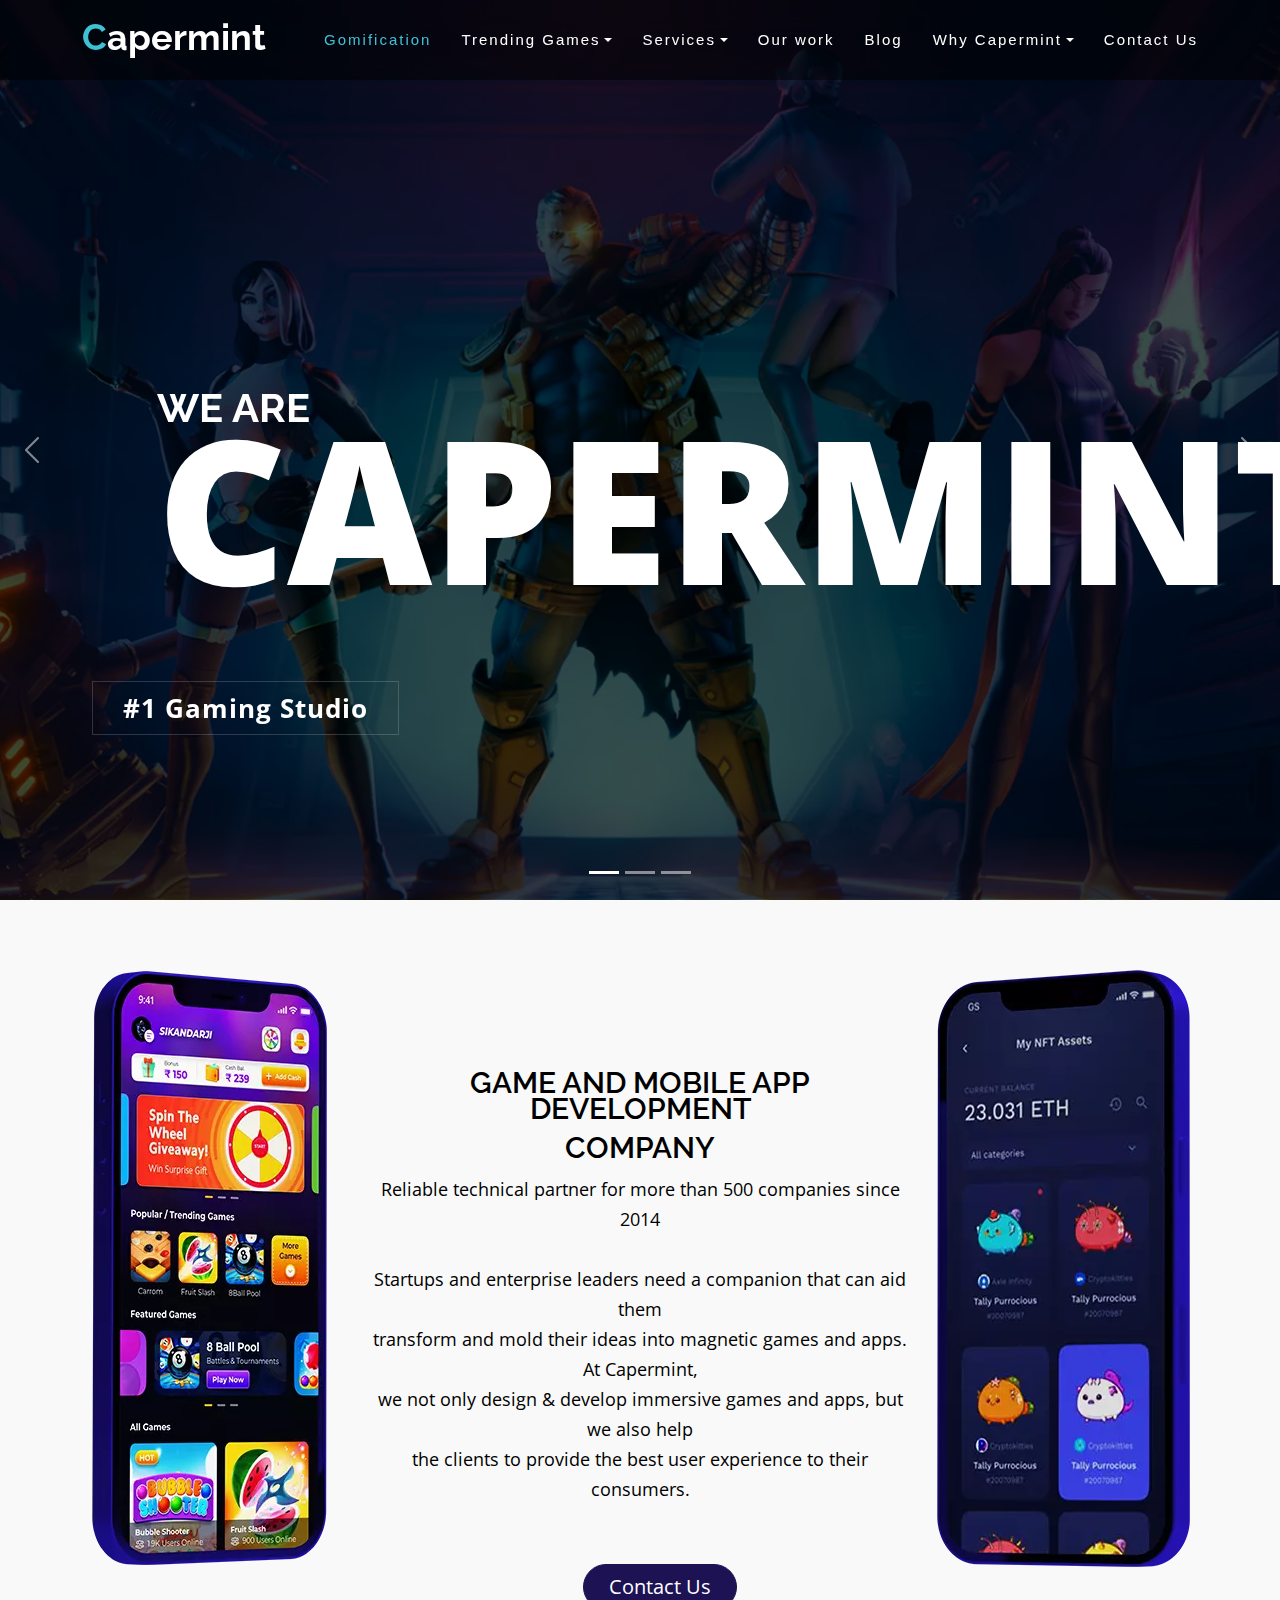
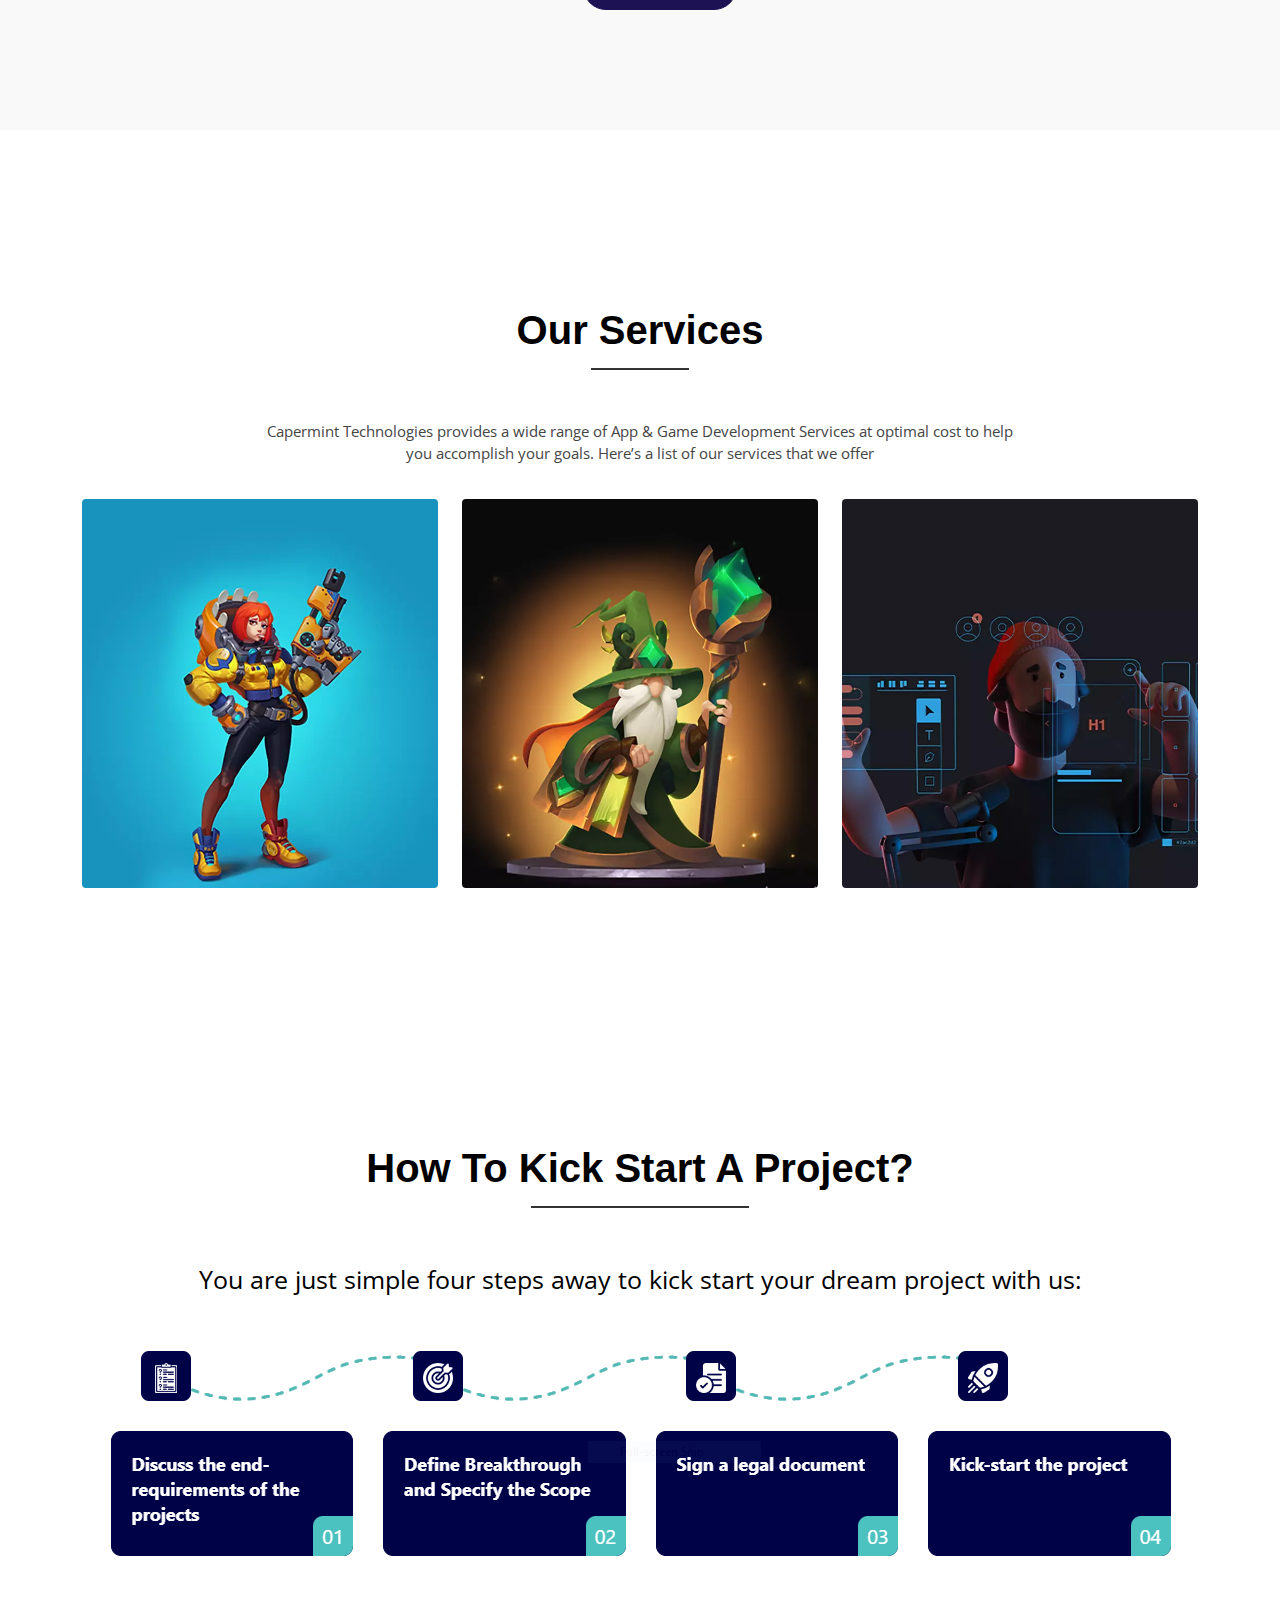
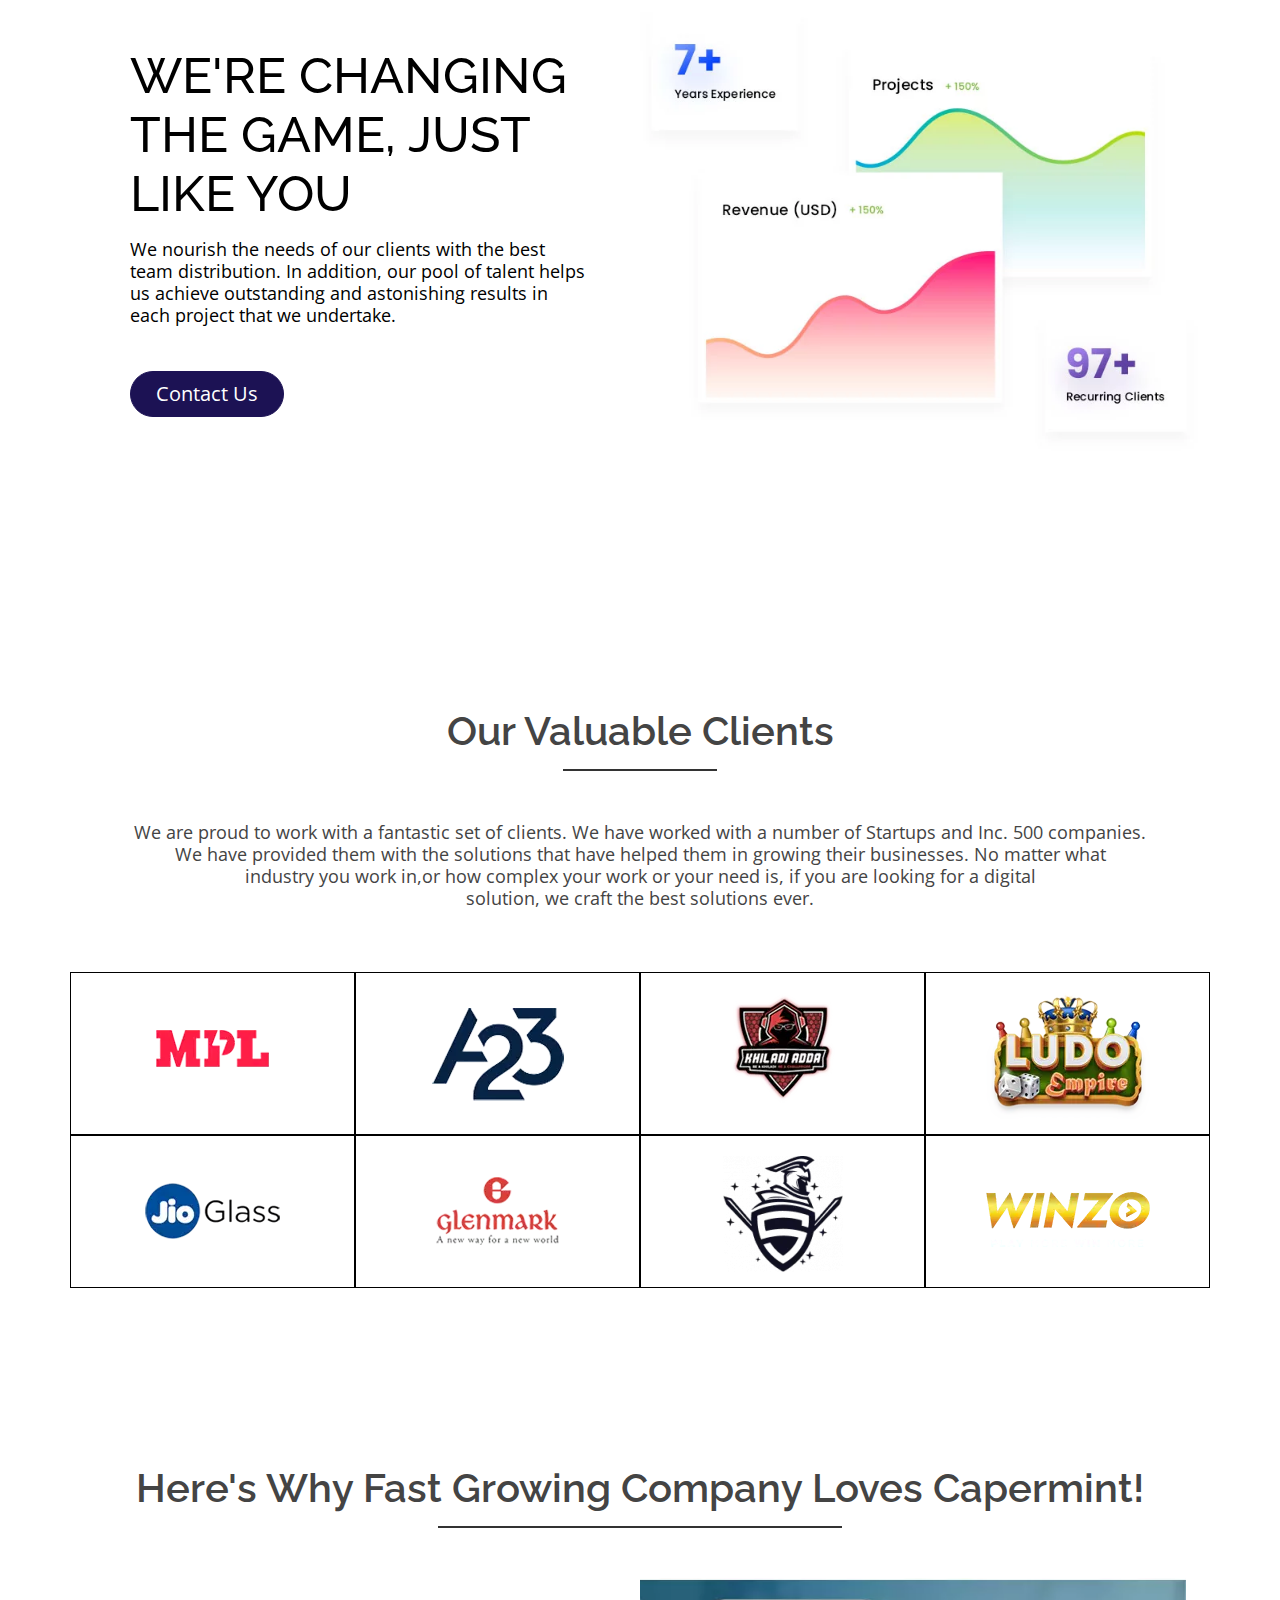
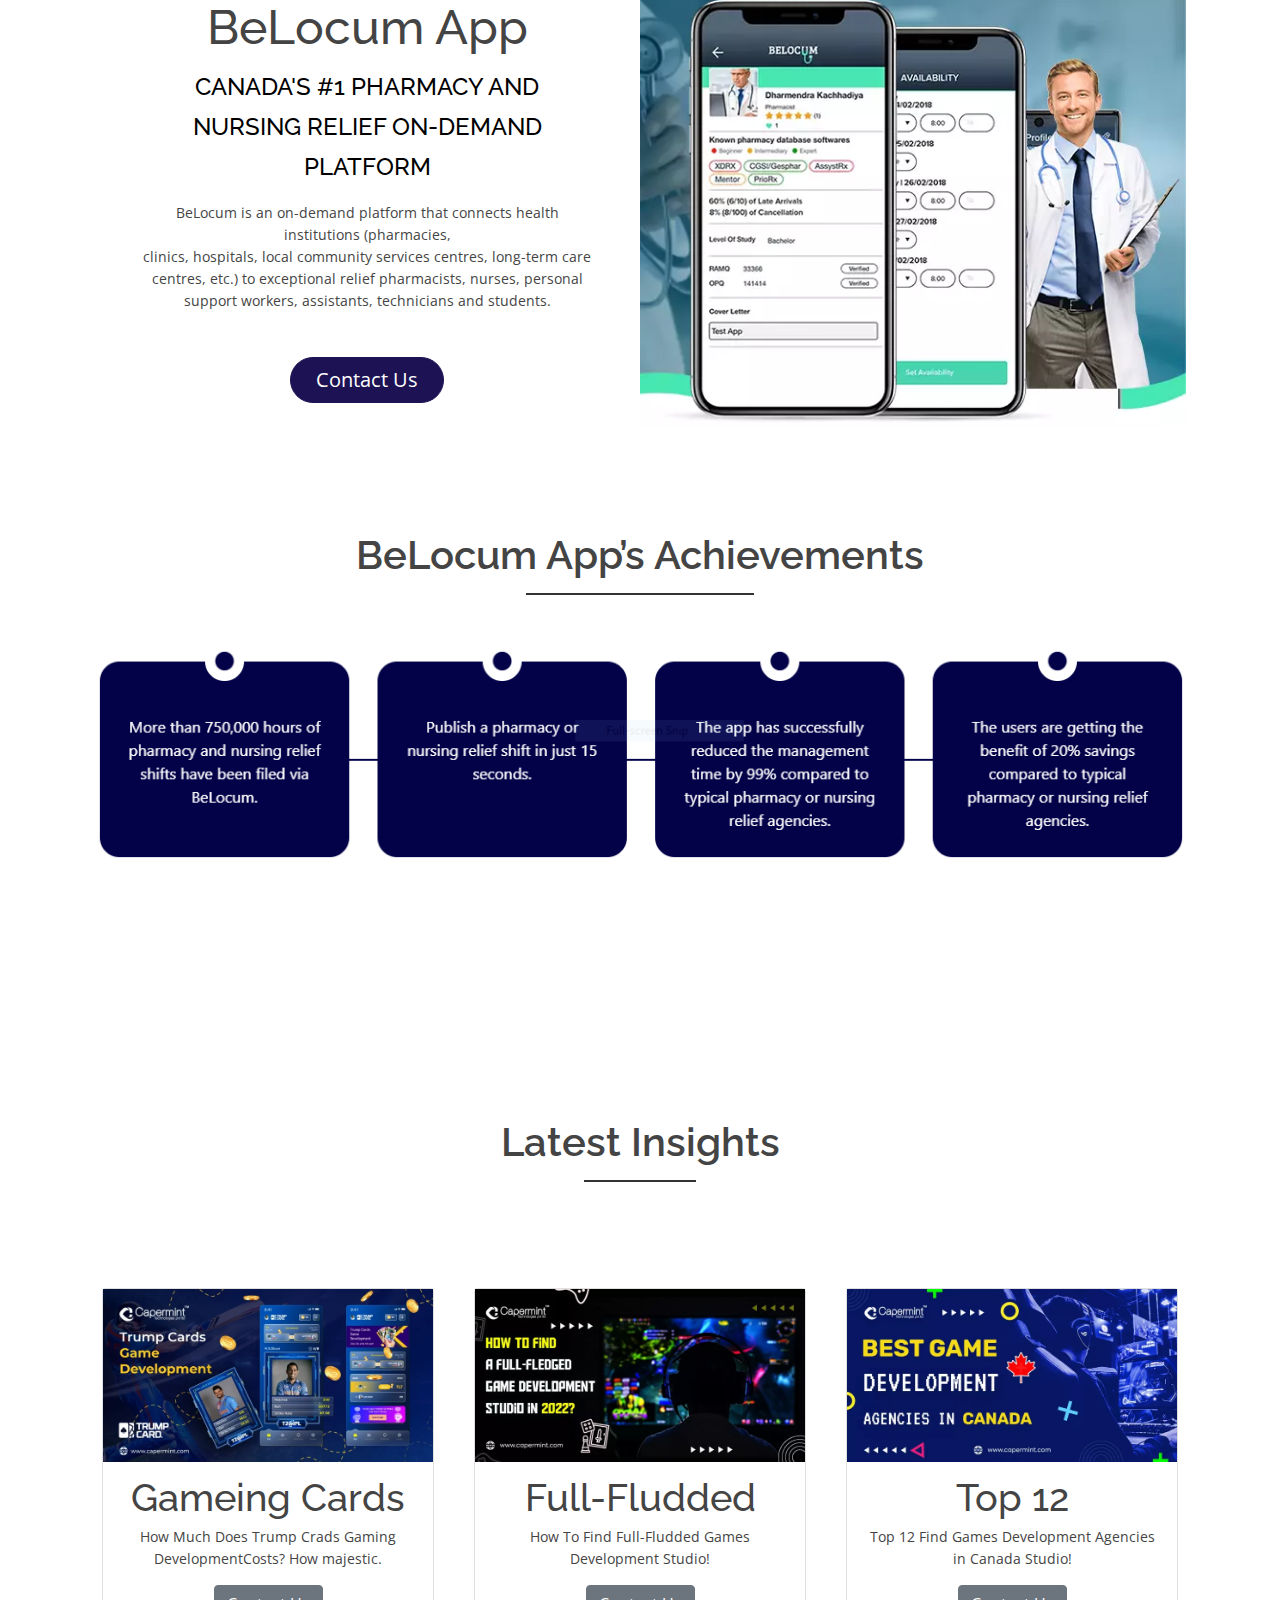
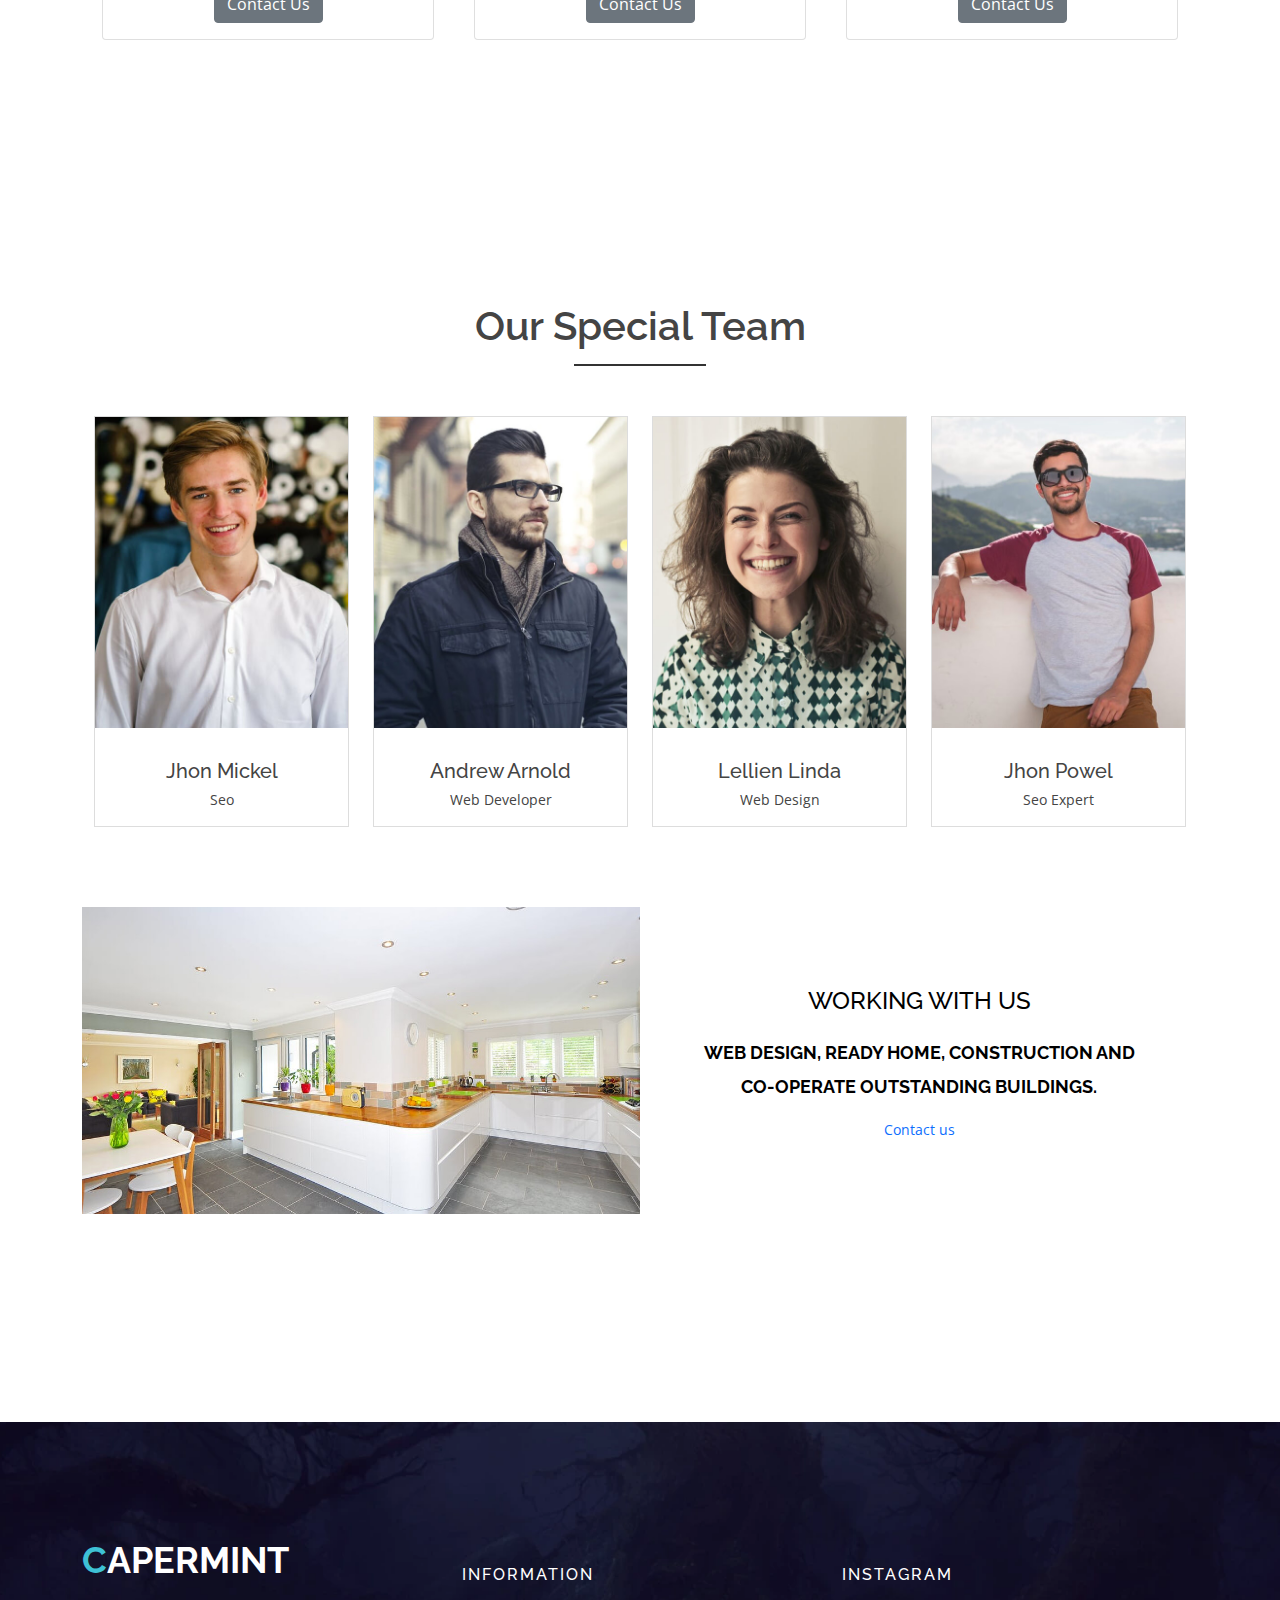
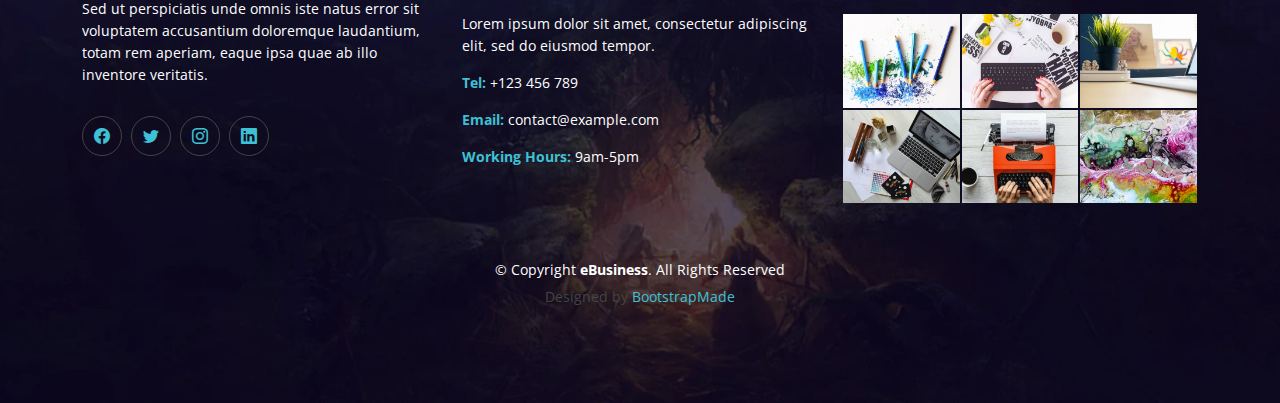
<file: index.html>
<!DOCTYPE html>
<html lang="en">

<head>
  <meta charset="utf-8">
  <meta content="width=device-width, initial-scale=1.0" name="viewport">

  <title>eBusiness Bootstrap Template - Index</title>
  <meta content="" name="description">
  <meta content="" name="keywords">

  <!-- Favicons -->
  <!-- <link href="assets/img/favicon.png" rel="icon">
  <link href="assets/img/apple-touch-icon.png" rel="apple-touch-icon"> -->

  <!-- Google Fonts -->
  <link href="https://fonts.googleapis.com/css?family=Open+Sans:300,400,400i,600,700|Raleway:300,400,400i,500,500i,700,800,900" rel="stylesheet">

  <!-- Vendor CSS Files -->
  <link href="assets/vendor/animate.css/animate.min.css" rel="stylesheet">
  <link href="assets/vendor/bootstrap/css/bootstrap.min.css" rel="stylesheet">
  <link href="assets/vendor/bootstrap-icons/bootstrap-icons.css" rel="stylesheet">
  <link href="assets/vendor/boxicons/css/boxicons.min.css" rel="stylesheet">
  <link href="assets/vendor/glightbox/css/glightbox.min.css" rel="stylesheet">
  <link href="assets/vendor/swiper/swiper-bundle.min.css" rel="stylesheet">

  <!-- Template Main CSS File -->
  <link href="assets/css/style.css" rel="stylesheet">

  <!-- =======================================================
  * Template Name: eBusiness - v4.7.0
  * Template URL: https://bootstrapmade.com/ebusiness-bootstrap-corporate-template/
  * Author: BootstrapMade.com
  * License: https://bootstrapmade.com/license/
  ======================================================== -->
</head>

<body>

  <!-- ======= Header ======= -->
  <header id="header" class="fixed-top d-flex align-items-center">
    <div class="container d-flex justify-content-between">

      <div class="logo">
        <h1><a href="index.html"><span>C</span>apermint</a></h1>
        <!-- Uncomment below if you prefer to use an image logo -->
        <!-- <a href="index.html"><img src="assets/img/logo.png" alt="" class="img-fluid"></a>-->
      </div>

      <nav id="navbar" class="navbar">
        <ul>
          <li><a class="nav-link scrollto active" href="gamification.html">Gomification</a></li>
          <!-- <li><a class="nav-link scrollto" href="#about">Trending GAmes</a></li> -->


          
          <!-- <li class="dropdown"><a href="#"><span>Trending Games</span> <i class="bi bi-chevron-down"></i></a> -->
          <li class="nav-item dropdown dropdown-hover position-static">
            <a class="nav-link dropdown-toggle" href="#" id="navbarDropdown" role="button"
              data-mdb-toggle="dropdown" aria-expanded="false">
              Trending Games
            </a>
            <!-- Dropdown menu -->
            <div class="dropdown-menu  mt-0" aria-labelledby="navbarDropdown" style="border-top-left-radius: 0;
                              border-top-right-radius: 0; background-color:white;">
  
              <div class="container">
                <div class="row my-4">

                  <div class="col-md-6 col-lg-3 mb-3 mb-lg-0">
                    <div class="list-group list-group-flush">
                      <a href="" id="list-head" class="list-group-item list-group-item-action">Lorem ipsum</a>
                      <a href="" class="list-group-item list-group-item-action">Dolor sit</a>
                      <a href="" class="list-group-item list-group-item-action">Amet consectetur</a>
                      <a href="" class="list-group-item list-group-item-action">Cras justo odio</a>
                      <a href="" class="list-group-item list-group-item-action">Adipisicing elit</a>
                      <a href="" class="list-group-item list-group-item-action">Adipisicing elit</a>
                    </div>
                  </div>

                  <div class="col-md-6 col-lg-3 mb-3 mb-lg-0">
                    <div class="list-group list-group-flush">
                      <a href="" id="list-head" class="list-group-item list-group-item-action">Explicabo voluptas</a>
                      <a href="" class="list-group-item list-group-item-action">Perspiciatis quo</a>
                      <a href="" class="list-group-item list-group-item-action">Cras justo odio</a>
                      <a href="" class="list-group-item list-group-item-action">Laudantium maiores</a>
                      <a href="" class="list-group-item list-group-item-action">Provident dolor</a>
                      <a href="" class="list-group-item list-group-item-action">Adipisicing elit</a>
                    </div>
                  </div>

                  <div class="col-md-6 col-lg-3 mb-3 mb-md-0">
                    <div class="list-group list-group-flush">
                      <a href="" id="list-head" class="list-group-item list-group-item-action">Iste quaerato</a>
                      <a href="" class="list-group-item list-group-item-action">Cras justo odio</a>
                      <a href="" class="list-group-item list-group-item-action">Est iure</a>
                      <a href="" class="list-group-item list-group-item-action">Praesentium</a>
                      <a href="" class="list-group-item list-group-item-action">Laboriosam</a>
                      <a href="" class="list-group-item list-group-item-action">Adipisicing elit</a>
                    </div>
                  </div>

                  <div class="col-md-6 col-lg-3">
                    <div class="list-group list-group-flush">
                      <a href="" id="list-head" class="list-group-item list-group-item-action">Cras justo odio</a>
                      <a href="" class="list-group-item list-group-item-action">Saepe</a>
                      <a href="" class="list-group-item list-group-item-action">Vel alias</a>
                      <a href="" class="list-group-item list-group-item-action">Sunt doloribus</a>
                      <a href="" class="list-group-item list-group-item-action">Cum dolores</a>
                      <a href="" class="list-group-item list-group-item-action">Adipisicing elit</a>
                    </div>
                  </div>

                  <!-- <div class="col-md-6 col-lg-2">
                    <div class="list-group list-group-flush">
                      <a href="" id="list-head" class="list-group-item list-group-item-action">Cras justo odio</a>
                      <a href="" class="list-group-item list-group-item-action">Saepe</a>
                      <a href="" class="list-group-item list-group-item-action">Vel alias</a>
                      <a href="" class="list-group-item list-group-item-action">Sunt doloribus</a>
                      <a href="" class="list-group-item list-group-item-action">Cum dolores</a>
                      <a href="" class="list-group-item list-group-item-action">Adipisicing elit</a>
                    </div>
                  </div>

                  <div class="col-md-6 col-lg-2">
                    <div class="list-group list-group-flush">
                      <a href="" id="list-head" class="list-group-item list-group-item-action">Cras justo odio</a>
                      <a href="" class="list-group-item list-group-item-action">Saepe</a>
                      <a href="" class="list-group-item list-group-item-action">Vel alias</a>
                      <a href="" class="list-group-item list-group-item-action">Sunt doloribus</a>
                      <a href="" class="list-group-item list-group-item-action">Cum dolores</a>
                      <a href="" class="list-group-item list-group-item-action">Adipisicing elit</a>
                    </div>
                  </div> -->


                </div>
              </div>
            </div>
          </li>
          
          <li class="nav-item dropdown dropdown-hover position-static">
            <a class="nav-link dropdown-toggle" href="#" id="service"  role="button"
              data-mdb-toggle="dropdown" aria-expanded="false">
              Services
            </a>
            <!-- Dropdown menu -->
            <div class="dropdown-menu   mt-0" id="service-dropdown"  aria-labelledby="navbarDropdown"  style="border-top-left-radius: 0;
                              border-top-right-radius: 0; background-color: white;">
  
              <div class="container">
                <div class="row my-4">

                  <div class="col-md-6 col-lg-3 mb-3 mb-lg-0">
                    <div class="list-group list-group-flush">
                      <a href="" id="list-head" class="list-group-item  list-group-item-action">Game Solution</a>
                      <a href="" class="list-group-item list-group-item-action">Dolor sit</a>
                      <a href="" class="list-group-item list-group-item-action">Amet consectetur</a>
                      <a href="" class="list-group-item list-group-item-action">Cras justo odio</a>
                      <a href="" class="list-group-item list-group-item-action">Adipisicing elit</a>
                      <a href="" class="list-group-item list-group-item-action">Adipisicing elit</a>
                    </div>
                  </div>

                  <div class="col-md-6 col-lg-3 mb-3 mb-lg-0">
                    <div class="list-group list-group-flush">
                      <a href="" id="list-head" class="list-group-item list-group-item-action">Explicabo voluptas</a>
                      <a href="" class="list-group-item list-group-item-action">Perspiciatis quo</a>
                      <a href="" class="list-group-item list-group-item-action">Cras justo odio</a>
                      <a href="" class="list-group-item list-group-item-action">Laudantium maiores</a>
                      <a href="" class="list-group-item list-group-item-action">Provident dolor</a>
                      <a href="" class="list-group-item list-group-item-action">Adipisicing elit</a>
                    </div>
                  </div>

                  <div class="col-md-6 col-lg-3 mb-3 mb-md-0">
                    <div class="list-group list-group-flush">
                      <a href="" id="list-head" class="list-group-item list-group-item-action">Iste quaerato</a>
                      <a href="" class="list-group-item list-group-item-action">Cras justo odio</a>
                      <a href="" class="list-group-item list-group-item-action">Est iure</a>
                      <a href="" class="list-group-item list-group-item-action">Praesentium</a>
                      <a href="" class="list-group-item list-group-item-action">Laboriosam</a>
                      <a href="" class="list-group-item list-group-item-action">Adipisicing elit</a>
                    </div>
                  </div>

                  <div class="col-md-6 col-lg-3">
                    <div class="list-group list-group-flush">
                      <a href="" id="list-head" class="list-group-item list-group-item-action">Cras justo odio</a>
                      <a href="" class="list-group-item list-group-item-action">Saepe</a>
                      <a href="" class="list-group-item list-group-item-action">Vel alias</a>
                      <a href="" class="list-group-item list-group-item-action">Sunt doloribus</a>
                      <a href="" class="list-group-item list-group-item-action">Cum dolores</a>
                      <a href="" class="list-group-item list-group-item-action">Adipisicing elit</a>
                    </div>
                  </div>                 


                </div>
              </div>
            </div>
          </li>
          
          <li><a class="nav-link scrollto" href="design.html">Our work</a></li>
          <li><a href="blog.html">Blog</a></li>

          <li class="nav-item dropdown dropdown-hover position-static">
            <a class="nav-link dropdown-toggle" href="#" id="navbarDropdown" role="button"
              data-mdb-toggle="dropdown" aria-expanded="false">
              Why Capermint
            </a>
            <!-- Dropdown menu -->
            <div id="menu-drop" class="dropdown-menu  mt-0" aria-labelledby="navbarDropdown" style="border-top-left-radius: 0;
                              border-top-right-radius: 0; background-color: white;">
  
              <div class="container">
                <div class="row my-4">

                  <div class="col-md-6 col-lg-12 mb-3 mb-lg-0">
                    <div id="list-gp" class="list-group list-group-flush">
                       <a href="" id="list-head" class="list-group-item list-group-item-action">Lorem ipsum</a>
                      <a href="" id="list-head1" class="list-group-item list-group-item-action">Dolor sit</a>
                      <a href=""  id="list-head1" class="list-group-item list-group-item-action">Amet consectetur</a>
                      <a href=""  id="list-head1" class="list-group-item list-group-item-action">Cras justo odio</a>
                      <a href="" id="list-head1" class="list-group-item list-group-item-action">Adipisicing elit</a>
                    </div>
                  </div>
                </div>
              </div>
            </div>
          </li>        

          </li>
          
          <li><a class="nav-link scrollto" href="contact.html">Contact Us</a></li>
        </ul>
        <i class="bi bi-list mobile-nav-toggle"></i>
      </nav><!-- .navbar -->

    </div>
  </header><!-- End Header -->

  <!-- ======= hero Section ======= -->
  <section id="hero">
    <div class="hero-container">
      <div id="heroCarousel" class="carousel slide carousel-fade" data-bs-ride="carousel" data-bs-interval="5000">

        <ol id="hero-carousel-indicators" class="carousel-indicators"></ol>

        <div class="carousel-inner" role="listbox">

          <div class="carousel-item active" style="background-image: url(assets/img/hero-carousel/banner2.webp)">
            <div class="carousel-container">
              <div class="container">
                <h2 class="animate__animated animate__fadeInDown">WE ARE </h2>
                <p class="animate__animated animate__fadeInUp">CAPERMINT</p>
                <a href="#about" class="btn-get-started scrollto animate__animated animate__fadeInUp">#1 Gaming Studio</a>
              </div>
            </div>
          </div>

          <div class="carousel-item" style="background-image: url(assets/img/hero-carousel/cap-banner1-2.webp)">
            <div class="carousel-container">
              <div class="container">
                <h2 class="animate__animated animate__fadeInDown">WE ARE</h2>
                <p class="animate__animated animate__fadeInUp">CAPERMINT</p>
                <a href="#about" class="btn-get-started scrollto animate__animated animate__fadeInUp">#1 Gaming Studio</a>
              </div>
            </div>
          </div>

          <div class="carousel-item" style="background-image: url(assets/img/hero-carousel/caps-banner3.webp)">
            <div class="carousel-container">
              <div class="container">
                <h2 class="animate__animated animate__fadeInDown">WE ARE</h2>
                <p class="animate__animated animate__fadeInUp">CAPERMINT</p>
                <a href="#about" class="btn-get-started scrollto animate__animated animate__fadeInUp">#1 Gaming Studio</a>
              </div>
            </div>
          </div>

        </div>

        <a class="carousel-control-prev" href="#heroCarousel" role="button" data-bs-slide="prev">
          <span class="carousel-control-prev-icon bi bi-chevron-left" aria-hidden="true"></span>
        </a>

        <a class="carousel-control-next" href="#heroCarousel" role="button" data-bs-slide="next">
          <span class="carousel-control-next-icon bi bi-chevron-right" aria-hidden="true"></span>
        </a>

      </div>
    </div>
  </section><!-- End Hero Section -->

  <main id="main">

    <!-- ======= About Section ======= -->
    <div id="about" class="about-area area-padding">
      <div class="container">
        <!-- <div class="row">
          <div class="col-md-12 col-sm-12 col-xs-12">
            <div class="section-headline text-center">
              <h2>About eBusiness</h2>
            </div>
          </div>
        </div> -->
        <div class="row">
          <!-- single-well start-->
          <div class="col-md-3 col-sm-3 col-xs-12">
            <div class="well-left">
              <div class="single-well">
                <a href="#">
                  <img src="assets/img/about/gamification1.webp" alt="">
                </a>
              </div>
            </div>
          </div>
          <!-- single-well end-->
          <div class="col-md-6 col-sm-6 col-xs-12">
            <div class="well-middle">
              <div class="single-well">
                  <h4 class="sec-head">Game and Mobile App Development</h4>
                  <h3 class="sec-head">Company</h3>
                <p>
                  Reliable technical partner for more than 500 companies since 2014
                </p>
                <p>Startups and enterprise leaders need a companion that can aid them<br>
                   transform and mold their ideas into magnetic games and apps. At Capermint,<br> we not only design
                   & develop immersive games and apps, but we also help <br>the clients to
                    provide the best user experience to their consumers.</p>

                    <button type="button" id="btn" class="btn btn-primary">Contact Us</button>
              </div>
            </div>
          </div>
          <!-- End col-->
          <div class="col-md-3 col-sm-3 col-xs-12">
            <div class="well-left">
              <div class="single-well">
                <a href="#">
                  <img src="assets/img/about/gamification2.webp" alt="">
                </a>
              </div>
            </div>
          </div>
           <!-- end second image-->
        </div>
      </div>
    </div><!-- End About Section -->

    <!-- ======= Services Section ======= -->
    <div id="services" class="services-area area-padding">
      <div class="container">
        <div class="row">
          <div class="col-md-12 col-sm-12 col-xs-12">
            <div class="section-headline services-head text-center">
              <h2 class="service-heading">Our Services</h2>
              <p> Capermint Technologies provides a wide range of App & Game Development Services at optimal cost to help <br>
                 you accomplish your goals. Here’s a list of our services that we offer</p>
            </div>

            <div class="row " data-aos="fade-left">
              <div class="col-lg-4 col-md-4 firstSection">
                <div class="member" data-aos="zoom-in" data-aos-delay="100">
                  <div class="pic"><img src="assets/img/service/service1.webp" id="s-img1"  class="img-service" alt="Game">
                    
                    <div class="overlay">
                      <h2 >Games</h2>
                      <div class="text">
                        <ul>
                          <li><a href="#">Native Mobile Games</a></li>
                          <li><a href="#">3D Games Service</a></li>
                          <li><a href="#">HTML Game Service</a></li>
                          <li><a href="#">PUBG Game Service</a></li>
                          <li><a href="#">Complex Game Service</a></li>
                          <li><a href="#">Unity Game Service</a></li>
                        </ul>
                      </div>
                    </div>

                  </div>
                </div>
              </div>
    
              <div class="col-lg-4 col-md-4 mt-5 mt-md-0 secondSection">
                <div class="member" data-aos="zoom-in" data-aos-delay="200">
                  <div class="pic"><img src="assets/img/service/service2.webp" class="img-service" alt="">
                    <div class="overlayA">
                      <h2>Graphic</h2>
                      <div class="text">
                        <ul>
                          <li><a href="#"> 3D Design Modiling </a></li>
                          <li><a href="#"> Mobile UI Design </a></li>
                          <li><a href="#"> 2D Character Design </a></li>
                          <li><a href="#"> Special Game Slot </a></li>
                          <li><a href="#"> 3D Gaming Design </a></li>
                          <li><a href="#"> Game Environment Art </a></li>
                        </ul>
                      </div>
                    </div>
                  </div>
                </div>
              </div>
    
              <div class="col-lg-4 col-md-4 mt-5 mt-lg-0 thirdSection">
                <div class="member" data-aos="zoom-in" data-aos-delay="300">
                  <div class="pic"><img src="assets/img/service/service3.webp" class="img-service"  alt="">
                    <div class="overlayB">
                      <h2>App</h2>
                      <div class="text">
                        <ul>
                          <li><a href="#"> App Development Service </a></li>
                          <li><a href="#"> Mobile Development Service</a></li>
                          <li><a href="#"> React Development Service</a></li>
                          <li><a href="#"> Flutter Development Service</a></li>
                          <li><a href="#"> Iphone Development Service</a></li>
                          <li><a href="#"> Oppo Development Service</a></li>
                        </ul>
                      </div>
                    </div>
                  </div>
                </div>
              </div>
          </div>
        </div>
      </div>
    </div>  <!-- End Services Section -->
            <!--kick section -->

    <div id="kick" class="kick-area area-padding">
      <div class="container">
        <div class="row">
          <div class="col-md-12 col-sm-12 col-xs-12">
            <div class="section-headline kick-head text-center">
              <h2 class="kick-heading">How to kick start a project?</h2>
              <p class="kick-text"> You are just simple four steps away to kick start your dream project with us:</p>
              <div class="pic mt-5 mb-5">
                <img src="assets/img/venubox/snip1.PNG" alt="">
              </div>
            </div>        
            <div class="reviews-area" id="kick-btn">
              <div class="row g-0">
                <div class="col-lg-6 work-right-text d-flex align-items-center">
                  <div class="px-5 py-5 py-lg-0">
                    <h2 style="font-size: 50px; line-height: normal;">We're changing the game, just like you</h2>
                    <p style="color:black; font-size: 18px;" >We nourish the needs of our clients with the best team distribution.
                       In addition, our pool of talent helps us achieve outstanding and
                        astonishing results in each project that we undertake.</p>
                        <button type="button" id="btn" class="btn btn-primary">Contact Us</button>
                  </div>
                </div>
                <div class="col-lg-6 ml-5">
                  <img src="assets/img/venubox/graph.webp" alt="" class="img-fluid">
                </div>
              </div>
            </div>
          </div>
        </div>
      </div>
    </div>        
              <!--end kick--><!--ready-btn scrollto-->

              <div id="clint" class="clint-area area-padding">
                <div class="container">
                  <div class="row">
                    <div class="col-md-12 col-sm-12 col-xs-12" >
                      <div class="section-headline  text-center">
                        <h2>Our Valuable Clients</h2>
                        <p style="font-size: 18px;">We are proud to work with a fantastic set of clients. We have worked with a number of Startups and Inc. 500 companies.<br>
                               We have provided them with the solutions that have helped them in growing their businesses. No matter what<br>
                                   industry you work in,or how complex your work or your need is, if you are looking for a digital<br>
                                    solution, we craft the best solutions ever.</p>
                      </div>
                    </div>
                  </div>
                  <div class="row text-center my-5">
                    <!-- Start Left services -->
                    <div class="clint-head col-md-3 col-sm-3 col-xs-12">
                          <div class="single-services">
                            <img height="110" width="135" src="assets/img/venubox/2.webp">
                          </div>
                    </div>
                    <div class="clint-head col-md-3 col-sm-3 col-xs-12" style="padding-top: 20px;" >
                          <div class="single-services">
                            <img height="93" width="132" style="padding-top:15px;" src="assets/img/venubox/1.webp">
                          </div>
                    </div>
                    <div class="clint-head col-md-3 col-sm-3 col-xs-12">
                      <!-- end col-md-4 -->
                          <div class="single-services">
                            <img height="110" width="135" src="assets/img/venubox/4.webp">
                          </div>
                    </div>
                    <div class=" clint-head col-md-3 col-sm-3 col-xs-12">
                          <div class="single-services">
                            <img height="126" width="164" src="assets/img/venubox/3.webp">
                          </div>
                    </div>
                    <!-- End Left services -->
                    <div class=" clint-head col-md-3 col-sm-3 col-xs-12">
                          <div class="single-services">
                            <img height="110" width="135" src="assets/img/venubox/5.webp">
                          </div>
                    </div> 

                    <div class=" clint-head col-md-3 col-sm-3 col-xs-12">
                          <div class="single-services">
                            <img height="110" width="135" src="assets/img/venubox/6.webp">
                          </div>
                    </div> 
                     
                    <div class=" clint-head col-md-3 col-sm-3 col-xs-12">
                        <div class="single-services">
                            <img height="116" width="120" src="assets/img/venubox/7.webp">
                        </div>
                    </div> 
                    <div class=" clint-head col-md-3 col-sm-3 col-xs-12" >
                      <div class="single-services">
                          <img height="77" width="200"style="padding-top:25px;" src="assets/img/venubox/8.webp">
                      </div>
                  </div> 

            <!--End Service Section--> 
            
            <div id="clint" class="services-area area-padding">
              <div class="container">
                <div class="row">
                  <div class="col-md-12 col-sm-12 col-xs-12" >
                    <div class="section-headline text-center">
                      <h2>Here's why fast growing company loves Capermint!</h2>
                    </div>
                   
                    <div class="reviews-area" id="kick-btn">
                      <div class="row g-0">
                        <div class="col-lg-6 work-right-text d-flex align-items-center">
                          <div class="px-5 py-5 py-lg-0">
                            <h1>BeLocum App</h1>
                            <h2>Canada's #1 pharmacy and nursing relief on-demand Platform</h2>
                            <p style="font-size: 14px;">BeLocum is an on-demand platform that connects health institutions (pharmacies,<br>
                                clinics, hospitals, local community services centres, 
                               long-term care<br> centres, etc.) to exceptional relief pharmacists, nurses, personal<br>
                               support workers, assistants, technicians and students.</p>
                               <button type="button" id="btn" class="btn btn-primary">Contact Us</button>
                          </div>
                        </div>

                        <div class="col-lg-6">
                          <img src="assets/img/venubox/doctor.webp" alt="" class="img-fluid">
                        </div>
                      </div>
                    </div>  
                     
                    <div class="section-headline mt-5 text-center">
                      <h2>BeLocum App’s Achievements</h2>
                      <img src="assets/img/venubox/img (2).PNG">
                    </div>

                  </div>
                </div>
              </div>
            </div>          
  
            <!---->
            <div id="clint" class="services-area area-padding">
              <div class="container">
                <div class="row">
                  <div class="col-md-12 col-sm-12 col-xs-12" >
                    <div class="section-headline text-center">
                      <h2>Latest Insights</h2>
                    </div>
                    <div class="row text-center my-5">
                      <div class="col-md-4 col-sm-4 col-xs-12">
                        <div class="card m-2" >
                          <img src="assets/img/venubox/latest1.webp" alt=""/>
                          <div class="card-body">
                            <h2 class="card-title">Gameing Cards</h2>
                            <p class="card-text">How Much Does Trump Crads Gaming DevelopmentCosts? How majestic.</p>
                            <a href="#" class="btn btn-secondary">Contact Us</a>
                          </div>
                        </div>
                       </div>
                       <div class="col-md-4 col-sm-4 col-xs-12">
                        <div class="card m-2" >
                          <img src="assets/img/venubox/latest2.webp" alt=""/>
                          <div class="card-body">
                            <h2 class="card-title">Full-Fludded</h2>
                            <p class="card-text">How To Find Full-Fludded Games Development Studio!</p>
                            <a href="#" class="btn btn-secondary">Contact Us</a>
                          </div>
                        </div>
                       </div>
                       <div class="col-md-4 col-sm-4 col-xs-12">
                        <div class="card m-2" >
                          <img src="assets/img/venubox/latest3.webp" alt=""/>
                          <div class="card-body">
                            <h2 class="card-title">Top 12</h2>
                            <p class="card-text">Top 12 Find Games Development Agencies in Canada Studio!</p>
                            <a href="#" class="btn btn-secondary">Contact Us</a>
                          </div>
                        </div>
                       </div>

                    </div>  
                  </div>
                </div>
              </div>
            </div>        

                     
    <!-- ======= Team Section ======= -->
    <div id="team" class="our-team-area area-padding">
      <div class="container">
        <div class="row">
          <div class="col-md-12 col-sm-12 col-xs-12">
            <div class="section-headline text-center">
              <h2>Our special Team</h2>
            </div>
          </div>
        </div>
        <div class="row">
          <div class="col-md-3 col-sm-3 col-xs-12">
            <div class="single-team-member">
              <div class="team-img">
                <a href="#">
                  <img src="assets/img/team/1.jpg" alt="">
                </a>
                <div class="team-social-icon text-center">
                  <ul>
                    <li>
                      <a href="#">
                        <i class="bi bi-facebook"></i>
                      </a>
                    </li>
                    <li>
                      <a href="#">
                        <i class="bi bi-twitter"></i>
                      </a>
                    </li>
                    <li>
                      <a href="#">
                        <i class="bi bi-instagram"></i>
                      </a>
                    </li>
                  </ul>
                </div>
              </div>
              <div class="team-content text-center">
                <h4>Jhon Mickel</h4>
                <p>Seo</p>
              </div>
            </div>
          </div>
          <!-- End column -->
          <div class="col-md-3 col-sm-3 col-xs-12">
            <div class="single-team-member">
              <div class="team-img">
                <a href="#">
                  <img src="assets/img/team/2.jpg" alt="">
                </a>
                <div class="team-social-icon text-center">
                  <ul>
                    <li>
                      <a href="#">
                        <i class="bi bi-facebook"></i>
                      </a>
                    </li>
                    <li>
                      <a href="#">
                        <i class="bi bi-twitter"></i>
                      </a>
                    </li>
                    <li>
                      <a href="#">
                        <i class="bi bi-instagram"></i>
                      </a>
                    </li>
                  </ul>
                </div>
                
              </div>
              <div class="team-content text-center">
                <h4>Andrew Arnold</h4>
                <p>Web Developer</p>
              </div>
            </div>
          </div>
          <!-- End column -->
          <div class="col-md-3 col-sm-3 col-xs-12">
            <div class="single-team-member">
              <div class="team-img">
                <a href="#">
                  <img src="assets/img/team/3.jpg" alt="">
                </a>
                <div class="team-social-icon text-center">
                  <ul>
                    <li>
                      <a href="#">
                        <i class="bi bi-facebook"></i>
                      </a>
                    </li>
                    <li>
                      <a href="#">
                        <i class="bi bi-twitter"></i>
                      </a>
                    </li>
                    <li>
                      <a href="#">
                        <i class="bi bi-instagram"></i>
                      </a>
                    </li>
                  </ul>
                </div>
              </div>
              <div class="team-content text-center">
                <h4>Lellien Linda</h4>
                <p>Web Design</p>
              </div>
            </div>
          </div>
          <!-- End column -->
          <div class="col-md-3 col-sm-3 col-xs-12">
            <div class="single-team-member">
              <div class="team-img">
                <a href="#">
                  <img src="assets/img/team/4.jpg" alt="">
                </a>
                <div class="team-social-icon text-center">
                  <ul>
                    <li>
                      <a href="#">
                        <i class="bi bi-facebook"></i>
                      </a>
                    </li>
                    <li>
                      <a href="#">
                        <i class="bi bi-twitter"></i>
                      </a>
                    </li>
                    <li>
                      <a href="#">
                        <i class="bi bi-instagram"></i>
                      </a>
                    </li>
                  </ul>
                </div>
              </div>
              <div class="team-content text-center">
                <h4>Jhon Powel</h4>
                <p>Seo Expert</p>
              </div>
            </div>
          </div>
          <!-- End column -->
        </div>
      </div>
    </div><!-- End Team Section -->

    <!-- ======= Rviews Section ======= -->
    <div class="reviews-area">
      <div class="row g-0">
        <div class="col-lg-6">
          <img src="assets/img/about/2.jpg" alt="" class="img-fluid">
        </div>
        <div class="col-lg-6 work-right-text d-flex align-items-center">
          <div class="px-5 py-5 py-lg-0">
            <h2>working with us</h2>
            <h5>Web Design, Ready Home, Construction and Co-operate Outstanding Buildings.</h5>
            <a href="#contact" class="ready-btn scrollto">Contact us</a>
          </div>
        </div>
      </div>
    </div><!-- End Rviews Section -->   

  </main><!-- End #main -->

  <!-- ======= Footer ======= -->
  <footer>
    <div class="footer-area">
      <div class="container">
        <div class="row">
          <div class="col-md-4">
            <div class="footer-content">
              <div class="footer-head">
                <div class="footer-logo">
                  <h2><span>C</span>APERMINT</h2>
                </div>

                <p>Sed ut perspiciatis unde omnis iste natus error sit voluptatem accusantium doloremque laudantium, totam rem aperiam, eaque ipsa quae ab illo inventore veritatis.</p>
                <div class="footer-icons">
                  <ul>
                    <li>
                      <a href="#"><i class="bi bi-facebook"></i></a>
                    </li>
                    <li>
                      <a href="#"><i class="bi bi-twitter"></i></a>
                    </li>
                    <li>
                      <a href="#"><i  class="bi bi-instagram"></i></a>
                    </li>
                    <li>
                      <a href="#"><i class="bi bi-linkedin"></i></a>
                    </li>
                  </ul>
                </div>
              </div>
            </div>
          </div>
          <!-- end single footer -->
          <div class="col-md-4">
            <div class="footer-content">
              <div class="footer-head">
                <h4>information</h4>
                <p>
                  Lorem ipsum dolor sit amet, consectetur adipiscing elit, sed do eiusmod tempor.
                </p>
                <div class="footer-contacts">
                  <p><span>Tel:</span> +123 456 789</p>
                  <p><span>Email:</span> contact@example.com</p>
                  <p><span>Working Hours:</span> 9am-5pm</p>
                </div>
              </div>
            </div>
          </div>
          <!-- end single footer -->
          <div class="col-md-4">
            <div class="footer-content">
              <div class="footer-head">
                <h4>Instagram</h4>
                <div class="flicker-img">
                  <a href="#"><img src="assets/img/portfolio/1.jpg" alt=""></a>
                  <a href="#"><img src="assets/img/portfolio/2.jpg" alt=""></a>
                  <a href="#"><img src="assets/img/portfolio/3.jpg" alt=""></a>
                  <a href="#"><img src="assets/img/portfolio/4.jpg" alt=""></a>
                  <a href="#"><img src="assets/img/portfolio/5.jpg" alt=""></a>
                  <a href="#"><img src="assets/img/portfolio/6.jpg" alt=""></a>
                </div>
              </div>
            </div>
          </div>
        </div>
      </div>
    </div>
    <div class="footer-area-bottom">
      <div class="container">
        <div class="row">
          <div class="col-md-12 col-sm-12 col-xs-12">
            <div class="copyright text-center">
              <p>
                &copy; Copyright <strong>eBusiness</strong>. All Rights Reserved
              </p>
            </div>
            <div class="credits">
              <!--
              All the links in the footer should remain intact.
              You can delete the links only if you purchased the pro version.
              Licensing information: https://bootstrapmade.com/license/
              Purchase the pro version with working PHP/AJAX contact form: https://bootstrapmade.com/buy/?theme=eBusiness
            -->
              Designed by <a href="https://bootstrapmade.com/">BootstrapMade</a>
            </div>
          </div>
        </div>
      </div>
    </div>
  </footer><!-- End  Footer -->

  <div id="preloader"></div>
  <a href="#" class="back-to-top d-flex align-items-center justify-content-center"><i class="bi bi-arrow-up-short"></i></a>

  <!-- Vendor JS Files -->
  <script src="assets/vendor/bootstrap/js/bootstrap.bundle.min.js"></script>
  <script src="assets/vendor/glightbox/js/glightbox.min.js"></script>
  <script src="assets/vendor/isotope-layout/isotope.pkgd.min.js"></script>
  <script src="assets/vendor/swiper/swiper-bundle.min.js"></script>
  <script src="assets/vendor/php-email-form/validate.js"></script>

  <!-- Template Main JS File -->
  <script src="assets/js/main.js"></script>

</body>

</html>
</file>
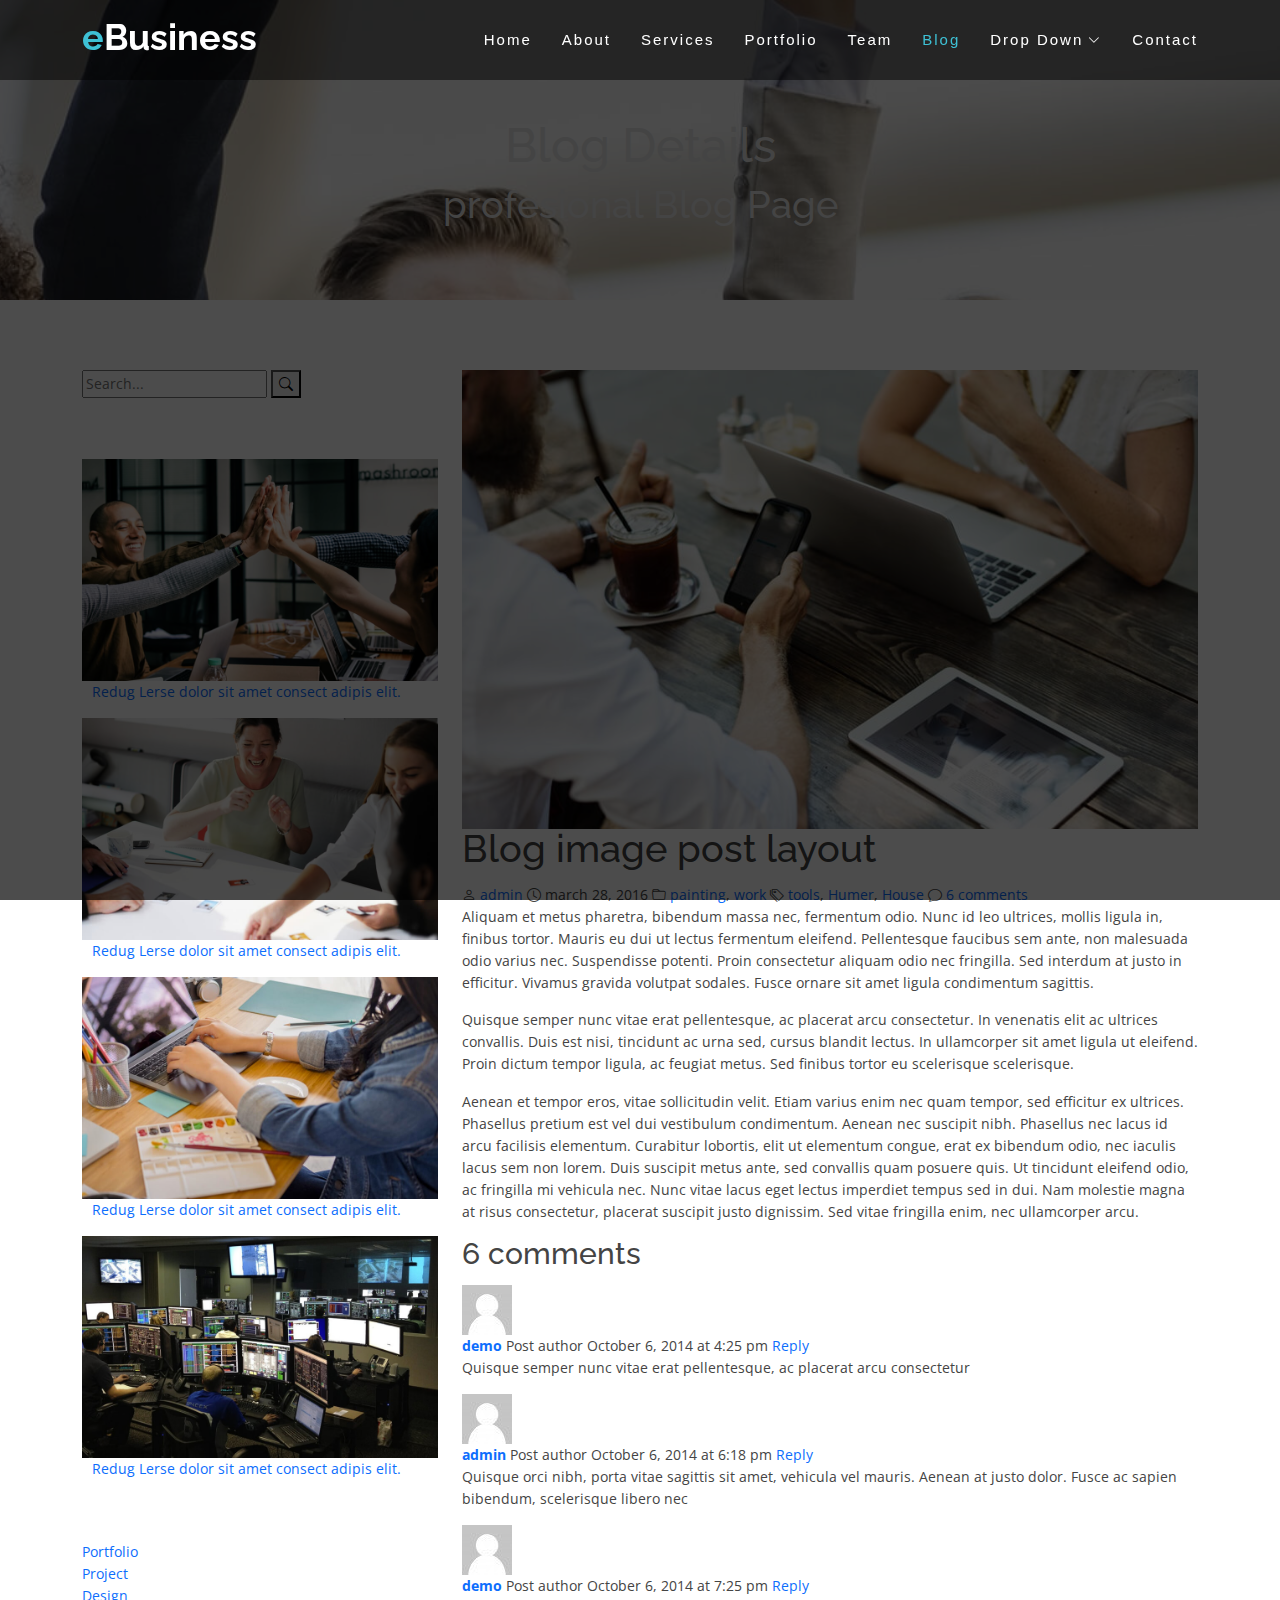
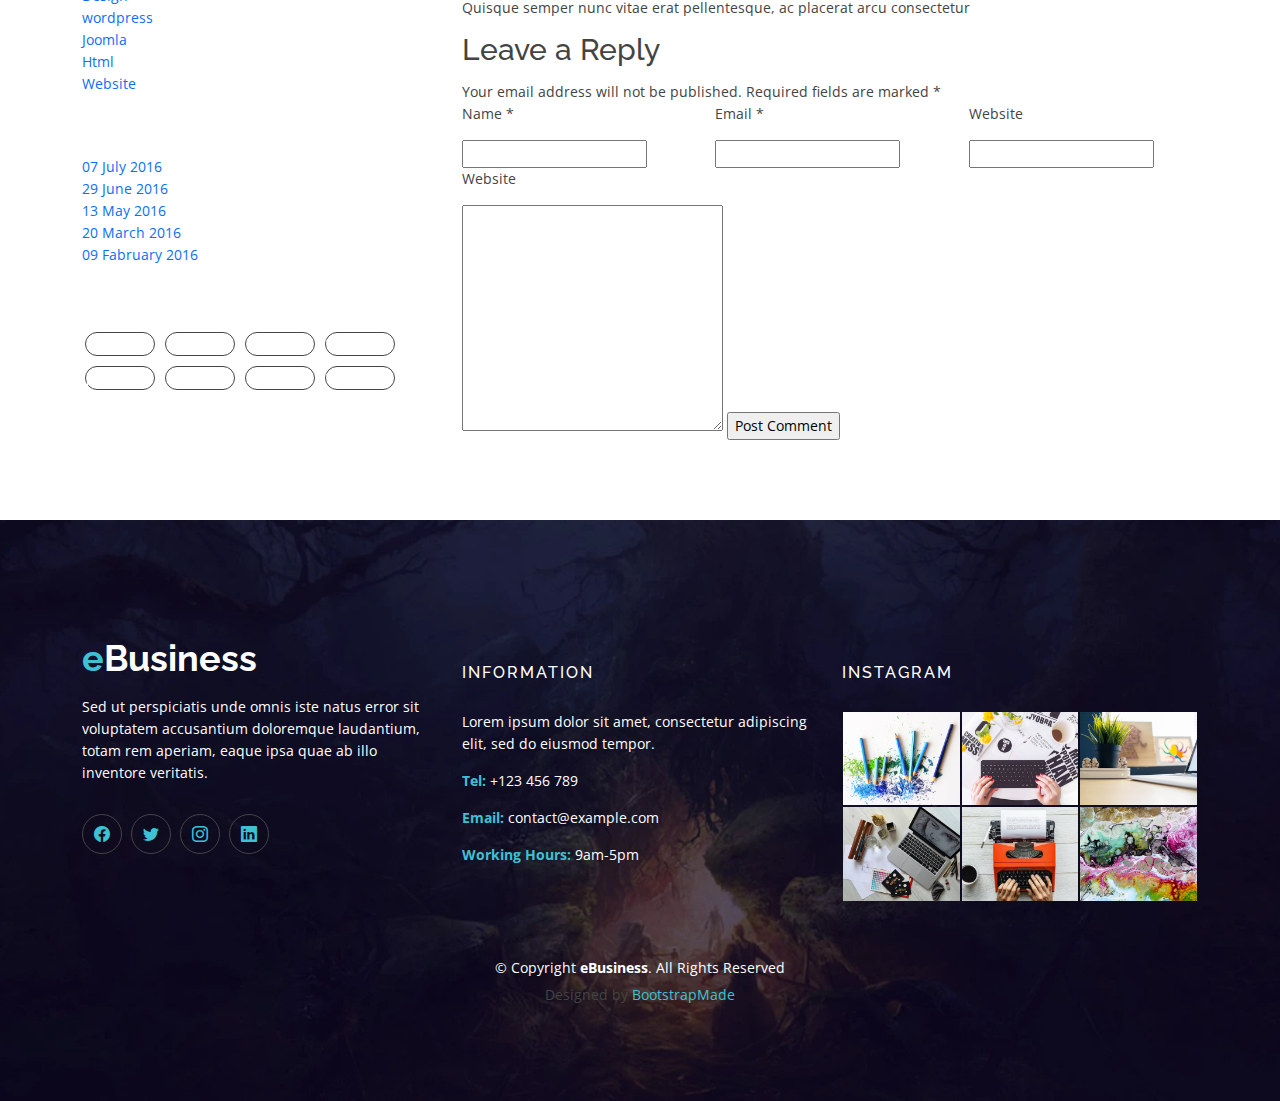
<file: blog-details.html>
<!DOCTYPE html>
<html lang="en">

<head>
  <meta charset="utf-8">
  <meta content="width=device-width, initial-scale=1.0" name="viewport">

  <title>eBusiness Bootstrap Template - Index</title>
  <meta content="" name="description">
  <meta content="" name="keywords">

  <!-- Favicons -->
  <!-- <link href="assets/img/favicon.png" rel="icon">
  <link href="assets/img/apple-touch-icon.png" rel="apple-touch-icon"> -->

  <!-- Google Fonts -->
  <link href="https://fonts.googleapis.com/css?family=Open+Sans:300,400,400i,600,700|Raleway:300,400,400i,500,500i,700,800,900" rel="stylesheet">

  <!-- Vendor CSS Files -->
  <link href="assets/vendor/animate.css/animate.min.css" rel="stylesheet">
  <link href="assets/vendor/bootstrap/css/bootstrap.min.css" rel="stylesheet">
  <link href="assets/vendor/bootstrap-icons/bootstrap-icons.css" rel="stylesheet">
  <link href="assets/vendor/boxicons/css/boxicons.min.css" rel="stylesheet">
  <link href="assets/vendor/glightbox/css/glightbox.min.css" rel="stylesheet">
  <link href="assets/vendor/swiper/swiper-bundle.min.css" rel="stylesheet">

  <!-- Template Main CSS File -->
  <link href="assets/css/style.css" rel="stylesheet">

  <!-- =======================================================
  * Template Name: eBusiness - v4.7.0
  * Template URL: https://bootstrapmade.com/ebusiness-bootstrap-corporate-template/
  * Author: BootstrapMade.com
  * License: https://bootstrapmade.com/license/
  ======================================================== -->
</head>

<body>

  <!-- ======= Header ======= -->
  <header id="header" class="fixed-top d-flex align-items-center">
    <div class="container d-flex justify-content-between">

      <div class="logo">
        <h1><a href="index.html"><span>e</span>Business</a></h1>
        <!-- Uncomment below if you prefer to use an image logo -->
        <!-- <a href="index.html"><img src="assets/img/logo.png" alt="" class="img-fluid"></a>-->
      </div>

      <nav id="navbar" class="navbar">
        <ul>
          <li><a class="nav-link scrollto " href="#hero">Home</a></li>
          <li><a class="nav-link scrollto" href="#about">About</a></li>
          <li><a class="nav-link scrollto" href="#services">Services</a></li>
          <li><a class="nav-link scrollto" href="#portfolio">Portfolio</a></li>
          <li><a class="nav-link scrollto" href="#team">Team</a></li>
          <li><a class="active" href="blog.html">Blog</a></li>
          <li class="dropdown"><a href="#"><span>Drop Down</span> <i class="bi bi-chevron-down"></i></a>
            <ul>
              <li><a href="#">Drop Down 1</a></li>
              <li class="dropdown"><a href="#"><span>Deep Drop Down</span> <i class="bi bi-chevron-right"></i></a>
                <ul>
                  <li><a href="#">Deep Drop Down 1</a></li>
                  <li><a href="#">Deep Drop Down 2</a></li>
                  <li><a href="#">Deep Drop Down 3</a></li>
                  <li><a href="#">Deep Drop Down 4</a></li>
                  <li><a href="#">Deep Drop Down 5</a></li>
                </ul>
              </li>
              <li><a href="#">Drop Down 2</a></li>
              <li><a href="#">Drop Down 3</a></li>
              <li><a href="#">Drop Down 4</a></li>
            </ul>
          </li>
          <li><a class="nav-link scrollto" href="#contact">Contact</a></li>
        </ul>
        <i class="bi bi-list mobile-nav-toggle"></i>
      </nav><!-- .navbar -->

    </div>
  </header><!-- End Header -->

  <main id="main">

    <!-- ======= Blog Header ======= -->
    <div class="header-bg page-area">
      <div class="container position-relative">
        <div class="row">
          <div class="col-md-12 col-sm-12 col-xs-12">
            <div class="slider-content text-center">
              <div class="header-bottom">
                <div class="layer2">
                  <h1 class="title2">Blog Details </h1>
                </div>
                <div class="layer3">
                  <h2 class="title3">profesional Blog Page</h2>
                </div>
              </div>
            </div>
          </div>
        </div>
      </div>
    </div><!-- End Blog Header -->

    <!-- ======= Blog Page ======= -->
    <div class="blog-page area-padding">
      <div class="container">
        <div class="row">
          <div class="col-lg-4 col-md-4">
            <div class="page-head-blog">
              <div class="single-blog-page">
                <!-- search option start -->
                <form action="#">
                  <div class="search-option">
                    <input type="text" placeholder="Search...">
                    <button class="button" type="submit">
                      <i class="bi bi-search"></i>
                    </button>
                  </div>
                </form>
                <!-- search option end -->
              </div>
              <div class="single-blog-page">
                <!-- recent start -->
                <div class="left-blog">
                  <h4>recent post</h4>
                  <div class="recent-post">
                    <!-- start single post -->
                    <div class="recent-single-post">
                      <div class="post-img">
                        <a href="#">
                          <img src="assets/img/blog/1.jpg" alt="">
                        </a>
                      </div>
                      <div class="pst-content">
                        <p><a href="#"> Redug Lerse dolor sit amet consect adipis elit.</a></p>
                      </div>
                    </div>
                    <!-- End single post -->
                    <!-- start single post -->
                    <div class="recent-single-post">
                      <div class="post-img">
                        <a href="#">
                          <img src="assets/img/blog/2.jpg" alt="">
                        </a>
                      </div>
                      <div class="pst-content">
                        <p><a href="#"> Redug Lerse dolor sit amet consect adipis elit.</a></p>
                      </div>
                    </div>
                    <!-- End single post -->
                    <!-- start single post -->
                    <div class="recent-single-post">
                      <div class="post-img">
                        <a href="#">
                          <img src="assets/img/blog/3.jpg" alt="">
                        </a>
                      </div>
                      <div class="pst-content">
                        <p><a href="#"> Redug Lerse dolor sit amet consect adipis elit.</a></p>
                      </div>
                    </div>
                    <!-- End single post -->
                    <!-- start single post -->
                    <div class="recent-single-post">
                      <div class="post-img">
                        <a href="#">
                          <img src="assets/img/blog/4.jpg" alt="">
                        </a>
                      </div>
                      <div class="pst-content">
                        <p><a href="#"> Redug Lerse dolor sit amet consect adipis elit.</a></p>
                      </div>
                    </div>
                    <!-- End single post -->
                  </div>
                </div>
                <!-- recent end -->
              </div>
              <div class="single-blog-page">
                <div class="left-blog">
                  <h4>categories</h4>
                  <ul>
                    <li>
                      <a href="#">Portfolio</a>
                    </li>
                    <li>
                      <a href="#">Project</a>
                    </li>
                    <li>
                      <a href="#">Design</a>
                    </li>
                    <li>
                      <a href="#">wordpress</a>
                    </li>
                    <li>
                      <a href="#">Joomla</a>
                    </li>
                    <li>
                      <a href="#">Html</a>
                    </li>
                    <li>
                      <a href="#">Website</a>
                    </li>
                  </ul>
                </div>
              </div>
              <div class="single-blog-page">
                <div class="left-blog">
                  <h4>archive</h4>
                  <ul>
                    <li>
                      <a href="#">07 July 2016</a>
                    </li>
                    <li>
                      <a href="#">29 June 2016</a>
                    </li>
                    <li>
                      <a href="#">13 May 2016</a>
                    </li>
                    <li>
                      <a href="#">20 March 2016</a>
                    </li>
                    <li>
                      <a href="#">09 Fabruary 2016</a>
                    </li>
                  </ul>
                </div>
              </div>
              <div class="single-blog-page">
                <div class="left-tags blog-tags">
                  <div class="popular-tag left-side-tags left-blog">
                    <h4>popular tags</h4>
                    <ul>
                      <li>
                        <a href="#">Portfolio</a>
                      </li>
                      <li>
                        <a href="#">Project</a>
                      </li>
                      <li>
                        <a href="#">Design</a>
                      </li>
                      <li>
                        <a href="#">wordpress</a>
                      </li>
                      <li>
                        <a href="#">Joomla</a>
                      </li>
                      <li>
                        <a href="#">Html</a>
                      </li>
                      <li>
                        <a href="#">Masonry</a>
                      </li>
                      <li>
                        <a href="#">Website</a>
                      </li>
                    </ul>
                  </div>
                </div>
              </div>
            </div>
          </div>
          <!-- End left sidebar -->
          <!-- Start single blog -->
          <div class="col-md-8 col-sm-8 col-xs-12">
            <div class="row">
              <div class="col-md-12 col-sm-12 col-xs-12">
                <!-- single-blog start -->
                <article class="blog-post-wrapper">
                  <div class="post-thumbnail">
                    <img src="assets/img/blog/6.jpg" alt="" />
                  </div>
                  <div class="post-information">
                    <h2>Blog image post layout</h2>
                    <div class="entry-meta">
                      <span class="author-meta"><i class="bi bi-person"></i> <a href="#">admin</a></span>
                      <span><i class="bi bi-clock"></i> march 28, 2016</span>
                      <span class="tag-meta">
                        <i class="bi bi-folder"></i>
                        <a href="#">painting</a>,
                        <a href="#">work</a>
                      </span>
                      <span>
                        <i class="bi bi-tags"></i>
                        <a href="#">tools</a>,
                        <a href="#"> Humer</a>,
                        <a href="#">House</a>
                      </span>
                      <span><i class="bi bi-chat"></i> <a href="#">6 comments</a></span>
                    </div>
                    <div class="entry-content">
                      <p>Aliquam et metus pharetra, bibendum massa nec, fermentum odio. Nunc id leo ultrices, mollis ligula in, finibus tortor. Mauris eu dui ut lectus fermentum eleifend. Pellentesque faucibus sem ante, non malesuada odio varius nec. Suspendisse
                        potenti. Proin consectetur aliquam odio nec fringilla. Sed interdum at justo in efficitur. Vivamus gravida volutpat sodales. Fusce ornare sit amet ligula condimentum sagittis.</p>
                      <blockquote>
                        <p>Quisque semper nunc vitae erat pellentesque, ac placerat arcu consectetur. In venenatis elit ac ultrices convallis. Duis est nisi, tincidunt ac urna sed, cursus blandit lectus. In ullamcorper sit amet ligula ut eleifend. Proin dictum
                          tempor ligula, ac feugiat metus. Sed finibus tortor eu scelerisque scelerisque.</p>
                      </blockquote>
                      <p>Aenean et tempor eros, vitae sollicitudin velit. Etiam varius enim nec quam tempor, sed efficitur ex ultrices. Phasellus pretium est vel dui vestibulum condimentum. Aenean nec suscipit nibh. Phasellus nec lacus id arcu facilisis elementum.
                        Curabitur lobortis, elit ut elementum congue, erat ex bibendum odio, nec iaculis lacus sem non lorem. Duis suscipit metus ante, sed convallis quam posuere quis. Ut tincidunt eleifend odio, ac fringilla mi vehicula nec. Nunc vitae
                        lacus eget lectus imperdiet tempus sed in dui. Nam molestie magna at risus consectetur, placerat suscipit justo dignissim. Sed vitae fringilla enim, nec ullamcorper arcu.</p>
                    </div>
                  </div>
                </article>
                <div class="clear"></div>
                <div class="single-post-comments">
                  <div class="comments-area">
                    <div class="comments-heading">
                      <h3>6 comments</h3>
                    </div>
                    <div class="comments-list">
                      <ul>
                        <li class="threaded-comments">
                          <div class="comments-details">
                            <div class="comments-list-img">
                              <img src="assets/img/blog/b02.jpg" alt="post-author">
                            </div>
                            <div class="comments-content-wrap">
                              <span>
                                <b><a href="#">demo</a></b>
                                Post author
                                <span class="post-time">October 6, 2014 at 4:25 pm</span>
                                <a href="#">Reply</a>
                              </span>
                              <p>Quisque semper nunc vitae erat pellentesque, ac placerat arcu consectetur</p>
                            </div>
                          </div>
                        </li>
                        <li>
                          <div class="comments-details">
                            <div class="comments-list-img">
                              <img src="assets/img/blog/b02.jpg" alt="post-author">
                            </div>
                            <div class="comments-content-wrap">
                              <span>
                                <b><a href="#">admin</a></b>
                                Post author
                                <span class="post-time">October 6, 2014 at 6:18 pm </span>
                                <a href="#">Reply</a>
                              </span>
                              <p>Quisque orci nibh, porta vitae sagittis sit amet, vehicula vel mauris. Aenean at justo dolor. Fusce ac sapien bibendum, scelerisque libero nec</p>
                            </div>
                          </div>
                        </li>
                        <li class="threaded-comments">
                          <div class="comments-details">
                            <div class="comments-list-img">
                              <img src="assets/img/blog/b02.jpg" alt="post-author">
                            </div>
                            <div class="comments-content-wrap">
                              <span>
                                <b><a href="#">demo</a></b>
                                Post author
                                <span class="post-time">October 6, 2014 at 7:25 pm</span>
                                <a href="#">Reply</a>
                              </span>
                              <p>Quisque semper nunc vitae erat pellentesque, ac placerat arcu consectetur</p>
                            </div>
                          </div>
                        </li>
                      </ul>
                    </div>
                  </div>
                  <div class="comment-respond">
                    <h3 class="comment-reply-title">Leave a Reply </h3>
                    <span class="email-notes">Your email address will not be published. Required fields are marked *</span>
                    <form action="#">
                      <div class="row">
                        <div class="col-lg-4 col-md-4">
                          <p>Name *</p>
                          <input type="text" />
                        </div>
                        <div class="col-lg-4 col-md-4">
                          <p>Email *</p>
                          <input type="email" />
                        </div>
                        <div class="col-lg-4 col-md-4">
                          <p>Website</p>
                          <input type="text" />
                        </div>
                        <div class="col-lg-12 col-md-12 col-sm-12 comment-form-comment">
                          <p>Website</p>
                          <textarea id="message-box" cols="30" rows="10"></textarea>
                          <input type="submit" value="Post Comment" />
                        </div>
                      </div>
                    </form>
                  </div>
                </div>
                <!-- single-blog end -->
              </div>
            </div>
          </div>
        </div>
      </div>
    </div><!-- End Blog Page -->

  </main><!-- End #main -->

  <!-- ======= Footer ======= -->
  <footer>
    <div class="footer-area">
      <div class="container">
        <div class="row">
          <div class="col-md-4">
            <div class="footer-content">
              <div class="footer-head">
                <div class="footer-logo">
                  <h2><span>e</span>Business</h2>
                </div>

                <p>Sed ut perspiciatis unde omnis iste natus error sit voluptatem accusantium doloremque laudantium, totam rem aperiam, eaque ipsa quae ab illo inventore veritatis.</p>
                <div class="footer-icons">
                  <ul>
                    <li>
                      <a href="#"><i class="bi bi-facebook"></i></a>
                    </li>
                    <li>
                      <a href="#"><i class="bi bi-twitter"></i></a>
                    </li>
                    <li>
                      <a href="#"><i class="bi bi-instagram"></i></a>
                    </li>
                    <li>
                      <a href="#"><i class="bi bi-linkedin"></i></a>
                    </li>
                  </ul>
                </div>
              </div>
            </div>
          </div>
          <!-- end single footer -->
          <div class="col-md-4">
            <div class="footer-content">
              <div class="footer-head">
                <h4>information</h4>
                <p>
                  Lorem ipsum dolor sit amet, consectetur adipiscing elit, sed do eiusmod tempor.
                </p>
                <div class="footer-contacts">
                  <p><span>Tel:</span> +123 456 789</p>
                  <p><span>Email:</span> contact@example.com</p>
                  <p><span>Working Hours:</span> 9am-5pm</p>
                </div>
              </div>
            </div>
          </div>
          <!-- end single footer -->
          <div class="col-md-4">
            <div class="footer-content">
              <div class="footer-head">
                <h4>Instagram</h4>
                <div class="flicker-img">
                  <a href="#"><img src="assets/img/portfolio/1.jpg" alt=""></a>
                  <a href="#"><img src="assets/img/portfolio/2.jpg" alt=""></a>
                  <a href="#"><img src="assets/img/portfolio/3.jpg" alt=""></a>
                  <a href="#"><img src="assets/img/portfolio/4.jpg" alt=""></a>
                  <a href="#"><img src="assets/img/portfolio/5.jpg" alt=""></a>
                  <a href="#"><img src="assets/img/portfolio/6.jpg" alt=""></a>
                </div>
              </div>
            </div>
          </div>
        </div>
      </div>
    </div>
    <div class="footer-area-bottom">
      <div class="container">
        <div class="row">
          <div class="col-md-12 col-sm-12 col-xs-12">
            <div class="copyright text-center">
              <p>
                &copy; Copyright <strong>eBusiness</strong>. All Rights Reserved
              </p>
            </div>
            <div class="credits">
              <!--
              All the links in the footer should remain intact.
              You can delete the links only if you purchased the pro version.
              Licensing information: https://bootstrapmade.com/license/
              Purchase the pro version with working PHP/AJAX contact form: https://bootstrapmade.com/buy/?theme=eBusiness
            -->
              Designed by <a href="https://bootstrapmade.com/">BootstrapMade</a>
            </div>
          </div>
        </div>
      </div>
    </div>
  </footer><!-- End  Footer -->

  <div id="preloader"></div>
  <a href="#" class="back-to-top d-flex align-items-center justify-content-center"><i class="bi bi-arrow-up-short"></i></a>

  <!-- Vendor JS Files -->
  <script src="assets/vendor/bootstrap/js/bootstrap.bundle.min.js"></script>
  <script src="assets/vendor/glightbox/js/glightbox.min.js"></script>
  <script src="assets/vendor/isotope-layout/isotope.pkgd.min.js"></script>
  <script src="assets/vendor/swiper/swiper-bundle.min.js"></script>
  <script src="assets/vendor/php-email-form/validate.js"></script>

  <!-- Template Main JS File -->
  <script src="assets/js/main.js"></script>

</body>

</html>
</file>
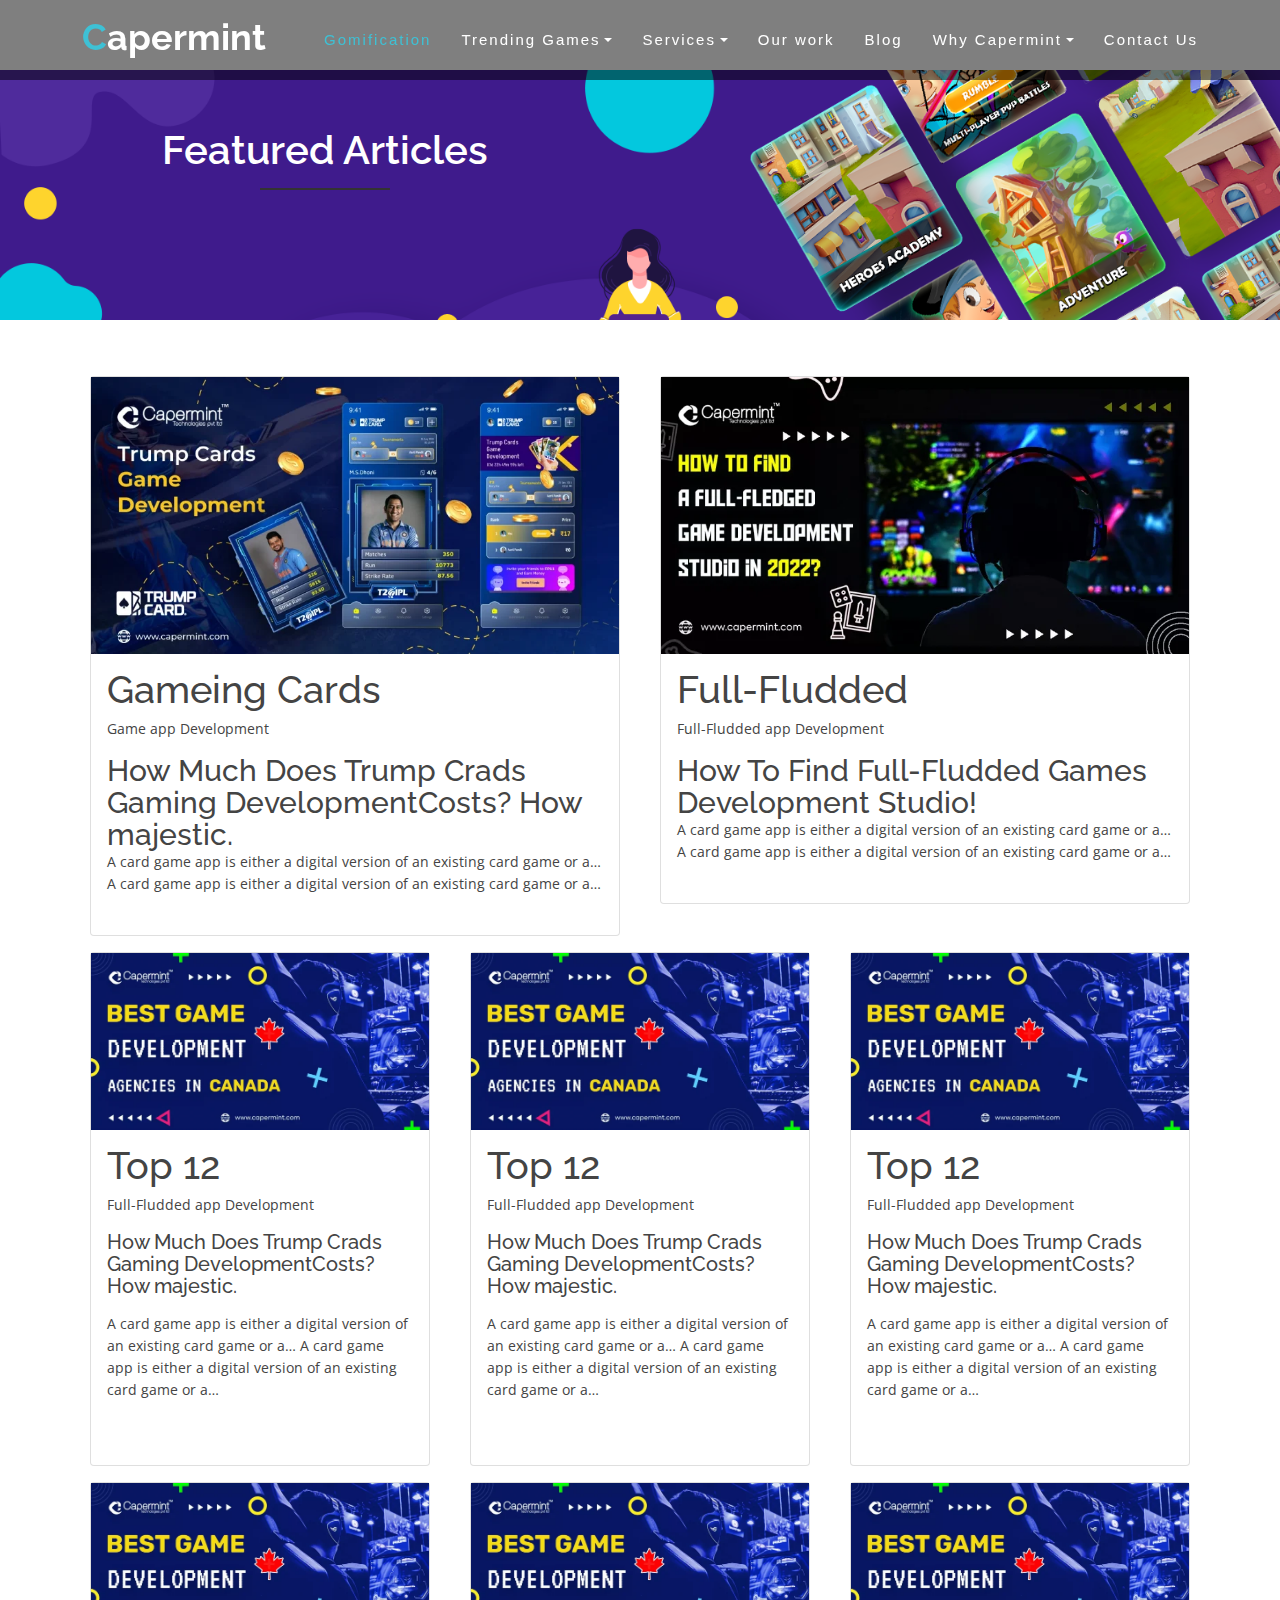
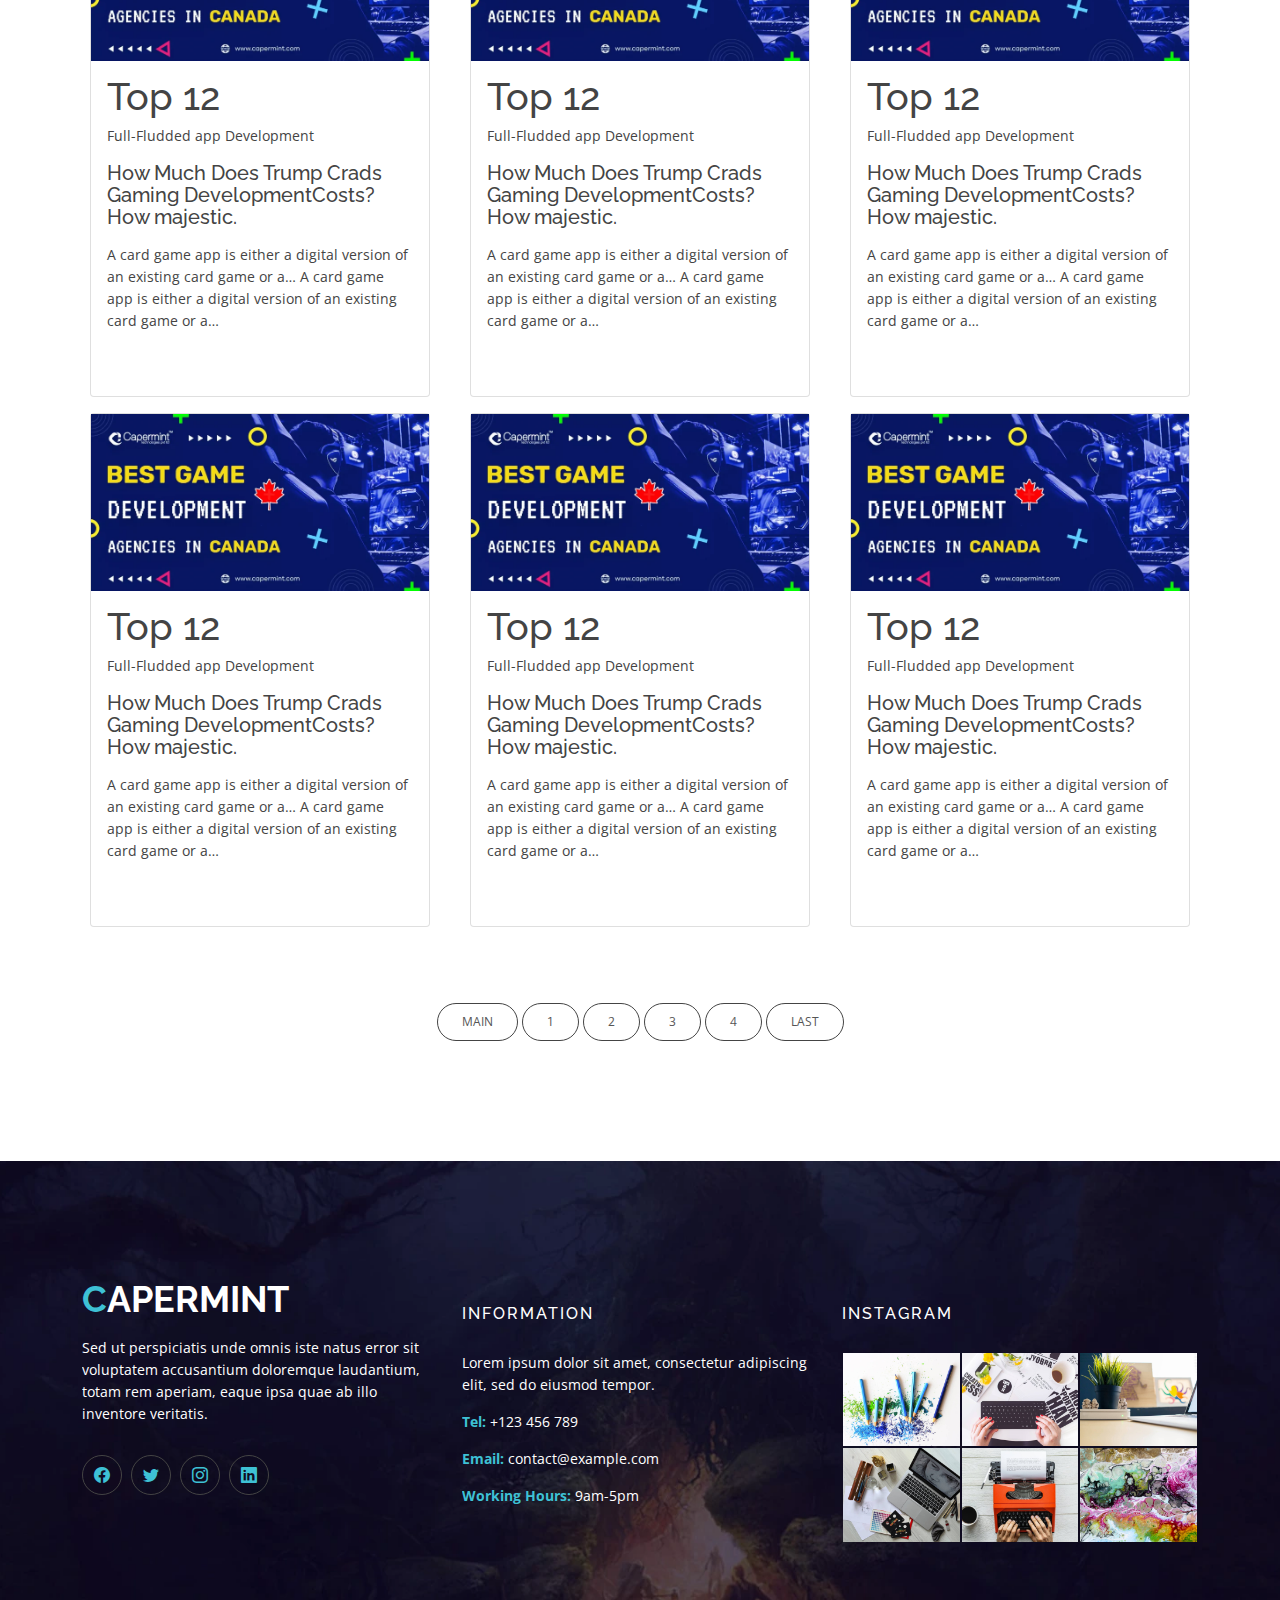
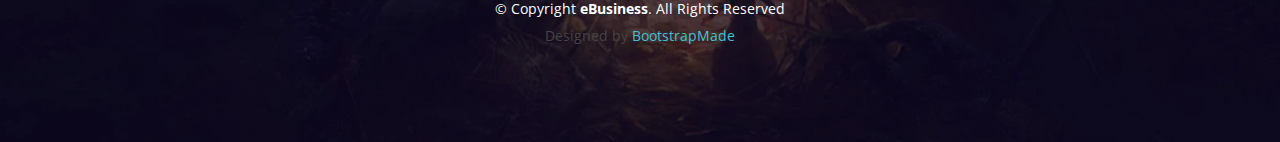
<file: blog-last.html>
<!DOCTYPE html>
<html lang="en">

<head>
  <meta charset="utf-8">
  <meta content="width=device-width, initial-scale=1.0" name="viewport">

  <title>eBusiness Bootstrap Template - Index</title>
  <meta content="" name="description">
  <meta content="" name="keywords">

  <!-- Favicons -->
  <!-- <link href="assets/img/favicon.png" rel="icon">
  <link href="assets/img/apple-touch-icon.png" rel="apple-touch-icon"> -->

  <!-- Google Fonts -->
  <link href="https://fonts.googleapis.com/css?family=Open+Sans:300,400,400i,600,700|Raleway:300,400,400i,500,500i,700,800,900" rel="stylesheet">

  <!-- Vendor CSS Files -->
  <link href="assets/vendor/animate.css/animate.min.css" rel="stylesheet">
  <link href="assets/vendor/bootstrap/css/bootstrap.min.css" rel="stylesheet">
  <link href="assets/vendor/bootstrap-icons/bootstrap-icons.css" rel="stylesheet">
  <link href="assets/vendor/boxicons/css/boxicons.min.css" rel="stylesheet">
  <link href="assets/vendor/glightbox/css/glightbox.min.css" rel="stylesheet">
  <link href="assets/vendor/swiper/swiper-bundle.min.css" rel="stylesheet">

  <!-- Template Main CSS File -->
  <link href="assets/css/style.css" rel="stylesheet">

  <!-- =======================================================
  * Template Name: eBusiness - v4.7.0
  * Template URL: https://bootstrapmade.com/ebusiness-bootstrap-corporate-template/
  * Author: BootstrapMade.com
  * License: https://bootstrapmade.com/license/
  ======================================================== -->
</head>

<body>

  <!-- ======= Header ======= -->
  <header id="header" class="fixed-top d-flex align-items-center">
    <div class="container d-flex justify-content-between">

      <div class="logo">
        <h1><a href="index.html"><span>C</span>apermint</a></h1>
        <!-- Uncomment below if you prefer to use an image logo -->
        <!-- <a href="index.html"><img src="assets/img/logo.png" alt="" class="img-fluid"></a>-->
      </div>

      <nav id="navbar" class="navbar">
        <ul>
          <li><a class="nav-link scrollto active" href="gamification.html">Gomification</a></li>
          <!-- <li><a class="nav-link scrollto" href="#about">Trending GAmes</a></li> -->


          
          <!-- <li class="dropdown"><a href="#"><span>Trending Games</span> <i class="bi bi-chevron-down"></i></a> -->
          <li class="nav-item dropdown dropdown-hover position-static">
            <a class="nav-link dropdown-toggle" href="#" id="navbarDropdown" role="button"
              data-mdb-toggle="dropdown" aria-expanded="false">
              Trending Games
            </a>
            <!-- Dropdown menu -->
            <div class="dropdown-menu  mt-0" aria-labelledby="navbarDropdown" style="border-top-left-radius: 0;
                              border-top-right-radius: 0; background-color:white;">
  
              <div class="container">
                <div class="row my-4">

                  <div class="col-md-6 col-lg-3 mb-3 mb-lg-0">
                    <div class="list-group list-group-flush">
                      <a href="" id="list-head" class="list-group-item list-group-item-action">Lorem ipsum</a>
                      <a href="" class="list-group-item list-group-item-action">Dolor sit</a>
                      <a href="" class="list-group-item list-group-item-action">Amet consectetur</a>
                      <a href="" class="list-group-item list-group-item-action">Cras justo odio</a>
                      <a href="" class="list-group-item list-group-item-action">Adipisicing elit</a>
                      <a href="" class="list-group-item list-group-item-action">Adipisicing elit</a>
                    </div>
                  </div>

                  <div class="col-md-6 col-lg-3 mb-3 mb-lg-0">
                    <div class="list-group list-group-flush">
                      <a href="" id="list-head" class="list-group-item list-group-item-action">Explicabo voluptas</a>
                      <a href="" class="list-group-item list-group-item-action">Perspiciatis quo</a>
                      <a href="" class="list-group-item list-group-item-action">Cras justo odio</a>
                      <a href="" class="list-group-item list-group-item-action">Laudantium maiores</a>
                      <a href="" class="list-group-item list-group-item-action">Provident dolor</a>
                      <a href="" class="list-group-item list-group-item-action">Adipisicing elit</a>
                    </div>
                  </div>

                  <div class="col-md-6 col-lg-3 mb-3 mb-md-0">
                    <div class="list-group list-group-flush">
                      <a href="" id="list-head" class="list-group-item list-group-item-action">Iste quaerato</a>
                      <a href="" class="list-group-item list-group-item-action">Cras justo odio</a>
                      <a href="" class="list-group-item list-group-item-action">Est iure</a>
                      <a href="" class="list-group-item list-group-item-action">Praesentium</a>
                      <a href="" class="list-group-item list-group-item-action">Laboriosam</a>
                      <a href="" class="list-group-item list-group-item-action">Adipisicing elit</a>
                    </div>
                  </div>

                  <div class="col-md-6 col-lg-3">
                    <div class="list-group list-group-flush">
                      <a href="" id="list-head" class="list-group-item list-group-item-action">Cras justo odio</a>
                      <a href="" class="list-group-item list-group-item-action">Saepe</a>
                      <a href="" class="list-group-item list-group-item-action">Vel alias</a>
                      <a href="" class="list-group-item list-group-item-action">Sunt doloribus</a>
                      <a href="" class="list-group-item list-group-item-action">Cum dolores</a>
                      <a href="" class="list-group-item list-group-item-action">Adipisicing elit</a>
                    </div>
                  </div>

                  <!-- <div class="col-md-6 col-lg-2">
                    <div class="list-group list-group-flush">
                      <a href="" id="list-head" class="list-group-item list-group-item-action">Cras justo odio</a>
                      <a href="" class="list-group-item list-group-item-action">Saepe</a>
                      <a href="" class="list-group-item list-group-item-action">Vel alias</a>
                      <a href="" class="list-group-item list-group-item-action">Sunt doloribus</a>
                      <a href="" class="list-group-item list-group-item-action">Cum dolores</a>
                      <a href="" class="list-group-item list-group-item-action">Adipisicing elit</a>
                    </div>
                  </div>

                  <div class="col-md-6 col-lg-2">
                    <div class="list-group list-group-flush">
                      <a href="" id="list-head" class="list-group-item list-group-item-action">Cras justo odio</a>
                      <a href="" class="list-group-item list-group-item-action">Saepe</a>
                      <a href="" class="list-group-item list-group-item-action">Vel alias</a>
                      <a href="" class="list-group-item list-group-item-action">Sunt doloribus</a>
                      <a href="" class="list-group-item list-group-item-action">Cum dolores</a>
                      <a href="" class="list-group-item list-group-item-action">Adipisicing elit</a>
                    </div>
                  </div> -->


                </div>
              </div>
            </div>
          </li>
          
          <li class="nav-item dropdown dropdown-hover position-static">
            <a class="nav-link dropdown-toggle" href="#" id="service"  role="button"
              data-mdb-toggle="dropdown" aria-expanded="false">
              Services
            </a>
            <!-- Dropdown menu -->
            <div class="dropdown-menu   mt-0" id="service-dropdown"  aria-labelledby="navbarDropdown"  style="border-top-left-radius: 0;
                              border-top-right-radius: 0; background-color: white;">
  
              <div class="container">
                <div class="row my-4">

                  <div class="col-md-6 col-lg-3 mb-3 mb-lg-0">
                    <div class="list-group list-group-flush">
                      <a href="" id="list-head" class="list-group-item  list-group-item-action">Game Solution</a>
                      <a href="" class="list-group-item list-group-item-action">Dolor sit</a>
                      <a href="" class="list-group-item list-group-item-action">Amet consectetur</a>
                      <a href="" class="list-group-item list-group-item-action">Cras justo odio</a>
                      <a href="" class="list-group-item list-group-item-action">Adipisicing elit</a>
                      <a href="" class="list-group-item list-group-item-action">Adipisicing elit</a>
                    </div>
                  </div>

                  <div class="col-md-6 col-lg-3 mb-3 mb-lg-0">
                    <div class="list-group list-group-flush">
                      <a href="" id="list-head" class="list-group-item list-group-item-action">Explicabo voluptas</a>
                      <a href="" class="list-group-item list-group-item-action">Perspiciatis quo</a>
                      <a href="" class="list-group-item list-group-item-action">Cras justo odio</a>
                      <a href="" class="list-group-item list-group-item-action">Laudantium maiores</a>
                      <a href="" class="list-group-item list-group-item-action">Provident dolor</a>
                      <a href="" class="list-group-item list-group-item-action">Adipisicing elit</a>
                    </div>
                  </div>

                  <div class="col-md-6 col-lg-3 mb-3 mb-md-0">
                    <div class="list-group list-group-flush">
                      <a href="" id="list-head" class="list-group-item list-group-item-action">Iste quaerato</a>
                      <a href="" class="list-group-item list-group-item-action">Cras justo odio</a>
                      <a href="" class="list-group-item list-group-item-action">Est iure</a>
                      <a href="" class="list-group-item list-group-item-action">Praesentium</a>
                      <a href="" class="list-group-item list-group-item-action">Laboriosam</a>
                      <a href="" class="list-group-item list-group-item-action">Adipisicing elit</a>
                    </div>
                  </div>

                  <div class="col-md-6 col-lg-3">
                    <div class="list-group list-group-flush">
                      <a href="" id="list-head" class="list-group-item list-group-item-action">Cras justo odio</a>
                      <a href="" class="list-group-item list-group-item-action">Saepe</a>
                      <a href="" class="list-group-item list-group-item-action">Vel alias</a>
                      <a href="" class="list-group-item list-group-item-action">Sunt doloribus</a>
                      <a href="" class="list-group-item list-group-item-action">Cum dolores</a>
                      <a href="" class="list-group-item list-group-item-action">Adipisicing elit</a>
                    </div>
                  </div>                 


                </div>
              </div>
            </div>
          </li>
          
          <li><a class="nav-link scrollto" href="design.html">Our work</a></li>
          <li><a href="blog.html">Blog</a></li>

          <li class="nav-item dropdown dropdown-hover position-static">
            <a class="nav-link dropdown-toggle" href="#" id="navbarDropdown" role="button"
              data-mdb-toggle="dropdown" aria-expanded="false">
              Why Capermint
            </a>
            <!-- Dropdown menu -->
            <div id="menu-drop" class="dropdown-menu  mt-0" aria-labelledby="navbarDropdown" style="border-top-left-radius: 0;
                              border-top-right-radius: 0; background-color: white;">
  
              <div class="container">
                <div class="row my-4">

                  <div class="col-md-6 col-lg-12 mb-3 mb-lg-0">
                    <div id="list-gp" class="list-group list-group-flush">
                       <a href="" id="list-head" class="list-group-item list-group-item-action">Lorem ipsum</a>
                      <a href="" id="list-head1" class="list-group-item list-group-item-action">Dolor sit</a>
                      <a href=""  id="list-head1" class="list-group-item list-group-item-action">Amet consectetur</a>
                      <a href=""  id="list-head1" class="list-group-item list-group-item-action">Cras justo odio</a>
                      <a href="" id="list-head1" class="list-group-item list-group-item-action">Adipisicing elit</a>
                    </div>
                  </div>
                </div>
              </div>
            </div>
          </li>        

          </li>
          
          <li><a class="nav-link scrollto" href="contact.html">Contact Us</a></li>
        </ul>
        <i class="bi bi-list mobile-nav-toggle"></i>
      </nav><!-- .navbar -->

    </div>
  </header><!-- End Header -->



  <div id="blog" class="portfolio-area area-padding fix">
    <div class="container-fluid">
      <div class="row blog-banner">
        <div class="col-lg-12 col-md-12 col-sm-12 col-xs-12">
          <div class="section-headline">
            <h2 class="blog-h2" id="blog-heading">Featured Articles</h2>
          </div> 
        </div>
      </div>
    </div>

      <div class="container">
        <div class="row">
          <div class="col-md-12 col-sm-12 col-xs-12" >
            <div class="row my-5">
              <div class="col-md-6 col-sm-6 col-xs-12">
                <div class="card m-2" >
                  <img src="assets/img/blog/blog2.webp" alt=""/>
                  <div class="card-body">
                    <h2 class="card-title">Gameing Cards</h2>
                    <a href="#"><p>Game app Development</p></a>
                    <a href="#"><h3 class="card-text">How Much Does Trump Crads Gaming DevelopmentCosts? How majestic.</h3></a>
                    <p class="card-text mb-4">A card game app is either a digital version of an existing card game or a…
                      A card game app is either a digital version of an existing card game or a…
                    </p>
                    
                  </div>
                </div>
               </div>
               <div class="col-md-6 col-sm-4 col-xs-12">
                <div class="card m-2" >
                  <img src="assets/img/blog/blog3.webp" alt=""/>
                  <div class="card-body">
                    <h2 class="card-title">Full-Fludded</h2>
                    <a href="#"><p>Full-Fludded app Development</p></a>
                    <a><h3 class="card-text">How To Find Full-Fludded Games Development Studio!</h3></a>
                    <p class="card-text mb-4">A card game app is either a digital version of an existing card game or a…
                      A card game app is either a digital version of an existing card game or a…
                    </p>
                   
                  </div>
                </div>
               </div>
               <div class="col-md-4 col-sm-4 col-xs-12">
                <div class="card m-2" >
                  <img src="assets/img/blog/blog4.webp" alt=""/>
                  <div class="card-body">
                    <h2 class="card-title">Top 12</h2>
                    <a href="#"><p>Full-Fludded app Development</p></a>
                    <a href="#"><h5 class="card-text mb-3">How Much Does Trump Crads Gaming DevelopmentCosts? How majestic.</h5></a>
                    <p class="card-text mb-5">A card game app is either a digital version of an existing card game or a…
                      A card game app is either a digital version of an existing card game or a…
                    </p>
                    
                  </div>
                </div>
               </div>

               <div class="col-md-4 col-sm-4 col-xs-12">
                <div class="card m-2" >
                  <img src="assets/img/blog/blog4.webp" alt=""/>
                  <div class="card-body">
                    <h2 class="card-title">Top 12</h2>
                    <a href="#"><p>Full-Fludded app Development</p></a>
                    <a href="#"><h5 class="card-text mb-3">How Much Does Trump Crads Gaming DevelopmentCosts? How majestic.</h5></a>
                    <p class="card-text mb-5">A card game app is either a digital version of an existing card game or a…
                      A card game app is either a digital version of an existing card game or a…
                    </p>
                    
                  </div>
                </div>
               </div>

               <div class="col-md-4 col-sm-4 col-xs-12">
                <div class="card m-2" >
                  <img src="assets/img/blog/blog4.webp" alt=""/>
                  <div class="card-body">
                    <h2 class="card-title">Top 12</h2>
                    <a href="#"><p>Full-Fludded app Development</p></a>
                    <a href="#"><h5 class="card-text mb-3">How Much Does Trump Crads Gaming DevelopmentCosts? How majestic.</h5></a>
                    <p class="card-text mb-5">A card game app is either a digital version of an existing card game or a…
                      A card game app is either a digital version of an existing card game or a…
                    </p>
                    
                  </div>
                </div>
               </div>

               <div class="col-md-4 col-sm-4 col-xs-12">
                <div class="card m-2" >
                  <img src="assets/img/blog/blog4.webp" alt=""/>
                  <div class="card-body">
                    <h2 class="card-title">Top 12</h2>
                    <a href="#"><p>Full-Fludded app Development</p></a>
                    <a href="#"><h5 class="card-text mb-3">How Much Does Trump Crads Gaming DevelopmentCosts? How majestic.</h5></a>
                    <p class="card-text mb-5">A card game app is either a digital version of an existing card game or a…
                      A card game app is either a digital version of an existing card game or a…
                    </p>
                    
                  </div>
                </div>
               </div>

               <div class="col-md-4 col-sm-4 col-xs-12">
                <div class="card m-2" >
                  <img src="assets/img/blog/blog4.webp" alt=""/>
                  <div class="card-body">
                    <h2 class="card-title">Top 12</h2>
                    <a href="#"><p>Full-Fludded app Development</p></a>
                    <a href="#"><h5 class="card-text mb-3">How Much Does Trump Crads Gaming DevelopmentCosts? How majestic.</h5></a>
                    <p class="card-text mb-5">A card game app is either a digital version of an existing card game or a…
                      A card game app is either a digital version of an existing card game or a…
                    </p>
                    
                  </div>
                </div>
               </div>

               <div class="col-md-4 col-sm-4 col-xs-12">
                <div class="card m-2" >
                  <img src="assets/img/blog/blog4.webp" alt=""/>
                  <div class="card-body">
                    <h2 class="card-title">Top 12</h2>
                    <a href="#"><p>Full-Fludded app Development</p></a>
                    <a href="#"><h5 class="card-text mb-3">How Much Does Trump Crads Gaming DevelopmentCosts? How majestic.</h5></a>
                    <p class="card-text mb-5">A card game app is either a digital version of an existing card game or a…
                      A card game app is either a digital version of an existing card game or a…
                    </p>
                    
                  </div>
                </div>
               </div>

               <div class="col-md-4 col-sm-4 col-xs-12">
                <div class="card m-2" >
                  <img src="assets/img/blog/blog4.webp" alt=""/>
                  <div class="card-body">
                    <h2 class="card-title">Top 12</h2>
                    <a href="#"><p>Full-Fludded app Development</p></a>
                    <a href="#"><h5 class="card-text mb-3">How Much Does Trump Crads Gaming DevelopmentCosts? How majestic.</h5></a>
                    <p class="card-text mb-5">A card game app is either a digital version of an existing card game or a…
                      A card game app is either a digital version of an existing card game or a…
                    </p>
                    
                  </div>
                </div>
               </div>

               <div class="col-md-4 col-sm-4 col-xs-12">
                <div class="card m-2" >
                  <img src="assets/img/blog/blog4.webp" alt=""/>
                  <div class="card-body">
                    <h2 class="card-title">Top 12</h2>
                    <a href="#"><p>Full-Fludded app Development</p></a>
                    <a href="#"><h5 class="card-text mb-3">How Much Does Trump Crads Gaming DevelopmentCosts? How majestic.</h5></a>
                    <p class="card-text mb-5">A card game app is either a digital version of an existing card game or a…
                      A card game app is either a digital version of an existing card game or a…
                    </p>
                    
                  </div>
                </div>
               </div>

               <div class="col-md-4 col-sm-4 col-xs-12">
                <div class="card m-2" >
                  <img src="assets/img/blog/blog4.webp" alt=""/>
                  <div class="card-body">
                    <h2 class="card-title">Top 12</h2>
                    <a href="#"><p>Full-Fludded app Development</p></a>
                    <a href="#"><h5 class="card-text mb-3">How Much Does Trump Crads Gaming DevelopmentCosts? How majestic.</h5></a>
                    <p class="card-text mb-5">A card game app is either a digital version of an existing card game or a…
                      A card game app is either a digital version of an existing card game or a…
                    </p>
                    
                  </div>
                </div>
               </div>



            </div>
            <div class="row wesome-project-1 fix">
              <!-- Start Portfolio -page -->
              <div class="col-lg-12 col-md-12 col-sm-12 col-xs-12">
                <ul id="blog-flters">
                  <a href="blog.html"><li data-filter="*" class="filter-active">Main</li></a>
                 <a href="blog1.html"><li>1</li></a> 
                 <a href="blog2.html"><li>2</li></a>
                 <a href="blog3.html"><li>3</li></a>
                 <a href="blog4.html"><li>4</li></a>
                 <a href="#"><li data-filter="*" class="filter-active">Last</li></a>

                </ul>
              </div>
            </div>
            
          </div>


        </div>
      </div>


  </div><!-- End Portfolio Section -->


  <footer>
    <div class="footer-area">
      <div class="container">
        <div class="row">
          <div class="col-md-4">
            <div class="footer-content">
              <div class="footer-head">
                <div class="footer-logo">
                  <h2><span>C</span>APERMINT</h2>
                </div>

                <p>Sed ut perspiciatis unde omnis iste natus error sit voluptatem accusantium doloremque laudantium, totam rem aperiam, eaque ipsa quae ab illo inventore veritatis.</p>
                <div class="footer-icons">
                  <ul>
                    <li>
                      <a href="#"><i class="bi bi-facebook"></i></a>
                    </li>
                    <li>
                      <a href="#"><i class="bi bi-twitter"></i></a>
                    </li>
                    <li>
                      <a href="#"><i  class="bi bi-instagram"></i></a>
                    </li>
                    <li>
                      <a href="#"><i class="bi bi-linkedin"></i></a>
                    </li>
                  </ul>
                </div>
              </div>
            </div>
          </div>
          <!-- end single footer -->
          <div class="col-md-4">
            <div class="footer-content">
              <div class="footer-head">
                <h4>information</h4>
                <p>
                  Lorem ipsum dolor sit amet, consectetur adipiscing elit, sed do eiusmod tempor.
                </p>
                <div class="footer-contacts">
                  <p><span>Tel:</span> +123 456 789</p>
                  <p><span>Email:</span> contact@example.com</p>
                  <p><span>Working Hours:</span> 9am-5pm</p>
                </div>
              </div>
            </div>
          </div>
          <!-- end single footer -->
          <div class="col-md-4">
            <div class="footer-content">
              <div class="footer-head">
                <h4>Instagram</h4>
                <div class="flicker-img">
                  <a href="#"><img src="assets/img/portfolio/1.jpg" alt=""></a>
                  <a href="#"><img src="assets/img/portfolio/2.jpg" alt=""></a>
                  <a href="#"><img src="assets/img/portfolio/3.jpg" alt=""></a>
                  <a href="#"><img src="assets/img/portfolio/4.jpg" alt=""></a>
                  <a href="#"><img src="assets/img/portfolio/5.jpg" alt=""></a>
                  <a href="#"><img src="assets/img/portfolio/6.jpg" alt=""></a>
                </div>
              </div>
            </div>
          </div>
        </div>
      </div>
    </div>
    <div class="footer-area-bottom">
      <div class="container">
        <div class="row">
          <div class="col-md-12 col-sm-12 col-xs-12">
            <div class="copyright text-center">
              <p>
                &copy; Copyright <strong>eBusiness</strong>. All Rights Reserved
              </p>
            </div>
            <div class="credits">
              <!--
              All the links in the footer should remain intact.
              You can delete the links only if you purchased the pro version.
              Licensing information: https://bootstrapmade.com/license/
              Purchase the pro version with working PHP/AJAX contact form: https://bootstrapmade.com/buy/?theme=eBusiness
            -->
              Designed by <a href="https://bootstrapmade.com/">BootstrapMade</a>
            </div>
          </div>
        </div>
      </div>
    </div>
  </footer><!-- End  Footer -->

  <div id="preloader"></div>
  <a href="#" class="back-to-top d-flex align-items-center justify-content-center"><i class="bi bi-arrow-up-short"></i></a>

  <!-- Vendor JS Files -->
  <script src="assets/vendor/bootstrap/js/bootstrap.bundle.min.js"></script>
  <script src="assets/vendor/glightbox/js/glightbox.min.js"></script>
  <script src="assets/vendor/isotope-layout/isotope.pkgd.min.js"></script>
  <script src="assets/vendor/swiper/swiper-bundle.min.js"></script>
  <script src="assets/vendor/php-email-form/validate.js"></script>

  <!-- Template Main JS File -->
  <script src="assets/js/main.js"></script>

</body>

</html>
</file>
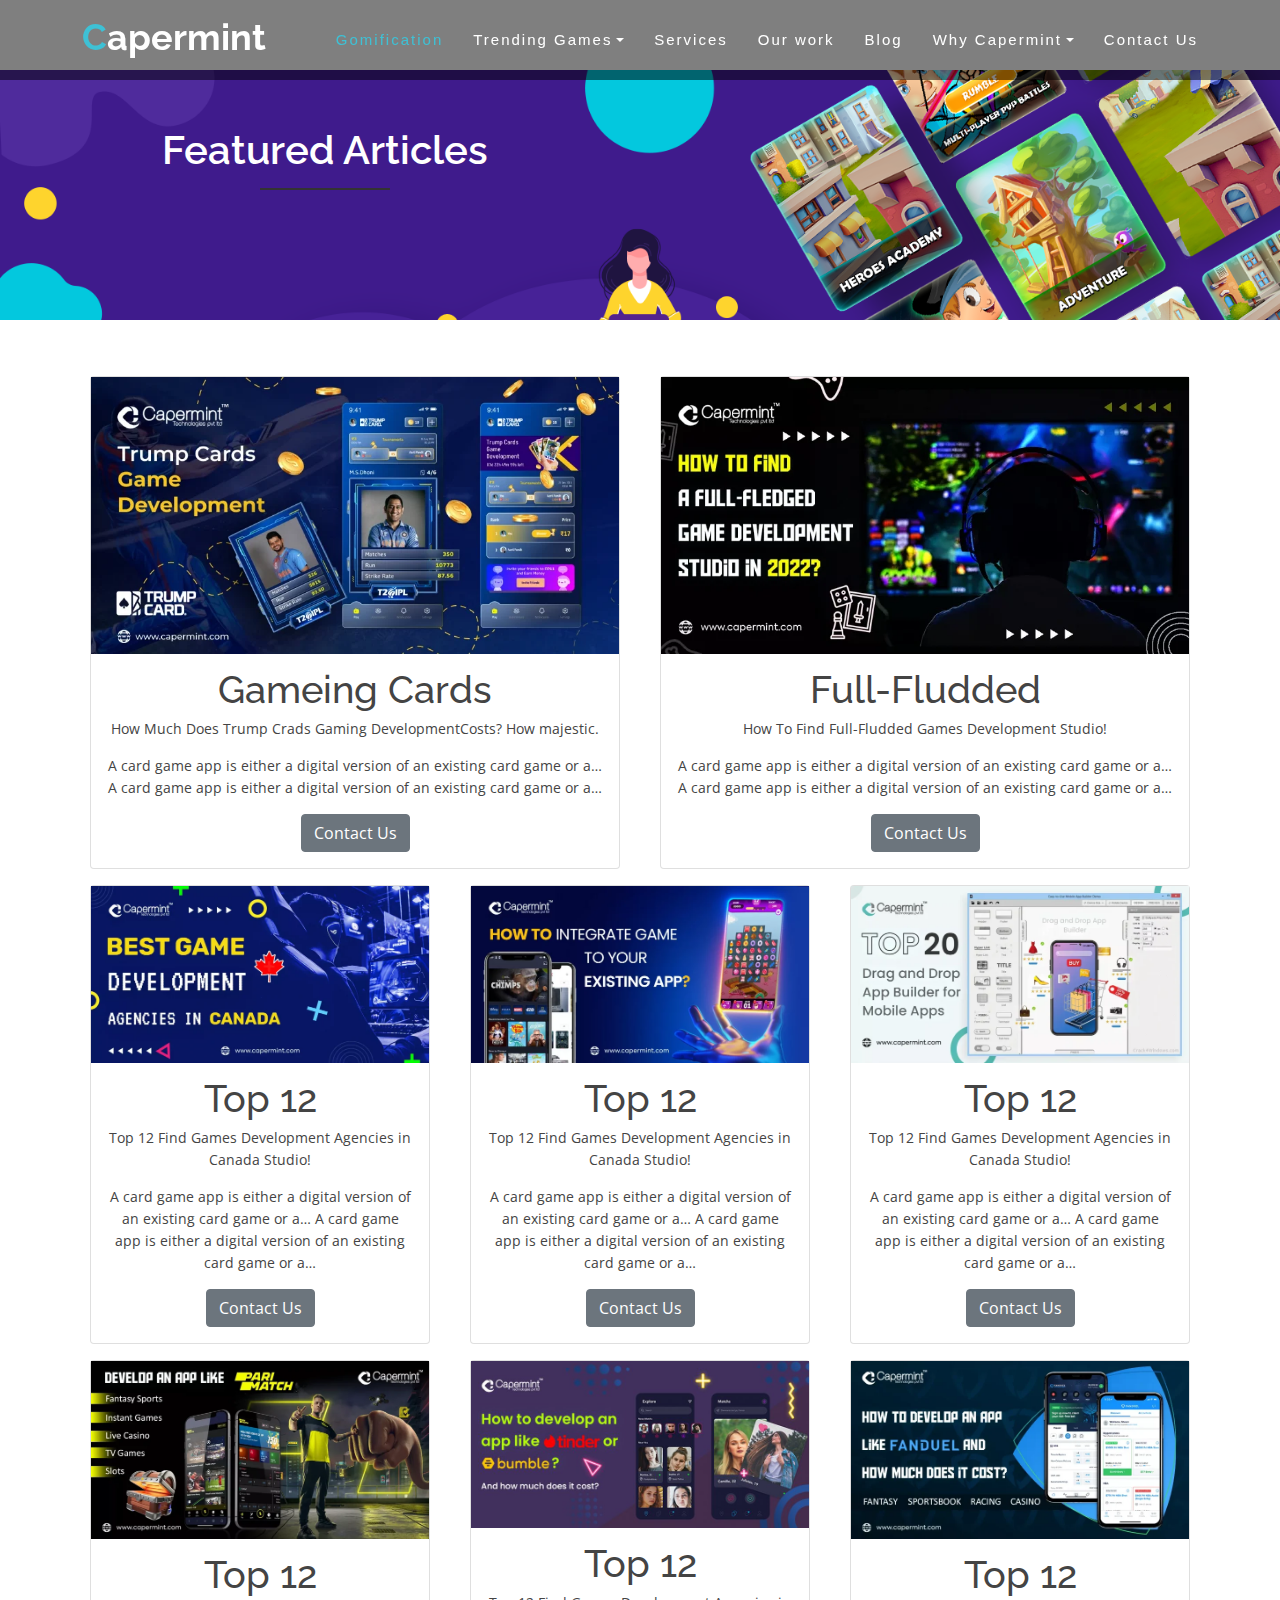
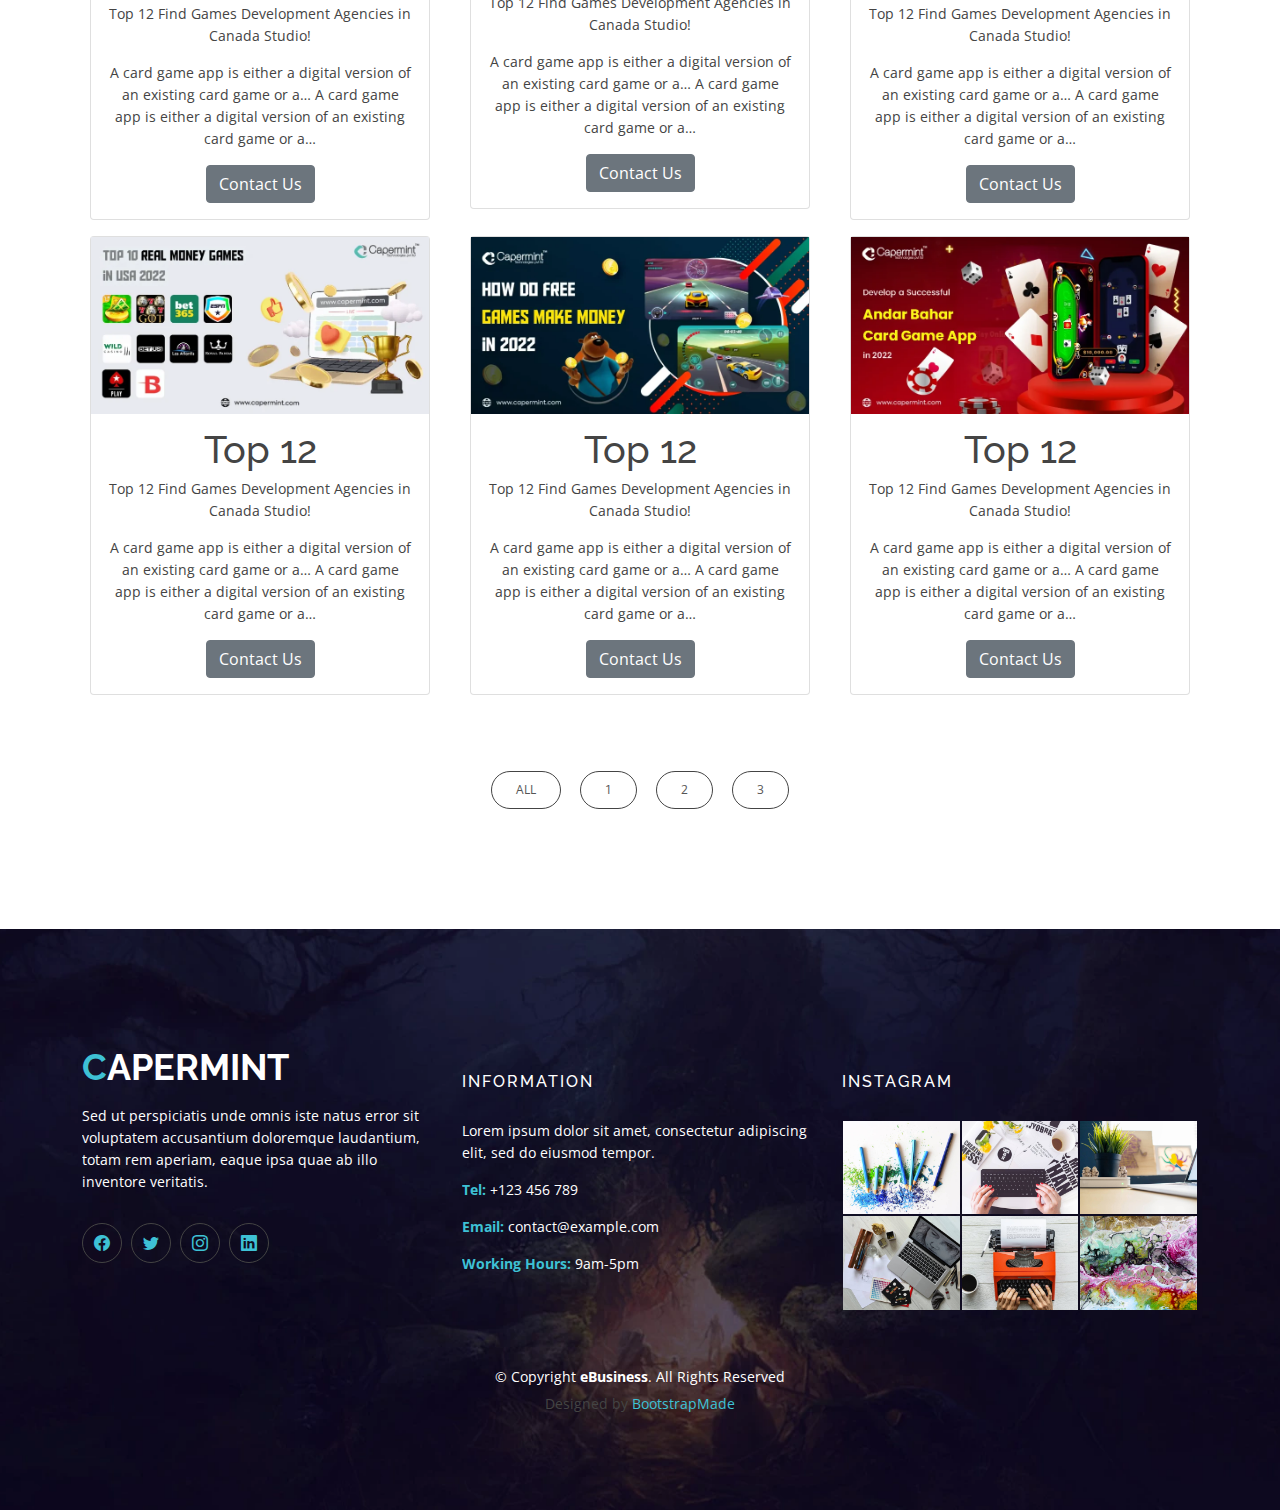
<file: blog.html>
<!DOCTYPE html>
<html lang="en">

<head>
  <meta charset="utf-8">
  <meta content="width=device-width, initial-scale=1.0" name="viewport">

  <title>eBusiness Bootstrap Template - Index</title>
  <meta content="" name="description">
  <meta content="" name="keywords">

  <!-- Favicons -->
  <!-- <link href="assets/img/favicon.png" rel="icon">
  <link href="assets/img/apple-touch-icon.png" rel="apple-touch-icon"> -->

  <!-- Google Fonts -->
  <link href="https://fonts.googleapis.com/css?family=Open+Sans:300,400,400i,600,700|Raleway:300,400,400i,500,500i,700,800,900" rel="stylesheet">

  <!-- Vendor CSS Files -->
  <link href="assets/vendor/animate.css/animate.min.css" rel="stylesheet">
  <link href="assets/vendor/bootstrap/css/bootstrap.min.css" rel="stylesheet">
  <link href="assets/vendor/bootstrap-icons/bootstrap-icons.css" rel="stylesheet">
  <link href="assets/vendor/boxicons/css/boxicons.min.css" rel="stylesheet">
  <link href="assets/vendor/glightbox/css/glightbox.min.css" rel="stylesheet">
  <link href="assets/vendor/swiper/swiper-bundle.min.css" rel="stylesheet">

  <!-- Template Main CSS File -->
  <link href="assets/css/style.css" rel="stylesheet">

  <!-- =======================================================
  * Template Name: eBusiness - v4.7.0
  * Template URL: https://bootstrapmade.com/ebusiness-bootstrap-corporate-template/
  * Author: BootstrapMade.com
  * License: https://bootstrapmade.com/license/
  ======================================================== -->
</head>

<body>

  <!-- ======= Header ======= -->
  <header id="header" class="fixed-top d-flex align-items-center">
    <div class="container d-flex justify-content-between">

      <div class="logo">
        <h1><a href="index.html"><span>C</span>apermint</a></h1>
        <!-- Uncomment below if you prefer to use an image logo -->
        <!-- <a href="index.html"><img src="assets/img/logo.png" alt="" class="img-fluid"></a>-->
      </div>

      <nav id="navbar" class="navbar">
        <ul>
          <li><a class="nav-link scrollto active" href="gamification.html">Gomification</a></li>
          <!-- <li><a class="nav-link scrollto" href="#about">Trending GAmes</a></li> -->


          
          <!-- <li class="dropdown"><a href="#"><span>Trending Games</span> <i class="bi bi-chevron-down"></i></a> -->
          <li class="nav-item dropdown dropdown-hover position-static">
            <a class="nav-link dropdown-toggle" href="#" id="navbarDropdown" role="button"
              data-mdb-toggle="dropdown" aria-expanded="false">
              Trending Games
            </a>
            <!-- Dropdown menu -->
            <div class="dropdown-menu  mt-0" aria-labelledby="navbarDropdown" style="border-top-left-radius: 0;
                              border-top-right-radius: 0; background-color: black;">
  
              <div class="container">
                <div class="row my-4">

                  <div class="col-md-6 col-lg-2 mb-3 mb-lg-0">
                    <div class="list-group list-group-flush">
                      <a href="" id="list-head" class="list-group-item list-group-item-action">Lorem ipsum</a>
                      <a href="" class="list-group-item list-group-item-action">Dolor sit</a>
                      <a href="" class="list-group-item list-group-item-action">Amet consectetur</a>
                      <a href="" class="list-group-item list-group-item-action">Cras justo odio</a>
                      <a href="" class="list-group-item list-group-item-action">Adipisicing elit</a>
                      <a href="" class="list-group-item list-group-item-action">Adipisicing elit</a>
                    </div>
                  </div>

                  <div class="col-md-6 col-lg-2 mb-3 mb-lg-0">
                    <div class="list-group list-group-flush">
                      <a href="" id="list-head" class="list-group-item list-group-item-action">Explicabo voluptas</a>
                      <a href="" class="list-group-item list-group-item-action">Perspiciatis quo</a>
                      <a href="" class="list-group-item list-group-item-action">Cras justo odio</a>
                      <a href="" class="list-group-item list-group-item-action">Laudantium maiores</a>
                      <a href="" class="list-group-item list-group-item-action">Provident dolor</a>
                      <a href="" class="list-group-item list-group-item-action">Adipisicing elit</a>
                    </div>
                  </div>

                  <div class="col-md-6 col-lg-2 mb-3 mb-md-0">
                    <div class="list-group list-group-flush">
                      <a href="" id="list-head" class="list-group-item list-group-item-action">Iste quaerato</a>
                      <a href="" class="list-group-item list-group-item-action">Cras justo odio</a>
                      <a href="" class="list-group-item list-group-item-action">Est iure</a>
                      <a href="" class="list-group-item list-group-item-action">Praesentium</a>
                      <a href="" class="list-group-item list-group-item-action">Laboriosam</a>
                      <a href="" class="list-group-item list-group-item-action">Adipisicing elit</a>
                    </div>
                  </div>

                  <div class="col-md-6 col-lg-2">
                    <div class="list-group list-group-flush">
                      <a href="" id="list-head" class="list-group-item list-group-item-action">Cras justo odio</a>
                      <a href="" class="list-group-item list-group-item-action">Saepe</a>
                      <a href="" class="list-group-item list-group-item-action">Vel alias</a>
                      <a href="" class="list-group-item list-group-item-action">Sunt doloribus</a>
                      <a href="" class="list-group-item list-group-item-action">Cum dolores</a>
                      <a href="" class="list-group-item list-group-item-action">Adipisicing elit</a>
                    </div>
                  </div>

                  <div class="col-md-6 col-lg-2">
                    <div class="list-group list-group-flush">
                      <a href="" id="list-head" class="list-group-item list-group-item-action">Cras justo odio</a>
                      <a href="" class="list-group-item list-group-item-action">Saepe</a>
                      <a href="" class="list-group-item list-group-item-action">Vel alias</a>
                      <a href="" class="list-group-item list-group-item-action">Sunt doloribus</a>
                      <a href="" class="list-group-item list-group-item-action">Cum dolores</a>
                      <a href="" class="list-group-item list-group-item-action">Adipisicing elit</a>
                    </div>
                  </div>

                  <div class="col-md-6 col-lg-2">
                    <div class="list-group list-group-flush">
                      <a href="" id="list-head" class="list-group-item list-group-item-action">Cras justo odio</a>
                      <a href="" class="list-group-item list-group-item-action">Saepe</a>
                      <a href="" class="list-group-item list-group-item-action">Vel alias</a>
                      <a href="" class="list-group-item list-group-item-action">Sunt doloribus</a>
                      <a href="" class="list-group-item list-group-item-action">Cum dolores</a>
                      <a href="" class="list-group-item list-group-item-action">Adipisicing elit</a>
                    </div>
                  </div>


                </div>
              </div>
            </div>
          </li>
          <li><a class="nav-link scrollto" href="#services">Services</a></li>
          <li><a class="nav-link scrollto" href="design.html">Our work</a></li>
          <li><a href="blog.html">Blog</a></li>

          <li class="nav-item dropdown dropdown-hover position-static">
            <a class="nav-link dropdown-toggle" href="#" id="navbarDropdown" role="button"
              data-mdb-toggle="dropdown" aria-expanded="false">
              Why Capermint
            </a>
            <!-- Dropdown menu -->
            <div id="menu-drop" class="dropdown-menu  mt-0" aria-labelledby="navbarDropdown" style="border-top-left-radius: 0;
                              border-top-right-radius: 0; background-color: black;">
  
              <div class="container">
                <div class="row my-4">

                  <div class="col-md-6 col-lg-12 mb-3 mb-lg-0">
                    <div id="list-gp" class="list-group list-group-flush">
                      <a href="" id="list-head" class="list-group-item list-group-item-action">Lorem ipsum</a>
                      <a href="" id="list-head1" class="list-group-item list-group-item-action">Dolor sit</a>
                      <a href=""  id="list-head1" class="list-group-item list-group-item-action">Amet consectetur</a>
                      <a href=""  id="list-head1" class="list-group-item list-group-item-action">Cras justo odio</a>
                      <a href="" id="list-head1" class="list-group-item list-group-item-action">Adipisicing elit</a>
                      <a href="" id="list-head1" class="list-group-item list-group-item-action">Adipisicing elit</a>
                    </div>
                  </div>
                </div>
              </div>
            </div>
          </li>        

          <!-- <li class="dropdown"><a href="#"><span>Why Capermint</span> <i class="bi bi-chevron-down"></i></a>
            <div class="cyper-drop col-md-6  col-lg-12 ">
              <div class="list-group  list-group-flush" >
                <a href="" id="list-head" class="list-group-item list-group-item-action">Cras justo odio</a>
                <a href="" class="list-group-item list-group-item-action">Saepe</a>
                <a href="" class="list-group-item list-group-item-action">Vel alias</a>
                <a href="" class="list-group-item list-group-item-action">Sunt doloribus</a>
                <a href="" class="list-group-item list-group-item-action">Cum dolores</a>
                <a href="" class="list-group-item list-group-item-action">Adipisicing elit</a>
              </div>
            </div> -->
            <!-- <ul>
              <li><a href="#">Drop Down 1</a></li>
              <li class="dropdown"><a href="#"><span>Deep Drop Down</span> <i class="bi bi-chevron-right"></i></a>
                <ul>
                  <li><a href="#">Deep Drop Down 1</a></li>
                  <li><a href="#">Deep Drop Down 2</a></li>
                  <li><a href="#">Deep Drop Down 3</a></li>
                  <li><a href="#">Deep Drop Down 4</a></li>
                  <li><a href="#">Deep Drop Down 5</a></li>
                </ul>
              </li>
              <li><a href="#">Drop Down 2</a></li>
              <li><a href="#">Drop Down 3</a></li>
              <li><a href="#">Drop Down 4</a></li>
            </ul> -->

          </li>
          
          <li><a class="nav-link scrollto" href="contact.html">Contact Us</a></li>
        </ul>
        <i class="bi bi-list mobile-nav-toggle"></i>
      </nav><!-- .navbar -->

    </div>
  </header><!-- End Header -->



  <div id="blog" class="portfolio-area area-padding fix">
    <div class="container-fluid">
      <div class="row blog-banner">
        <div class="col-lg-12 col-md-12 col-sm-12 col-xs-12">
          <div class="section-headline">
            <h2 class="blog-h2" id="blog-heading">Featured Articles</h2>
          </div> 
        </div>
      </div>
    </div>

      <div class="container">
        <div class="row">
          <div class="col-md-12 col-sm-12 col-xs-12" >
            <div class="row text-center my-5">
              <div class="col-md-6 col-sm-6 col-xs-12">
                <div class="card m-2" >
                  <img src="assets/img/blog/blog2.webp" alt=""/>
                  <div class="card-body">
                    <h2 class="card-title">Gameing Cards</h2>
                    <p class="card-text">How Much Does Trump Crads Gaming DevelopmentCosts? How majestic.</p>
                    <p class="card-text">A card game app is either a digital version of an existing card game or a…
                      A card game app is either a digital version of an existing card game or a…
                    </p>
                    <a href="#" class="btn btn-secondary">Contact Us</a>
                  </div>
                </div>
               </div>
               <div class="col-md-6 col-sm-4 col-xs-12">
                <div class="card m-2" >
                  <img src="assets/img/blog/blog3.webp" alt=""/>
                  <div class="card-body">
                    <h2 class="card-title">Full-Fludded</h2>
                    <p class="card-text">How To Find Full-Fludded Games Development Studio!</p>
                    <p class="card-text">A card game app is either a digital version of an existing card game or a…
                      A card game app is either a digital version of an existing card game or a…
                    </p>
                    <a href="#" class="btn btn-secondary">Contact Us</a>
                  </div>
                </div>
               </div>
               <div class="col-md-4 col-sm-4 col-xs-12">
                <div class="card m-2" >
                  <img src="assets/img/blog/blog4.webp" alt=""/>
                  <div class="card-body">
                    <h2 class="card-title">Top 12</h2>
                    <p class="card-text">Top 12 Find Games Development Agencies in Canada Studio!</p>
                    <p class="card-text">A card game app is either a digital version of an existing card game or a…
                      A card game app is either a digital version of an existing card game or a…
                    </p>
                    <a href="#" class="btn btn-secondary">Contact Us</a>
                  </div>
                </div>
               </div>

               <div class="col-md-4 col-sm-4 col-xs-12">
                <div class="card m-2" >
                  <img src="assets/img/blog/blog5.webp" alt=""/>
                  <div class="card-body">
                    <h2 class="card-title">Top 12</h2>
                    <p class="card-text">Top 12 Find Games Development Agencies in Canada Studio!</p>
                    <p class="card-text">A card game app is either a digital version of an existing card game or a…
                      A card game app is either a digital version of an existing card game or a…
                    </p>
                    <a href="#" class="btn btn-secondary">Contact Us</a>
                  </div>
                </div>
               </div>

               <div class="col-md-4 col-sm-4 col-xs-12">
                <div class="card m-2" >
                  <img src="assets/img/blog/blog6.webp" alt=""/>
                  <div class="card-body">
                    <h2 class="card-title">Top 12</h2>
                    <p class="card-text">Top 12 Find Games Development Agencies in Canada Studio!</p>
                    <p class="card-text">A card game app is either a digital version of an existing card game or a…
                      A card game app is either a digital version of an existing card game or a…
                    </p>
                    <a href="#" class="btn btn-secondary">Contact Us</a>
                  </div>
                </div>
               </div>

               <div class="col-md-4 col-sm-4 col-xs-12">
                <div class="card m-2" >
                  <img src="assets/img/blog/blog7.webp" alt=""/>
                  <div class="card-body">
                    <h2 class="card-title">Top 12</h2>
                    <p class="card-text">Top 12 Find Games Development Agencies in Canada Studio!</p>
                    <p class="card-text">A card game app is either a digital version of an existing card game or a…
                      A card game app is either a digital version of an existing card game or a…
                    </p>
                    <a href="#" class="btn btn-secondary">Contact Us</a>
                  </div>
                </div>
               </div>

               <div class="col-md-4 col-sm-4 col-xs-12">
                <div class="card m-2" >
                  <img src="assets/img/blog/blog8.jpg" alt=""/>
                  <div class="card-body">
                    <h2 class="card-title">Top 12</h2>
                    <p class="card-text">Top 12 Find Games Development Agencies in Canada Studio!</p>
                    <p class="card-text">A card game app is either a digital version of an existing card game or a…
                      A card game app is either a digital version of an existing card game or a…
                    </p>
                    <a href="#" class="btn btn-secondary">Contact Us</a>
                  </div>
                </div>
               </div>

               <div class="col-md-4 col-sm-4 col-xs-12">
                <div class="card m-2" >
                  <img src="assets/img/blog/blog9.webp" alt=""/>
                  <div class="card-body">
                    <h2 class="card-title">Top 12</h2>
                    <p class="card-text">Top 12 Find Games Development Agencies in Canada Studio!</p>
                    <p class="card-text">A card game app is either a digital version of an existing card game or a…
                      A card game app is either a digital version of an existing card game or a…
                    </p>
                    <a href="#" class="btn btn-secondary">Contact Us</a>
                  </div>
                </div>
               </div>

               <div class="col-md-4 col-sm-4 col-xs-12">
                <div class="card m-2" >
                  <img src="assets/img/blog/blog10.webp" alt=""/>
                  <div class="card-body">
                    <h2 class="card-title">Top 12</h2>
                    <p class="card-text">Top 12 Find Games Development Agencies in Canada Studio!</p>
                    <p class="card-text">A card game app is either a digital version of an existing card game or a…
                      A card game app is either a digital version of an existing card game or a…
                    </p>
                    <a href="#" class="btn btn-secondary">Contact Us</a>
                  </div>
                </div>
               </div>

               <div class="col-md-4 col-sm-4 col-xs-12 ">
                <div class="card m-2" >
                  <img src="assets/img/blog/blog11.webp" alt=""/>
                  <div class="card-body">
                    <h2 class="card-title">Top 12</h2>
                    <p class="card-text">Top 12 Find Games Development Agencies in Canada Studio!</p>
                    <p class="card-text">A card game app is either a digital version of an existing card game or a…
                      A card game app is either a digital version of an existing card game or a…
                    </p>
                    <a href="#" class="btn btn-secondary">Contact Us</a>
                  </div>
                </div>
               </div>

               <div class="col-md-4 col-sm-4 col-xs-12">
                <div class="card m-2" >
                  <img src="assets/img/blog/blog12.webp" alt=""/>
                  <div class="card-body">
                    <h2 class="card-title">Top 12</h2>
                    <p class="card-text">Top 12 Find Games Development Agencies in Canada Studio!</p>
                    <p class="card-text">A card game app is either a digital version of an existing card game or a…
                      A card game app is either a digital version of an existing card game or a…
                    </p>
                    <a href="#" class="btn btn-secondary">Contact Us</a>
                  </div>
                </div>
               </div>



            </div>
            <div class="row wesome-project-1 fix">
              <!-- Start Portfolio -page -->
              <div class="col-lg-12 col-md-12 col-sm-12 col-xs-12">
                <ul id="blog-flters">
                  <li data-filter="*" class="filter-active">All</li>
                  <li data-filter=".filter-app">1</li>
                  <li data-filter=".filter-card">2</li>
                  <li data-filter=".filter-web">3</li>
                </ul>
              </div>
            </div>
            
          </div>


        </div>
      </div>


  </div><!-- End Portfolio Section -->


  <footer>
    <div class="footer-area">
      <div class="container">
        <div class="row">
          <div class="col-md-4">
            <div class="footer-content">
              <div class="footer-head">
                <div class="footer-logo">
                  <h2><span>C</span>APERMINT</h2>
                </div>

                <p>Sed ut perspiciatis unde omnis iste natus error sit voluptatem accusantium doloremque laudantium, totam rem aperiam, eaque ipsa quae ab illo inventore veritatis.</p>
                <div class="footer-icons">
                  <ul>
                    <li>
                      <a href="#"><i class="bi bi-facebook"></i></a>
                    </li>
                    <li>
                      <a href="#"><i class="bi bi-twitter"></i></a>
                    </li>
                    <li>
                      <a href="#"><i  class="bi bi-instagram"></i></a>
                    </li>
                    <li>
                      <a href="#"><i class="bi bi-linkedin"></i></a>
                    </li>
                  </ul>
                </div>
              </div>
            </div>
          </div>
          <!-- end single footer -->
          <div class="col-md-4">
            <div class="footer-content">
              <div class="footer-head">
                <h4>information</h4>
                <p>
                  Lorem ipsum dolor sit amet, consectetur adipiscing elit, sed do eiusmod tempor.
                </p>
                <div class="footer-contacts">
                  <p><span>Tel:</span> +123 456 789</p>
                  <p><span>Email:</span> contact@example.com</p>
                  <p><span>Working Hours:</span> 9am-5pm</p>
                </div>
              </div>
            </div>
          </div>
          <!-- end single footer -->
          <div class="col-md-4">
            <div class="footer-content">
              <div class="footer-head">
                <h4>Instagram</h4>
                <div class="flicker-img">
                  <a href="#"><img src="assets/img/portfolio/1.jpg" alt=""></a>
                  <a href="#"><img src="assets/img/portfolio/2.jpg" alt=""></a>
                  <a href="#"><img src="assets/img/portfolio/3.jpg" alt=""></a>
                  <a href="#"><img src="assets/img/portfolio/4.jpg" alt=""></a>
                  <a href="#"><img src="assets/img/portfolio/5.jpg" alt=""></a>
                  <a href="#"><img src="assets/img/portfolio/6.jpg" alt=""></a>
                </div>
              </div>
            </div>
          </div>
        </div>
      </div>
    </div>
    <div class="footer-area-bottom">
      <div class="container">
        <div class="row">
          <div class="col-md-12 col-sm-12 col-xs-12">
            <div class="copyright text-center">
              <p>
                &copy; Copyright <strong>eBusiness</strong>. All Rights Reserved
              </p>
            </div>
            <div class="credits">
              <!--
              All the links in the footer should remain intact.
              You can delete the links only if you purchased the pro version.
              Licensing information: https://bootstrapmade.com/license/
              Purchase the pro version with working PHP/AJAX contact form: https://bootstrapmade.com/buy/?theme=eBusiness
            -->
              Designed by <a href="https://bootstrapmade.com/">BootstrapMade</a>
            </div>
          </div>
        </div>
      </div>
    </div>
  </footer><!-- End  Footer -->

  <div id="preloader"></div>
  <a href="#" class="back-to-top d-flex align-items-center justify-content-center"><i class="bi bi-arrow-up-short"></i></a>

  <!-- Vendor JS Files -->
  <script src="assets/vendor/bootstrap/js/bootstrap.bundle.min.js"></script>
  <script src="assets/vendor/glightbox/js/glightbox.min.js"></script>
  <script src="assets/vendor/isotope-layout/isotope.pkgd.min.js"></script>
  <script src="assets/vendor/swiper/swiper-bundle.min.js"></script>
  <script src="assets/vendor/php-email-form/validate.js"></script>

  <!-- Template Main JS File -->
  <script src="assets/js/main.js"></script>

</body>

</html>
</file>
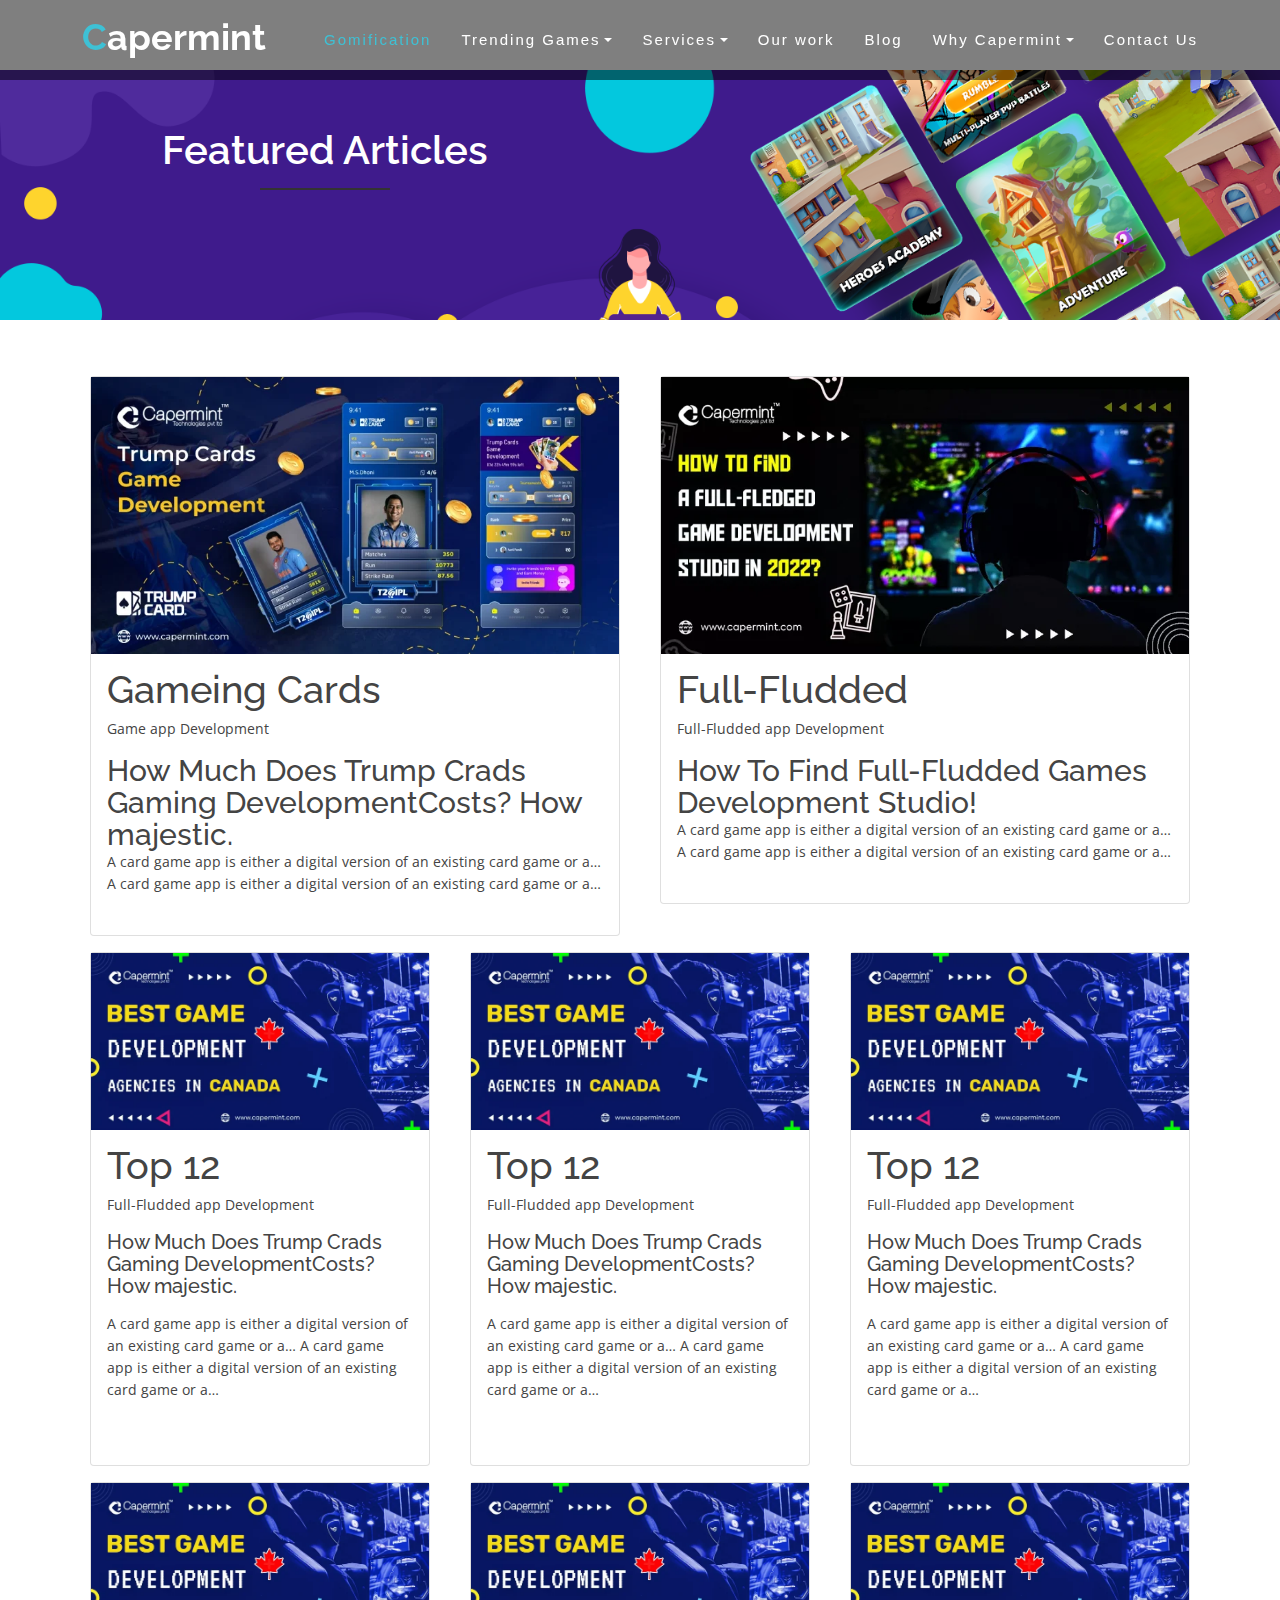
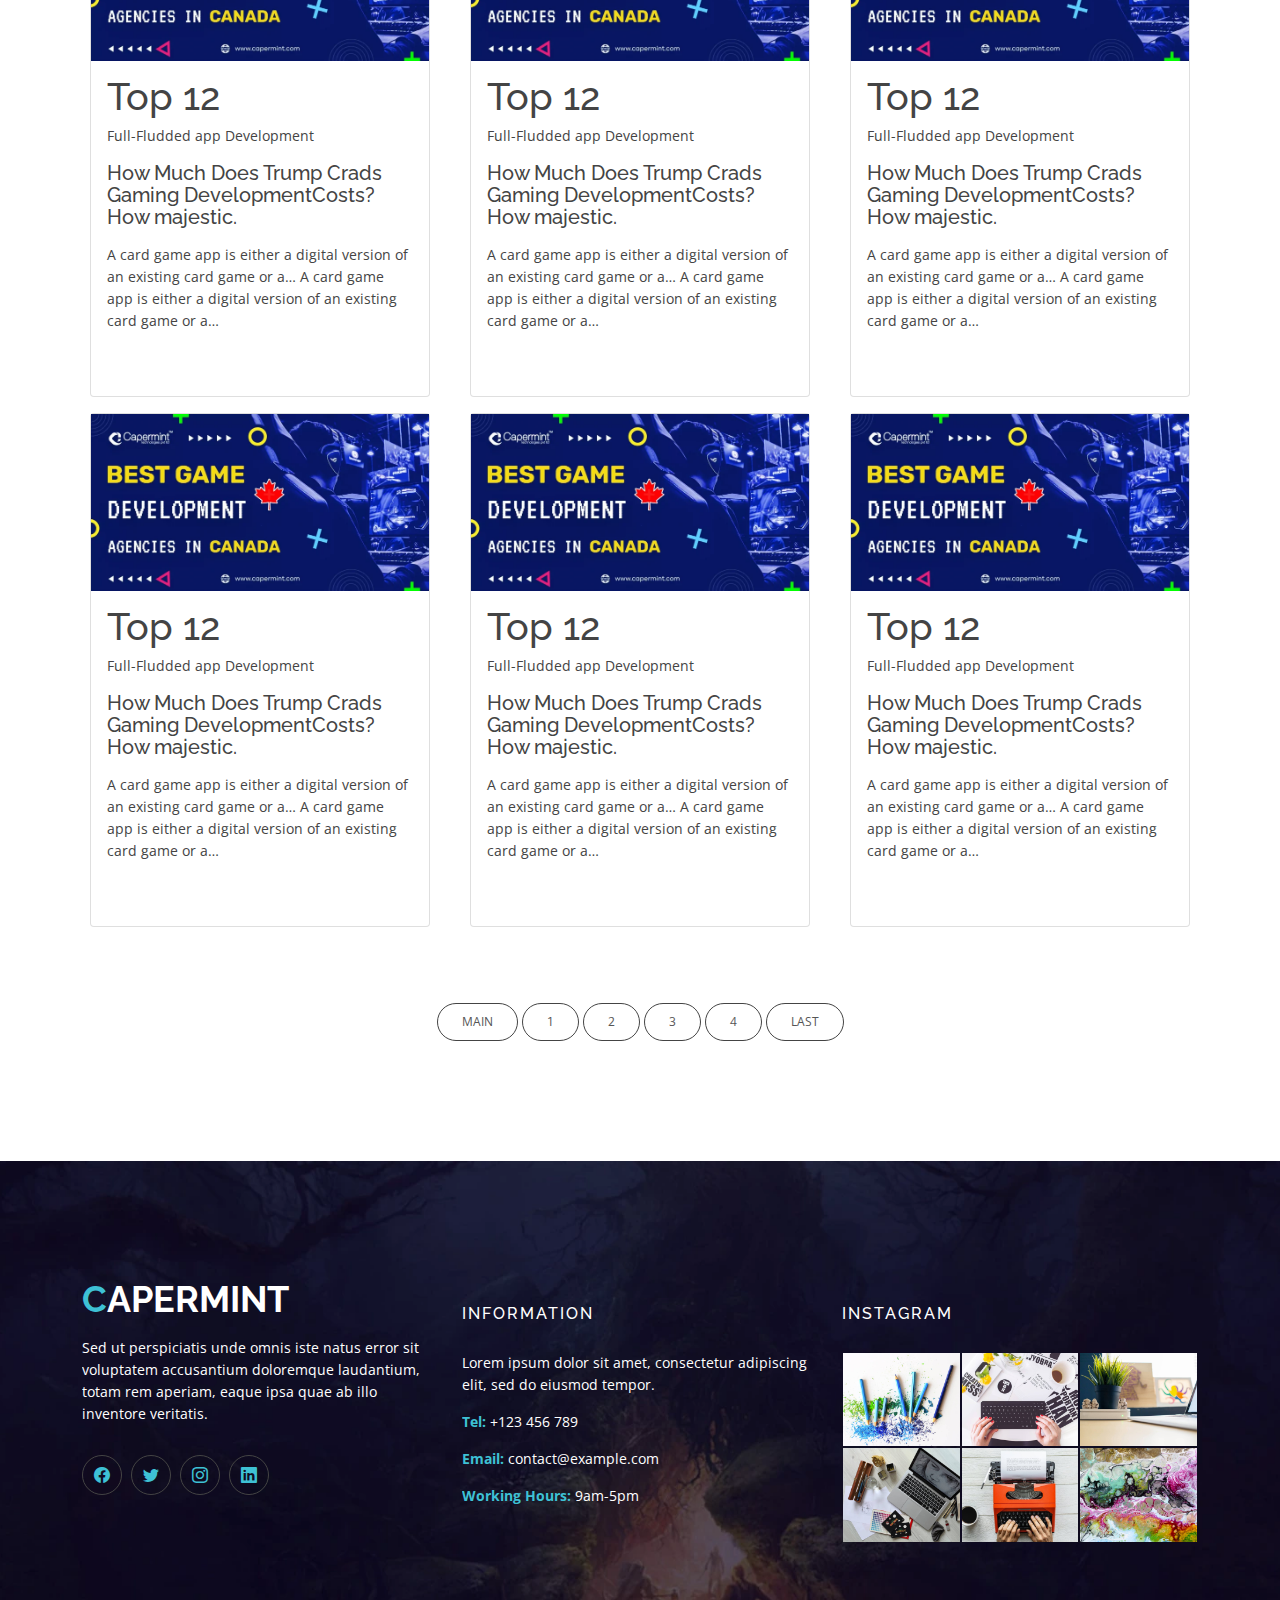
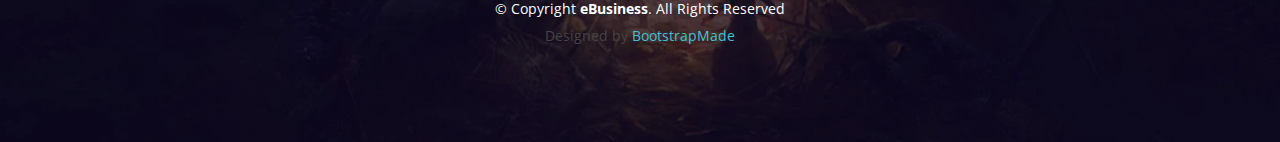
<file: blog1.html>
<!DOCTYPE html>
<html lang="en">

<head>
  <meta charset="utf-8">
  <meta content="width=device-width, initial-scale=1.0" name="viewport">

  <title>eBusiness Bootstrap Template - Index</title>
  <meta content="" name="description">
  <meta content="" name="keywords">

  <!-- Favicons -->
  <!-- <link href="assets/img/favicon.png" rel="icon">
  <link href="assets/img/apple-touch-icon.png" rel="apple-touch-icon"> -->

  <!-- Google Fonts -->
  <link href="https://fonts.googleapis.com/css?family=Open+Sans:300,400,400i,600,700|Raleway:300,400,400i,500,500i,700,800,900" rel="stylesheet">

  <!-- Vendor CSS Files -->
  <link href="assets/vendor/animate.css/animate.min.css" rel="stylesheet">
  <link href="assets/vendor/bootstrap/css/bootstrap.min.css" rel="stylesheet">
  <link href="assets/vendor/bootstrap-icons/bootstrap-icons.css" rel="stylesheet">
  <link href="assets/vendor/boxicons/css/boxicons.min.css" rel="stylesheet">
  <link href="assets/vendor/glightbox/css/glightbox.min.css" rel="stylesheet">
  <link href="assets/vendor/swiper/swiper-bundle.min.css" rel="stylesheet">

  <!-- Template Main CSS File -->
  <link href="assets/css/style.css" rel="stylesheet">

  <!-- =======================================================
  * Template Name: eBusiness - v4.7.0
  * Template URL: https://bootstrapmade.com/ebusiness-bootstrap-corporate-template/
  * Author: BootstrapMade.com
  * License: https://bootstrapmade.com/license/
  ======================================================== -->
</head>

<body>

  <!-- ======= Header ======= -->
  <header id="header" class="fixed-top d-flex align-items-center">
    <div class="container d-flex justify-content-between">

      <div class="logo">
        <h1><a href="index.html"><span>C</span>apermint</a></h1>
        <!-- Uncomment below if you prefer to use an image logo -->
        <!-- <a href="index.html"><img src="assets/img/logo.png" alt="" class="img-fluid"></a>-->
      </div>

      <nav id="navbar" class="navbar">
        <ul>
          <li><a class="nav-link scrollto active" href="gamification.html">Gomification</a></li>
          <!-- <li><a class="nav-link scrollto" href="#about">Trending GAmes</a></li> -->


          
          <!-- <li class="dropdown"><a href="#"><span>Trending Games</span> <i class="bi bi-chevron-down"></i></a> -->
          <li class="nav-item dropdown dropdown-hover position-static">
            <a class="nav-link dropdown-toggle" href="#" id="navbarDropdown" role="button"
              data-mdb-toggle="dropdown" aria-expanded="false">
              Trending Games
            </a>
            <!-- Dropdown menu -->
            <div class="dropdown-menu  mt-0" aria-labelledby="navbarDropdown" style="border-top-left-radius: 0;
                              border-top-right-radius: 0; background-color:white;">
  
              <div class="container">
                <div class="row my-4">

                  <div class="col-md-6 col-lg-3 mb-3 mb-lg-0">
                    <div class="list-group list-group-flush">
                      <a href="" id="list-head" class="list-group-item list-group-item-action">Lorem ipsum</a>
                      <a href="" class="list-group-item list-group-item-action">Dolor sit</a>
                      <a href="" class="list-group-item list-group-item-action">Amet consectetur</a>
                      <a href="" class="list-group-item list-group-item-action">Cras justo odio</a>
                      <a href="" class="list-group-item list-group-item-action">Adipisicing elit</a>
                      <a href="" class="list-group-item list-group-item-action">Adipisicing elit</a>
                    </div>
                  </div>

                  <div class="col-md-6 col-lg-3 mb-3 mb-lg-0">
                    <div class="list-group list-group-flush">
                      <a href="" id="list-head" class="list-group-item list-group-item-action">Explicabo voluptas</a>
                      <a href="" class="list-group-item list-group-item-action">Perspiciatis quo</a>
                      <a href="" class="list-group-item list-group-item-action">Cras justo odio</a>
                      <a href="" class="list-group-item list-group-item-action">Laudantium maiores</a>
                      <a href="" class="list-group-item list-group-item-action">Provident dolor</a>
                      <a href="" class="list-group-item list-group-item-action">Adipisicing elit</a>
                    </div>
                  </div>

                  <div class="col-md-6 col-lg-3 mb-3 mb-md-0">
                    <div class="list-group list-group-flush">
                      <a href="" id="list-head" class="list-group-item list-group-item-action">Iste quaerato</a>
                      <a href="" class="list-group-item list-group-item-action">Cras justo odio</a>
                      <a href="" class="list-group-item list-group-item-action">Est iure</a>
                      <a href="" class="list-group-item list-group-item-action">Praesentium</a>
                      <a href="" class="list-group-item list-group-item-action">Laboriosam</a>
                      <a href="" class="list-group-item list-group-item-action">Adipisicing elit</a>
                    </div>
                  </div>

                  <div class="col-md-6 col-lg-3">
                    <div class="list-group list-group-flush">
                      <a href="" id="list-head" class="list-group-item list-group-item-action">Cras justo odio</a>
                      <a href="" class="list-group-item list-group-item-action">Saepe</a>
                      <a href="" class="list-group-item list-group-item-action">Vel alias</a>
                      <a href="" class="list-group-item list-group-item-action">Sunt doloribus</a>
                      <a href="" class="list-group-item list-group-item-action">Cum dolores</a>
                      <a href="" class="list-group-item list-group-item-action">Adipisicing elit</a>
                    </div>
                  </div>

                  <!-- <div class="col-md-6 col-lg-2">
                    <div class="list-group list-group-flush">
                      <a href="" id="list-head" class="list-group-item list-group-item-action">Cras justo odio</a>
                      <a href="" class="list-group-item list-group-item-action">Saepe</a>
                      <a href="" class="list-group-item list-group-item-action">Vel alias</a>
                      <a href="" class="list-group-item list-group-item-action">Sunt doloribus</a>
                      <a href="" class="list-group-item list-group-item-action">Cum dolores</a>
                      <a href="" class="list-group-item list-group-item-action">Adipisicing elit</a>
                    </div>
                  </div>

                  <div class="col-md-6 col-lg-2">
                    <div class="list-group list-group-flush">
                      <a href="" id="list-head" class="list-group-item list-group-item-action">Cras justo odio</a>
                      <a href="" class="list-group-item list-group-item-action">Saepe</a>
                      <a href="" class="list-group-item list-group-item-action">Vel alias</a>
                      <a href="" class="list-group-item list-group-item-action">Sunt doloribus</a>
                      <a href="" class="list-group-item list-group-item-action">Cum dolores</a>
                      <a href="" class="list-group-item list-group-item-action">Adipisicing elit</a>
                    </div>
                  </div> -->


                </div>
              </div>
            </div>
          </li>
          
          <li class="nav-item dropdown dropdown-hover position-static">
            <a class="nav-link dropdown-toggle" href="#" id="service"  role="button"
              data-mdb-toggle="dropdown" aria-expanded="false">
              Services
            </a>
            <!-- Dropdown menu -->
            <div class="dropdown-menu   mt-0" id="service-dropdown"  aria-labelledby="navbarDropdown"  style="border-top-left-radius: 0;
                              border-top-right-radius: 0; background-color: white;">
  
              <div class="container">
                <div class="row my-4">

                  <div class="col-md-6 col-lg-3 mb-3 mb-lg-0">
                    <div class="list-group list-group-flush">
                      <a href="" id="list-head" class="list-group-item  list-group-item-action">Game Solution</a>
                      <a href="" class="list-group-item list-group-item-action">Dolor sit</a>
                      <a href="" class="list-group-item list-group-item-action">Amet consectetur</a>
                      <a href="" class="list-group-item list-group-item-action">Cras justo odio</a>
                      <a href="" class="list-group-item list-group-item-action">Adipisicing elit</a>
                      <a href="" class="list-group-item list-group-item-action">Adipisicing elit</a>
                    </div>
                  </div>

                  <div class="col-md-6 col-lg-3 mb-3 mb-lg-0">
                    <div class="list-group list-group-flush">
                      <a href="" id="list-head" class="list-group-item list-group-item-action">Explicabo voluptas</a>
                      <a href="" class="list-group-item list-group-item-action">Perspiciatis quo</a>
                      <a href="" class="list-group-item list-group-item-action">Cras justo odio</a>
                      <a href="" class="list-group-item list-group-item-action">Laudantium maiores</a>
                      <a href="" class="list-group-item list-group-item-action">Provident dolor</a>
                      <a href="" class="list-group-item list-group-item-action">Adipisicing elit</a>
                    </div>
                  </div>

                  <div class="col-md-6 col-lg-3 mb-3 mb-md-0">
                    <div class="list-group list-group-flush">
                      <a href="" id="list-head" class="list-group-item list-group-item-action">Iste quaerato</a>
                      <a href="" class="list-group-item list-group-item-action">Cras justo odio</a>
                      <a href="" class="list-group-item list-group-item-action">Est iure</a>
                      <a href="" class="list-group-item list-group-item-action">Praesentium</a>
                      <a href="" class="list-group-item list-group-item-action">Laboriosam</a>
                      <a href="" class="list-group-item list-group-item-action">Adipisicing elit</a>
                    </div>
                  </div>

                  <div class="col-md-6 col-lg-3">
                    <div class="list-group list-group-flush">
                      <a href="" id="list-head" class="list-group-item list-group-item-action">Cras justo odio</a>
                      <a href="" class="list-group-item list-group-item-action">Saepe</a>
                      <a href="" class="list-group-item list-group-item-action">Vel alias</a>
                      <a href="" class="list-group-item list-group-item-action">Sunt doloribus</a>
                      <a href="" class="list-group-item list-group-item-action">Cum dolores</a>
                      <a href="" class="list-group-item list-group-item-action">Adipisicing elit</a>
                    </div>
                  </div>                 


                </div>
              </div>
            </div>
          </li>
          
          <li><a class="nav-link scrollto" href="design.html">Our work</a></li>
          <li><a href="blog.html">Blog</a></li>

          <li class="nav-item dropdown dropdown-hover position-static">
            <a class="nav-link dropdown-toggle" href="#" id="navbarDropdown" role="button"
              data-mdb-toggle="dropdown" aria-expanded="false">
              Why Capermint
            </a>
            <!-- Dropdown menu -->
            <div id="menu-drop" class="dropdown-menu  mt-0" aria-labelledby="navbarDropdown" style="border-top-left-radius: 0;
                              border-top-right-radius: 0; background-color: white;">
  
              <div class="container">
                <div class="row my-4">

                  <div class="col-md-6 col-lg-12 mb-3 mb-lg-0">
                    <div id="list-gp" class="list-group list-group-flush">
                       <a href="" id="list-head" class="list-group-item list-group-item-action">Lorem ipsum</a>
                      <a href="" id="list-head1" class="list-group-item list-group-item-action">Dolor sit</a>
                      <a href=""  id="list-head1" class="list-group-item list-group-item-action">Amet consectetur</a>
                      <a href=""  id="list-head1" class="list-group-item list-group-item-action">Cras justo odio</a>
                      <a href="" id="list-head1" class="list-group-item list-group-item-action">Adipisicing elit</a>
                    </div>
                  </div>
                </div>
              </div>
            </div>
          </li>        

          </li>
          
          <li><a class="nav-link scrollto" href="contact.html">Contact Us</a></li>
        </ul>
        <i class="bi bi-list mobile-nav-toggle"></i>
      </nav><!-- .navbar -->

    </div>
  </header><!-- End Header -->


  <div id="blog" class="portfolio-area area-padding fix">
    <div class="container-fluid">
      <div class="row blog-banner">
        <div class="col-lg-12 col-md-12 col-sm-12 col-xs-12">
          <div class="section-headline">
            <h2 class="blog-h2" id="blog-heading">Featured Articles</h2>
          </div> 
        </div>
      </div>
    </div>

      <div class="container">
        <div class="row">
          <div class="col-md-12 col-sm-12 col-xs-12" >
            <div class="row my-5">
              <div class="col-md-6 col-sm-6 col-xs-12">
                <div class="card m-2" >
                  <img src="assets/img/blog/blog2.webp" alt=""/>
                  <div class="card-body">
                    <h2 class="card-title">Gameing Cards</h2>
                    <a href="#"><p>Game app Development</p></a>
                    <a href="#"><h3 class="card-text">How Much Does Trump Crads Gaming DevelopmentCosts? How majestic.</h3></a>
                    <p class="card-text mb-4">A card game app is either a digital version of an existing card game or a…
                      A card game app is either a digital version of an existing card game or a…
                    </p>
                    
                  </div>
                </div>
               </div>
               <div class="col-md-6 col-sm-4 col-xs-12">
                <div class="card m-2" >
                  <img src="assets/img/blog/blog3.webp" alt=""/>
                  <div class="card-body">
                    <h2 class="card-title">Full-Fludded</h2>
                    <a href="#"><p>Full-Fludded app Development</p></a>
                    <a><h3 class="card-text">How To Find Full-Fludded Games Development Studio!</h3></a>
                    <p class="card-text mb-4">A card game app is either a digital version of an existing card game or a…
                      A card game app is either a digital version of an existing card game or a…
                    </p>
                   
                  </div>
                </div>
               </div>
               <div class="col-md-4 col-sm-4 col-xs-12">
                <div class="card m-2" >
                  <img src="assets/img/blog/blog4.webp" alt=""/>
                  <div class="card-body">
                    <h2 class="card-title">Top 12</h2>
                    <a href="#"><p>Full-Fludded app Development</p></a>
                    <a href="#"><h5 class="card-text mb-3">How Much Does Trump Crads Gaming DevelopmentCosts? How majestic.</h5></a>
                    <p class="card-text mb-5">A card game app is either a digital version of an existing card game or a…
                      A card game app is either a digital version of an existing card game or a…
                    </p>
                    
                  </div>
                </div>
               </div>

               <div class="col-md-4 col-sm-4 col-xs-12">
                <div class="card m-2" >
                  <img src="assets/img/blog/blog4.webp" alt=""/>
                  <div class="card-body">
                    <h2 class="card-title">Top 12</h2>
                    <a href="#"><p>Full-Fludded app Development</p></a>
                    <a href="#"><h5 class="card-text mb-3">How Much Does Trump Crads Gaming DevelopmentCosts? How majestic.</h5></a>
                    <p class="card-text mb-5">A card game app is either a digital version of an existing card game or a…
                      A card game app is either a digital version of an existing card game or a…
                    </p>
                    
                  </div>
                </div>
               </div>

               <div class="col-md-4 col-sm-4 col-xs-12">
                <div class="card m-2" >
                  <img src="assets/img/blog/blog4.webp" alt=""/>
                  <div class="card-body">
                    <h2 class="card-title">Top 12</h2>
                    <a href="#"><p>Full-Fludded app Development</p></a>
                    <a href="#"><h5 class="card-text mb-3">How Much Does Trump Crads Gaming DevelopmentCosts? How majestic.</h5></a>
                    <p class="card-text mb-5">A card game app is either a digital version of an existing card game or a…
                      A card game app is either a digital version of an existing card game or a…
                    </p>
                    
                  </div>
                </div>
               </div>

               <div class="col-md-4 col-sm-4 col-xs-12">
                <div class="card m-2" >
                  <img src="assets/img/blog/blog4.webp" alt=""/>
                  <div class="card-body">
                    <h2 class="card-title">Top 12</h2>
                    <a href="#"><p>Full-Fludded app Development</p></a>
                    <a href="#"><h5 class="card-text mb-3">How Much Does Trump Crads Gaming DevelopmentCosts? How majestic.</h5></a>
                    <p class="card-text mb-5">A card game app is either a digital version of an existing card game or a…
                      A card game app is either a digital version of an existing card game or a…
                    </p>
                    
                  </div>
                </div>
               </div>

               <div class="col-md-4 col-sm-4 col-xs-12">
                <div class="card m-2" >
                  <img src="assets/img/blog/blog4.webp" alt=""/>
                  <div class="card-body">
                    <h2 class="card-title">Top 12</h2>
                    <a href="#"><p>Full-Fludded app Development</p></a>
                    <a href="#"><h5 class="card-text mb-3">How Much Does Trump Crads Gaming DevelopmentCosts? How majestic.</h5></a>
                    <p class="card-text mb-5">A card game app is either a digital version of an existing card game or a…
                      A card game app is either a digital version of an existing card game or a…
                    </p>
                    
                  </div>
                </div>
               </div>

               <div class="col-md-4 col-sm-4 col-xs-12">
                <div class="card m-2" >
                  <img src="assets/img/blog/blog4.webp" alt=""/>
                  <div class="card-body">
                    <h2 class="card-title">Top 12</h2>
                    <a href="#"><p>Full-Fludded app Development</p></a>
                    <a href="#"><h5 class="card-text mb-3">How Much Does Trump Crads Gaming DevelopmentCosts? How majestic.</h5></a>
                    <p class="card-text mb-5">A card game app is either a digital version of an existing card game or a…
                      A card game app is either a digital version of an existing card game or a…
                    </p>
                    
                  </div>
                </div>
               </div>

               <div class="col-md-4 col-sm-4 col-xs-12">
                <div class="card m-2" >
                  <img src="assets/img/blog/blog4.webp" alt=""/>
                  <div class="card-body">
                    <h2 class="card-title">Top 12</h2>
                    <a href="#"><p>Full-Fludded app Development</p></a>
                    <a href="#"><h5 class="card-text mb-3">How Much Does Trump Crads Gaming DevelopmentCosts? How majestic.</h5></a>
                    <p class="card-text mb-5">A card game app is either a digital version of an existing card game or a…
                      A card game app is either a digital version of an existing card game or a…
                    </p>
                    
                  </div>
                </div>
               </div>

               <div class="col-md-4 col-sm-4 col-xs-12">
                <div class="card m-2" >
                  <img src="assets/img/blog/blog4.webp" alt=""/>
                  <div class="card-body">
                    <h2 class="card-title">Top 12</h2>
                    <a href="#"><p>Full-Fludded app Development</p></a>
                    <a href="#"><h5 class="card-text mb-3">How Much Does Trump Crads Gaming DevelopmentCosts? How majestic.</h5></a>
                    <p class="card-text mb-5">A card game app is either a digital version of an existing card game or a…
                      A card game app is either a digital version of an existing card game or a…
                    </p>
                    
                  </div>
                </div>
               </div>

               <div class="col-md-4 col-sm-4 col-xs-12">
                <div class="card m-2" >
                  <img src="assets/img/blog/blog4.webp" alt=""/>
                  <div class="card-body">
                    <h2 class="card-title">Top 12</h2>
                    <a href="#"><p>Full-Fludded app Development</p></a>
                    <a href="#"><h5 class="card-text mb-3">How Much Does Trump Crads Gaming DevelopmentCosts? How majestic.</h5></a>
                    <p class="card-text mb-5">A card game app is either a digital version of an existing card game or a…
                      A card game app is either a digital version of an existing card game or a…
                    </p>
                    
                  </div>
                </div>
               </div>



            </div>
            <div class="row wesome-project-1 fix">
              <!-- Start Portfolio -page -->
              <div class="col-lg-12 col-md-12 col-sm-12 col-xs-12">
                <ul id="blog-flters">
                  <a href="blog.html"><li data-filter="*" class="filter-active">Main</li></a>
                 <a href="#"><li>1</li></a> 
                 <a href="blog2.html"><li>2</li></a>
                 <a href="blog3.html"><li>3</li></a>
                 <a href="blog4.html"><li>4</li></a>
                 <a href="blog-last.html"><li data-filter="*" class="filter-active">Last</li></a>
                </ul>
              </div>
            </div>
            
          </div>


        </div>
      </div>


  </div><!-- End Portfolio Section -->


  <footer>
    <div class="footer-area">
      <div class="container">
        <div class="row">
          <div class="col-md-4">
            <div class="footer-content">
              <div class="footer-head">
                <div class="footer-logo">
                  <h2><span>C</span>APERMINT</h2>
                </div>

                <p>Sed ut perspiciatis unde omnis iste natus error sit voluptatem accusantium doloremque laudantium, totam rem aperiam, eaque ipsa quae ab illo inventore veritatis.</p>
                <div class="footer-icons">
                  <ul>
                    <li>
                      <a href="#"><i class="bi bi-facebook"></i></a>
                    </li>
                    <li>
                      <a href="#"><i class="bi bi-twitter"></i></a>
                    </li>
                    <li>
                      <a href="#"><i  class="bi bi-instagram"></i></a>
                    </li>
                    <li>
                      <a href="#"><i class="bi bi-linkedin"></i></a>
                    </li>
                  </ul>
                </div>
              </div>
            </div>
          </div>
          <!-- end single footer -->
          <div class="col-md-4">
            <div class="footer-content">
              <div class="footer-head">
                <h4>information</h4>
                <p>
                  Lorem ipsum dolor sit amet, consectetur adipiscing elit, sed do eiusmod tempor.
                </p>
                <div class="footer-contacts">
                  <p><span>Tel:</span> +123 456 789</p>
                  <p><span>Email:</span> contact@example.com</p>
                  <p><span>Working Hours:</span> 9am-5pm</p>
                </div>
              </div>
            </div>
          </div>
          <!-- end single footer -->
          <div class="col-md-4">
            <div class="footer-content">
              <div class="footer-head">
                <h4>Instagram</h4>
                <div class="flicker-img">
                  <a href="#"><img src="assets/img/portfolio/1.jpg" alt=""></a>
                  <a href="#"><img src="assets/img/portfolio/2.jpg" alt=""></a>
                  <a href="#"><img src="assets/img/portfolio/3.jpg" alt=""></a>
                  <a href="#"><img src="assets/img/portfolio/4.jpg" alt=""></a>
                  <a href="#"><img src="assets/img/portfolio/5.jpg" alt=""></a>
                  <a href="#"><img src="assets/img/portfolio/6.jpg" alt=""></a>
                </div>
              </div>
            </div>
          </div>
        </div>
      </div>
    </div>
    <div class="footer-area-bottom">
      <div class="container">
        <div class="row">
          <div class="col-md-12 col-sm-12 col-xs-12">
            <div class="copyright text-center">
              <p>
                &copy; Copyright <strong>eBusiness</strong>. All Rights Reserved
              </p>
            </div>
            <div class="credits">
              <!--
              All the links in the footer should remain intact.
              You can delete the links only if you purchased the pro version.
              Licensing information: https://bootstrapmade.com/license/
              Purchase the pro version with working PHP/AJAX contact form: https://bootstrapmade.com/buy/?theme=eBusiness
            -->
              Designed by <a href="https://bootstrapmade.com/">BootstrapMade</a>
            </div>
          </div>
        </div>
      </div>
    </div>
  </footer><!-- End  Footer -->

  <div id="preloader"></div>
  <a href="#" class="back-to-top d-flex align-items-center justify-content-center"><i class="bi bi-arrow-up-short"></i></a>

  <!-- Vendor JS Files -->
  <script src="assets/vendor/bootstrap/js/bootstrap.bundle.min.js"></script>
  <script src="assets/vendor/glightbox/js/glightbox.min.js"></script>
  <script src="assets/vendor/isotope-layout/isotope.pkgd.min.js"></script>
  <script src="assets/vendor/swiper/swiper-bundle.min.js"></script>
  <script src="assets/vendor/php-email-form/validate.js"></script>

  <!-- Template Main JS File -->
  <script src="assets/js/main.js"></script>

</body>

</html>
</file>
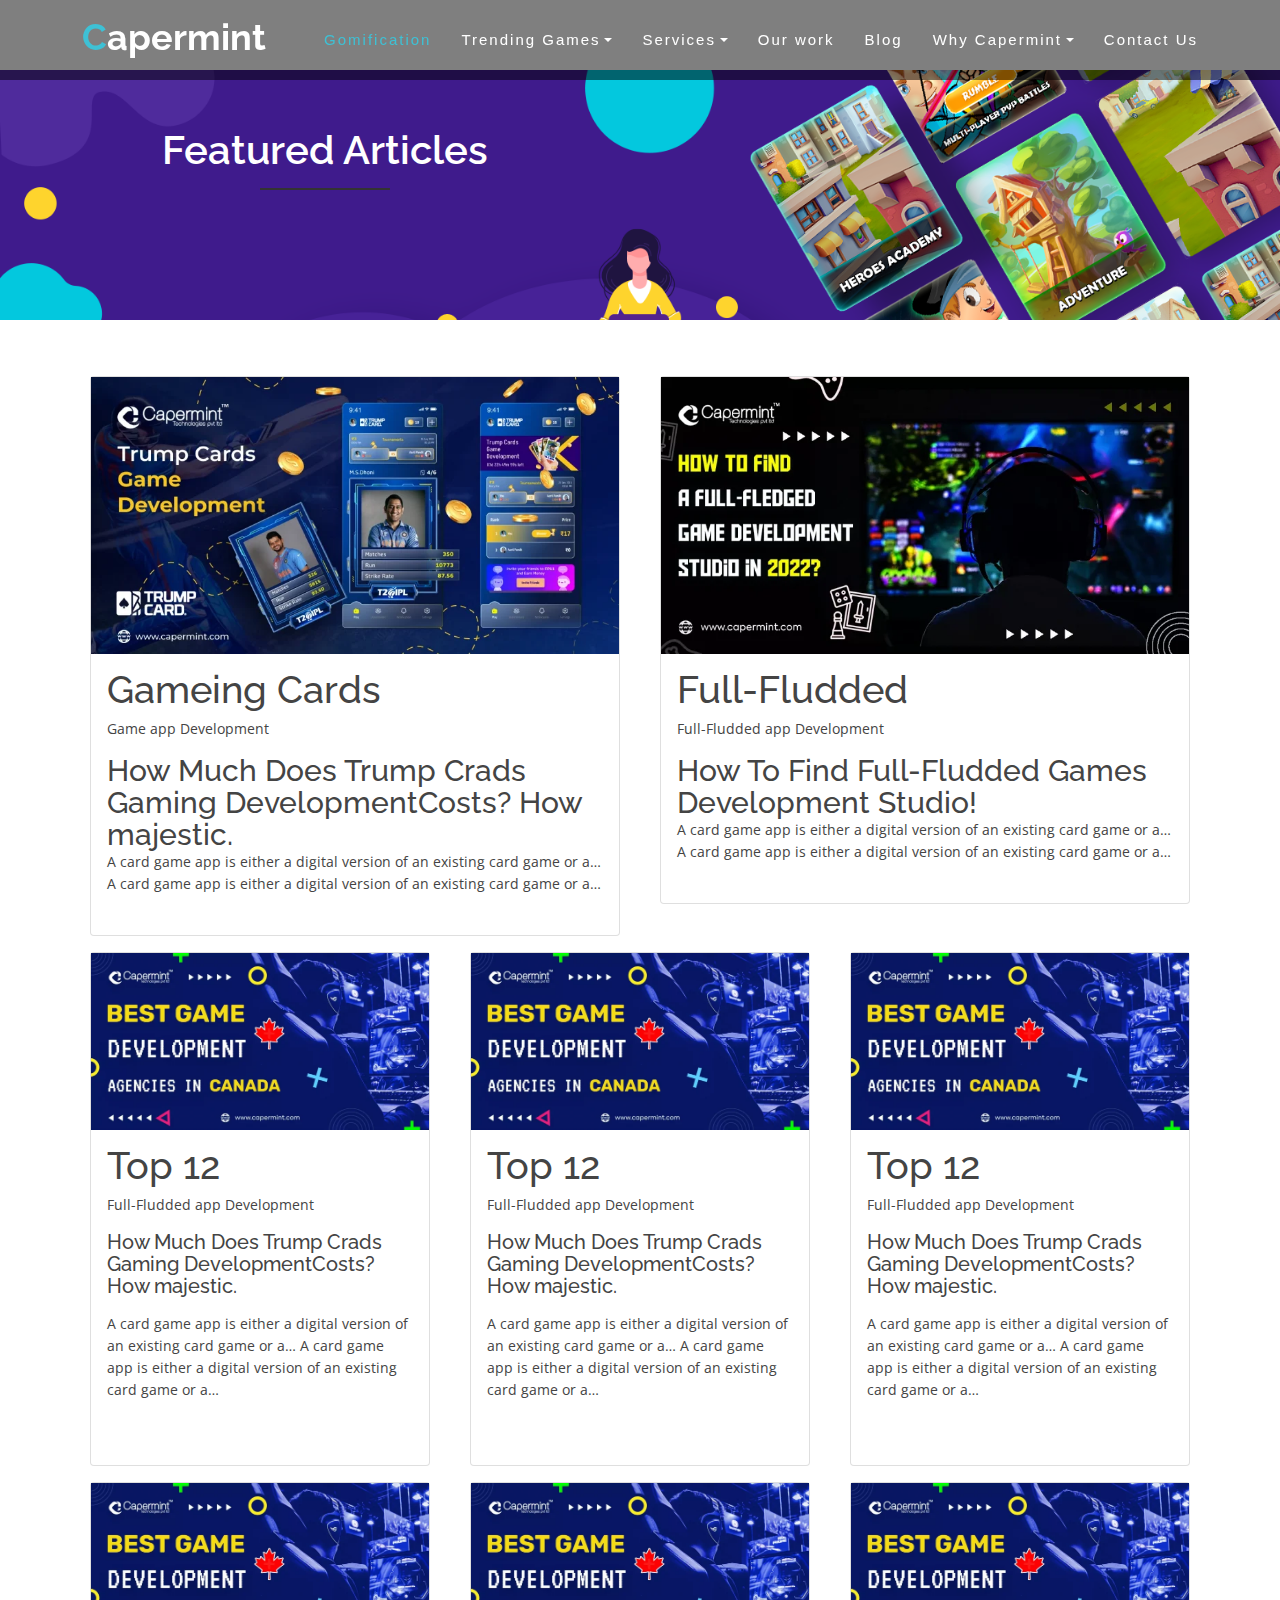
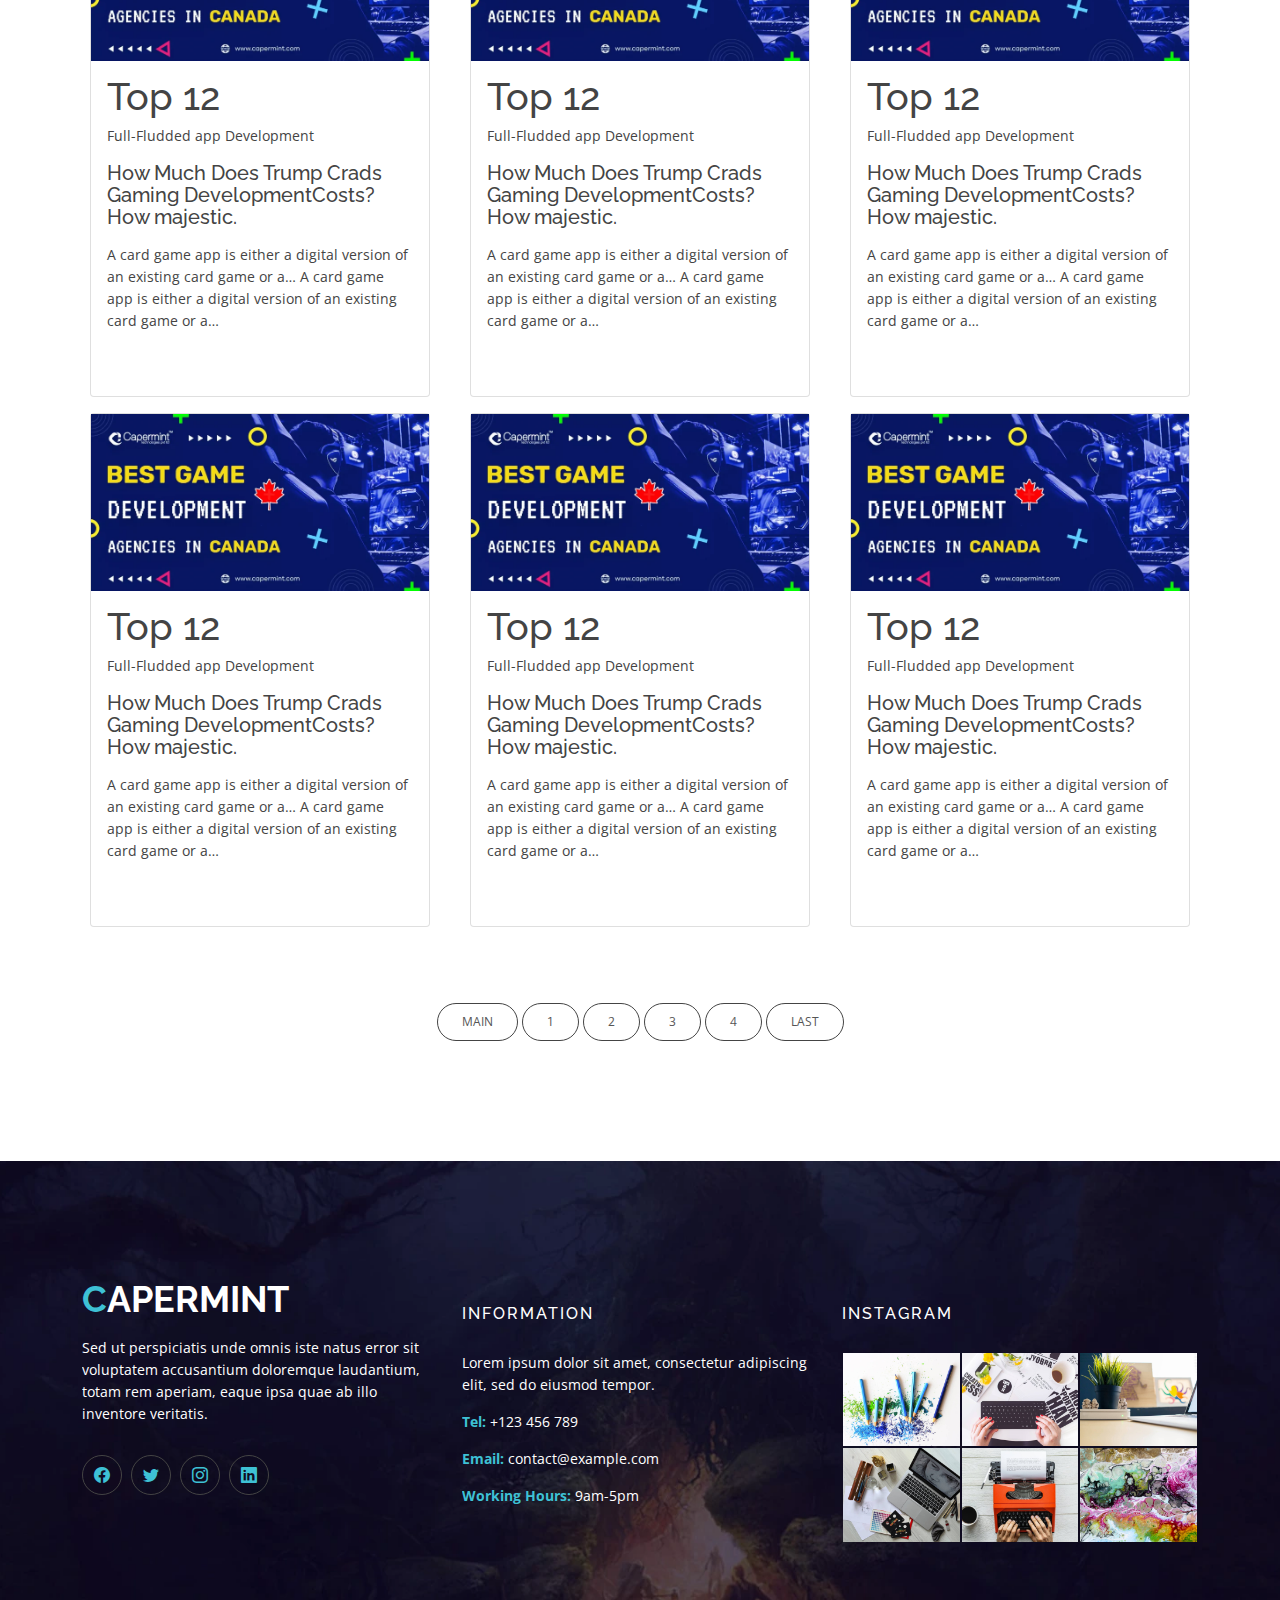
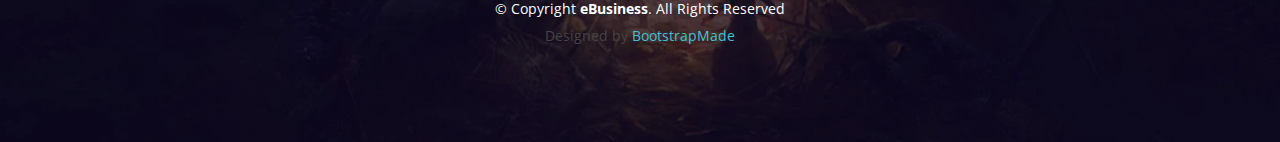
<file: blog2.html>
<!DOCTYPE html>
<html lang="en">

<head>
  <meta charset="utf-8">
  <meta content="width=device-width, initial-scale=1.0" name="viewport">

  <title>eBusiness Bootstrap Template - Index</title>
  <meta content="" name="description">
  <meta content="" name="keywords">

  <!-- Favicons -->
  <!-- <link href="assets/img/favicon.png" rel="icon">
  <link href="assets/img/apple-touch-icon.png" rel="apple-touch-icon"> -->

  <!-- Google Fonts -->
  <link href="https://fonts.googleapis.com/css?family=Open+Sans:300,400,400i,600,700|Raleway:300,400,400i,500,500i,700,800,900" rel="stylesheet">

  <!-- Vendor CSS Files -->
  <link href="assets/vendor/animate.css/animate.min.css" rel="stylesheet">
  <link href="assets/vendor/bootstrap/css/bootstrap.min.css" rel="stylesheet">
  <link href="assets/vendor/bootstrap-icons/bootstrap-icons.css" rel="stylesheet">
  <link href="assets/vendor/boxicons/css/boxicons.min.css" rel="stylesheet">
  <link href="assets/vendor/glightbox/css/glightbox.min.css" rel="stylesheet">
  <link href="assets/vendor/swiper/swiper-bundle.min.css" rel="stylesheet">

  <!-- Template Main CSS File -->
  <link href="assets/css/style.css" rel="stylesheet">

  <!-- =======================================================
  * Template Name: eBusiness - v4.7.0
  * Template URL: https://bootstrapmade.com/ebusiness-bootstrap-corporate-template/
  * Author: BootstrapMade.com
  * License: https://bootstrapmade.com/license/
  ======================================================== -->
</head>

<body>

 <!-- ======= Header ======= -->
 <header id="header" class="fixed-top d-flex align-items-center">
  <div class="container d-flex justify-content-between">

    <div class="logo">
      <h1><a href="index.html"><span>C</span>apermint</a></h1>
      <!-- Uncomment below if you prefer to use an image logo -->
      <!-- <a href="index.html"><img src="assets/img/logo.png" alt="" class="img-fluid"></a>-->
    </div>

    <nav id="navbar" class="navbar">
      <ul>
        <li><a class="nav-link scrollto active" href="gamification.html">Gomification</a></li>
        <!-- <li><a class="nav-link scrollto" href="#about">Trending GAmes</a></li> -->


        
        <!-- <li class="dropdown"><a href="#"><span>Trending Games</span> <i class="bi bi-chevron-down"></i></a> -->
        <li class="nav-item dropdown dropdown-hover position-static">
          <a class="nav-link dropdown-toggle" href="#" id="navbarDropdown" role="button"
            data-mdb-toggle="dropdown" aria-expanded="false">
            Trending Games
          </a>
          <!-- Dropdown menu -->
          <div class="dropdown-menu  mt-0" aria-labelledby="navbarDropdown" style="border-top-left-radius: 0;
                            border-top-right-radius: 0; background-color:white;">

            <div class="container">
              <div class="row my-4">

                <div class="col-md-6 col-lg-3 mb-3 mb-lg-0">
                  <div class="list-group list-group-flush">
                    <a href="" id="list-head" class="list-group-item list-group-item-action">Lorem ipsum</a>
                    <a href="" class="list-group-item list-group-item-action">Dolor sit</a>
                    <a href="" class="list-group-item list-group-item-action">Amet consectetur</a>
                    <a href="" class="list-group-item list-group-item-action">Cras justo odio</a>
                    <a href="" class="list-group-item list-group-item-action">Adipisicing elit</a>
                    <a href="" class="list-group-item list-group-item-action">Adipisicing elit</a>
                  </div>
                </div>

                <div class="col-md-6 col-lg-3 mb-3 mb-lg-0">
                  <div class="list-group list-group-flush">
                    <a href="" id="list-head" class="list-group-item list-group-item-action">Explicabo voluptas</a>
                    <a href="" class="list-group-item list-group-item-action">Perspiciatis quo</a>
                    <a href="" class="list-group-item list-group-item-action">Cras justo odio</a>
                    <a href="" class="list-group-item list-group-item-action">Laudantium maiores</a>
                    <a href="" class="list-group-item list-group-item-action">Provident dolor</a>
                    <a href="" class="list-group-item list-group-item-action">Adipisicing elit</a>
                  </div>
                </div>

                <div class="col-md-6 col-lg-3 mb-3 mb-md-0">
                  <div class="list-group list-group-flush">
                    <a href="" id="list-head" class="list-group-item list-group-item-action">Iste quaerato</a>
                    <a href="" class="list-group-item list-group-item-action">Cras justo odio</a>
                    <a href="" class="list-group-item list-group-item-action">Est iure</a>
                    <a href="" class="list-group-item list-group-item-action">Praesentium</a>
                    <a href="" class="list-group-item list-group-item-action">Laboriosam</a>
                    <a href="" class="list-group-item list-group-item-action">Adipisicing elit</a>
                  </div>
                </div>

                <div class="col-md-6 col-lg-3">
                  <div class="list-group list-group-flush">
                    <a href="" id="list-head" class="list-group-item list-group-item-action">Cras justo odio</a>
                    <a href="" class="list-group-item list-group-item-action">Saepe</a>
                    <a href="" class="list-group-item list-group-item-action">Vel alias</a>
                    <a href="" class="list-group-item list-group-item-action">Sunt doloribus</a>
                    <a href="" class="list-group-item list-group-item-action">Cum dolores</a>
                    <a href="" class="list-group-item list-group-item-action">Adipisicing elit</a>
                  </div>
                </div>

                <!-- <div class="col-md-6 col-lg-2">
                  <div class="list-group list-group-flush">
                    <a href="" id="list-head" class="list-group-item list-group-item-action">Cras justo odio</a>
                    <a href="" class="list-group-item list-group-item-action">Saepe</a>
                    <a href="" class="list-group-item list-group-item-action">Vel alias</a>
                    <a href="" class="list-group-item list-group-item-action">Sunt doloribus</a>
                    <a href="" class="list-group-item list-group-item-action">Cum dolores</a>
                    <a href="" class="list-group-item list-group-item-action">Adipisicing elit</a>
                  </div>
                </div>

                <div class="col-md-6 col-lg-2">
                  <div class="list-group list-group-flush">
                    <a href="" id="list-head" class="list-group-item list-group-item-action">Cras justo odio</a>
                    <a href="" class="list-group-item list-group-item-action">Saepe</a>
                    <a href="" class="list-group-item list-group-item-action">Vel alias</a>
                    <a href="" class="list-group-item list-group-item-action">Sunt doloribus</a>
                    <a href="" class="list-group-item list-group-item-action">Cum dolores</a>
                    <a href="" class="list-group-item list-group-item-action">Adipisicing elit</a>
                  </div>
                </div> -->


              </div>
            </div>
          </div>
        </li>
        
        <li class="nav-item dropdown dropdown-hover position-static">
          <a class="nav-link dropdown-toggle" href="#" id="service"  role="button"
            data-mdb-toggle="dropdown" aria-expanded="false">
            Services
          </a>
          <!-- Dropdown menu -->
          <div class="dropdown-menu   mt-0" id="service-dropdown"  aria-labelledby="navbarDropdown"  style="border-top-left-radius: 0;
                            border-top-right-radius: 0; background-color: white;">

            <div class="container">
              <div class="row my-4">

                <div class="col-md-6 col-lg-3 mb-3 mb-lg-0">
                  <div class="list-group list-group-flush">
                    <a href="" id="list-head" class="list-group-item  list-group-item-action">Game Solution</a>
                    <a href="" class="list-group-item list-group-item-action">Dolor sit</a>
                    <a href="" class="list-group-item list-group-item-action">Amet consectetur</a>
                    <a href="" class="list-group-item list-group-item-action">Cras justo odio</a>
                    <a href="" class="list-group-item list-group-item-action">Adipisicing elit</a>
                    <a href="" class="list-group-item list-group-item-action">Adipisicing elit</a>
                  </div>
                </div>

                <div class="col-md-6 col-lg-3 mb-3 mb-lg-0">
                  <div class="list-group list-group-flush">
                    <a href="" id="list-head" class="list-group-item list-group-item-action">Explicabo voluptas</a>
                    <a href="" class="list-group-item list-group-item-action">Perspiciatis quo</a>
                    <a href="" class="list-group-item list-group-item-action">Cras justo odio</a>
                    <a href="" class="list-group-item list-group-item-action">Laudantium maiores</a>
                    <a href="" class="list-group-item list-group-item-action">Provident dolor</a>
                    <a href="" class="list-group-item list-group-item-action">Adipisicing elit</a>
                  </div>
                </div>

                <div class="col-md-6 col-lg-3 mb-3 mb-md-0">
                  <div class="list-group list-group-flush">
                    <a href="" id="list-head" class="list-group-item list-group-item-action">Iste quaerato</a>
                    <a href="" class="list-group-item list-group-item-action">Cras justo odio</a>
                    <a href="" class="list-group-item list-group-item-action">Est iure</a>
                    <a href="" class="list-group-item list-group-item-action">Praesentium</a>
                    <a href="" class="list-group-item list-group-item-action">Laboriosam</a>
                    <a href="" class="list-group-item list-group-item-action">Adipisicing elit</a>
                  </div>
                </div>

                <div class="col-md-6 col-lg-3">
                  <div class="list-group list-group-flush">
                    <a href="" id="list-head" class="list-group-item list-group-item-action">Cras justo odio</a>
                    <a href="" class="list-group-item list-group-item-action">Saepe</a>
                    <a href="" class="list-group-item list-group-item-action">Vel alias</a>
                    <a href="" class="list-group-item list-group-item-action">Sunt doloribus</a>
                    <a href="" class="list-group-item list-group-item-action">Cum dolores</a>
                    <a href="" class="list-group-item list-group-item-action">Adipisicing elit</a>
                  </div>
                </div>                 


              </div>
            </div>
          </div>
        </li>
        
        <li><a class="nav-link scrollto" href="design.html">Our work</a></li>
        <li><a href="blog.html">Blog</a></li>

        <li class="nav-item dropdown dropdown-hover position-static">
          <a class="nav-link dropdown-toggle" href="#" id="navbarDropdown" role="button"
            data-mdb-toggle="dropdown" aria-expanded="false">
            Why Capermint
          </a>
          <!-- Dropdown menu -->
          <div id="menu-drop" class="dropdown-menu  mt-0" aria-labelledby="navbarDropdown" style="border-top-left-radius: 0;
                            border-top-right-radius: 0; background-color: white;">

            <div class="container">
              <div class="row my-4">

                <div class="col-md-6 col-lg-12 mb-3 mb-lg-0">
                  <div id="list-gp" class="list-group list-group-flush">
                     <a href="" id="list-head" class="list-group-item list-group-item-action">Lorem ipsum</a>
                    <a href="" id="list-head1" class="list-group-item list-group-item-action">Dolor sit</a>
                    <a href=""  id="list-head1" class="list-group-item list-group-item-action">Amet consectetur</a>
                    <a href=""  id="list-head1" class="list-group-item list-group-item-action">Cras justo odio</a>
                    <a href="" id="list-head1" class="list-group-item list-group-item-action">Adipisicing elit</a>
                  </div>
                </div>
              </div>
            </div>
          </div>
        </li>        

        </li>
        
        <li><a class="nav-link scrollto" href="contact.html">Contact Us</a></li>
      </ul>
      <i class="bi bi-list mobile-nav-toggle"></i>
    </nav><!-- .navbar -->

  </div>
</header><!-- End Header -->


  <div id="blog" class="portfolio-area area-padding fix">
    <div class="container-fluid">
      <div class="row blog-banner">
        <div class="col-lg-12 col-md-12 col-sm-12 col-xs-12">
          <div class="section-headline">
            <h2 class="blog-h2" id="blog-heading">Featured Articles</h2>
          </div> 
        </div>
      </div>
    </div>

      <div class="container">
        <div class="row">
          <div class="col-md-12 col-sm-12 col-xs-12" >
            <div class="row my-5">
              <div class="col-md-6 col-sm-6 col-xs-12">
                <div class="card m-2" >
                  <img src="assets/img/blog/blog2.webp" alt=""/>
                  <div class="card-body">
                    <h2 class="card-title">Gameing Cards</h2>
                    <a href="#"><p>Game app Development</p></a>
                    <a href="#"><h3 class="card-text">How Much Does Trump Crads Gaming DevelopmentCosts? How majestic.</h3></a>
                    <p class="card-text mb-4">A card game app is either a digital version of an existing card game or a…
                      A card game app is either a digital version of an existing card game or a…
                    </p>
                    
                  </div>
                </div>
               </div>
               <div class="col-md-6 col-sm-4 col-xs-12">
                <div class="card m-2" >
                  <img src="assets/img/blog/blog3.webp" alt=""/>
                  <div class="card-body">
                    <h2 class="card-title">Full-Fludded</h2>
                    <a href="#"><p>Full-Fludded app Development</p></a>
                    <a><h3 class="card-text">How To Find Full-Fludded Games Development Studio!</h3></a>
                    <p class="card-text mb-4">A card game app is either a digital version of an existing card game or a…
                      A card game app is either a digital version of an existing card game or a…
                    </p>
                   
                  </div>
                </div>
               </div>
               <div class="col-md-4 col-sm-4 col-xs-12">
                <div class="card m-2" >
                  <img src="assets/img/blog/blog4.webp" alt=""/>
                  <div class="card-body">
                    <h2 class="card-title">Top 12</h2>
                    <a href="#"><p>Full-Fludded app Development</p></a>
                    <a href="#"><h5 class="card-text mb-3">How Much Does Trump Crads Gaming DevelopmentCosts? How majestic.</h5></a>
                    <p class="card-text mb-5">A card game app is either a digital version of an existing card game or a…
                      A card game app is either a digital version of an existing card game or a…
                    </p>
                    
                  </div>
                </div>
               </div>

               <div class="col-md-4 col-sm-4 col-xs-12">
                <div class="card m-2" >
                  <img src="assets/img/blog/blog4.webp" alt=""/>
                  <div class="card-body">
                    <h2 class="card-title">Top 12</h2>
                    <a href="#"><p>Full-Fludded app Development</p></a>
                    <a href="#"><h5 class="card-text mb-3">How Much Does Trump Crads Gaming DevelopmentCosts? How majestic.</h5></a>
                    <p class="card-text mb-5">A card game app is either a digital version of an existing card game or a…
                      A card game app is either a digital version of an existing card game or a…
                    </p>
                    
                  </div>
                </div>
               </div>

               <div class="col-md-4 col-sm-4 col-xs-12">
                <div class="card m-2" >
                  <img src="assets/img/blog/blog4.webp" alt=""/>
                  <div class="card-body">
                    <h2 class="card-title">Top 12</h2>
                    <a href="#"><p>Full-Fludded app Development</p></a>
                    <a href="#"><h5 class="card-text mb-3">How Much Does Trump Crads Gaming DevelopmentCosts? How majestic.</h5></a>
                    <p class="card-text mb-5">A card game app is either a digital version of an existing card game or a…
                      A card game app is either a digital version of an existing card game or a…
                    </p>
                    
                  </div>
                </div>
               </div>

               <div class="col-md-4 col-sm-4 col-xs-12">
                <div class="card m-2" >
                  <img src="assets/img/blog/blog4.webp" alt=""/>
                  <div class="card-body">
                    <h2 class="card-title">Top 12</h2>
                    <a href="#"><p>Full-Fludded app Development</p></a>
                    <a href="#"><h5 class="card-text mb-3">How Much Does Trump Crads Gaming DevelopmentCosts? How majestic.</h5></a>
                    <p class="card-text mb-5">A card game app is either a digital version of an existing card game or a…
                      A card game app is either a digital version of an existing card game or a…
                    </p>
                    
                  </div>
                </div>
               </div>

               <div class="col-md-4 col-sm-4 col-xs-12">
                <div class="card m-2" >
                  <img src="assets/img/blog/blog4.webp" alt=""/>
                  <div class="card-body">
                    <h2 class="card-title">Top 12</h2>
                    <a href="#"><p>Full-Fludded app Development</p></a>
                    <a href="#"><h5 class="card-text mb-3">How Much Does Trump Crads Gaming DevelopmentCosts? How majestic.</h5></a>
                    <p class="card-text mb-5">A card game app is either a digital version of an existing card game or a…
                      A card game app is either a digital version of an existing card game or a…
                    </p>
                    
                  </div>
                </div>
               </div>

               <div class="col-md-4 col-sm-4 col-xs-12">
                <div class="card m-2" >
                  <img src="assets/img/blog/blog4.webp" alt=""/>
                  <div class="card-body">
                    <h2 class="card-title">Top 12</h2>
                    <a href="#"><p>Full-Fludded app Development</p></a>
                    <a href="#"><h5 class="card-text mb-3">How Much Does Trump Crads Gaming DevelopmentCosts? How majestic.</h5></a>
                    <p class="card-text mb-5">A card game app is either a digital version of an existing card game or a…
                      A card game app is either a digital version of an existing card game or a…
                    </p>
                    
                  </div>
                </div>
               </div>

               <div class="col-md-4 col-sm-4 col-xs-12">
                <div class="card m-2" >
                  <img src="assets/img/blog/blog4.webp" alt=""/>
                  <div class="card-body">
                    <h2 class="card-title">Top 12</h2>
                    <a href="#"><p>Full-Fludded app Development</p></a>
                    <a href="#"><h5 class="card-text mb-3">How Much Does Trump Crads Gaming DevelopmentCosts? How majestic.</h5></a>
                    <p class="card-text mb-5">A card game app is either a digital version of an existing card game or a…
                      A card game app is either a digital version of an existing card game or a…
                    </p>
                    
                  </div>
                </div>
               </div>

               <div class="col-md-4 col-sm-4 col-xs-12">
                <div class="card m-2" >
                  <img src="assets/img/blog/blog4.webp" alt=""/>
                  <div class="card-body">
                    <h2 class="card-title">Top 12</h2>
                    <a href="#"><p>Full-Fludded app Development</p></a>
                    <a href="#"><h5 class="card-text mb-3">How Much Does Trump Crads Gaming DevelopmentCosts? How majestic.</h5></a>
                    <p class="card-text mb-5">A card game app is either a digital version of an existing card game or a…
                      A card game app is either a digital version of an existing card game or a…
                    </p>
                    
                  </div>
                </div>
               </div>

               <div class="col-md-4 col-sm-4 col-xs-12">
                <div class="card m-2" >
                  <img src="assets/img/blog/blog4.webp" alt=""/>
                  <div class="card-body">
                    <h2 class="card-title">Top 12</h2>
                    <a href="#"><p>Full-Fludded app Development</p></a>
                    <a href="#"><h5 class="card-text mb-3">How Much Does Trump Crads Gaming DevelopmentCosts? How majestic.</h5></a>
                    <p class="card-text mb-5">A card game app is either a digital version of an existing card game or a…
                      A card game app is either a digital version of an existing card game or a…
                    </p>
                    
                  </div>
                </div>
               </div>



            </div>
            <div class="row wesome-project-1 fix">
              <!-- Start Portfolio -page -->
              <div class="col-lg-12 col-md-12 col-sm-12 col-xs-12">
                <ul id="blog-flters">
                  <a href="blog.html"><li data-filter="*" class="filter-active">Main</li></a>
                 <a href="blog1.html"><li>1</li></a> 
                 <a href="#"><li>2</li></a>
                 <a href="blog3.html"><li>3</li></a>
                 <a href="blog4.html"><li>4</li></a>
                 <a href="blog-last.html"><li data-filter="*" class="filter-active">Last</li></a>
                </ul>
              </div>
            </div>
            
          </div>


        </div>
      </div>


  </div><!-- End Portfolio Section -->


  <footer>
    <div class="footer-area">
      <div class="container">
        <div class="row">
          <div class="col-md-4">
            <div class="footer-content">
              <div class="footer-head">
                <div class="footer-logo">
                  <h2><span>C</span>APERMINT</h2>
                </div>

                <p>Sed ut perspiciatis unde omnis iste natus error sit voluptatem accusantium doloremque laudantium, totam rem aperiam, eaque ipsa quae ab illo inventore veritatis.</p>
                <div class="footer-icons">
                  <ul>
                    <li>
                      <a href="#"><i class="bi bi-facebook"></i></a>
                    </li>
                    <li>
                      <a href="#"><i class="bi bi-twitter"></i></a>
                    </li>
                    <li>
                      <a href="#"><i  class="bi bi-instagram"></i></a>
                    </li>
                    <li>
                      <a href="#"><i class="bi bi-linkedin"></i></a>
                    </li>
                  </ul>
                </div>
              </div>
            </div>
          </div>
          <!-- end single footer -->
          <div class="col-md-4">
            <div class="footer-content">
              <div class="footer-head">
                <h4>information</h4>
                <p>
                  Lorem ipsum dolor sit amet, consectetur adipiscing elit, sed do eiusmod tempor.
                </p>
                <div class="footer-contacts">
                  <p><span>Tel:</span> +123 456 789</p>
                  <p><span>Email:</span> contact@example.com</p>
                  <p><span>Working Hours:</span> 9am-5pm</p>
                </div>
              </div>
            </div>
          </div>
          <!-- end single footer -->
          <div class="col-md-4">
            <div class="footer-content">
              <div class="footer-head">
                <h4>Instagram</h4>
                <div class="flicker-img">
                  <a href="#"><img src="assets/img/portfolio/1.jpg" alt=""></a>
                  <a href="#"><img src="assets/img/portfolio/2.jpg" alt=""></a>
                  <a href="#"><img src="assets/img/portfolio/3.jpg" alt=""></a>
                  <a href="#"><img src="assets/img/portfolio/4.jpg" alt=""></a>
                  <a href="#"><img src="assets/img/portfolio/5.jpg" alt=""></a>
                  <a href="#"><img src="assets/img/portfolio/6.jpg" alt=""></a>
                </div>
              </div>
            </div>
          </div>
        </div>
      </div>
    </div>
    <div class="footer-area-bottom">
      <div class="container">
        <div class="row">
          <div class="col-md-12 col-sm-12 col-xs-12">
            <div class="copyright text-center">
              <p>
                &copy; Copyright <strong>eBusiness</strong>. All Rights Reserved
              </p>
            </div>
            <div class="credits">
              <!--
              All the links in the footer should remain intact.
              You can delete the links only if you purchased the pro version.
              Licensing information: https://bootstrapmade.com/license/
              Purchase the pro version with working PHP/AJAX contact form: https://bootstrapmade.com/buy/?theme=eBusiness
            -->
              Designed by <a href="https://bootstrapmade.com/">BootstrapMade</a>
            </div>
          </div>
        </div>
      </div>
    </div>
  </footer><!-- End  Footer -->

  <div id="preloader"></div>
  <a href="#" class="back-to-top d-flex align-items-center justify-content-center"><i class="bi bi-arrow-up-short"></i></a>

  <!-- Vendor JS Files -->
  <script src="assets/vendor/bootstrap/js/bootstrap.bundle.min.js"></script>
  <script src="assets/vendor/glightbox/js/glightbox.min.js"></script>
  <script src="assets/vendor/isotope-layout/isotope.pkgd.min.js"></script>
  <script src="assets/vendor/swiper/swiper-bundle.min.js"></script>
  <script src="assets/vendor/php-email-form/validate.js"></script>

  <!-- Template Main JS File -->
  <script src="assets/js/main.js"></script>

</body>

</html>
</file>
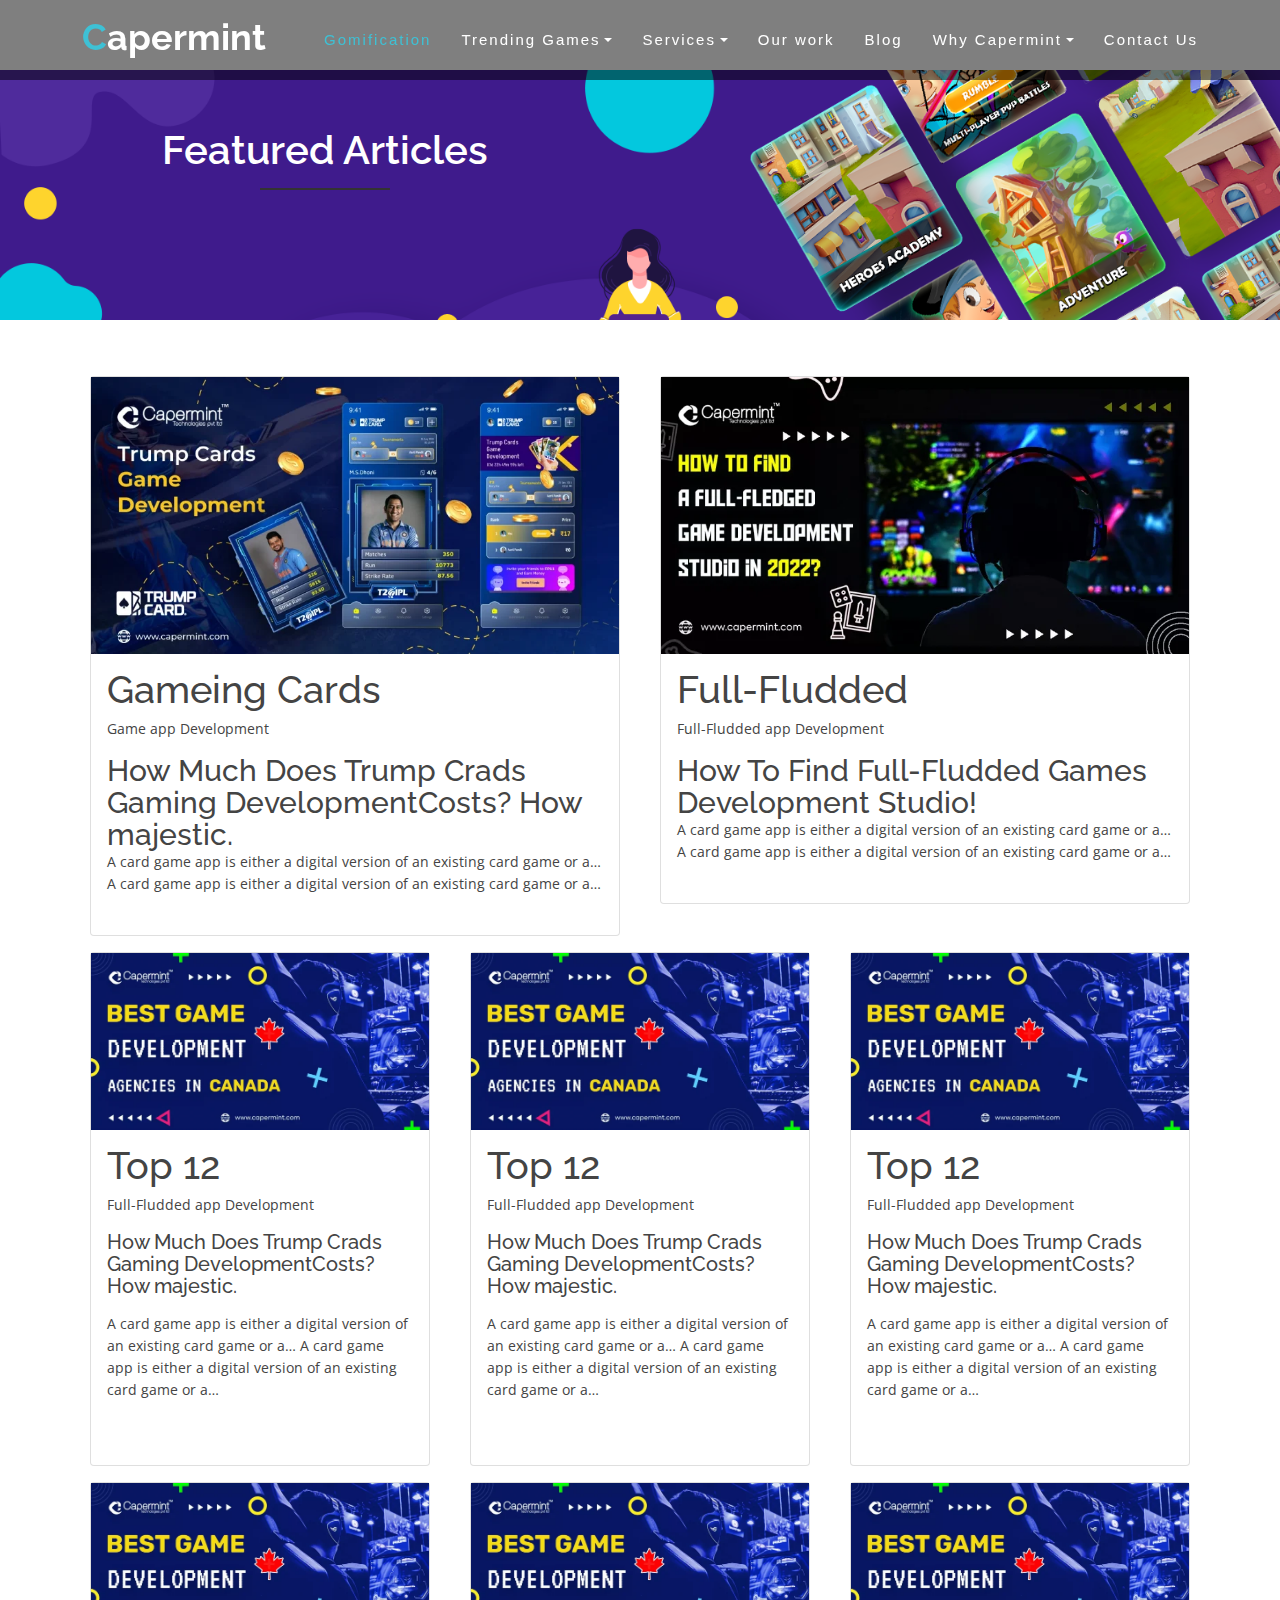
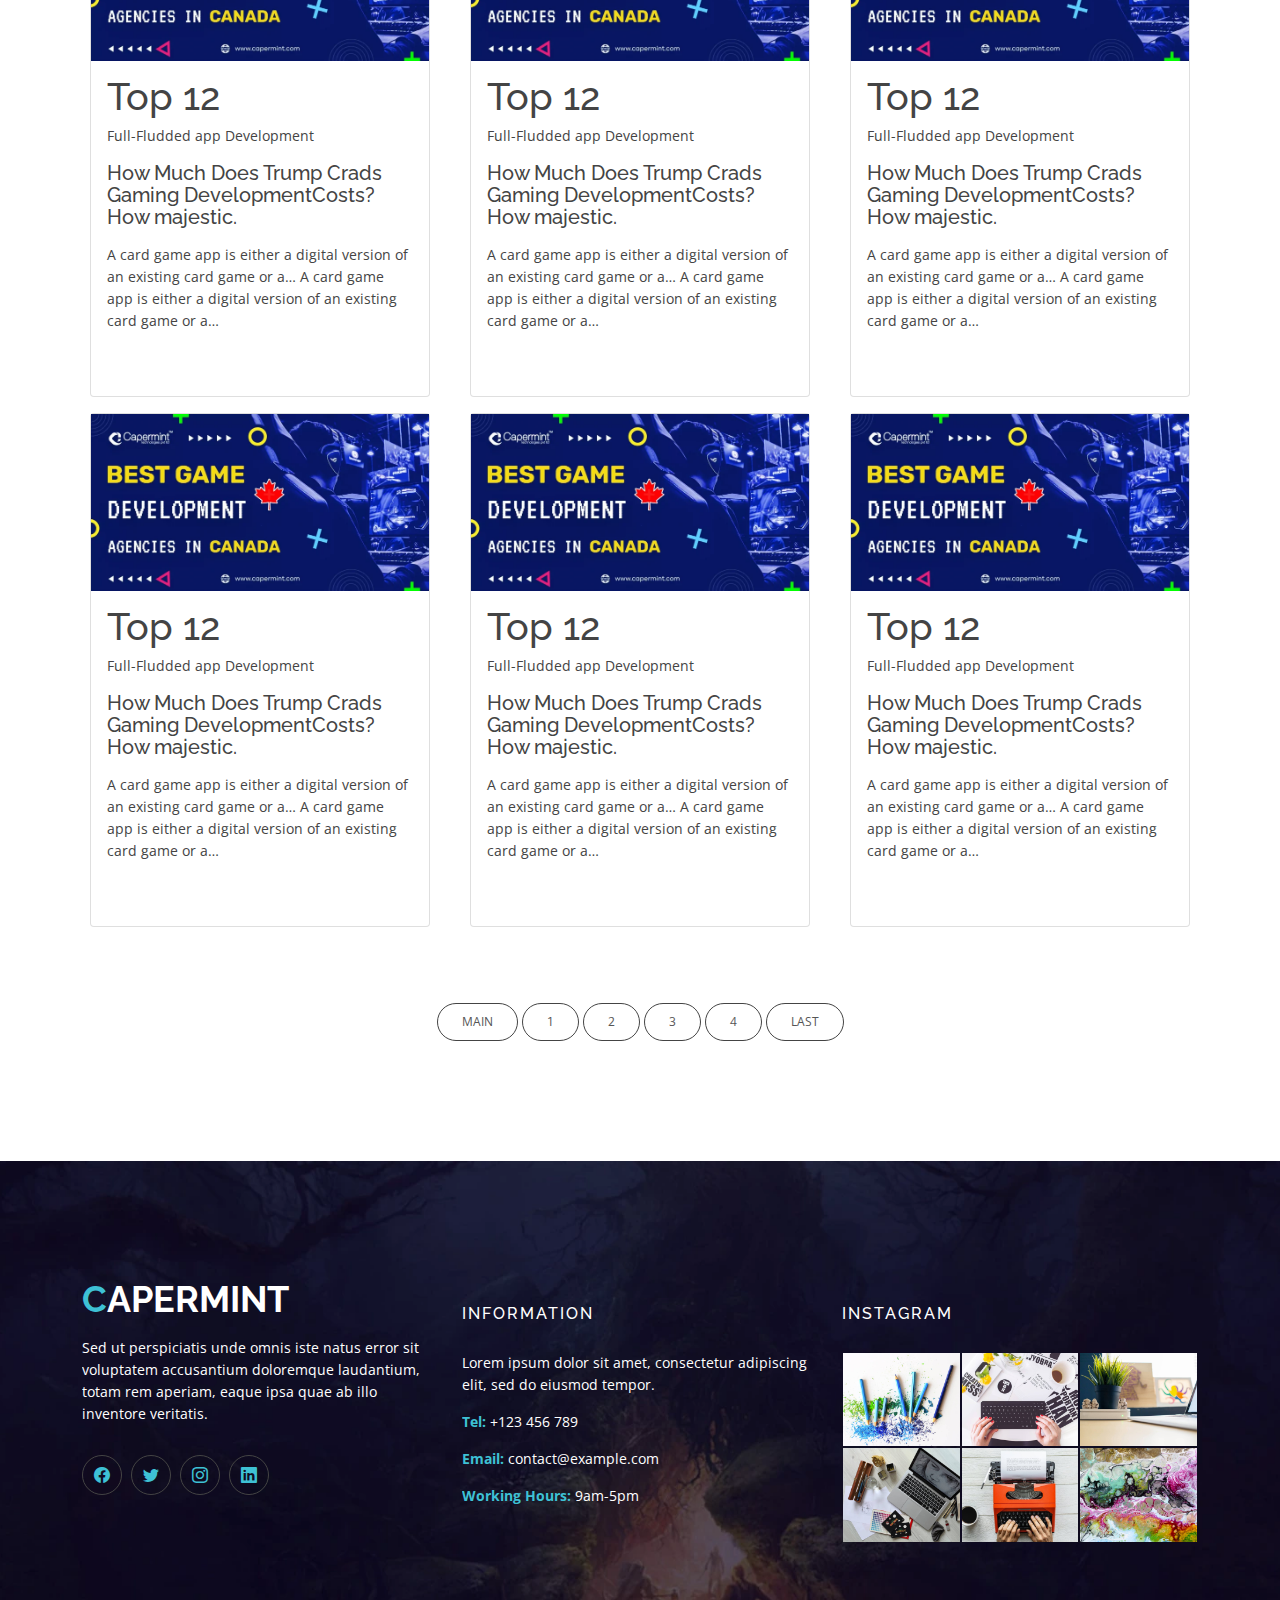
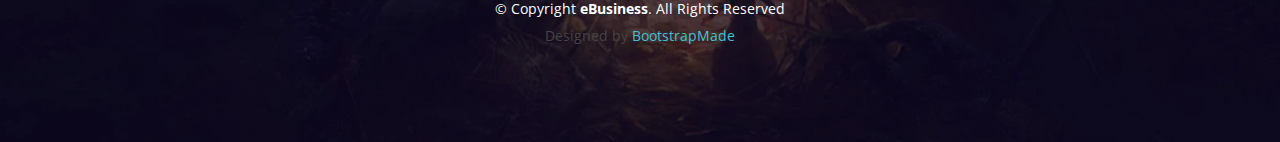
<file: blog3.html>
<!DOCTYPE html>
<html lang="en">

<head>
  <meta charset="utf-8">
  <meta content="width=device-width, initial-scale=1.0" name="viewport">

  <title>eBusiness Bootstrap Template - Index</title>
  <meta content="" name="description">
  <meta content="" name="keywords">

  <!-- Favicons -->
  <!-- <link href="assets/img/favicon.png" rel="icon">
  <link href="assets/img/apple-touch-icon.png" rel="apple-touch-icon"> -->

  <!-- Google Fonts -->
  <link href="https://fonts.googleapis.com/css?family=Open+Sans:300,400,400i,600,700|Raleway:300,400,400i,500,500i,700,800,900" rel="stylesheet">

  <!-- Vendor CSS Files -->
  <link href="assets/vendor/animate.css/animate.min.css" rel="stylesheet">
  <link href="assets/vendor/bootstrap/css/bootstrap.min.css" rel="stylesheet">
  <link href="assets/vendor/bootstrap-icons/bootstrap-icons.css" rel="stylesheet">
  <link href="assets/vendor/boxicons/css/boxicons.min.css" rel="stylesheet">
  <link href="assets/vendor/glightbox/css/glightbox.min.css" rel="stylesheet">
  <link href="assets/vendor/swiper/swiper-bundle.min.css" rel="stylesheet">

  <!-- Template Main CSS File -->
  <link href="assets/css/style.css" rel="stylesheet">

  <!-- =======================================================
  * Template Name: eBusiness - v4.7.0
  * Template URL: https://bootstrapmade.com/ebusiness-bootstrap-corporate-template/
  * Author: BootstrapMade.com
  * License: https://bootstrapmade.com/license/
  ======================================================== -->
</head>

<body>

  <!-- ======= Header ======= -->
  <header id="header" class="fixed-top d-flex align-items-center">
    <div class="container d-flex justify-content-between">

      <div class="logo">
        <h1><a href="index.html"><span>C</span>apermint</a></h1>
        <!-- Uncomment below if you prefer to use an image logo -->
        <!-- <a href="index.html"><img src="assets/img/logo.png" alt="" class="img-fluid"></a>-->
      </div>

      <nav id="navbar" class="navbar">
        <ul>
          <li><a class="nav-link scrollto active" href="gamification.html">Gomification</a></li>
          <!-- <li><a class="nav-link scrollto" href="#about">Trending GAmes</a></li> -->


          
          <!-- <li class="dropdown"><a href="#"><span>Trending Games</span> <i class="bi bi-chevron-down"></i></a> -->
          <li class="nav-item dropdown dropdown-hover position-static">
            <a class="nav-link dropdown-toggle" href="#" id="navbarDropdown" role="button"
              data-mdb-toggle="dropdown" aria-expanded="false">
              Trending Games
            </a>
            <!-- Dropdown menu -->
            <div class="dropdown-menu  mt-0" aria-labelledby="navbarDropdown" style="border-top-left-radius: 0;
                              border-top-right-radius: 0; background-color:white;">
  
              <div class="container">
                <div class="row my-4">

                  <div class="col-md-6 col-lg-3 mb-3 mb-lg-0">
                    <div class="list-group list-group-flush">
                      <a href="" id="list-head" class="list-group-item list-group-item-action">Lorem ipsum</a>
                      <a href="" class="list-group-item list-group-item-action">Dolor sit</a>
                      <a href="" class="list-group-item list-group-item-action">Amet consectetur</a>
                      <a href="" class="list-group-item list-group-item-action">Cras justo odio</a>
                      <a href="" class="list-group-item list-group-item-action">Adipisicing elit</a>
                      <a href="" class="list-group-item list-group-item-action">Adipisicing elit</a>
                    </div>
                  </div>

                  <div class="col-md-6 col-lg-3 mb-3 mb-lg-0">
                    <div class="list-group list-group-flush">
                      <a href="" id="list-head" class="list-group-item list-group-item-action">Explicabo voluptas</a>
                      <a href="" class="list-group-item list-group-item-action">Perspiciatis quo</a>
                      <a href="" class="list-group-item list-group-item-action">Cras justo odio</a>
                      <a href="" class="list-group-item list-group-item-action">Laudantium maiores</a>
                      <a href="" class="list-group-item list-group-item-action">Provident dolor</a>
                      <a href="" class="list-group-item list-group-item-action">Adipisicing elit</a>
                    </div>
                  </div>

                  <div class="col-md-6 col-lg-3 mb-3 mb-md-0">
                    <div class="list-group list-group-flush">
                      <a href="" id="list-head" class="list-group-item list-group-item-action">Iste quaerato</a>
                      <a href="" class="list-group-item list-group-item-action">Cras justo odio</a>
                      <a href="" class="list-group-item list-group-item-action">Est iure</a>
                      <a href="" class="list-group-item list-group-item-action">Praesentium</a>
                      <a href="" class="list-group-item list-group-item-action">Laboriosam</a>
                      <a href="" class="list-group-item list-group-item-action">Adipisicing elit</a>
                    </div>
                  </div>

                  <div class="col-md-6 col-lg-3">
                    <div class="list-group list-group-flush">
                      <a href="" id="list-head" class="list-group-item list-group-item-action">Cras justo odio</a>
                      <a href="" class="list-group-item list-group-item-action">Saepe</a>
                      <a href="" class="list-group-item list-group-item-action">Vel alias</a>
                      <a href="" class="list-group-item list-group-item-action">Sunt doloribus</a>
                      <a href="" class="list-group-item list-group-item-action">Cum dolores</a>
                      <a href="" class="list-group-item list-group-item-action">Adipisicing elit</a>
                    </div>
                  </div>

                  <!-- <div class="col-md-6 col-lg-2">
                    <div class="list-group list-group-flush">
                      <a href="" id="list-head" class="list-group-item list-group-item-action">Cras justo odio</a>
                      <a href="" class="list-group-item list-group-item-action">Saepe</a>
                      <a href="" class="list-group-item list-group-item-action">Vel alias</a>
                      <a href="" class="list-group-item list-group-item-action">Sunt doloribus</a>
                      <a href="" class="list-group-item list-group-item-action">Cum dolores</a>
                      <a href="" class="list-group-item list-group-item-action">Adipisicing elit</a>
                    </div>
                  </div>

                  <div class="col-md-6 col-lg-2">
                    <div class="list-group list-group-flush">
                      <a href="" id="list-head" class="list-group-item list-group-item-action">Cras justo odio</a>
                      <a href="" class="list-group-item list-group-item-action">Saepe</a>
                      <a href="" class="list-group-item list-group-item-action">Vel alias</a>
                      <a href="" class="list-group-item list-group-item-action">Sunt doloribus</a>
                      <a href="" class="list-group-item list-group-item-action">Cum dolores</a>
                      <a href="" class="list-group-item list-group-item-action">Adipisicing elit</a>
                    </div>
                  </div> -->


                </div>
              </div>
            </div>
          </li>
          
          <li class="nav-item dropdown dropdown-hover position-static">
            <a class="nav-link dropdown-toggle" href="#" id="service"  role="button"
              data-mdb-toggle="dropdown" aria-expanded="false">
              Services
            </a>
            <!-- Dropdown menu -->
            <div class="dropdown-menu   mt-0" id="service-dropdown"  aria-labelledby="navbarDropdown"  style="border-top-left-radius: 0;
                              border-top-right-radius: 0; background-color: white;">
  
              <div class="container">
                <div class="row my-4">

                  <div class="col-md-6 col-lg-3 mb-3 mb-lg-0">
                    <div class="list-group list-group-flush">
                      <a href="" id="list-head" class="list-group-item  list-group-item-action">Game Solution</a>
                      <a href="" class="list-group-item list-group-item-action">Dolor sit</a>
                      <a href="" class="list-group-item list-group-item-action">Amet consectetur</a>
                      <a href="" class="list-group-item list-group-item-action">Cras justo odio</a>
                      <a href="" class="list-group-item list-group-item-action">Adipisicing elit</a>
                      <a href="" class="list-group-item list-group-item-action">Adipisicing elit</a>
                    </div>
                  </div>

                  <div class="col-md-6 col-lg-3 mb-3 mb-lg-0">
                    <div class="list-group list-group-flush">
                      <a href="" id="list-head" class="list-group-item list-group-item-action">Explicabo voluptas</a>
                      <a href="" class="list-group-item list-group-item-action">Perspiciatis quo</a>
                      <a href="" class="list-group-item list-group-item-action">Cras justo odio</a>
                      <a href="" class="list-group-item list-group-item-action">Laudantium maiores</a>
                      <a href="" class="list-group-item list-group-item-action">Provident dolor</a>
                      <a href="" class="list-group-item list-group-item-action">Adipisicing elit</a>
                    </div>
                  </div>

                  <div class="col-md-6 col-lg-3 mb-3 mb-md-0">
                    <div class="list-group list-group-flush">
                      <a href="" id="list-head" class="list-group-item list-group-item-action">Iste quaerato</a>
                      <a href="" class="list-group-item list-group-item-action">Cras justo odio</a>
                      <a href="" class="list-group-item list-group-item-action">Est iure</a>
                      <a href="" class="list-group-item list-group-item-action">Praesentium</a>
                      <a href="" class="list-group-item list-group-item-action">Laboriosam</a>
                      <a href="" class="list-group-item list-group-item-action">Adipisicing elit</a>
                    </div>
                  </div>

                  <div class="col-md-6 col-lg-3">
                    <div class="list-group list-group-flush">
                      <a href="" id="list-head" class="list-group-item list-group-item-action">Cras justo odio</a>
                      <a href="" class="list-group-item list-group-item-action">Saepe</a>
                      <a href="" class="list-group-item list-group-item-action">Vel alias</a>
                      <a href="" class="list-group-item list-group-item-action">Sunt doloribus</a>
                      <a href="" class="list-group-item list-group-item-action">Cum dolores</a>
                      <a href="" class="list-group-item list-group-item-action">Adipisicing elit</a>
                    </div>
                  </div>                 


                </div>
              </div>
            </div>
          </li>
          
          <li><a class="nav-link scrollto" href="design.html">Our work</a></li>
          <li><a href="blog.html">Blog</a></li>

          <li class="nav-item dropdown dropdown-hover position-static">
            <a class="nav-link dropdown-toggle" href="#" id="navbarDropdown" role="button"
              data-mdb-toggle="dropdown" aria-expanded="false">
              Why Capermint
            </a>
            <!-- Dropdown menu -->
            <div id="menu-drop" class="dropdown-menu  mt-0" aria-labelledby="navbarDropdown" style="border-top-left-radius: 0;
                              border-top-right-radius: 0; background-color: white;">
  
              <div class="container">
                <div class="row my-4">

                  <div class="col-md-6 col-lg-12 mb-3 mb-lg-0">
                    <div id="list-gp" class="list-group list-group-flush">
                       <a href="" id="list-head" class="list-group-item list-group-item-action">Lorem ipsum</a>
                      <a href="" id="list-head1" class="list-group-item list-group-item-action">Dolor sit</a>
                      <a href=""  id="list-head1" class="list-group-item list-group-item-action">Amet consectetur</a>
                      <a href=""  id="list-head1" class="list-group-item list-group-item-action">Cras justo odio</a>
                      <a href="" id="list-head1" class="list-group-item list-group-item-action">Adipisicing elit</a>
                    </div>
                  </div>
                </div>
              </div>
            </div>
          </li>        

          </li>
          
          <li><a class="nav-link scrollto" href="contact.html">Contact Us</a></li>
        </ul>
        <i class="bi bi-list mobile-nav-toggle"></i>
      </nav><!-- .navbar -->

    </div>
  </header><!-- End Header -->



  <div id="blog" class="portfolio-area area-padding fix">
    <div class="container-fluid">
      <div class="row blog-banner">
        <div class="col-lg-12 col-md-12 col-sm-12 col-xs-12">
          <div class="section-headline">
            <h2 class="blog-h2" id="blog-heading">Featured Articles</h2>
          </div> 
        </div>
      </div>
    </div>

      <div class="container">
        <div class="row">
          <div class="col-md-12 col-sm-12 col-xs-12" >
            <div class="row my-5">
              <div class="col-md-6 col-sm-6 col-xs-12">
                <div class="card m-2" >
                  <img src="assets/img/blog/blog2.webp" alt=""/>
                  <div class="card-body">
                    <h2 class="card-title">Gameing Cards</h2>
                    <a href="#"><p>Game app Development</p></a>
                    <a href="#"><h3 class="card-text">How Much Does Trump Crads Gaming DevelopmentCosts? How majestic.</h3></a>
                    <p class="card-text mb-4">A card game app is either a digital version of an existing card game or a…
                      A card game app is either a digital version of an existing card game or a…
                    </p>
                    
                  </div>
                </div>
               </div>
               <div class="col-md-6 col-sm-4 col-xs-12">
                <div class="card m-2" >
                  <img src="assets/img/blog/blog3.webp" alt=""/>
                  <div class="card-body">
                    <h2 class="card-title">Full-Fludded</h2>
                    <a href="#"><p>Full-Fludded app Development</p></a>
                    <a><h3 class="card-text">How To Find Full-Fludded Games Development Studio!</h3></a>
                    <p class="card-text mb-4">A card game app is either a digital version of an existing card game or a…
                      A card game app is either a digital version of an existing card game or a…
                    </p>
                   
                  </div>
                </div>
               </div>
               <div class="col-md-4 col-sm-4 col-xs-12">
                <div class="card m-2" >
                  <img src="assets/img/blog/blog4.webp" alt=""/>
                  <div class="card-body">
                    <h2 class="card-title">Top 12</h2>
                    <a href="#"><p>Full-Fludded app Development</p></a>
                    <a href="#"><h5 class="card-text mb-3">How Much Does Trump Crads Gaming DevelopmentCosts? How majestic.</h5></a>
                    <p class="card-text mb-5">A card game app is either a digital version of an existing card game or a…
                      A card game app is either a digital version of an existing card game or a…
                    </p>
                    
                  </div>
                </div>
               </div>

               <div class="col-md-4 col-sm-4 col-xs-12">
                <div class="card m-2" >
                  <img src="assets/img/blog/blog4.webp" alt=""/>
                  <div class="card-body">
                    <h2 class="card-title">Top 12</h2>
                    <a href="#"><p>Full-Fludded app Development</p></a>
                    <a href="#"><h5 class="card-text mb-3">How Much Does Trump Crads Gaming DevelopmentCosts? How majestic.</h5></a>
                    <p class="card-text mb-5">A card game app is either a digital version of an existing card game or a…
                      A card game app is either a digital version of an existing card game or a…
                    </p>
                    
                  </div>
                </div>
               </div>

               <div class="col-md-4 col-sm-4 col-xs-12">
                <div class="card m-2" >
                  <img src="assets/img/blog/blog4.webp" alt=""/>
                  <div class="card-body">
                    <h2 class="card-title">Top 12</h2>
                    <a href="#"><p>Full-Fludded app Development</p></a>
                    <a href="#"><h5 class="card-text mb-3">How Much Does Trump Crads Gaming DevelopmentCosts? How majestic.</h5></a>
                    <p class="card-text mb-5">A card game app is either a digital version of an existing card game or a…
                      A card game app is either a digital version of an existing card game or a…
                    </p>
                    
                  </div>
                </div>
               </div>

               <div class="col-md-4 col-sm-4 col-xs-12">
                <div class="card m-2" >
                  <img src="assets/img/blog/blog4.webp" alt=""/>
                  <div class="card-body">
                    <h2 class="card-title">Top 12</h2>
                    <a href="#"><p>Full-Fludded app Development</p></a>
                    <a href="#"><h5 class="card-text mb-3">How Much Does Trump Crads Gaming DevelopmentCosts? How majestic.</h5></a>
                    <p class="card-text mb-5">A card game app is either a digital version of an existing card game or a…
                      A card game app is either a digital version of an existing card game or a…
                    </p>
                    
                  </div>
                </div>
               </div>

               <div class="col-md-4 col-sm-4 col-xs-12">
                <div class="card m-2" >
                  <img src="assets/img/blog/blog4.webp" alt=""/>
                  <div class="card-body">
                    <h2 class="card-title">Top 12</h2>
                    <a href="#"><p>Full-Fludded app Development</p></a>
                    <a href="#"><h5 class="card-text mb-3">How Much Does Trump Crads Gaming DevelopmentCosts? How majestic.</h5></a>
                    <p class="card-text mb-5">A card game app is either a digital version of an existing card game or a…
                      A card game app is either a digital version of an existing card game or a…
                    </p>
                    
                  </div>
                </div>
               </div>

               <div class="col-md-4 col-sm-4 col-xs-12">
                <div class="card m-2" >
                  <img src="assets/img/blog/blog4.webp" alt=""/>
                  <div class="card-body">
                    <h2 class="card-title">Top 12</h2>
                    <a href="#"><p>Full-Fludded app Development</p></a>
                    <a href="#"><h5 class="card-text mb-3">How Much Does Trump Crads Gaming DevelopmentCosts? How majestic.</h5></a>
                    <p class="card-text mb-5">A card game app is either a digital version of an existing card game or a…
                      A card game app is either a digital version of an existing card game or a…
                    </p>
                    
                  </div>
                </div>
               </div>

               <div class="col-md-4 col-sm-4 col-xs-12">
                <div class="card m-2" >
                  <img src="assets/img/blog/blog4.webp" alt=""/>
                  <div class="card-body">
                    <h2 class="card-title">Top 12</h2>
                    <a href="#"><p>Full-Fludded app Development</p></a>
                    <a href="#"><h5 class="card-text mb-3">How Much Does Trump Crads Gaming DevelopmentCosts? How majestic.</h5></a>
                    <p class="card-text mb-5">A card game app is either a digital version of an existing card game or a…
                      A card game app is either a digital version of an existing card game or a…
                    </p>
                    
                  </div>
                </div>
               </div>

               <div class="col-md-4 col-sm-4 col-xs-12">
                <div class="card m-2" >
                  <img src="assets/img/blog/blog4.webp" alt=""/>
                  <div class="card-body">
                    <h2 class="card-title">Top 12</h2>
                    <a href="#"><p>Full-Fludded app Development</p></a>
                    <a href="#"><h5 class="card-text mb-3">How Much Does Trump Crads Gaming DevelopmentCosts? How majestic.</h5></a>
                    <p class="card-text mb-5">A card game app is either a digital version of an existing card game or a…
                      A card game app is either a digital version of an existing card game or a…
                    </p>
                    
                  </div>
                </div>
               </div>

               <div class="col-md-4 col-sm-4 col-xs-12">
                <div class="card m-2" >
                  <img src="assets/img/blog/blog4.webp" alt=""/>
                  <div class="card-body">
                    <h2 class="card-title">Top 12</h2>
                    <a href="#"><p>Full-Fludded app Development</p></a>
                    <a href="#"><h5 class="card-text mb-3">How Much Does Trump Crads Gaming DevelopmentCosts? How majestic.</h5></a>
                    <p class="card-text mb-5">A card game app is either a digital version of an existing card game or a…
                      A card game app is either a digital version of an existing card game or a…
                    </p>
                    
                  </div>
                </div>
               </div>



            </div>
            <div class="row wesome-project-1 fix">
              <!-- Start Portfolio -page -->
              <div class="col-lg-12 col-md-12 col-sm-12 col-xs-12">
                <ul id="blog-flters">
                  <a href="blog.html"><li data-filter="*" class="filter-active">Main</li></a>
                 <a href="blog1.html"><li>1</li></a> 
                 <a href="blog2.html"><li>2</li></a>
                 <a href="#"><li>3</li></a>
                 <a href="blog4.html"><li>4</li></a>
                 <a href="blog-last.html"><li data-filter="*" class="filter-active">Last</li></a>
                </ul>
              </div>
            </div>
            
          </div>


        </div>
      </div>


  </div><!-- End Portfolio Section -->


  <footer>
    <div class="footer-area">
      <div class="container">
        <div class="row">
          <div class="col-md-4">
            <div class="footer-content">
              <div class="footer-head">
                <div class="footer-logo">
                  <h2><span>C</span>APERMINT</h2>
                </div>

                <p>Sed ut perspiciatis unde omnis iste natus error sit voluptatem accusantium doloremque laudantium, totam rem aperiam, eaque ipsa quae ab illo inventore veritatis.</p>
                <div class="footer-icons">
                  <ul>
                    <li>
                      <a href="#"><i class="bi bi-facebook"></i></a>
                    </li>
                    <li>
                      <a href="#"><i class="bi bi-twitter"></i></a>
                    </li>
                    <li>
                      <a href="#"><i  class="bi bi-instagram"></i></a>
                    </li>
                    <li>
                      <a href="#"><i class="bi bi-linkedin"></i></a>
                    </li>
                  </ul>
                </div>
              </div>
            </div>
          </div>
          <!-- end single footer -->
          <div class="col-md-4">
            <div class="footer-content">
              <div class="footer-head">
                <h4>information</h4>
                <p>
                  Lorem ipsum dolor sit amet, consectetur adipiscing elit, sed do eiusmod tempor.
                </p>
                <div class="footer-contacts">
                  <p><span>Tel:</span> +123 456 789</p>
                  <p><span>Email:</span> contact@example.com</p>
                  <p><span>Working Hours:</span> 9am-5pm</p>
                </div>
              </div>
            </div>
          </div>
          <!-- end single footer -->
          <div class="col-md-4">
            <div class="footer-content">
              <div class="footer-head">
                <h4>Instagram</h4>
                <div class="flicker-img">
                  <a href="#"><img src="assets/img/portfolio/1.jpg" alt=""></a>
                  <a href="#"><img src="assets/img/portfolio/2.jpg" alt=""></a>
                  <a href="#"><img src="assets/img/portfolio/3.jpg" alt=""></a>
                  <a href="#"><img src="assets/img/portfolio/4.jpg" alt=""></a>
                  <a href="#"><img src="assets/img/portfolio/5.jpg" alt=""></a>
                  <a href="#"><img src="assets/img/portfolio/6.jpg" alt=""></a>
                </div>
              </div>
            </div>
          </div>
        </div>
      </div>
    </div>
    <div class="footer-area-bottom">
      <div class="container">
        <div class="row">
          <div class="col-md-12 col-sm-12 col-xs-12">
            <div class="copyright text-center">
              <p>
                &copy; Copyright <strong>eBusiness</strong>. All Rights Reserved
              </p>
            </div>
            <div class="credits">
              <!--
              All the links in the footer should remain intact.
              You can delete the links only if you purchased the pro version.
              Licensing information: https://bootstrapmade.com/license/
              Purchase the pro version with working PHP/AJAX contact form: https://bootstrapmade.com/buy/?theme=eBusiness
            -->
              Designed by <a href="https://bootstrapmade.com/">BootstrapMade</a>
            </div>
          </div>
        </div>
      </div>
    </div>
  </footer><!-- End  Footer -->

  <div id="preloader"></div>
  <a href="#" class="back-to-top d-flex align-items-center justify-content-center"><i class="bi bi-arrow-up-short"></i></a>

  <!-- Vendor JS Files -->
  <script src="assets/vendor/bootstrap/js/bootstrap.bundle.min.js"></script>
  <script src="assets/vendor/glightbox/js/glightbox.min.js"></script>
  <script src="assets/vendor/isotope-layout/isotope.pkgd.min.js"></script>
  <script src="assets/vendor/swiper/swiper-bundle.min.js"></script>
  <script src="assets/vendor/php-email-form/validate.js"></script>

  <!-- Template Main JS File -->
  <script src="assets/js/main.js"></script>

</body>

</html>
</file>
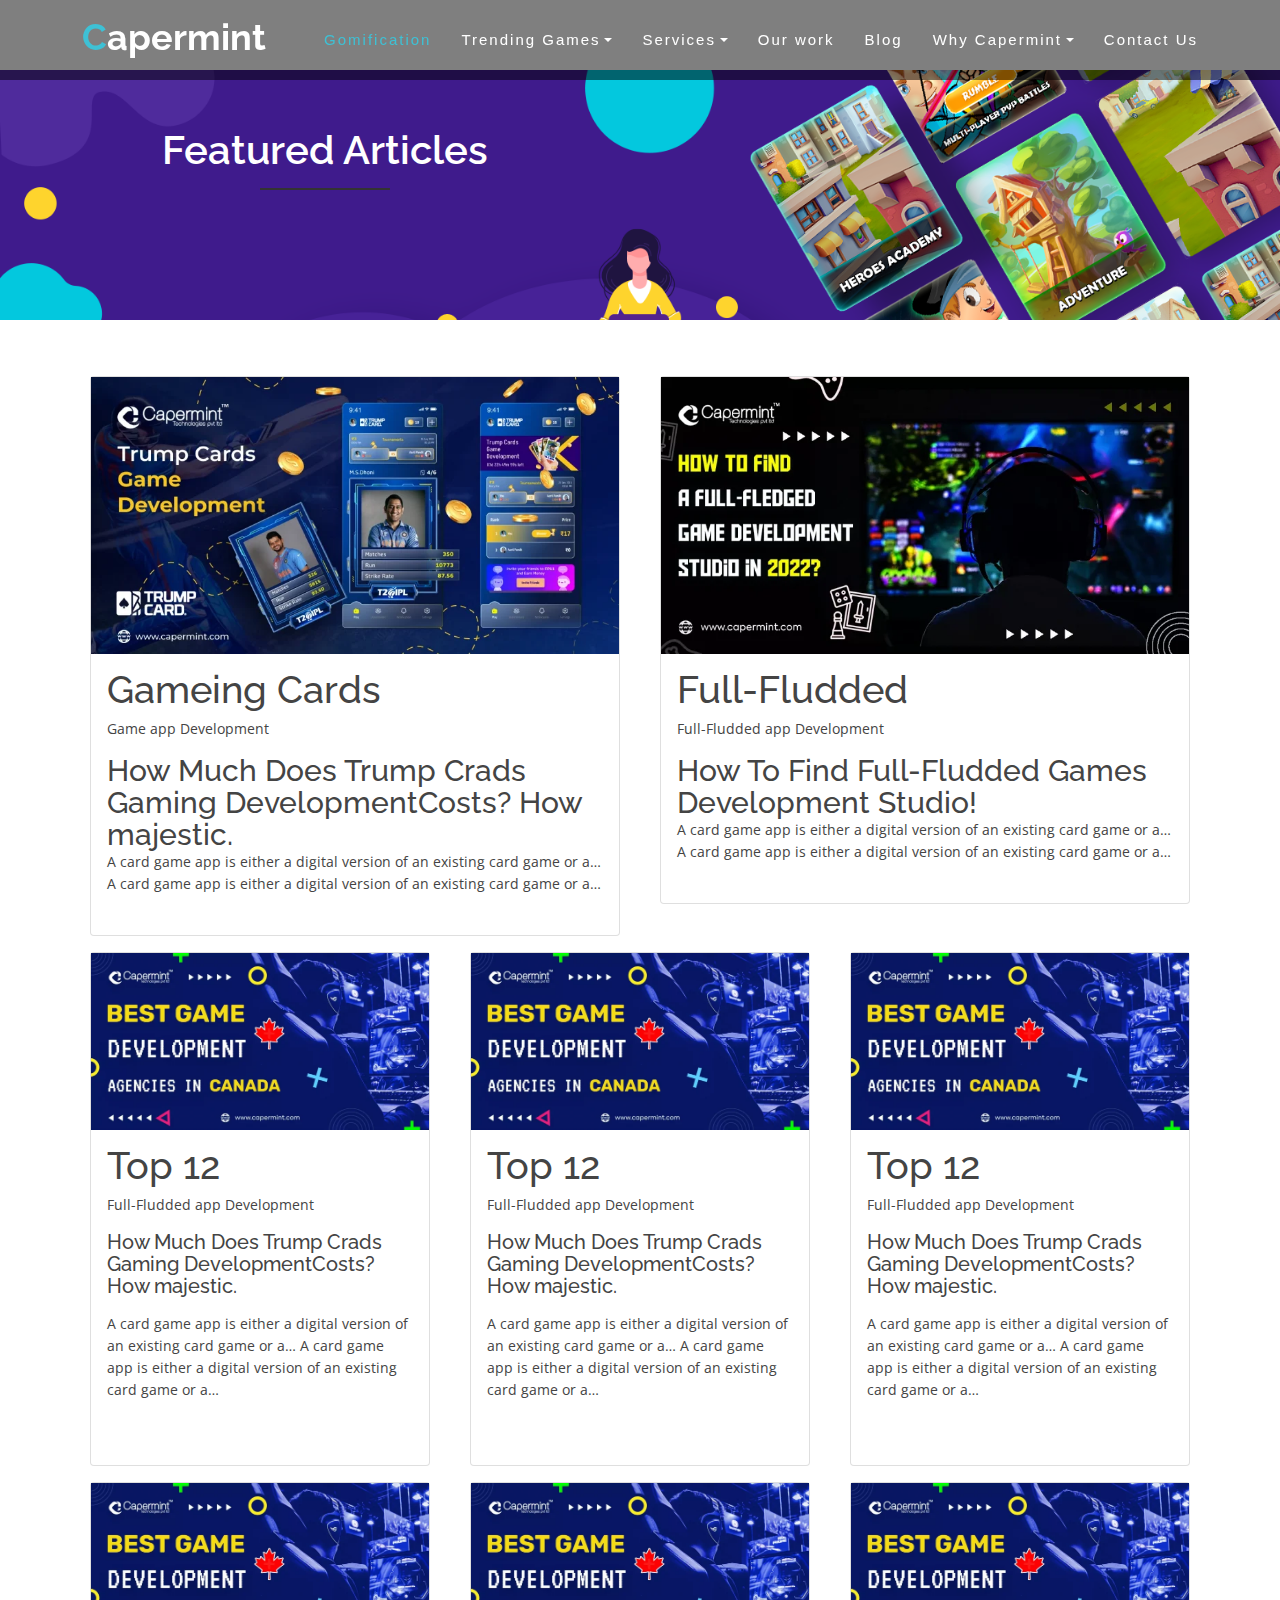
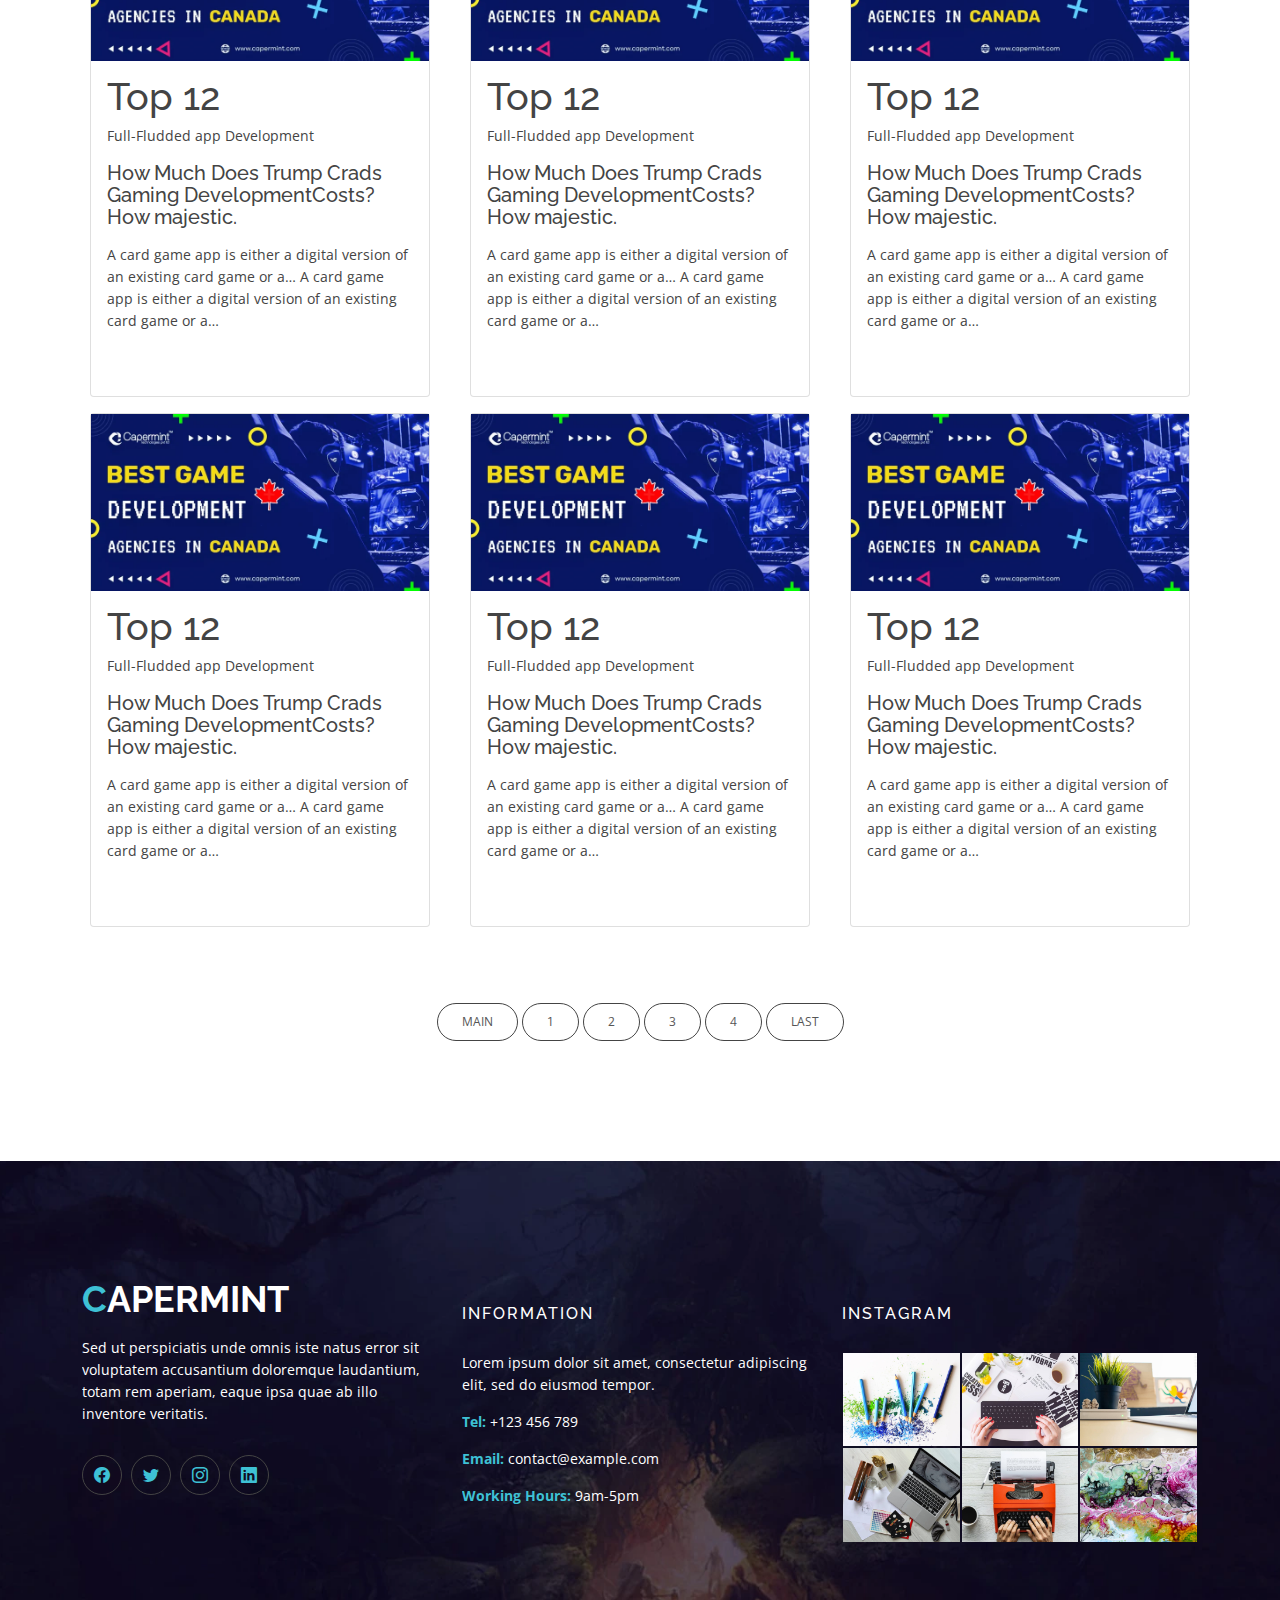
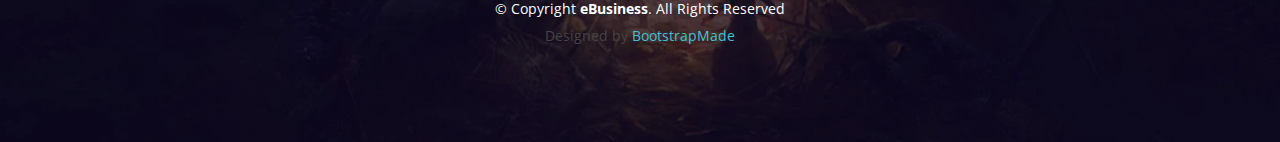
<file: blog4.html>
<!DOCTYPE html>
<html lang="en">

<head>
  <meta charset="utf-8">
  <meta content="width=device-width, initial-scale=1.0" name="viewport">

  <title>eBusiness Bootstrap Template - Index</title>
  <meta content="" name="description">
  <meta content="" name="keywords">

  <!-- Favicons -->
  <!-- <link href="assets/img/favicon.png" rel="icon">
  <link href="assets/img/apple-touch-icon.png" rel="apple-touch-icon"> -->

  <!-- Google Fonts -->
  <link href="https://fonts.googleapis.com/css?family=Open+Sans:300,400,400i,600,700|Raleway:300,400,400i,500,500i,700,800,900" rel="stylesheet">

  <!-- Vendor CSS Files -->
  <link href="assets/vendor/animate.css/animate.min.css" rel="stylesheet">
  <link href="assets/vendor/bootstrap/css/bootstrap.min.css" rel="stylesheet">
  <link href="assets/vendor/bootstrap-icons/bootstrap-icons.css" rel="stylesheet">
  <link href="assets/vendor/boxicons/css/boxicons.min.css" rel="stylesheet">
  <link href="assets/vendor/glightbox/css/glightbox.min.css" rel="stylesheet">
  <link href="assets/vendor/swiper/swiper-bundle.min.css" rel="stylesheet">

  <!-- Template Main CSS File -->
  <link href="assets/css/style.css" rel="stylesheet">

  <!-- =======================================================
  * Template Name: eBusiness - v4.7.0
  * Template URL: https://bootstrapmade.com/ebusiness-bootstrap-corporate-template/
  * Author: BootstrapMade.com
  * License: https://bootstrapmade.com/license/
  ======================================================== -->
</head>

<body>

 <!-- ======= Header ======= -->
 <header id="header" class="fixed-top d-flex align-items-center">
  <div class="container d-flex justify-content-between">

    <div class="logo">
      <h1><a href="index.html"><span>C</span>apermint</a></h1>
      <!-- Uncomment below if you prefer to use an image logo -->
      <!-- <a href="index.html"><img src="assets/img/logo.png" alt="" class="img-fluid"></a>-->
    </div>

    <nav id="navbar" class="navbar">
      <ul>
        <li><a class="nav-link scrollto active" href="gamification.html">Gomification</a></li>
        <!-- <li><a class="nav-link scrollto" href="#about">Trending GAmes</a></li> -->


        
        <!-- <li class="dropdown"><a href="#"><span>Trending Games</span> <i class="bi bi-chevron-down"></i></a> -->
        <li class="nav-item dropdown dropdown-hover position-static">
          <a class="nav-link dropdown-toggle" href="#" id="navbarDropdown" role="button"
            data-mdb-toggle="dropdown" aria-expanded="false">
            Trending Games
          </a>
          <!-- Dropdown menu -->
          <div class="dropdown-menu  mt-0" aria-labelledby="navbarDropdown" style="border-top-left-radius: 0;
                            border-top-right-radius: 0; background-color:white;">

            <div class="container">
              <div class="row my-4">

                <div class="col-md-6 col-lg-3 mb-3 mb-lg-0">
                  <div class="list-group list-group-flush">
                    <a href="" id="list-head" class="list-group-item list-group-item-action">Lorem ipsum</a>
                    <a href="" class="list-group-item list-group-item-action">Dolor sit</a>
                    <a href="" class="list-group-item list-group-item-action">Amet consectetur</a>
                    <a href="" class="list-group-item list-group-item-action">Cras justo odio</a>
                    <a href="" class="list-group-item list-group-item-action">Adipisicing elit</a>
                    <a href="" class="list-group-item list-group-item-action">Adipisicing elit</a>
                  </div>
                </div>

                <div class="col-md-6 col-lg-3 mb-3 mb-lg-0">
                  <div class="list-group list-group-flush">
                    <a href="" id="list-head" class="list-group-item list-group-item-action">Explicabo voluptas</a>
                    <a href="" class="list-group-item list-group-item-action">Perspiciatis quo</a>
                    <a href="" class="list-group-item list-group-item-action">Cras justo odio</a>
                    <a href="" class="list-group-item list-group-item-action">Laudantium maiores</a>
                    <a href="" class="list-group-item list-group-item-action">Provident dolor</a>
                    <a href="" class="list-group-item list-group-item-action">Adipisicing elit</a>
                  </div>
                </div>

                <div class="col-md-6 col-lg-3 mb-3 mb-md-0">
                  <div class="list-group list-group-flush">
                    <a href="" id="list-head" class="list-group-item list-group-item-action">Iste quaerato</a>
                    <a href="" class="list-group-item list-group-item-action">Cras justo odio</a>
                    <a href="" class="list-group-item list-group-item-action">Est iure</a>
                    <a href="" class="list-group-item list-group-item-action">Praesentium</a>
                    <a href="" class="list-group-item list-group-item-action">Laboriosam</a>
                    <a href="" class="list-group-item list-group-item-action">Adipisicing elit</a>
                  </div>
                </div>

                <div class="col-md-6 col-lg-3">
                  <div class="list-group list-group-flush">
                    <a href="" id="list-head" class="list-group-item list-group-item-action">Cras justo odio</a>
                    <a href="" class="list-group-item list-group-item-action">Saepe</a>
                    <a href="" class="list-group-item list-group-item-action">Vel alias</a>
                    <a href="" class="list-group-item list-group-item-action">Sunt doloribus</a>
                    <a href="" class="list-group-item list-group-item-action">Cum dolores</a>
                    <a href="" class="list-group-item list-group-item-action">Adipisicing elit</a>
                  </div>
                </div>

                <!-- <div class="col-md-6 col-lg-2">
                  <div class="list-group list-group-flush">
                    <a href="" id="list-head" class="list-group-item list-group-item-action">Cras justo odio</a>
                    <a href="" class="list-group-item list-group-item-action">Saepe</a>
                    <a href="" class="list-group-item list-group-item-action">Vel alias</a>
                    <a href="" class="list-group-item list-group-item-action">Sunt doloribus</a>
                    <a href="" class="list-group-item list-group-item-action">Cum dolores</a>
                    <a href="" class="list-group-item list-group-item-action">Adipisicing elit</a>
                  </div>
                </div>

                <div class="col-md-6 col-lg-2">
                  <div class="list-group list-group-flush">
                    <a href="" id="list-head" class="list-group-item list-group-item-action">Cras justo odio</a>
                    <a href="" class="list-group-item list-group-item-action">Saepe</a>
                    <a href="" class="list-group-item list-group-item-action">Vel alias</a>
                    <a href="" class="list-group-item list-group-item-action">Sunt doloribus</a>
                    <a href="" class="list-group-item list-group-item-action">Cum dolores</a>
                    <a href="" class="list-group-item list-group-item-action">Adipisicing elit</a>
                  </div>
                </div> -->


              </div>
            </div>
          </div>
        </li>
        
        <li class="nav-item dropdown dropdown-hover position-static">
          <a class="nav-link dropdown-toggle" href="#" id="service"  role="button"
            data-mdb-toggle="dropdown" aria-expanded="false">
            Services
          </a>
          <!-- Dropdown menu -->
          <div class="dropdown-menu   mt-0" id="service-dropdown"  aria-labelledby="navbarDropdown"  style="border-top-left-radius: 0;
                            border-top-right-radius: 0; background-color: white;">

            <div class="container">
              <div class="row my-4">

                <div class="col-md-6 col-lg-3 mb-3 mb-lg-0">
                  <div class="list-group list-group-flush">
                    <a href="" id="list-head" class="list-group-item  list-group-item-action">Game Solution</a>
                    <a href="" class="list-group-item list-group-item-action">Dolor sit</a>
                    <a href="" class="list-group-item list-group-item-action">Amet consectetur</a>
                    <a href="" class="list-group-item list-group-item-action">Cras justo odio</a>
                    <a href="" class="list-group-item list-group-item-action">Adipisicing elit</a>
                    <a href="" class="list-group-item list-group-item-action">Adipisicing elit</a>
                  </div>
                </div>

                <div class="col-md-6 col-lg-3 mb-3 mb-lg-0">
                  <div class="list-group list-group-flush">
                    <a href="" id="list-head" class="list-group-item list-group-item-action">Explicabo voluptas</a>
                    <a href="" class="list-group-item list-group-item-action">Perspiciatis quo</a>
                    <a href="" class="list-group-item list-group-item-action">Cras justo odio</a>
                    <a href="" class="list-group-item list-group-item-action">Laudantium maiores</a>
                    <a href="" class="list-group-item list-group-item-action">Provident dolor</a>
                    <a href="" class="list-group-item list-group-item-action">Adipisicing elit</a>
                  </div>
                </div>

                <div class="col-md-6 col-lg-3 mb-3 mb-md-0">
                  <div class="list-group list-group-flush">
                    <a href="" id="list-head" class="list-group-item list-group-item-action">Iste quaerato</a>
                    <a href="" class="list-group-item list-group-item-action">Cras justo odio</a>
                    <a href="" class="list-group-item list-group-item-action">Est iure</a>
                    <a href="" class="list-group-item list-group-item-action">Praesentium</a>
                    <a href="" class="list-group-item list-group-item-action">Laboriosam</a>
                    <a href="" class="list-group-item list-group-item-action">Adipisicing elit</a>
                  </div>
                </div>

                <div class="col-md-6 col-lg-3">
                  <div class="list-group list-group-flush">
                    <a href="" id="list-head" class="list-group-item list-group-item-action">Cras justo odio</a>
                    <a href="" class="list-group-item list-group-item-action">Saepe</a>
                    <a href="" class="list-group-item list-group-item-action">Vel alias</a>
                    <a href="" class="list-group-item list-group-item-action">Sunt doloribus</a>
                    <a href="" class="list-group-item list-group-item-action">Cum dolores</a>
                    <a href="" class="list-group-item list-group-item-action">Adipisicing elit</a>
                  </div>
                </div>                 


              </div>
            </div>
          </div>
        </li>
        
        <li><a class="nav-link scrollto" href="design.html">Our work</a></li>
        <li><a href="blog.html">Blog</a></li>

        <li class="nav-item dropdown dropdown-hover position-static">
          <a class="nav-link dropdown-toggle" href="#" id="navbarDropdown" role="button"
            data-mdb-toggle="dropdown" aria-expanded="false">
            Why Capermint
          </a>
          <!-- Dropdown menu -->
          <div id="menu-drop" class="dropdown-menu  mt-0" aria-labelledby="navbarDropdown" style="border-top-left-radius: 0;
                            border-top-right-radius: 0; background-color: white;">

            <div class="container">
              <div class="row my-4">

                <div class="col-md-6 col-lg-12 mb-3 mb-lg-0">
                  <div id="list-gp" class="list-group list-group-flush">
                     <a href="" id="list-head" class="list-group-item list-group-item-action">Lorem ipsum</a>
                    <a href="" id="list-head1" class="list-group-item list-group-item-action">Dolor sit</a>
                    <a href=""  id="list-head1" class="list-group-item list-group-item-action">Amet consectetur</a>
                    <a href=""  id="list-head1" class="list-group-item list-group-item-action">Cras justo odio</a>
                    <a href="" id="list-head1" class="list-group-item list-group-item-action">Adipisicing elit</a>
                  </div>
                </div>
              </div>
            </div>
          </div>
        </li>        

        </li>
        
        <li><a class="nav-link scrollto" href="contact.html">Contact Us</a></li>
      </ul>
      <i class="bi bi-list mobile-nav-toggle"></i>
    </nav><!-- .navbar -->

  </div>
</header><!-- End Header -->



  <div id="blog" class="portfolio-area area-padding fix">
    <div class="container-fluid">
      <div class="row blog-banner">
        <div class="col-lg-12 col-md-12 col-sm-12 col-xs-12">
          <div class="section-headline">
            <h2 class="blog-h2" id="blog-heading">Featured Articles</h2>
          </div> 
        </div>
      </div>
    </div>

      <div class="container">
        <div class="row">
          <div class="col-md-12 col-sm-12 col-xs-12" >
            <div class="row my-5">
              <div class="col-md-6 col-sm-6 col-xs-12">
                <div class="card m-2" >
                  <img src="assets/img/blog/blog2.webp" alt=""/>
                  <div class="card-body">
                    <h2 class="card-title">Gameing Cards</h2>
                    <a href="#"><p>Game app Development</p></a>
                    <a href="#"><h3 class="card-text">How Much Does Trump Crads Gaming DevelopmentCosts? How majestic.</h3></a>
                    <p class="card-text mb-4">A card game app is either a digital version of an existing card game or a…
                      A card game app is either a digital version of an existing card game or a…
                    </p>
                    
                  </div>
                </div>
               </div>
               <div class="col-md-6 col-sm-4 col-xs-12">
                <div class="card m-2" >
                  <img src="assets/img/blog/blog3.webp" alt=""/>
                  <div class="card-body">
                    <h2 class="card-title">Full-Fludded</h2>
                    <a href="#"><p>Full-Fludded app Development</p></a>
                    <a><h3 class="card-text">How To Find Full-Fludded Games Development Studio!</h3></a>
                    <p class="card-text mb-4">A card game app is either a digital version of an existing card game or a…
                      A card game app is either a digital version of an existing card game or a…
                    </p>
                   
                  </div>
                </div>
               </div>
               <div class="col-md-4 col-sm-4 col-xs-12">
                <div class="card m-2" >
                  <img src="assets/img/blog/blog4.webp" alt=""/>
                  <div class="card-body">
                    <h2 class="card-title">Top 12</h2>
                    <a href="#"><p>Full-Fludded app Development</p></a>
                    <a href="#"><h5 class="card-text mb-3">How Much Does Trump Crads Gaming DevelopmentCosts? How majestic.</h5></a>
                    <p class="card-text mb-5">A card game app is either a digital version of an existing card game or a…
                      A card game app is either a digital version of an existing card game or a…
                    </p>
                    
                  </div>
                </div>
               </div>

               <div class="col-md-4 col-sm-4 col-xs-12">
                <div class="card m-2" >
                  <img src="assets/img/blog/blog4.webp" alt=""/>
                  <div class="card-body">
                    <h2 class="card-title">Top 12</h2>
                    <a href="#"><p>Full-Fludded app Development</p></a>
                    <a href="#"><h5 class="card-text mb-3">How Much Does Trump Crads Gaming DevelopmentCosts? How majestic.</h5></a>
                    <p class="card-text mb-5">A card game app is either a digital version of an existing card game or a…
                      A card game app is either a digital version of an existing card game or a…
                    </p>
                    
                  </div>
                </div>
               </div>

               <div class="col-md-4 col-sm-4 col-xs-12">
                <div class="card m-2" >
                  <img src="assets/img/blog/blog4.webp" alt=""/>
                  <div class="card-body">
                    <h2 class="card-title">Top 12</h2>
                    <a href="#"><p>Full-Fludded app Development</p></a>
                    <a href="#"><h5 class="card-text mb-3">How Much Does Trump Crads Gaming DevelopmentCosts? How majestic.</h5></a>
                    <p class="card-text mb-5">A card game app is either a digital version of an existing card game or a…
                      A card game app is either a digital version of an existing card game or a…
                    </p>
                    
                  </div>
                </div>
               </div>

               <div class="col-md-4 col-sm-4 col-xs-12">
                <div class="card m-2" >
                  <img src="assets/img/blog/blog4.webp" alt=""/>
                  <div class="card-body">
                    <h2 class="card-title">Top 12</h2>
                    <a href="#"><p>Full-Fludded app Development</p></a>
                    <a href="#"><h5 class="card-text mb-3">How Much Does Trump Crads Gaming DevelopmentCosts? How majestic.</h5></a>
                    <p class="card-text mb-5">A card game app is either a digital version of an existing card game or a…
                      A card game app is either a digital version of an existing card game or a…
                    </p>
                    
                  </div>
                </div>
               </div>

               <div class="col-md-4 col-sm-4 col-xs-12">
                <div class="card m-2" >
                  <img src="assets/img/blog/blog4.webp" alt=""/>
                  <div class="card-body">
                    <h2 class="card-title">Top 12</h2>
                    <a href="#"><p>Full-Fludded app Development</p></a>
                    <a href="#"><h5 class="card-text mb-3">How Much Does Trump Crads Gaming DevelopmentCosts? How majestic.</h5></a>
                    <p class="card-text mb-5">A card game app is either a digital version of an existing card game or a…
                      A card game app is either a digital version of an existing card game or a…
                    </p>
                    
                  </div>
                </div>
               </div>

               <div class="col-md-4 col-sm-4 col-xs-12">
                <div class="card m-2" >
                  <img src="assets/img/blog/blog4.webp" alt=""/>
                  <div class="card-body">
                    <h2 class="card-title">Top 12</h2>
                    <a href="#"><p>Full-Fludded app Development</p></a>
                    <a href="#"><h5 class="card-text mb-3">How Much Does Trump Crads Gaming DevelopmentCosts? How majestic.</h5></a>
                    <p class="card-text mb-5">A card game app is either a digital version of an existing card game or a…
                      A card game app is either a digital version of an existing card game or a…
                    </p>
                    
                  </div>
                </div>
               </div>

               <div class="col-md-4 col-sm-4 col-xs-12">
                <div class="card m-2" >
                  <img src="assets/img/blog/blog4.webp" alt=""/>
                  <div class="card-body">
                    <h2 class="card-title">Top 12</h2>
                    <a href="#"><p>Full-Fludded app Development</p></a>
                    <a href="#"><h5 class="card-text mb-3">How Much Does Trump Crads Gaming DevelopmentCosts? How majestic.</h5></a>
                    <p class="card-text mb-5">A card game app is either a digital version of an existing card game or a…
                      A card game app is either a digital version of an existing card game or a…
                    </p>
                    
                  </div>
                </div>
               </div>

               <div class="col-md-4 col-sm-4 col-xs-12">
                <div class="card m-2" >
                  <img src="assets/img/blog/blog4.webp" alt=""/>
                  <div class="card-body">
                    <h2 class="card-title">Top 12</h2>
                    <a href="#"><p>Full-Fludded app Development</p></a>
                    <a href="#"><h5 class="card-text mb-3">How Much Does Trump Crads Gaming DevelopmentCosts? How majestic.</h5></a>
                    <p class="card-text mb-5">A card game app is either a digital version of an existing card game or a…
                      A card game app is either a digital version of an existing card game or a…
                    </p>
                    
                  </div>
                </div>
               </div>

               <div class="col-md-4 col-sm-4 col-xs-12">
                <div class="card m-2" >
                  <img src="assets/img/blog/blog4.webp" alt=""/>
                  <div class="card-body">
                    <h2 class="card-title">Top 12</h2>
                    <a href="#"><p>Full-Fludded app Development</p></a>
                    <a href="#"><h5 class="card-text mb-3">How Much Does Trump Crads Gaming DevelopmentCosts? How majestic.</h5></a>
                    <p class="card-text mb-5">A card game app is either a digital version of an existing card game or a…
                      A card game app is either a digital version of an existing card game or a…
                    </p>
                    
                  </div>
                </div>
               </div>



            </div>
            <div class="row wesome-project-1 fix">
              <!-- Start Portfolio -page -->
              <div class="col-lg-12 col-md-12 col-sm-12 col-xs-12">
                <ul id="blog-flters">
                  <a href="blog.html"><li data-filter="*" class="filter-active">Main</li></a>
                 <a href="blog1.html"><li>1</li></a> 
                 <a href="blog2.html"><li>2</li></a>
                 <a href="blog3.html"><li>3</li></a>
                 <a href="#"><li>4</li></a>
                 <a href="blog-last.html"><li data-filter="*" class="filter-active">Last</li></a>
                </ul>
              </div>
            </div>
            
          </div>


        </div>
      </div>


  </div><!-- End Portfolio Section -->


  <footer>
    <div class="footer-area">
      <div class="container">
        <div class="row">
          <div class="col-md-4">
            <div class="footer-content">
              <div class="footer-head">
                <div class="footer-logo">
                  <h2><span>C</span>APERMINT</h2>
                </div>

                <p>Sed ut perspiciatis unde omnis iste natus error sit voluptatem accusantium doloremque laudantium, totam rem aperiam, eaque ipsa quae ab illo inventore veritatis.</p>
                <div class="footer-icons">
                  <ul>
                    <li>
                      <a href="#"><i class="bi bi-facebook"></i></a>
                    </li>
                    <li>
                      <a href="#"><i class="bi bi-twitter"></i></a>
                    </li>
                    <li>
                      <a href="#"><i  class="bi bi-instagram"></i></a>
                    </li>
                    <li>
                      <a href="#"><i class="bi bi-linkedin"></i></a>
                    </li>
                  </ul>
                </div>
              </div>
            </div>
          </div>
          <!-- end single footer -->
          <div class="col-md-4">
            <div class="footer-content">
              <div class="footer-head">
                <h4>information</h4>
                <p>
                  Lorem ipsum dolor sit amet, consectetur adipiscing elit, sed do eiusmod tempor.
                </p>
                <div class="footer-contacts">
                  <p><span>Tel:</span> +123 456 789</p>
                  <p><span>Email:</span> contact@example.com</p>
                  <p><span>Working Hours:</span> 9am-5pm</p>
                </div>
              </div>
            </div>
          </div>
          <!-- end single footer -->
          <div class="col-md-4">
            <div class="footer-content">
              <div class="footer-head">
                <h4>Instagram</h4>
                <div class="flicker-img">
                  <a href="#"><img src="assets/img/portfolio/1.jpg" alt=""></a>
                  <a href="#"><img src="assets/img/portfolio/2.jpg" alt=""></a>
                  <a href="#"><img src="assets/img/portfolio/3.jpg" alt=""></a>
                  <a href="#"><img src="assets/img/portfolio/4.jpg" alt=""></a>
                  <a href="#"><img src="assets/img/portfolio/5.jpg" alt=""></a>
                  <a href="#"><img src="assets/img/portfolio/6.jpg" alt=""></a>
                </div>
              </div>
            </div>
          </div>
        </div>
      </div>
    </div>
    <div class="footer-area-bottom">
      <div class="container">
        <div class="row">
          <div class="col-md-12 col-sm-12 col-xs-12">
            <div class="copyright text-center">
              <p>
                &copy; Copyright <strong>eBusiness</strong>. All Rights Reserved
              </p>
            </div>
            <div class="credits">
              <!--
              All the links in the footer should remain intact.
              You can delete the links only if you purchased the pro version.
              Licensing information: https://bootstrapmade.com/license/
              Purchase the pro version with working PHP/AJAX contact form: https://bootstrapmade.com/buy/?theme=eBusiness
            -->
              Designed by <a href="https://bootstrapmade.com/">BootstrapMade</a>
            </div>
          </div>
        </div>
      </div>
    </div>
  </footer><!-- End  Footer -->

  <div id="preloader"></div>
  <a href="#" class="back-to-top d-flex align-items-center justify-content-center"><i class="bi bi-arrow-up-short"></i></a>

  <!-- Vendor JS Files -->
  <script src="assets/vendor/bootstrap/js/bootstrap.bundle.min.js"></script>
  <script src="assets/vendor/glightbox/js/glightbox.min.js"></script>
  <script src="assets/vendor/isotope-layout/isotope.pkgd.min.js"></script>
  <script src="assets/vendor/swiper/swiper-bundle.min.js"></script>
  <script src="assets/vendor/php-email-form/validate.js"></script>

  <!-- Template Main JS File -->
  <script src="assets/js/main.js"></script>

</body>

</html>
</file>
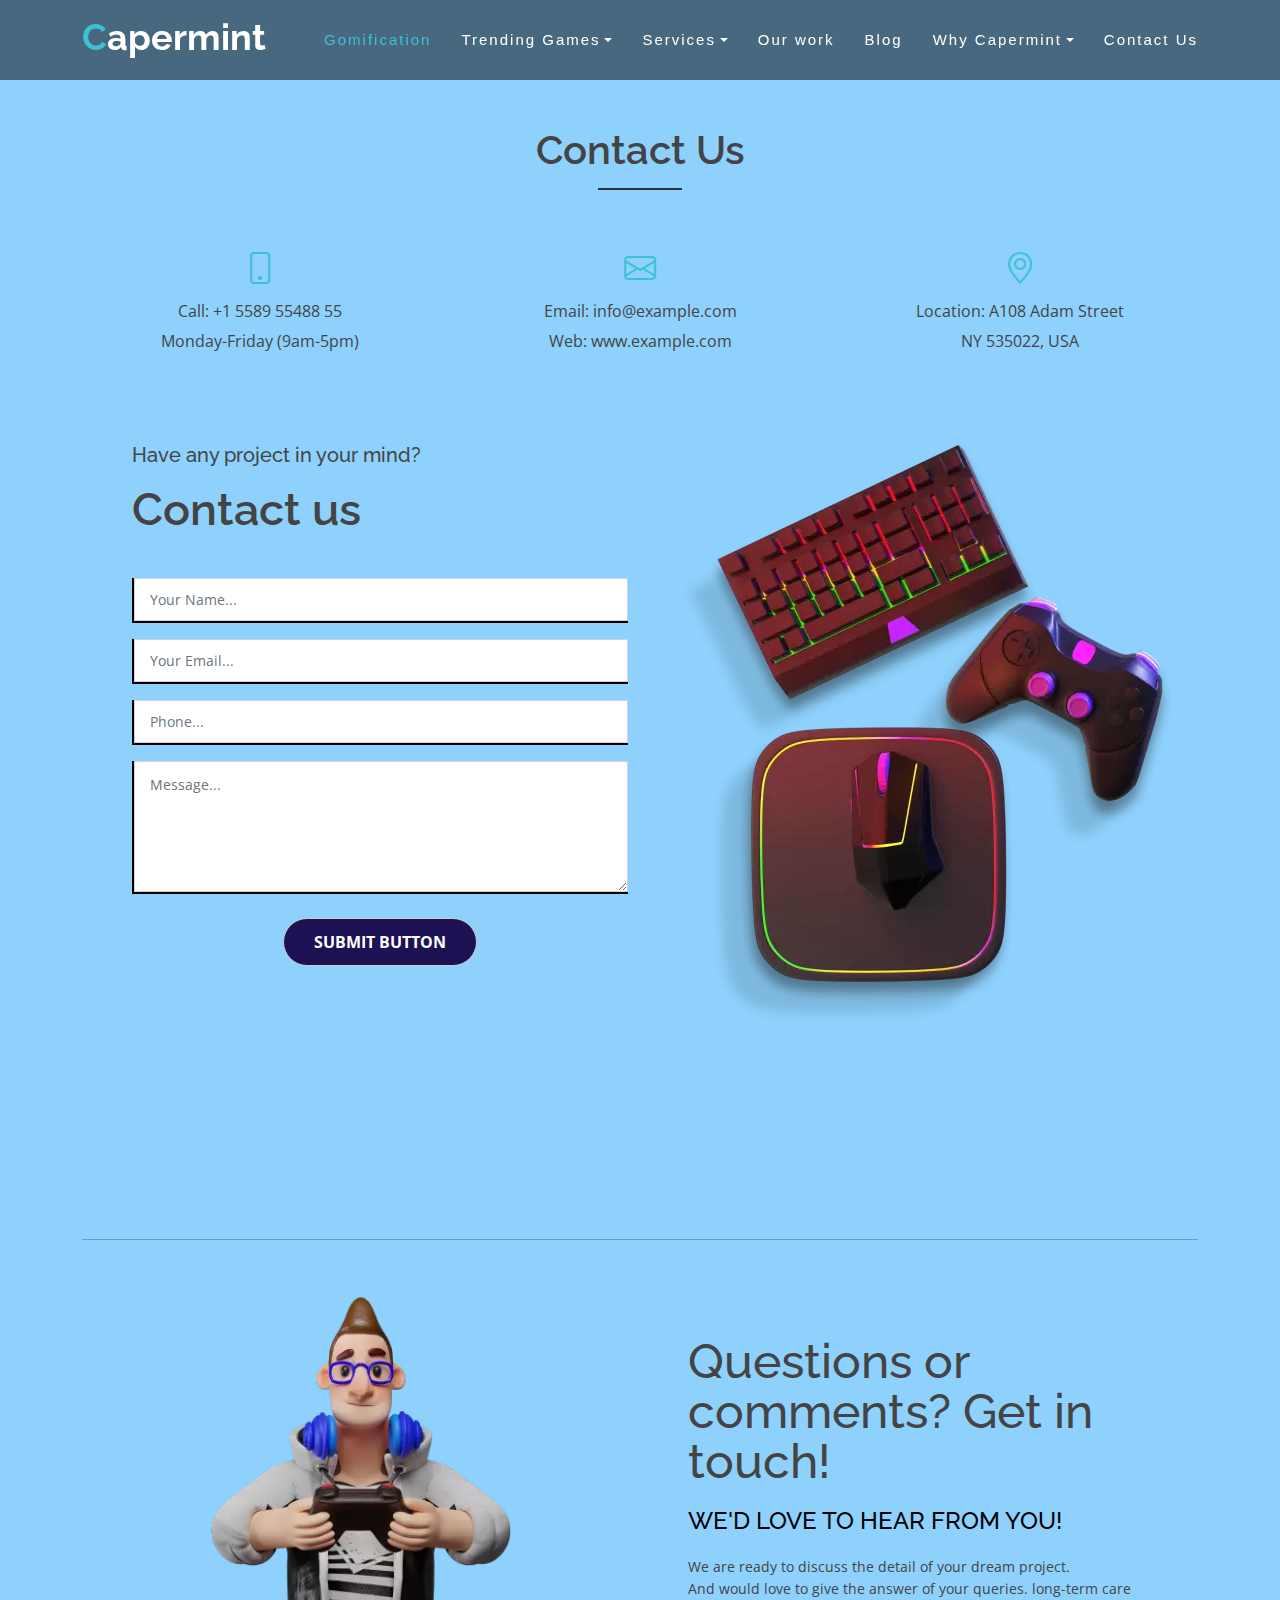
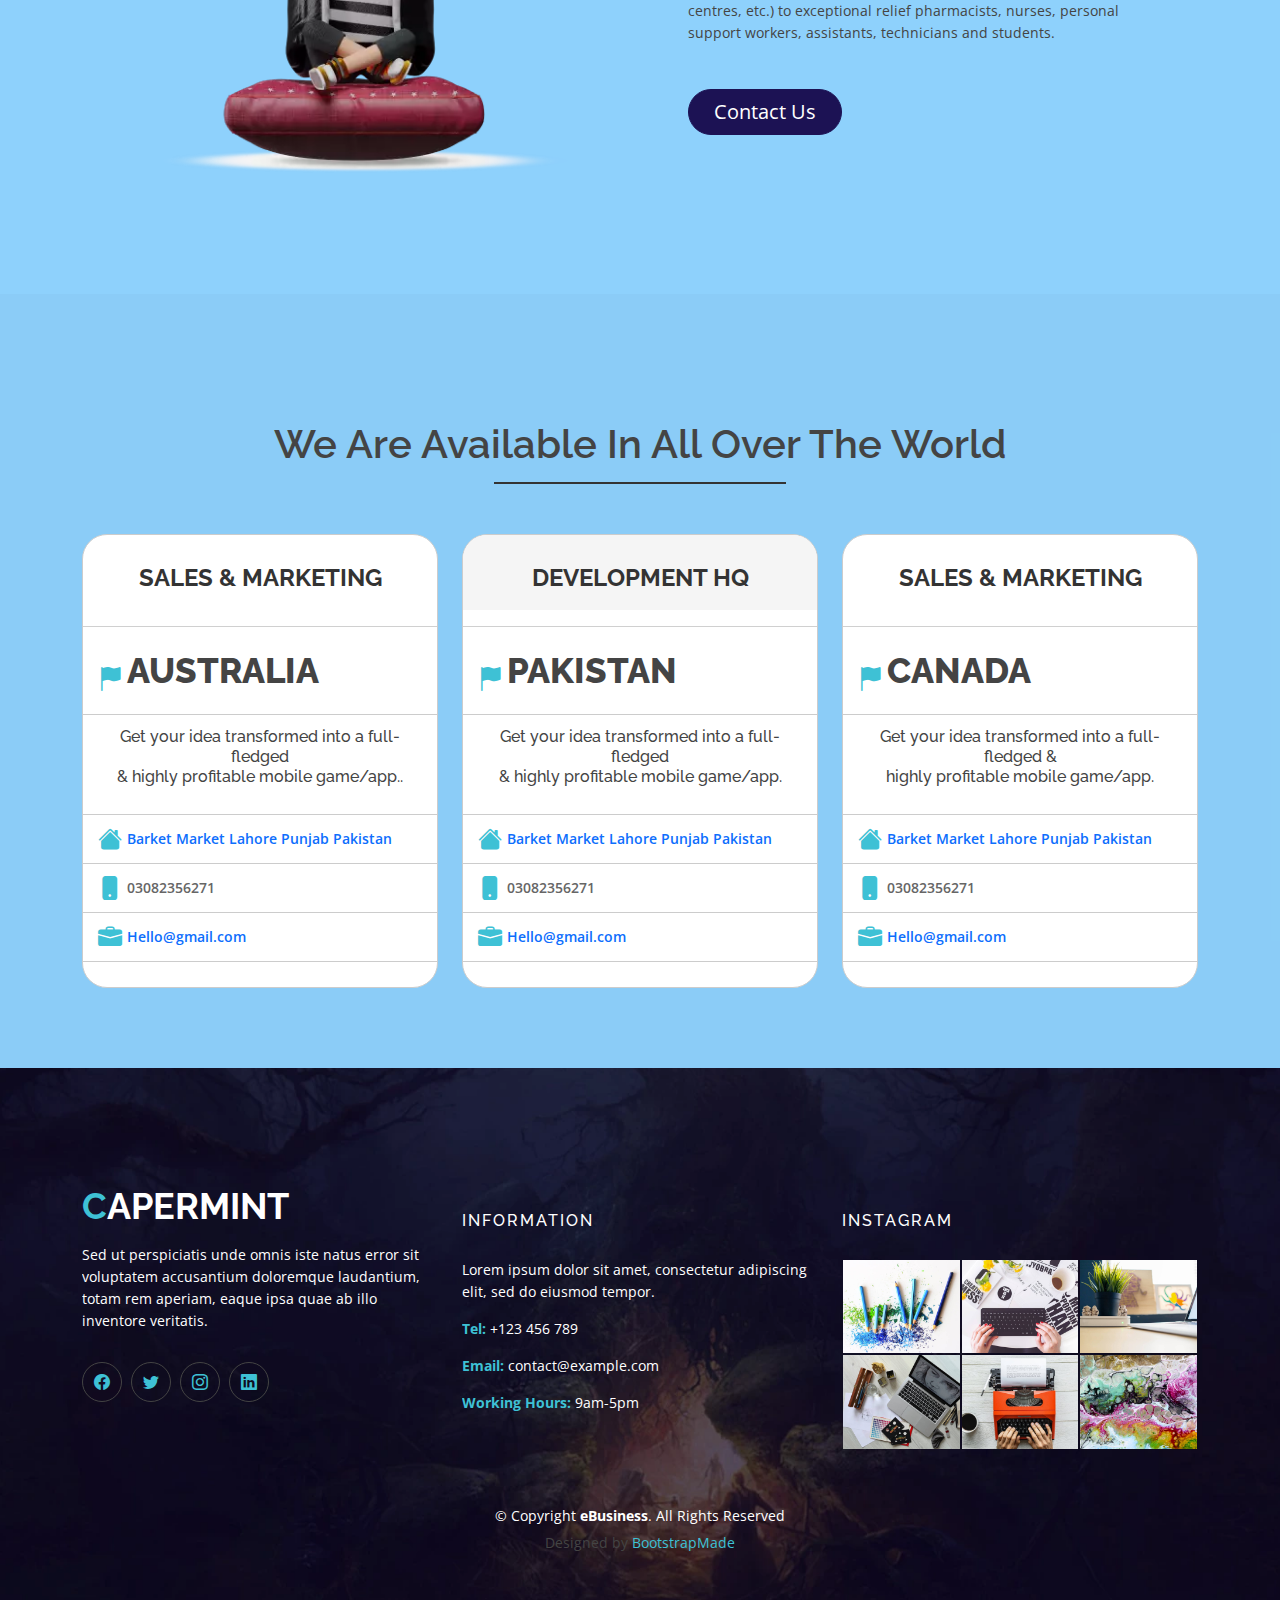
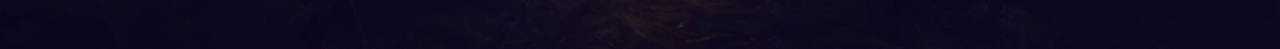
<file: contact.html>
<!DOCTYPE html>
<html lang="en">

<head>
  <meta charset="utf-8">
  <meta content="width=device-width, initial-scale=1.0" name="viewport">

  <title>eBusiness Bootstrap Template - Index</title>
  <meta content="" name="description">
  <meta content="" name="keywords">

  <!-- Favicons -->
  <!-- <link href="assets/img/favicon.png" rel="icon">
  <link href="assets/img/apple-touch-icon.png" rel="apple-touch-icon"> -->

  <!-- Google Fonts -->
  <link href="https://fonts.googleapis.com/css?family=Open+Sans:300,400,400i,600,700|Raleway:300,400,400i,500,500i,700,800,900" rel="stylesheet">

  <!-- Vendor CSS Files -->
  <link href="assets/vendor/animate.css/animate.min.css" rel="stylesheet">
  <link href="assets/vendor/bootstrap/css/bootstrap.min.css" rel="stylesheet">
  <link href="assets/vendor/bootstrap-icons/bootstrap-icons.css" rel="stylesheet">
  <link href="assets/vendor/boxicons/css/boxicons.min.css" rel="stylesheet">
  <link href="assets/vendor/glightbox/css/glightbox.min.css" rel="stylesheet">
  <link href="assets/vendor/swiper/swiper-bundle.min.css" rel="stylesheet">

  <!-- Template Main CSS File -->
  <link href="assets/css/style.css" rel="stylesheet">

  <!-- =======================================================
  * Template Name: eBusiness - v4.7.0
  * Template URL: https://bootstrapmade.com/ebusiness-bootstrap-corporate-template/
  * Author: BootstrapMade.com
  * License: https://bootstrapmade.com/license/
  ======================================================== -->
</head>

<body>

 <!-- ======= Header ======= -->
 <header id="header" class="fixed-top d-flex align-items-center">
  <div class="container d-flex justify-content-between">

    <div class="logo">
      <h1><a href="index.html"><span>C</span>apermint</a></h1>
      <!-- Uncomment below if you prefer to use an image logo -->
      <!-- <a href="index.html"><img src="assets/img/logo.png" alt="" class="img-fluid"></a>-->
    </div>

    <nav id="navbar" class="navbar">
      <ul>
        <li><a class="nav-link scrollto active" href="gamification.html">Gomification</a></li>
        <!-- <li><a class="nav-link scrollto" href="#about">Trending GAmes</a></li> -->


        
        <!-- <li class="dropdown"><a href="#"><span>Trending Games</span> <i class="bi bi-chevron-down"></i></a> -->
        <li class="nav-item dropdown dropdown-hover position-static">
          <a class="nav-link dropdown-toggle" href="#" id="navbarDropdown" role="button"
            data-mdb-toggle="dropdown" aria-expanded="false">
            Trending Games
          </a>
          <!-- Dropdown menu -->
          <div class="dropdown-menu  mt-0" aria-labelledby="navbarDropdown" style="border-top-left-radius: 0;
                            border-top-right-radius: 0; background-color:white;">

            <div class="container">
              <div class="row my-4">

                <div class="col-md-6 col-lg-3 mb-3 mb-lg-0">
                  <div class="list-group list-group-flush">
                    <a href="" id="list-head" class="list-group-item list-group-item-action">Lorem ipsum</a>
                    <a href="" class="list-group-item list-group-item-action">Dolor sit</a>
                    <a href="" class="list-group-item list-group-item-action">Amet consectetur</a>
                    <a href="" class="list-group-item list-group-item-action">Cras justo odio</a>
                    <a href="" class="list-group-item list-group-item-action">Adipisicing elit</a>
                    <a href="" class="list-group-item list-group-item-action">Adipisicing elit</a>
                  </div>
                </div>

                <div class="col-md-6 col-lg-3 mb-3 mb-lg-0">
                  <div class="list-group list-group-flush">
                    <a href="" id="list-head" class="list-group-item list-group-item-action">Explicabo voluptas</a>
                    <a href="" class="list-group-item list-group-item-action">Perspiciatis quo</a>
                    <a href="" class="list-group-item list-group-item-action">Cras justo odio</a>
                    <a href="" class="list-group-item list-group-item-action">Laudantium maiores</a>
                    <a href="" class="list-group-item list-group-item-action">Provident dolor</a>
                    <a href="" class="list-group-item list-group-item-action">Adipisicing elit</a>
                  </div>
                </div>

                <div class="col-md-6 col-lg-3 mb-3 mb-md-0">
                  <div class="list-group list-group-flush">
                    <a href="" id="list-head" class="list-group-item list-group-item-action">Iste quaerato</a>
                    <a href="" class="list-group-item list-group-item-action">Cras justo odio</a>
                    <a href="" class="list-group-item list-group-item-action">Est iure</a>
                    <a href="" class="list-group-item list-group-item-action">Praesentium</a>
                    <a href="" class="list-group-item list-group-item-action">Laboriosam</a>
                    <a href="" class="list-group-item list-group-item-action">Adipisicing elit</a>
                  </div>
                </div>

                <div class="col-md-6 col-lg-3">
                  <div class="list-group list-group-flush">
                    <a href="" id="list-head" class="list-group-item list-group-item-action">Cras justo odio</a>
                    <a href="" class="list-group-item list-group-item-action">Saepe</a>
                    <a href="" class="list-group-item list-group-item-action">Vel alias</a>
                    <a href="" class="list-group-item list-group-item-action">Sunt doloribus</a>
                    <a href="" class="list-group-item list-group-item-action">Cum dolores</a>
                    <a href="" class="list-group-item list-group-item-action">Adipisicing elit</a>
                  </div>
                </div>

                <!-- <div class="col-md-6 col-lg-2">
                  <div class="list-group list-group-flush">
                    <a href="" id="list-head" class="list-group-item list-group-item-action">Cras justo odio</a>
                    <a href="" class="list-group-item list-group-item-action">Saepe</a>
                    <a href="" class="list-group-item list-group-item-action">Vel alias</a>
                    <a href="" class="list-group-item list-group-item-action">Sunt doloribus</a>
                    <a href="" class="list-group-item list-group-item-action">Cum dolores</a>
                    <a href="" class="list-group-item list-group-item-action">Adipisicing elit</a>
                  </div>
                </div>

                <div class="col-md-6 col-lg-2">
                  <div class="list-group list-group-flush">
                    <a href="" id="list-head" class="list-group-item list-group-item-action">Cras justo odio</a>
                    <a href="" class="list-group-item list-group-item-action">Saepe</a>
                    <a href="" class="list-group-item list-group-item-action">Vel alias</a>
                    <a href="" class="list-group-item list-group-item-action">Sunt doloribus</a>
                    <a href="" class="list-group-item list-group-item-action">Cum dolores</a>
                    <a href="" class="list-group-item list-group-item-action">Adipisicing elit</a>
                  </div>
                </div> -->


              </div>
            </div>
          </div>
        </li>
        
        <li class="nav-item dropdown dropdown-hover position-static">
          <a class="nav-link dropdown-toggle" href="#" id="service"  role="button"
            data-mdb-toggle="dropdown" aria-expanded="false">
            Services
          </a>
          <!-- Dropdown menu -->
          <div class="dropdown-menu   mt-0" id="service-dropdown"  aria-labelledby="navbarDropdown"  style="border-top-left-radius: 0;
                            border-top-right-radius: 0; background-color: white;">

            <div class="container">
              <div class="row my-4">

                <div class="col-md-6 col-lg-3 mb-3 mb-lg-0">
                  <div class="list-group list-group-flush">
                    <a href="" id="list-head" class="list-group-item  list-group-item-action">Game Solution</a>
                    <a href="" class="list-group-item list-group-item-action">Dolor sit</a>
                    <a href="" class="list-group-item list-group-item-action">Amet consectetur</a>
                    <a href="" class="list-group-item list-group-item-action">Cras justo odio</a>
                    <a href="" class="list-group-item list-group-item-action">Adipisicing elit</a>
                    <a href="" class="list-group-item list-group-item-action">Adipisicing elit</a>
                  </div>
                </div>

                <div class="col-md-6 col-lg-3 mb-3 mb-lg-0">
                  <div class="list-group list-group-flush">
                    <a href="" id="list-head" class="list-group-item list-group-item-action">Explicabo voluptas</a>
                    <a href="" class="list-group-item list-group-item-action">Perspiciatis quo</a>
                    <a href="" class="list-group-item list-group-item-action">Cras justo odio</a>
                    <a href="" class="list-group-item list-group-item-action">Laudantium maiores</a>
                    <a href="" class="list-group-item list-group-item-action">Provident dolor</a>
                    <a href="" class="list-group-item list-group-item-action">Adipisicing elit</a>
                  </div>
                </div>

                <div class="col-md-6 col-lg-3 mb-3 mb-md-0">
                  <div class="list-group list-group-flush">
                    <a href="" id="list-head" class="list-group-item list-group-item-action">Iste quaerato</a>
                    <a href="" class="list-group-item list-group-item-action">Cras justo odio</a>
                    <a href="" class="list-group-item list-group-item-action">Est iure</a>
                    <a href="" class="list-group-item list-group-item-action">Praesentium</a>
                    <a href="" class="list-group-item list-group-item-action">Laboriosam</a>
                    <a href="" class="list-group-item list-group-item-action">Adipisicing elit</a>
                  </div>
                </div>

                <div class="col-md-6 col-lg-3">
                  <div class="list-group list-group-flush">
                    <a href="" id="list-head" class="list-group-item list-group-item-action">Cras justo odio</a>
                    <a href="" class="list-group-item list-group-item-action">Saepe</a>
                    <a href="" class="list-group-item list-group-item-action">Vel alias</a>
                    <a href="" class="list-group-item list-group-item-action">Sunt doloribus</a>
                    <a href="" class="list-group-item list-group-item-action">Cum dolores</a>
                    <a href="" class="list-group-item list-group-item-action">Adipisicing elit</a>
                  </div>
                </div>                 


              </div>
            </div>
          </div>
        </li>
        
        <li><a class="nav-link scrollto" href="design.html">Our work</a></li>
        <li><a href="blog.html">Blog</a></li>

        <li class="nav-item dropdown dropdown-hover position-static">
          <a class="nav-link dropdown-toggle" href="#" id="navbarDropdown" role="button"
            data-mdb-toggle="dropdown" aria-expanded="false">
            Why Capermint
          </a>
          <!-- Dropdown menu -->
          <div id="menu-drop" class="dropdown-menu  mt-0" aria-labelledby="navbarDropdown" style="border-top-left-radius: 0;
                            border-top-right-radius: 0; background-color: white;">

            <div class="container">
              <div class="row my-4">

                <div class="col-md-6 col-lg-12 mb-3 mb-lg-0">
                  <div id="list-gp" class="list-group list-group-flush">
                     <a href="" id="list-head" class="list-group-item list-group-item-action">Lorem ipsum</a>
                    <a href="" id="list-head1" class="list-group-item list-group-item-action">Dolor sit</a>
                    <a href=""  id="list-head1" class="list-group-item list-group-item-action">Amet consectetur</a>
                    <a href=""  id="list-head1" class="list-group-item list-group-item-action">Cras justo odio</a>
                    <a href="" id="list-head1" class="list-group-item list-group-item-action">Adipisicing elit</a>
                  </div>
                </div>
              </div>
            </div>
          </div>
        </li>        

        </li>
        
        <li><a class="nav-link scrollto" href="contact.html">Contact Us</a></li>
      </ul>
      <i class="bi bi-list mobile-nav-toggle"></i>
    </nav><!-- .navbar -->

  </div>
</header><!-- End Header -->

  
    <!-- ======= Contact Section ======= -->
    <div class="contact-main " style="background-color:#8ed1fc;">
    <div id="contact" class="contact-a">
      <div class="contact-inner area-padding">
        <div class="contact-overly"></div>
        <div class="container ">
          <div class="row">
            <div class="col-md-12 col-sm-12 col-xs-12">
                <div class="section-headline text-center">
                    <h2>Contact Us</h2>
                </div>
            </div>
          </div>
          <div class="row">
            
            <div class="col-md-4">
                <div class="contact-icon text-center">
                  <div class="single-icon">
                    <i class="bi bi-phone"></i>
                    <p>
                      Call: +1 5589 55488 55<br>
                      <span>Monday-Friday (9am-5pm)</span>
                    </p>
                  </div>
                </div>
              </div>
            
              <div class="col-md-4">
                <div class="contact-icon text-center">
                  <div class="single-icon">
                    <i class="bi bi-envelope"></i>
                    <p>
                      Email: info@example.com<br>
                      <span>Web: www.example.com</span>
                    </p>
                  </div>
                </div>
              </div>
           
              <div class="col-md-4">
                <div class="contact-icon text-center">
                  <div class="single-icon">
                    <i class="bi bi-geo-alt"></i>
                    <p>
                      Location: A108 Adam Street<br>
                      <span>NY 535022, USA</span>
                    </p>
                  </div>
                </div>
              </div>
            </div>
            <div class="row">
  
              
              <div id="form-main" class="col-md-6">
                      <div class=" form-heading mt-5">
                        <h5>Have any project in your mind?</h5>
                        <h2 style="font-size: 45px; font-weight: 600;" class="mt-4">Contact us</h2>
                      </div>
                    
                <div class="form contact-form ml-5 mt-5">
                  <form action="forms/contact.php" method="post" role="form" class="php-email-form">
                    <div class="form-group">
                        
                      <input type="text" name="name" class="form-control" id="name" placeholder="Your Name..." required>
                    </div>
                    <div class="form-group mt-3">
                        
                      <input type="email" class="form-control" name="email" id="email" placeholder="Your Email..." required>
                    </div>
                    <div class="form-group mt-3">
                        
                      <input type="number" class="form-control" name="Phone" id="phone" placeholder="Phone..." required>
                    </div>
                    <div class="form-group mt-3">
                        
                      <textarea class="form-control" name="message" rows="5" placeholder="Message..." required></textarea>
                    </div>
                    <div class="my-3">
                      <div class="loading">Loading</div>
                      <div class="error-message"></div>
                      <div class="sent-message">Your message has been sent. Thank you!</div>
                    </div>
              
                      <div class="text-center ">
                        <button class="btn-btn" style="background-color: #1c1254; color: white;" type="submit">Submit Button</button>
                      </div>
                       
                      
                  </form>
                </div>
              </div>
              <!-- end form -->
              <!-- img -->
              <div class=" contact-img mr-5 mt-5 mb-0 col-md-6">
                
                <img src="assets/img/contact/contact1.webp" style="margin-left:30px;" alt="">
              
              </div>
             
            </div>
          </div>
        </div>
      </div>
      <!-- end contact us -->

      <div id="clint" class="services-area area-padding">
        <div class="container">
          <div class="row">
            <div class="col-md-12 col-sm-12 col-xs-12" >
             <hr>
              <div class="reviews-area" id="kick-btn">
                <div class="row g-0">

                    <div class="col-lg-6">
                        <img src="assets/img/contact/contact2.webp" alt="" class="img-fluid ml-5">
                      </div>

                  <div class="col-lg-6 work-right-text d-flex align-items-center">
                    <div class="px-5 py-5 py-lg-0">
                      <h1>Questions or comments? Get in touch!</h1>
                      <h2>We'd love to hear from you!</h2>
                      <p style="font-size: 14px;">We are ready to discuss the detail of your dream project.<br>
                         And would love to give the answer of your queries. 
                         long-term care<br> centres, etc.) to exceptional relief pharmacists, nurses, personal<br>
                         support workers, assistants, technicians and students.</p>
                         <button type="button" id="btn" class="btn btn-primary">Contact Us</button>
                    </div>
                  </div>

                  

                </div>
              </div> 
            </div>
          </div>
        </div>
      </div>

         <!-- ======= Pricing Section ======= -->
    <div id="pricing" class="pricing-area area-padding">
        <div class="container">
          <div class="row">
            <div class="col-md-12 col-sm-12 col-xs-12">
              <div class="section-headline text-center">
                <h2>We are available in all over the world</h2>
              </div>
            </div>
          </div>
          <div class="row">
            <div class="col-md-4 col-sm-4 col-xs-12">
              <div class="pri_table_list">
                <h3>SALES & MARKETING </h3>
                <hr>
                <ol>
                  <li class="check"><i class="bi bi-flag-fill"></i><a href="#"><h3 style=" font-size: 35px; font-weight: 800;">AUSTRALIA</h3></a></li>
                  <li class="check"><h6>Get your idea transformed into a full-fledged<br> & highly profitable mobile game/app..</h6></li>
                     <li class="check"><i class="bi bi-house-fill"></i><a href="#"><span>Barket Market Lahore Punjab Pakistan</span></a></li>
                     <li class="check"><i class="bi bi-phone-fill"></i><span>03082356271</span></li>
                     <li class="check"><i class="bi bi-briefcase-fill"><a href="#"></i><span>Hello@gmail.com</span></a></li>
                  
                </ol>
               
              </div>
            </div>
            <div class="col-md-4 col-sm-4 col-xs-12">
              <div class="pri_table_list active">
                <h3>DEVELOPMENT HQ</h3>
                <hr>
                <ol>
                    <li class="check"><i class="bi bi-flag-fill"></i><a href="#"><h3 style=" font-size: 35px; font-weight: 800;">PAKISTAN</h3></a></li>
                    <li><h6>Get your idea transformed into a full-fledged<br>
                    & highly profitable mobile game/app.</h6></li>
                  <li class="check"><i class="bi bi-house-fill"></i><a href="#"><span>Barket Market Lahore Punjab Pakistan</span></a></li>
                  <li class="check"><i class="bi bi-phone-fill"></i><span>03082356271</span></li>
                  <li class="check"><i class="bi bi-briefcase-fill"></i><a href="#"><span>Hello@gmail.com</span></a></li>
                  
                </ol>
                
              </div>
            </div>
            <div class="col-md-4 col-sm-4 col-xs-12">
              <div class="pri_table_list">
                <h3>SALES & MARKETING </h3>
                <hr>
                <ol>
                    <li class="check"><i class="bi bi-flag-fill"></i><a href="#"><h3 style=" font-size: 35px; font-weight: 800;">CANADA</h3></a></li>
                    <li class="check"><h6>Get your idea transformed into a full-fledged &<br> highly profitable mobile game/app.</h6></li>
                  <li class="check"><i class="bi bi-house-fill"><a href="#"></i><span>Barket Market Lahore Punjab Pakistan</span></a></li>
                  <li class="check"><i class="bi bi-phone-fill"></i><span>03082356271</span></li>
                  <li class="check"><i class="bi bi-briefcase-fill"></i><a href="#"><span>Hello@gmail.com</span></a></li>
                </ol>
                
              </div>
            </div>
          </div>
        </div>
      </div><!-- End Pricing Section -->
  






    </div>
  


    <footer>
        <div class="footer-area">
          <div class="container">
            <div class="row">
              <div class="col-md-4">
                <div class="footer-content">
                  <div class="footer-head">
                    <div class="footer-logo">
                      <h2><span>C</span>APERMINT</h2>
                    </div>
    
                    <p>Sed ut perspiciatis unde omnis iste natus error sit voluptatem accusantium doloremque laudantium, totam rem aperiam, eaque ipsa quae ab illo inventore veritatis.</p>
                    <div class="footer-icons">
                      <ul>
                        <li>
                          <a href="#"><i class="bi bi-facebook"></i></a>
                        </li>
                        <li>
                          <a href="#"><i class="bi bi-twitter"></i></a>
                        </li>
                        <li>
                          <a href="#"><i  class="bi bi-instagram"></i></a>
                        </li>
                        <li>
                          <a href="#"><i class="bi bi-linkedin"></i></a>
                        </li>
                      </ul>
                    </div>
                  </div>
                </div>
              </div>
              <!-- end single footer -->
              <div class="col-md-4">
                <div class="footer-content">
                  <div class="footer-head">
                    <h4>information</h4>
                    <p>
                      Lorem ipsum dolor sit amet, consectetur adipiscing elit, sed do eiusmod tempor.
                    </p>
                    <div class="footer-contacts">
                      <p><span>Tel:</span> +123 456 789</p>
                      <p><span>Email:</span> contact@example.com</p>
                      <p><span>Working Hours:</span> 9am-5pm</p>
                    </div>
                  </div>
                </div>
              </div>
              <!-- end single footer -->
              <div class="col-md-4">
                <div class="footer-content">
                  <div class="footer-head">
                    <h4>Instagram</h4>
                    <div class="flicker-img">
                      <a href="#"><img src="assets/img/portfolio/1.jpg" alt=""></a>
                      <a href="#"><img src="assets/img/portfolio/2.jpg" alt=""></a>
                      <a href="#"><img src="assets/img/portfolio/3.jpg" alt=""></a>
                      <a href="#"><img src="assets/img/portfolio/4.jpg" alt=""></a>
                      <a href="#"><img src="assets/img/portfolio/5.jpg" alt=""></a>
                      <a href="#"><img src="assets/img/portfolio/6.jpg" alt=""></a>
                    </div>
                  </div>
                </div>
              </div>
            </div>
          </div>
        </div>
        <div class="footer-area-bottom">
          <div class="container">
            <div class="row">
              <div class="col-md-12 col-sm-12 col-xs-12">
                <div class="copyright text-center">
                  <p>
                    &copy; Copyright <strong>eBusiness</strong>. All Rights Reserved
                  </p>
                </div>
                <div class="credits">
                  <!--
                  All the links in the footer should remain intact.
                  You can delete the links only if you purchased the pro version.
                  Licensing information: https://bootstrapmade.com/license/
                  Purchase the pro version with working PHP/AJAX contact form: https://bootstrapmade.com/buy/?theme=eBusiness
                -->
                  Designed by <a href="https://bootstrapmade.com/">BootstrapMade</a>
                </div>
              </div>
            </div>
          </div>
        </div>
      </footer><!-- End  Footer -->
    
      <div id="preloader"></div>
      <a href="#" class="back-to-top d-flex align-items-center justify-content-center"><i class="bi bi-arrow-up-short"></i></a>
    
      <!-- Vendor JS Files -->
      <script src="assets/vendor/bootstrap/js/bootstrap.bundle.min.js"></script>
      <script src="assets/vendor/glightbox/js/glightbox.min.js"></script>
      <script src="assets/vendor/isotope-layout/isotope.pkgd.min.js"></script>
      <script src="assets/vendor/swiper/swiper-bundle.min.js"></script>
      <script src="assets/vendor/php-email-form/validate.js"></script>
    
      <!-- Template Main JS File -->
      <script src="assets/js/main.js"></script>
    
    </body>
    
    </html>
</file>
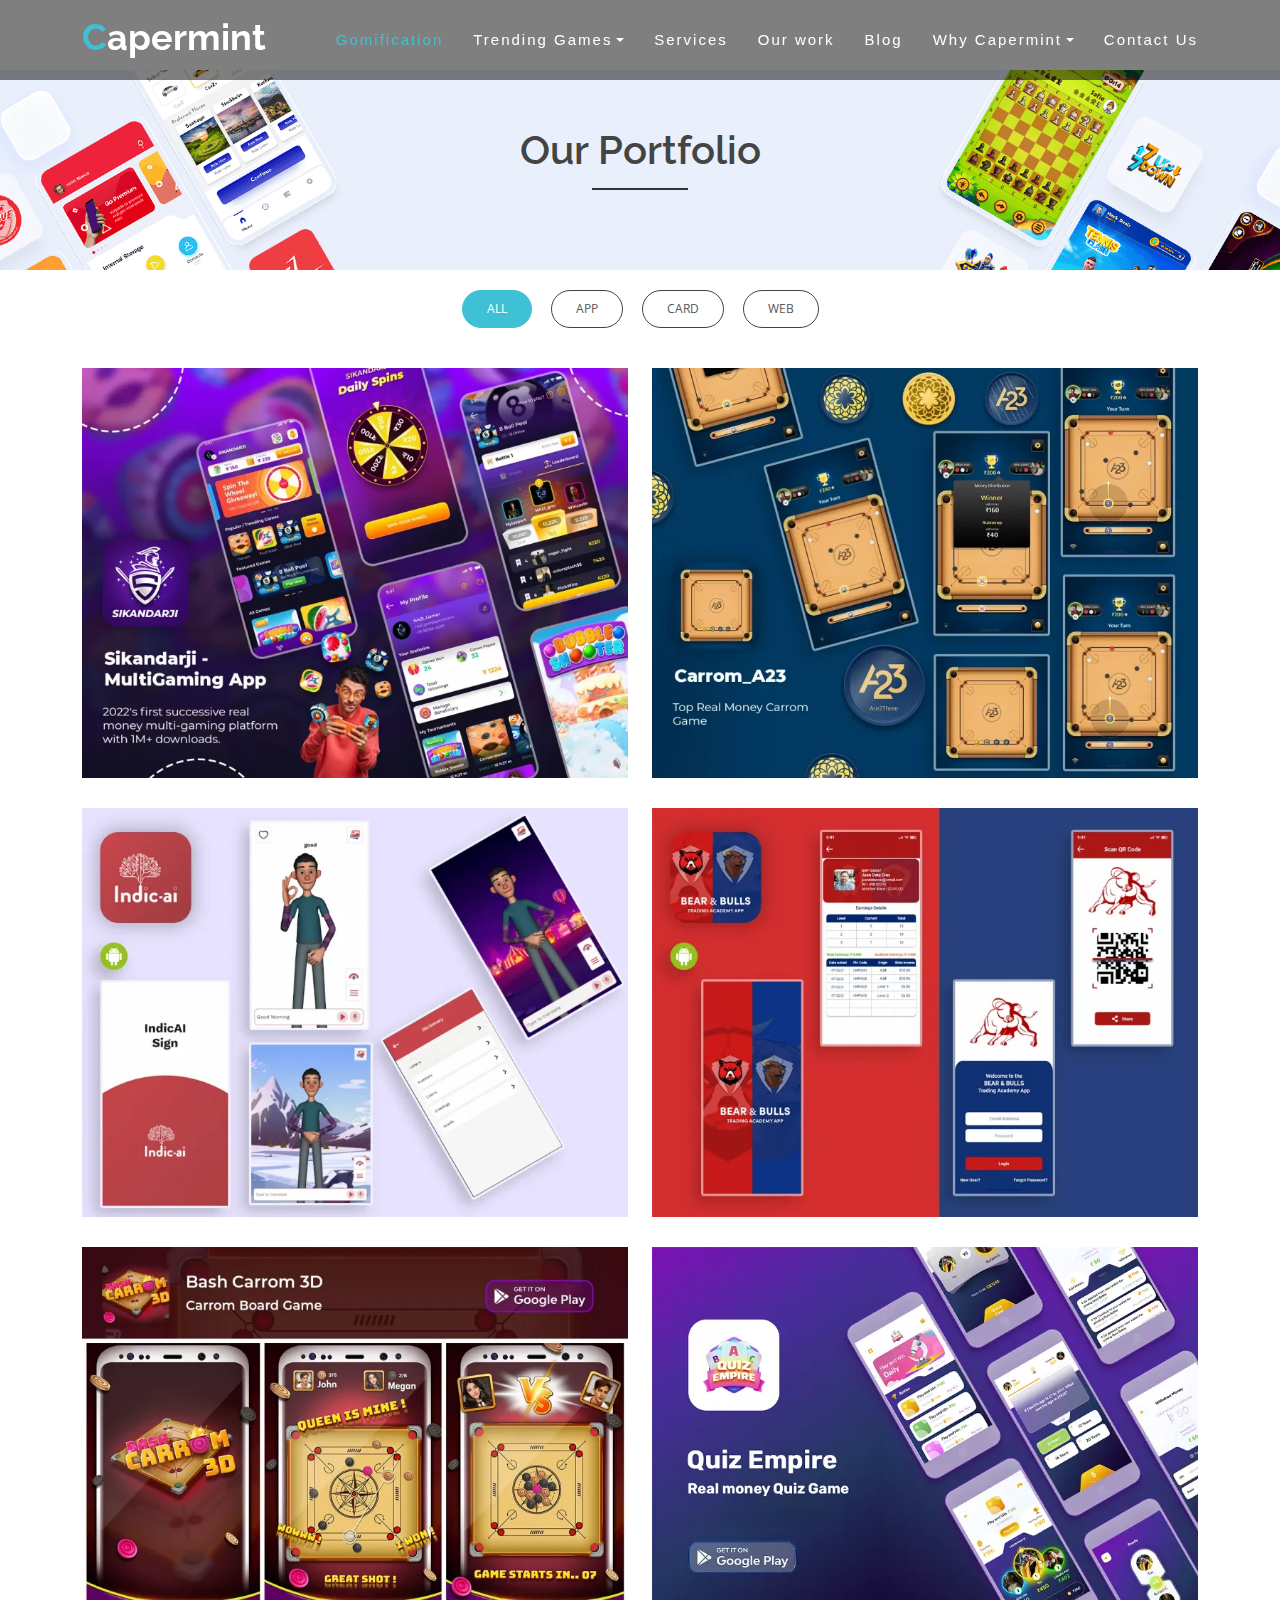
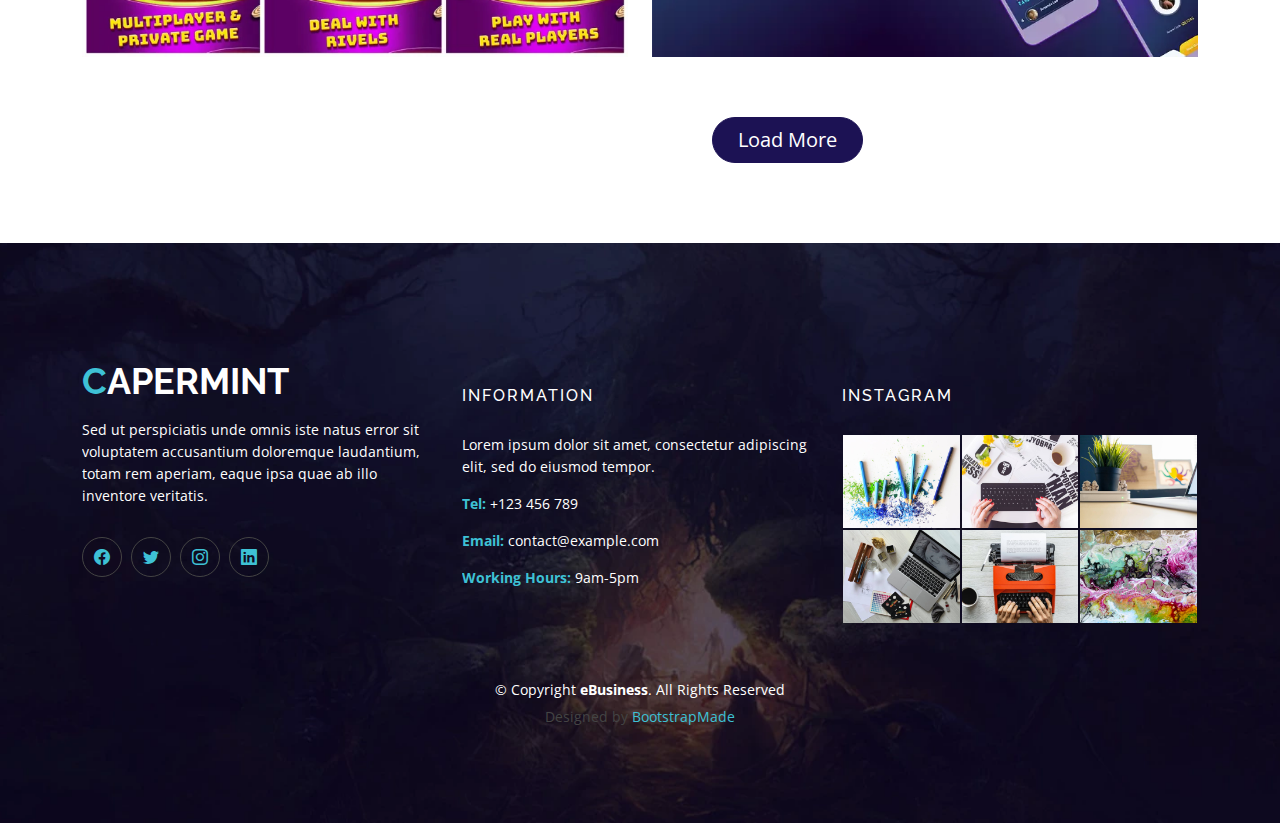
<file: design.html>
<!DOCTYPE html>
<html lang="en">

<head>
  <meta charset="utf-8">
  <meta content="width=device-width, initial-scale=1.0" name="viewport">

  <title>eBusiness Bootstrap Template - Index</title>
  <meta content="" name="description">
  <meta content="" name="keywords">

  <!-- Favicons -->
  <!-- <link href="assets/img/favicon.png" rel="icon">
  <link href="assets/img/apple-touch-icon.png" rel="apple-touch-icon"> -->

  <!-- Google Fonts -->
  <link href="https://fonts.googleapis.com/css?family=Open+Sans:300,400,400i,600,700|Raleway:300,400,400i,500,500i,700,800,900" rel="stylesheet">

  <!-- Vendor CSS Files -->
  <link href="assets/vendor/animate.css/animate.min.css" rel="stylesheet">
  <link href="assets/vendor/bootstrap/css/bootstrap.min.css" rel="stylesheet">
  <link href="assets/vendor/bootstrap-icons/bootstrap-icons.css" rel="stylesheet">
  <link href="assets/vendor/boxicons/css/boxicons.min.css" rel="stylesheet">
  <link href="assets/vendor/glightbox/css/glightbox.min.css" rel="stylesheet">
  <link href="assets/vendor/swiper/swiper-bundle.min.css" rel="stylesheet">

  <!-- Template Main CSS File -->
  <link href="assets/css/style.css" rel="stylesheet">

  <!-- =======================================================
  * Template Name: eBusiness - v4.7.0
  * Template URL: https://bootstrapmade.com/ebusiness-bootstrap-corporate-template/
  * Author: BootstrapMade.com
  * License: https://bootstrapmade.com/license/
  ======================================================== -->
</head>

<body>

  <!-- ======= Header ======= -->
  <header id="header" class="fixed-top d-flex align-items-center">
    <div class="container d-flex justify-content-between">

      <div class="logo">
        <h1><a href="index.html"><span>C</span>apermint</a></h1>
        <!-- Uncomment below if you prefer to use an image logo -->
        <!-- <a href="index.html"><img src="assets/img/logo.png" alt="" class="img-fluid"></a>-->
      </div>

      <nav id="navbar" class="navbar">
        <ul>
          <li><a class="nav-link scrollto active" href="gamification.html">Gomification</a></li>
          <!-- <li><a class="nav-link scrollto" href="#about">Trending GAmes</a></li> -->


          
          <!-- <li class="dropdown"><a href="#"><span>Trending Games</span> <i class="bi bi-chevron-down"></i></a> -->
          <li class="nav-item dropdown dropdown-hover position-static">
            <a class="nav-link dropdown-toggle" href="#" id="navbarDropdown" role="button"
              data-mdb-toggle="dropdown" aria-expanded="false">
              Trending Games
            </a>
            <!-- Dropdown menu -->
            <div class="dropdown-menu  mt-0" aria-labelledby="navbarDropdown" style="border-top-left-radius: 0;
                              border-top-right-radius: 0; background-color: black;">
  
              <div class="container">
                <div class="row my-4">

                  <div class="col-md-6 col-lg-2 mb-3 mb-lg-0">
                    <div class="list-group list-group-flush">
                      <a href="" id="list-head" class="list-group-item list-group-item-action">Lorem ipsum</a>
                      <a href="" class="list-group-item list-group-item-action">Dolor sit</a>
                      <a href="" class="list-group-item list-group-item-action">Amet consectetur</a>
                      <a href="" class="list-group-item list-group-item-action">Cras justo odio</a>
                      <a href="" class="list-group-item list-group-item-action">Adipisicing elit</a>
                      <a href="" class="list-group-item list-group-item-action">Adipisicing elit</a>
                    </div>
                  </div>

                  <div class="col-md-6 col-lg-2 mb-3 mb-lg-0">
                    <div class="list-group list-group-flush">
                      <a href="" id="list-head" class="list-group-item list-group-item-action">Explicabo voluptas</a>
                      <a href="" class="list-group-item list-group-item-action">Perspiciatis quo</a>
                      <a href="" class="list-group-item list-group-item-action">Cras justo odio</a>
                      <a href="" class="list-group-item list-group-item-action">Laudantium maiores</a>
                      <a href="" class="list-group-item list-group-item-action">Provident dolor</a>
                      <a href="" class="list-group-item list-group-item-action">Adipisicing elit</a>
                    </div>
                  </div>

                  <div class="col-md-6 col-lg-2 mb-3 mb-md-0">
                    <div class="list-group list-group-flush">
                      <a href="" id="list-head" class="list-group-item list-group-item-action">Iste quaerato</a>
                      <a href="" class="list-group-item list-group-item-action">Cras justo odio</a>
                      <a href="" class="list-group-item list-group-item-action">Est iure</a>
                      <a href="" class="list-group-item list-group-item-action">Praesentium</a>
                      <a href="" class="list-group-item list-group-item-action">Laboriosam</a>
                      <a href="" class="list-group-item list-group-item-action">Adipisicing elit</a>
                    </div>
                  </div>

                  <div class="col-md-6 col-lg-2">
                    <div class="list-group list-group-flush">
                      <a href="" id="list-head" class="list-group-item list-group-item-action">Cras justo odio</a>
                      <a href="" class="list-group-item list-group-item-action">Saepe</a>
                      <a href="" class="list-group-item list-group-item-action">Vel alias</a>
                      <a href="" class="list-group-item list-group-item-action">Sunt doloribus</a>
                      <a href="" class="list-group-item list-group-item-action">Cum dolores</a>
                      <a href="" class="list-group-item list-group-item-action">Adipisicing elit</a>
                    </div>
                  </div>

                  <div class="col-md-6 col-lg-2">
                    <div class="list-group list-group-flush">
                      <a href="" id="list-head" class="list-group-item list-group-item-action">Cras justo odio</a>
                      <a href="" class="list-group-item list-group-item-action">Saepe</a>
                      <a href="" class="list-group-item list-group-item-action">Vel alias</a>
                      <a href="" class="list-group-item list-group-item-action">Sunt doloribus</a>
                      <a href="" class="list-group-item list-group-item-action">Cum dolores</a>
                      <a href="" class="list-group-item list-group-item-action">Adipisicing elit</a>
                    </div>
                  </div>

                  <div class="col-md-6 col-lg-2">
                    <div class="list-group list-group-flush">
                      <a href="" id="list-head" class="list-group-item list-group-item-action">Cras justo odio</a>
                      <a href="" class="list-group-item list-group-item-action">Saepe</a>
                      <a href="" class="list-group-item list-group-item-action">Vel alias</a>
                      <a href="" class="list-group-item list-group-item-action">Sunt doloribus</a>
                      <a href="" class="list-group-item list-group-item-action">Cum dolores</a>
                      <a href="" class="list-group-item list-group-item-action">Adipisicing elit</a>
                    </div>
                  </div>


                </div>
              </div>
            </div>
          </li>
          <li><a class="nav-link scrollto" href="#services">Services</a></li>
          <li><a class="nav-link scrollto" href="design.html">Our work</a></li>
          <li><a href="blog.html">Blog</a></li>

          <li class="nav-item dropdown dropdown-hover position-static">
            <a class="nav-link dropdown-toggle" href="#" id="navbarDropdown" role="button"
              data-mdb-toggle="dropdown" aria-expanded="false">
              Why Capermint
            </a>
            <!-- Dropdown menu -->
            <div id="menu-drop" class="dropdown-menu  mt-0" aria-labelledby="navbarDropdown" style="border-top-left-radius: 0;
                              border-top-right-radius: 0; background-color: black;">
  
              <div class="container">
                <div class="row my-4">

                  <div class="col-md-6 col-lg-12 mb-3 mb-lg-0">
                    <div id="list-gp" class="list-group list-group-flush">
                      <a href="" id="list-head" class="list-group-item list-group-item-action">Lorem ipsum</a>
                      <a href="" id="list-head1" class="list-group-item list-group-item-action">Dolor sit</a>
                      <a href=""  id="list-head1" class="list-group-item list-group-item-action">Amet consectetur</a>
                      <a href=""  id="list-head1" class="list-group-item list-group-item-action">Cras justo odio</a>
                      <a href="" id="list-head1" class="list-group-item list-group-item-action">Adipisicing elit</a>
                      <a href="" id="list-head1" class="list-group-item list-group-item-action">Adipisicing elit</a>
                    </div>
                  </div>
                </div>
              </div>
            </div>
          </li>        

          <!-- <li class="dropdown"><a href="#"><span>Why Capermint</span> <i class="bi bi-chevron-down"></i></a>
            <div class="cyper-drop col-md-6  col-lg-12 ">
              <div class="list-group  list-group-flush" >
                <a href="" id="list-head" class="list-group-item list-group-item-action">Cras justo odio</a>
                <a href="" class="list-group-item list-group-item-action">Saepe</a>
                <a href="" class="list-group-item list-group-item-action">Vel alias</a>
                <a href="" class="list-group-item list-group-item-action">Sunt doloribus</a>
                <a href="" class="list-group-item list-group-item-action">Cum dolores</a>
                <a href="" class="list-group-item list-group-item-action">Adipisicing elit</a>
              </div>
            </div> -->
            <!-- <ul>
              <li><a href="#">Drop Down 1</a></li>
              <li class="dropdown"><a href="#"><span>Deep Drop Down</span> <i class="bi bi-chevron-right"></i></a>
                <ul>
                  <li><a href="#">Deep Drop Down 1</a></li>
                  <li><a href="#">Deep Drop Down 2</a></li>
                  <li><a href="#">Deep Drop Down 3</a></li>
                  <li><a href="#">Deep Drop Down 4</a></li>
                  <li><a href="#">Deep Drop Down 5</a></li>
                </ul>
              </li>
              <li><a href="#">Drop Down 2</a></li>
              <li><a href="#">Drop Down 3</a></li>
              <li><a href="#">Drop Down 4</a></li>
            </ul> -->

          </li>
          
          <li><a class="nav-link scrollto" href="contact.html">Contact Us</a></li>
        </ul>
        <i class="bi bi-list mobile-nav-toggle"></i>
      </nav><!-- .navbar -->

    </div>
  </header><!-- End Header -->



  <div id="portfolio" class="portfolio-area area-padding fix">
    <div class="container-fluid">
      <div class="row portfolio-banner">
        <div class="col-lg-12 col-md-12 col-sm-12 col-xs-12">
          <div class="section-headline text-center">
            <h2>Our Portfolio</h2>
          </div>
        </div>
      </div>
    <div class="container">
      <div class="row wesome-project-1 fix">
        <!-- Start Portfolio -page -->
        <div class="col-lg-12 col-md-12 col-sm-12 col-xs-12">
          <ul id="portfolio-flters">
            <li data-filter="*" class="filter-active">All</li> 
            <li data-filter=".filter-app">App</li>
            <li data-filter=".filter-card">Card</li>
            <li data-filter=".filter-web">Web</li>
          </ul>
        </div>
      </div>

      <div class="row awesome-project-content portfolio-container">

        <!-- portfolio-item start -->
        <div class="col-md-6 col-sm-6 col-xs-12 portfolio-item filter-app portfolio-item">
          <div class="single-awesome-project">
            <div class="awesome-img">
              <a href="#"><img src="assets/img/portfolio/port1.webp" alt="" /></a>
              <div class="add-actions text-center">
                <div class="project-dec">
                  <a class="portfolio-lightbox" data-gallery="myGallery" href="assets/img/portfolio/port1.webp">
                    <h4>Business City</h4>
                    <span>Web Development</span>
                  </a>
                </div>
              </div>
            </div>
          </div>
        </div>
        <!-- portfolio-item end -->

        <!-- portfolio-item start -->
        <div class="col-md-6 col-sm-6 col-xs-12 portfolio-item filter-web">
          <div class="single-awesome-project">
            <div class="awesome-img">
              <a href="#"><img src="assets/img/portfolio/port2.webp" alt="" /></a>
              <div class="add-actions text-center">
                <div class="project-dec">
                  <a class="portfolio-lightbox" data-gallery="myGallery" href="assets/img/portfolio/2.jpg">
                    <h4>Blue Sea</h4>
                    <span>Photosho</span>
                  </a>
                </div>
              </div>
            </div>
          </div>
        </div>
        <!-- portfolio-item end -->

        <!-- portfolio-item start -->
        <div class="col-md-6 col-sm-6 col-xs-12 portfolio-item filter-card">
          <div class="single-awesome-project">
            <div class="awesome-img">
              <a href="#"><img src="assets/img/portfolio/port3.webp" alt="" /></a>
              <div class="add-actions text-center">
                <div class="project-dec">
                  <a class="portfolio-lightbox" data-gallery="myGallery" href="assets/img/portfolio/3.jpg">
                    <h4>Beautiful Nature</h4>
                    <span>Web Design</span>
                  </a>
                </div>
              </div>
            </div>
          </div>
        </div>
        <!-- portfolio-item end -->

        <!-- portfolio-item start -->
        <div class="col-md-6 col-sm-6 col-xs-12 portfolio-item filter-web">
          <div class="single-awesome-project">
            <div class="awesome-img">
              <a href="#"><img src="assets/img/portfolio/port4.webp" alt="" /></a>
              <div class="add-actions text-center">
                <div class="project-dec">
                  <a class="portfolio-lightbox" data-gallery="myGallery" href="assets/img/portfolio/4.jpg">
                    <h4>Creative Team</h4>
                    <span>Web design</span>
                  </a>
                </div>
              </div>
            </div>
          </div>
        </div>
        <!-- portfolio-item end -->

        <!-- portfolio-item start -->
        <div class="col-md-6 col-sm-6 col-xs-12 portfolio-item filter-app">
          <div class="single-awesome-project">
            <div class="awesome-img">
              <a href="#"><img src="assets/img/portfolio/port5.webp" alt="" /></a>
              <div class="add-actions text-center text-center">
                <div class="project-dec">
                  <a class="portfolio-lightbox" data-gallery="myGallery" href="assets/img/portfolio/4.jpg">
                    <h4>Beautiful Flower</h4>
                    <span>Web Development</span>
                  </a>
                </div>
              </div>
            </div>
          </div>
        </div>
        <!-- portfolio-item end -->

        <!-- portfolio-item start -->
        <div class="col-md-6 col-sm-6 col-xs-12 portfolio-item filter-web">
          <div class="single-awesome-project">
            <div class="awesome-img">
              <a href="#"><img src="assets/img/portfolio/port6.webp" alt="" /></a>
              <div class="add-actions text-center">
                <div class="project-dec">
                  <a class="portfolio-lightbox" data-gallery="myGallery" href="assets/img/portfolio/4.jpg">
                    <h4>Night Hill</h4>
                    <span>Photoshop</span>
                  </a>
                </div>
              </div>
            </div>
          </div>
        </div>
        <!-- portfolio-item end -->
          

      </div>
    </div>
        <div class="p-btn">
           <button type="button" id="portifolio-btn" class="btn btn-primary">Load More</button>
        </div>
    </div>
  </div><!-- End Portfolio Section -->


  <footer>
    <div class="footer-area">
      <div class="container">
        <div class="row">
          <div class="col-md-4">
            <div class="footer-content">
              <div class="footer-head">
                <div class="footer-logo">
                  <h2><span>C</span>APERMINT</h2>
                </div>

                <p>Sed ut perspiciatis unde omnis iste natus error sit voluptatem accusantium doloremque laudantium, totam rem aperiam, eaque ipsa quae ab illo inventore veritatis.</p>
                <div class="footer-icons">
                  <ul>
                    <li>
                      <a href="#"><i class="bi bi-facebook"></i></a>
                    </li>
                    <li>
                      <a href="#"><i class="bi bi-twitter"></i></a>
                    </li>
                    <li>
                      <a href="#"><i  class="bi bi-instagram"></i></a>
                    </li>
                    <li>
                      <a href="#"><i class="bi bi-linkedin"></i></a>
                    </li>
                  </ul>
                </div>
              </div>
            </div>
          </div>
          <!-- end single footer -->
          <div class="col-md-4">
            <div class="footer-content">
              <div class="footer-head">
                <h4>information</h4>
                <p>
                  Lorem ipsum dolor sit amet, consectetur adipiscing elit, sed do eiusmod tempor.
                </p>
                <div class="footer-contacts">
                  <p><span>Tel:</span> +123 456 789</p>
                  <p><span>Email:</span> contact@example.com</p>
                  <p><span>Working Hours:</span> 9am-5pm</p>
                </div>
              </div>
            </div>
          </div>
          <!-- end single footer -->
          <div class="col-md-4">
            <div class="footer-content">
              <div class="footer-head">
                <h4>Instagram</h4>
                <div class="flicker-img">
                  <a href="#"><img src="assets/img/portfolio/1.jpg" alt=""></a>
                  <a href="#"><img src="assets/img/portfolio/2.jpg" alt=""></a>
                  <a href="#"><img src="assets/img/portfolio/3.jpg" alt=""></a>
                  <a href="#"><img src="assets/img/portfolio/4.jpg" alt=""></a>
                  <a href="#"><img src="assets/img/portfolio/5.jpg" alt=""></a>
                  <a href="#"><img src="assets/img/portfolio/6.jpg" alt=""></a>
                </div>
              </div>
            </div>
          </div>
        </div>
      </div>
    </div>
    <div class="footer-area-bottom">
      <div class="container">
        <div class="row">
          <div class="col-md-12 col-sm-12 col-xs-12">
            <div class="copyright text-center">
              <p>
                &copy; Copyright <strong>eBusiness</strong>. All Rights Reserved
              </p>
            </div>
            <div class="credits">
              <!--
              All the links in the footer should remain intact.
              You can delete the links only if you purchased the pro version.
              Licensing information: https://bootstrapmade.com/license/
              Purchase the pro version with working PHP/AJAX contact form: https://bootstrapmade.com/buy/?theme=eBusiness
            -->
              Designed by <a href="https://bootstrapmade.com/">BootstrapMade</a>
            </div>
          </div>
        </div>
      </div>
    </div>
  </footer><!-- End  Footer -->

  <div id="preloader"></div>
  <a href="#" class="back-to-top d-flex align-items-center justify-content-center"><i class="bi bi-arrow-up-short"></i></a>

  <!-- Vendor JS Files -->
  <script src="assets/vendor/bootstrap/js/bootstrap.bundle.min.js"></script>
  <script src="assets/vendor/glightbox/js/glightbox.min.js"></script>
  <script src="assets/vendor/isotope-layout/isotope.pkgd.min.js"></script>
  <script src="assets/vendor/swiper/swiper-bundle.min.js"></script>
  <script src="assets/vendor/php-email-form/validate.js"></script>

  <!-- Template Main JS File -->
  <script src="assets/js/main.js"></script>

</body>

</html>
</file>
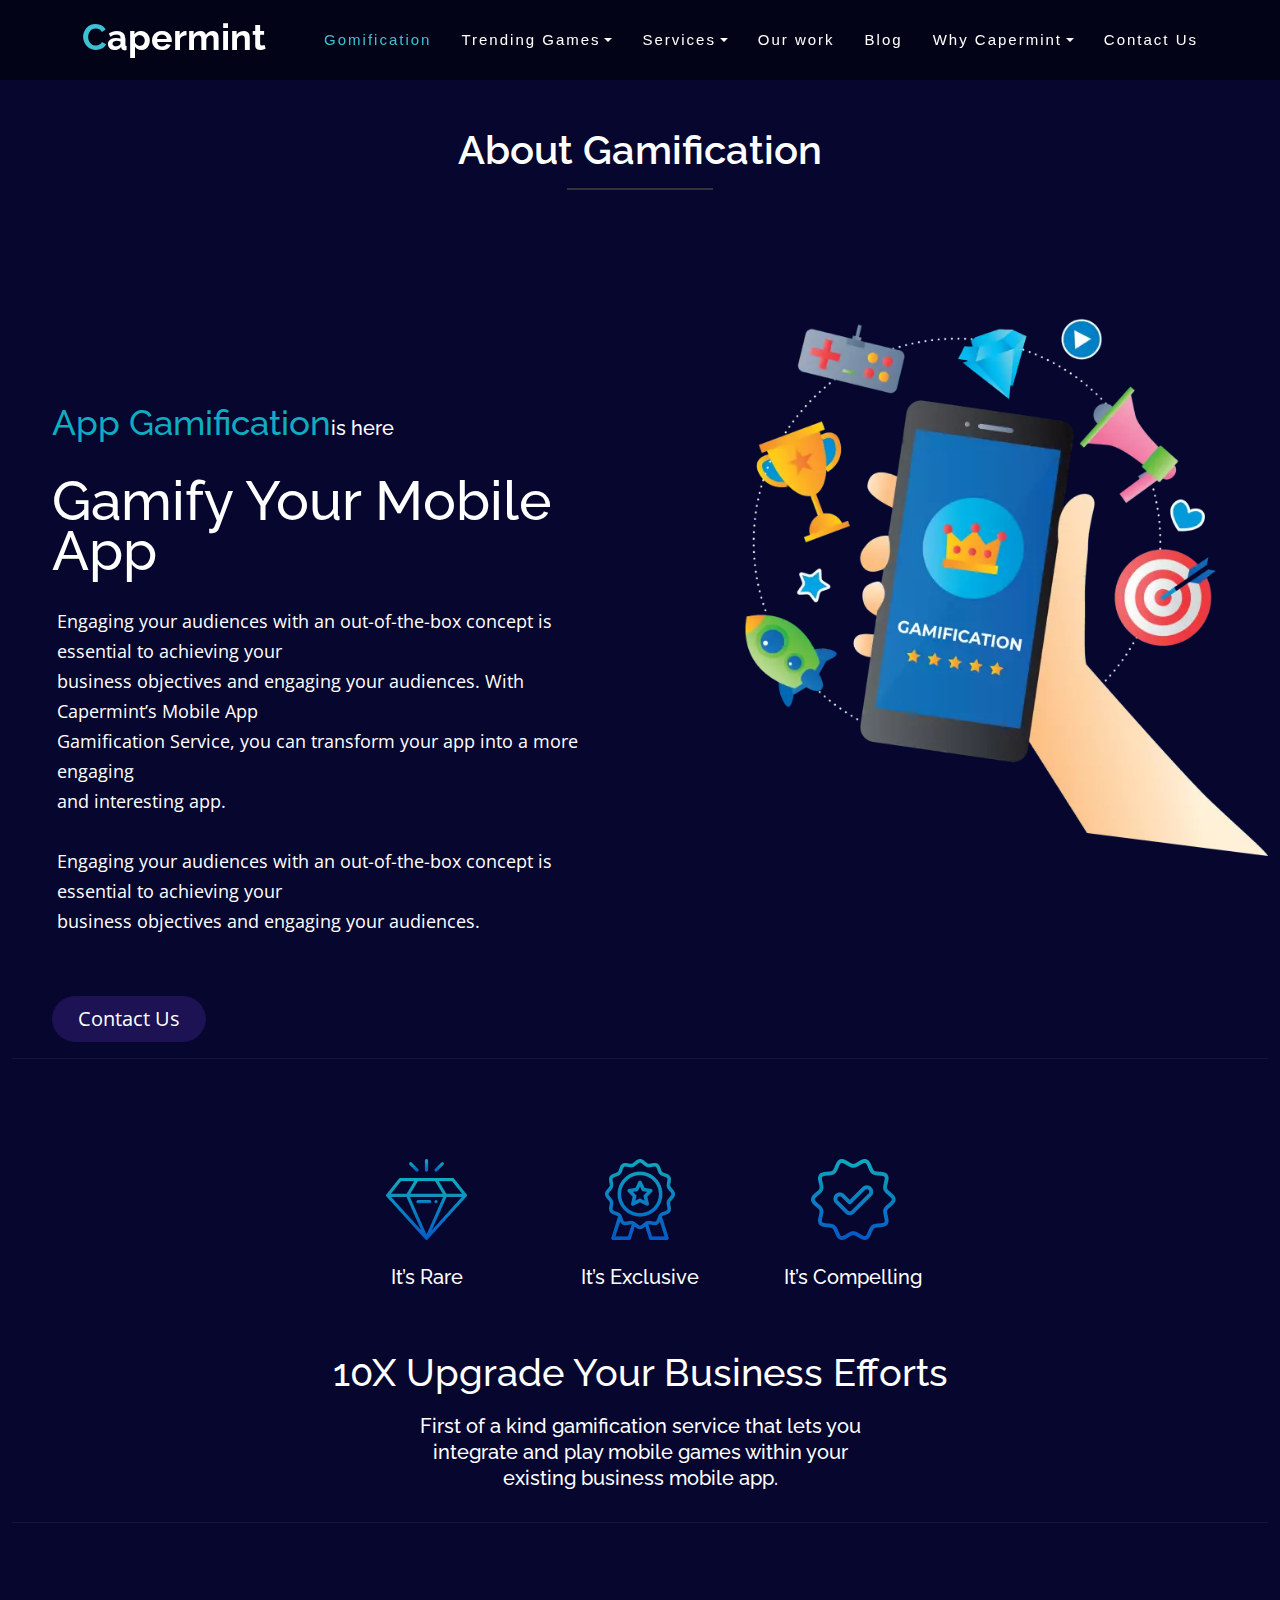
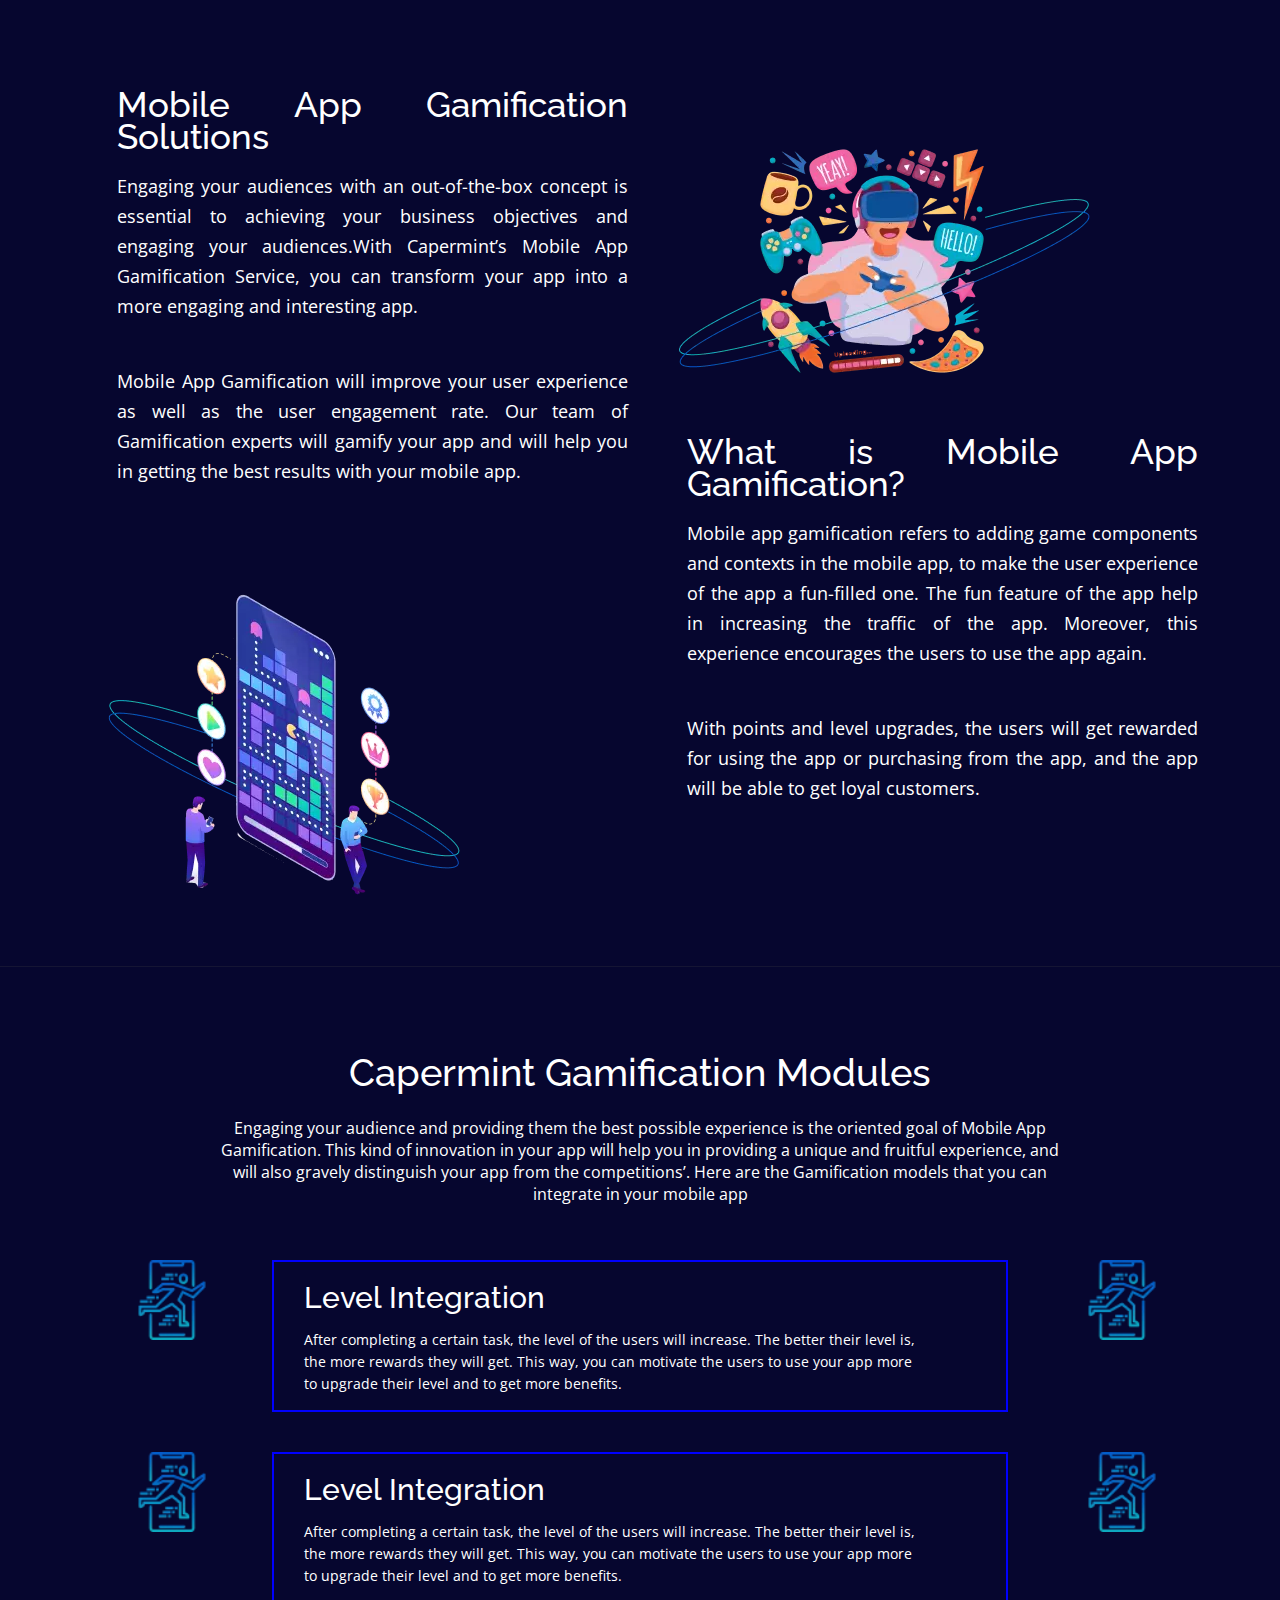
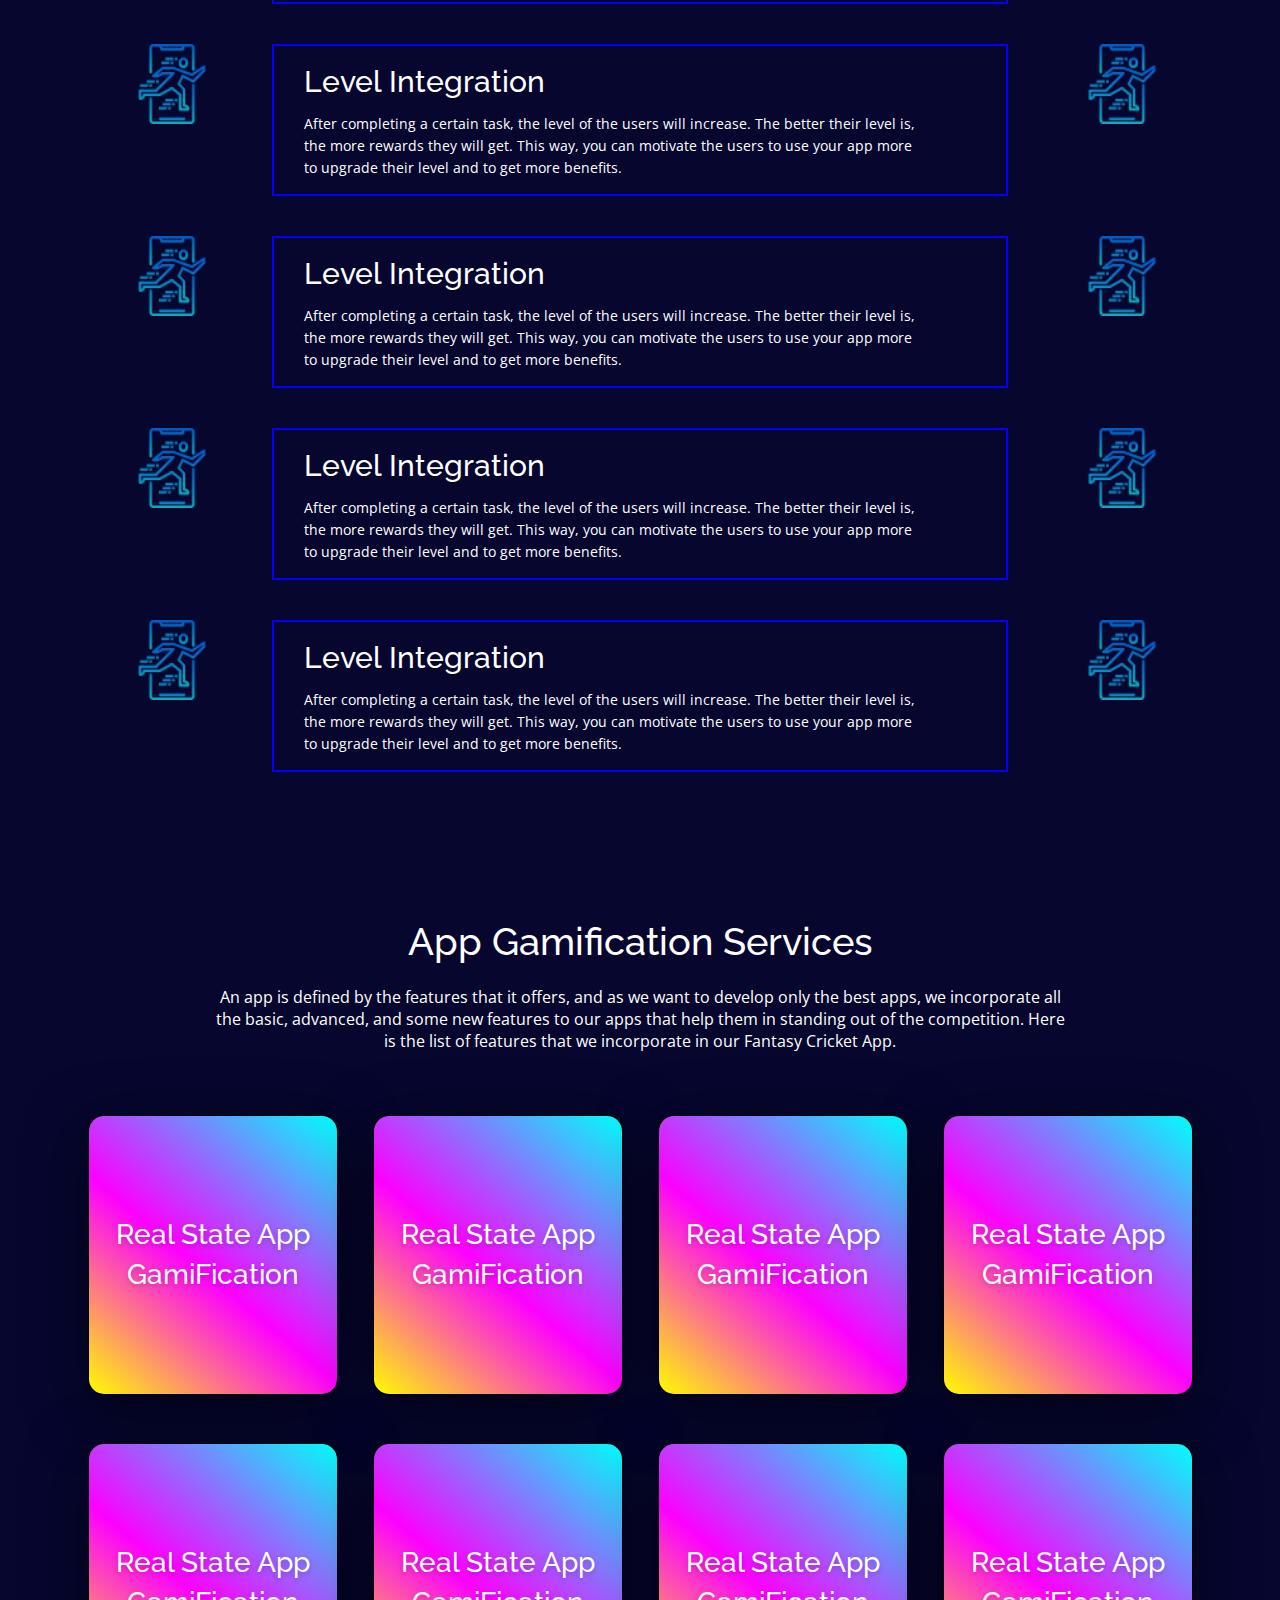
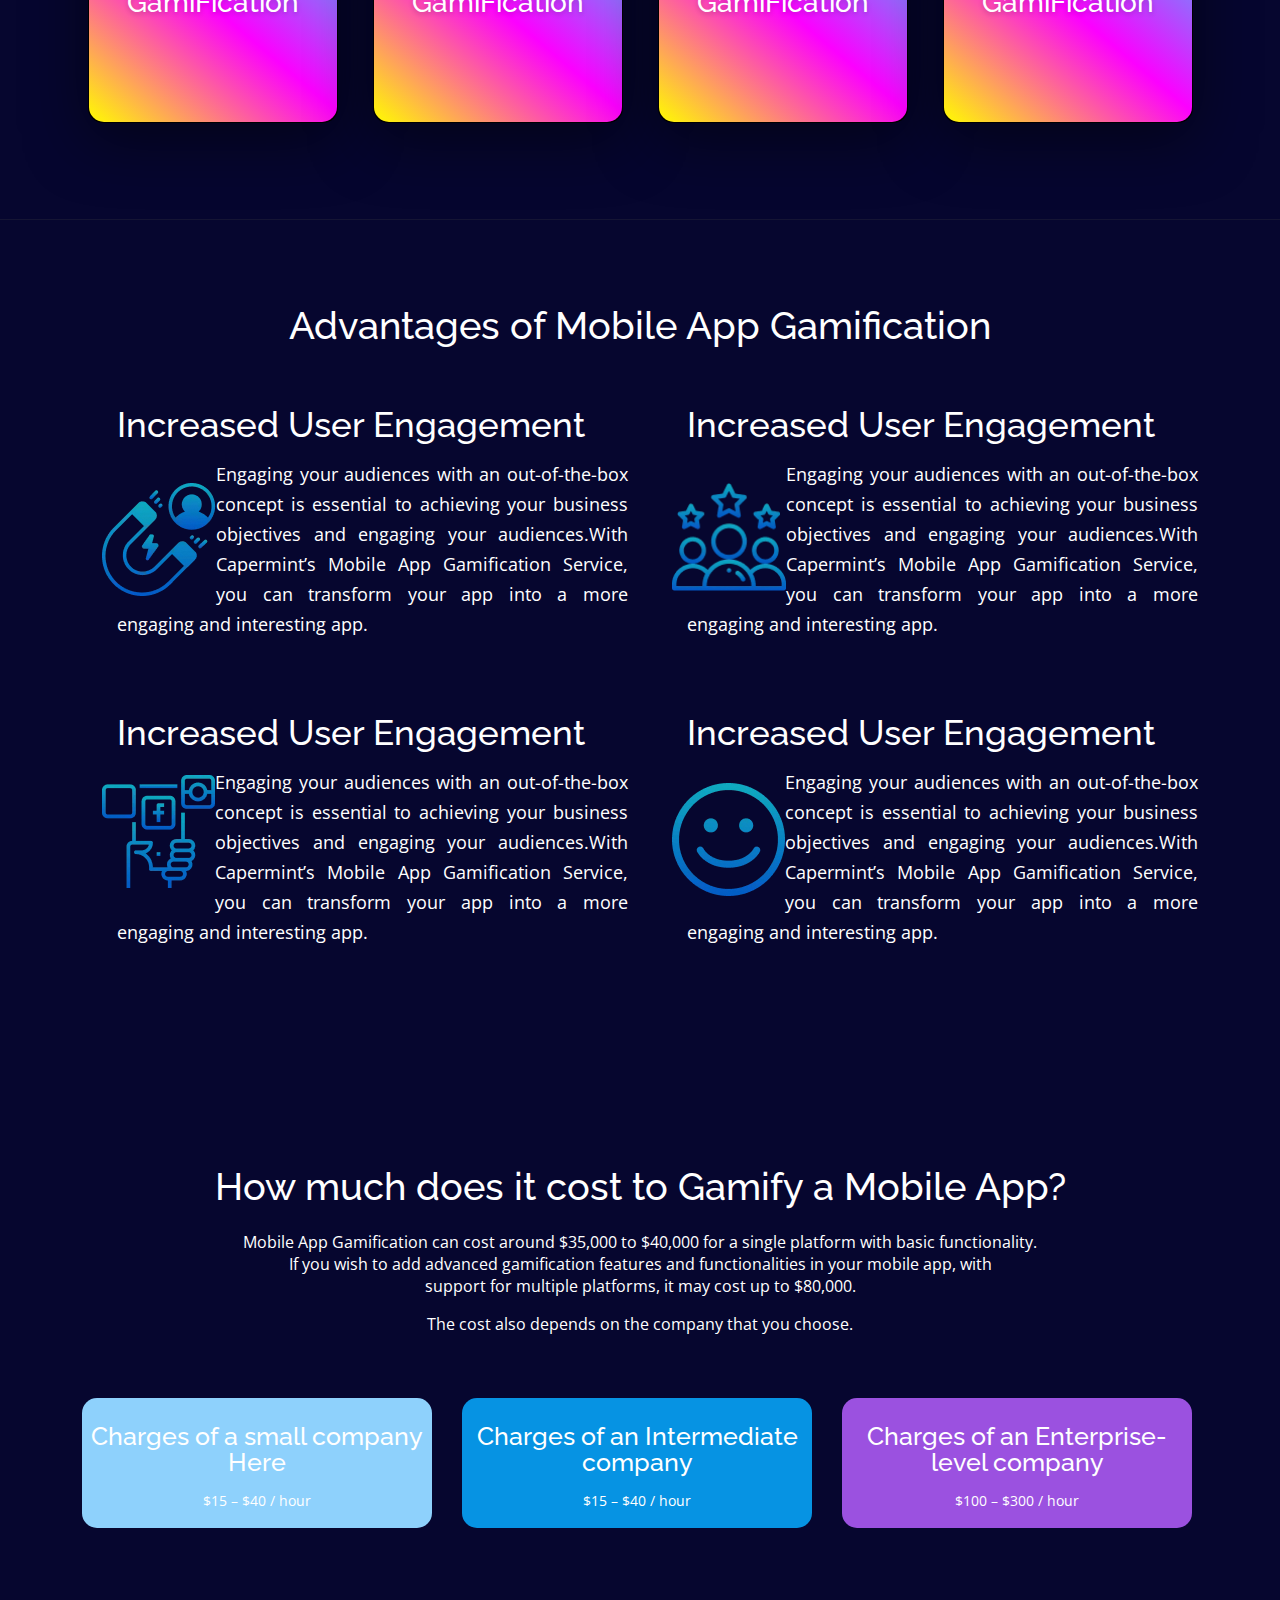
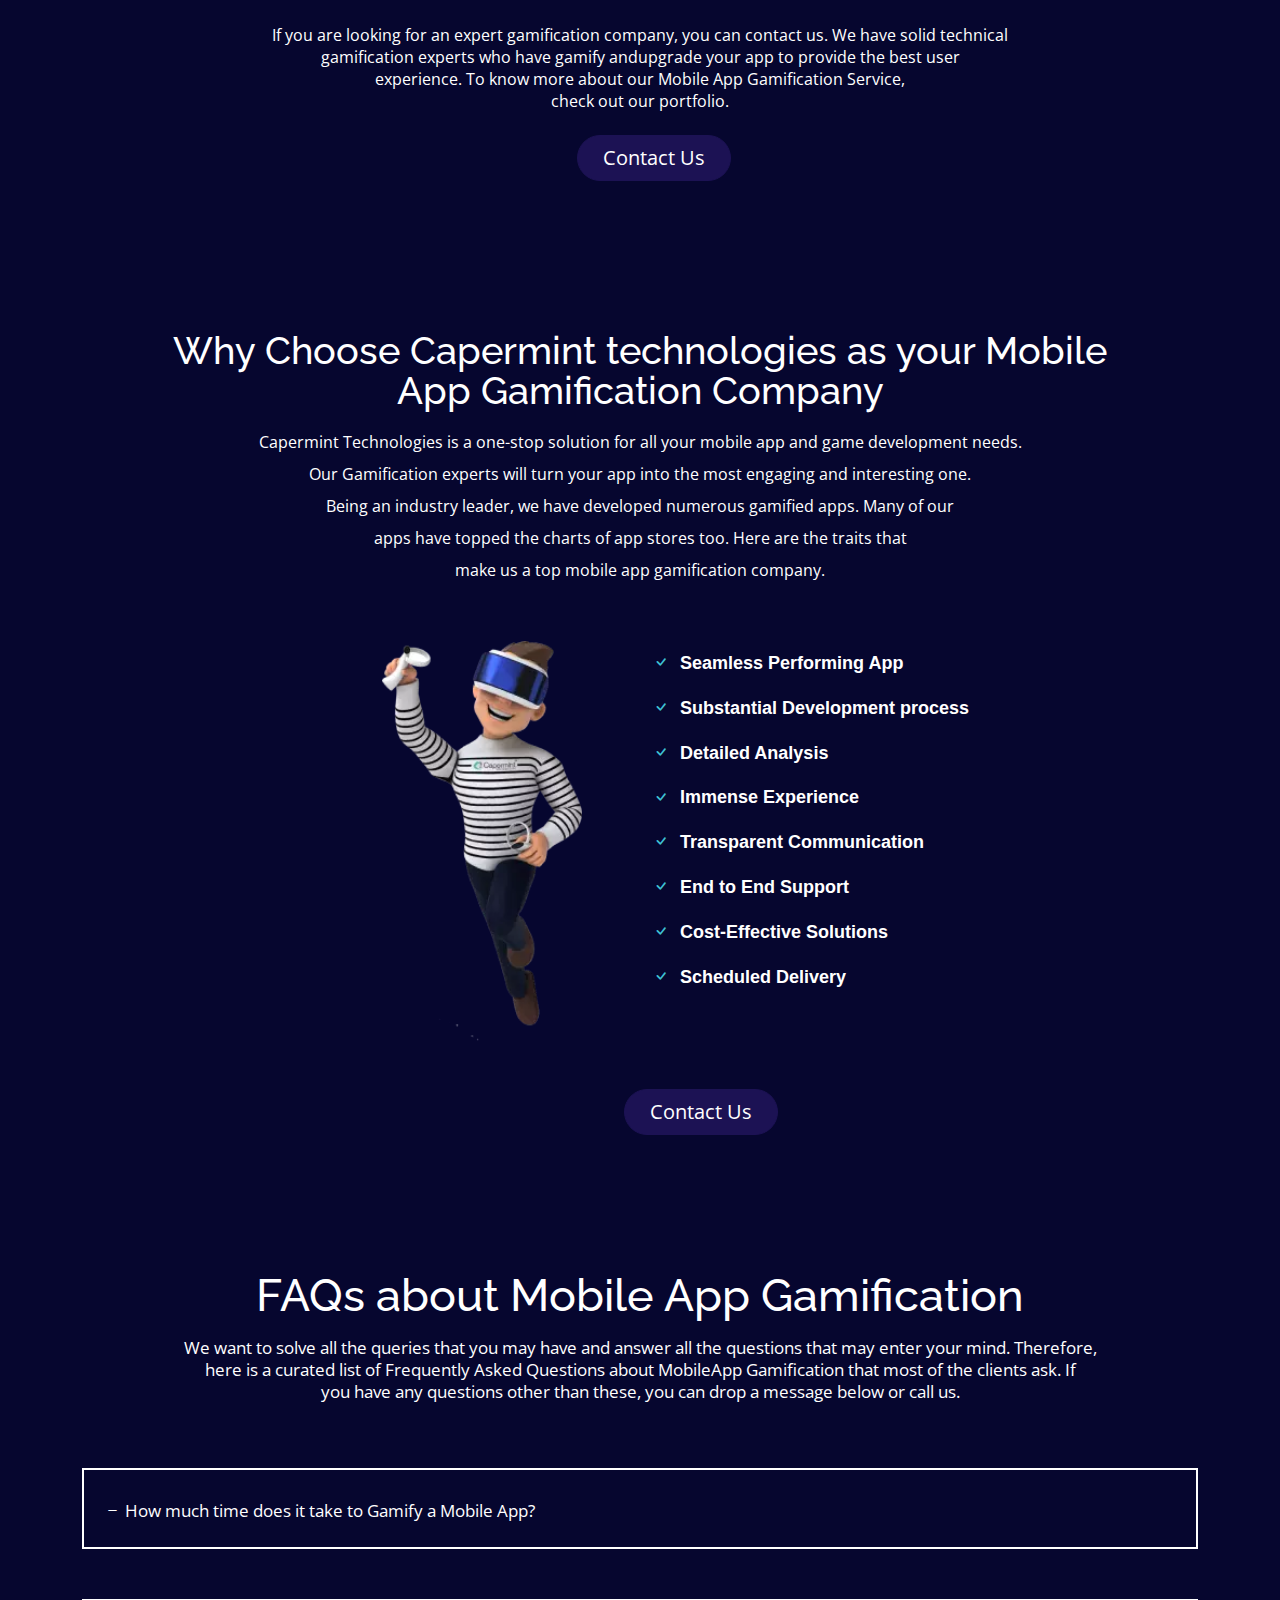
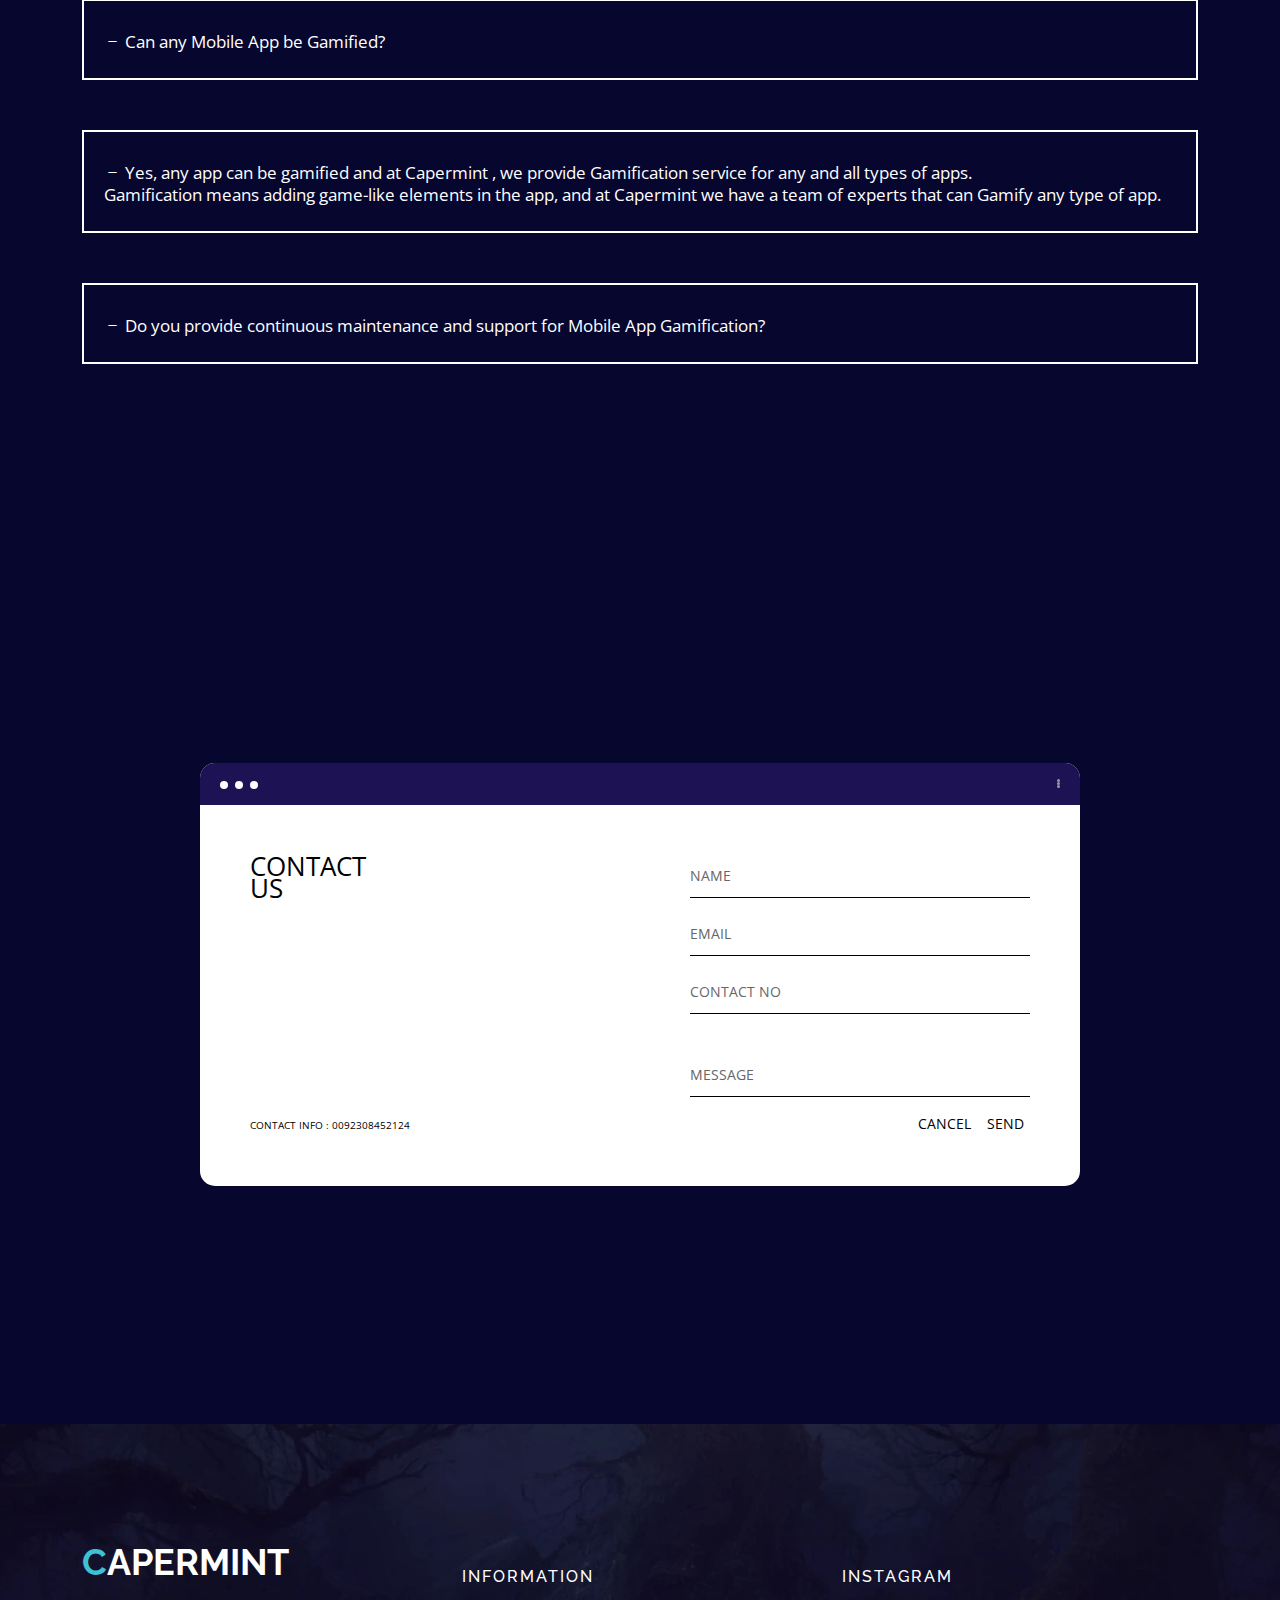
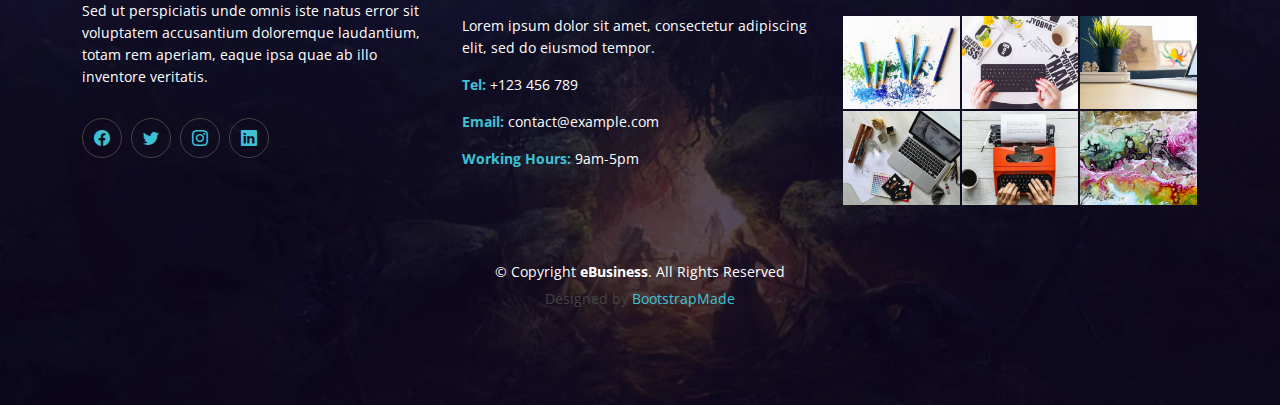
<file: gamification.html>
<!DOCTYPE html>
<html lang="en">

<head>
  <meta charset="utf-8">
  <meta content="width=device-width, initial-scale=1.0" name="viewport">

  <title>eBusiness Bootstrap Template - Index</title>
  <meta content="" name="description">
  <meta content="" name="keywords">

  <!-- Favicons -->
  <!-- <link href="assets/img/favicon.png" rel="icon">
  <link href="assets/img/apple-touch-icon.png" rel="apple-touch-icon"> -->

  <!-- Google Fonts -->
  <link href="https://fonts.googleapis.com/css?family=Open+Sans:300,400,400i,600,700|Raleway:300,400,400i,500,500i,700,800,900" rel="stylesheet">

  <!-- Vendor CSS Files -->
  <link href="assets/vendor/animate.css/animate.min.css" rel="stylesheet">
  <link href="assets/vendor/bootstrap/css/bootstrap.min.css" rel="stylesheet">
  <link href="assets/vendor/bootstrap-icons/bootstrap-icons.css" rel="stylesheet">
  <link href="assets/vendor/boxicons/css/boxicons.min.css" rel="stylesheet">
  <link href="assets/vendor/glightbox/css/glightbox.min.css" rel="stylesheet">
  <link href="assets/vendor/swiper/swiper-bundle.min.css" rel="stylesheet">

  <!-- Template Main CSS File -->
  <link href="assets/css/style.css" rel="stylesheet">
  <link href="assets/css/test.css" rel="stylesheet">

  <!-- =======================================================
  * Template Name: eBusiness - v4.7.0
  * Template URL: https://bootstrapmade.com/ebusiness-bootstrap-corporate-template/
  * Author: BootstrapMade.com
  * License: https://bootstrapmade.com/license/
  ======================================================== -->
</head>

<body>
   <!-- ======= Header ======= -->
  <header id="header" class="fixed-top d-flex align-items-center">
    <div class="container d-flex justify-content-between">

      <div class="logo">
        <h1><a href="index.html"><span>C</span>apermint</a></h1>
        <!-- Uncomment below if you prefer to use an image logo -->
        <!-- <a href="index.html"><img src="assets/img/logo.png" alt="" class="img-fluid"></a>-->
      </div>

      <nav id="navbar" class="navbar">
        <ul>
          <li><a class="nav-link scrollto active" href="gamification.html">Gomification</a></li>
          <!-- <li><a class="nav-link scrollto" href="#about">Trending GAmes</a></li> -->


          
          <!-- <li class="dropdown"><a href="#"><span>Trending Games</span> <i class="bi bi-chevron-down"></i></a> -->
          <li class="nav-item dropdown dropdown-hover position-static">
            <a class="nav-link dropdown-toggle" href="#" id="navbarDropdown" role="button"
              data-mdb-toggle="dropdown" aria-expanded="false">
              Trending Games
            </a>
            <!-- Dropdown menu -->
            <div class="dropdown-menu  mt-0" aria-labelledby="navbarDropdown" style="border-top-left-radius: 0;
                              border-top-right-radius: 0; background-color:white;">
  
              <div class="container">
                <div class="row my-4">

                  <div class="col-md-6 col-lg-3 mb-3 mb-lg-0">
                    <div class="list-group list-group-flush">
                      <a href="" id="list-head" class="list-group-item list-group-item-action">Lorem ipsum</a>
                      <a href="" class="list-group-item list-group-item-action">Dolor sit</a>
                      <a href="" class="list-group-item list-group-item-action">Amet consectetur</a>
                      <a href="" class="list-group-item list-group-item-action">Cras justo odio</a>
                      <a href="" class="list-group-item list-group-item-action">Adipisicing elit</a>
                      <a href="" class="list-group-item list-group-item-action">Adipisicing elit</a>
                    </div>
                  </div>

                  <div class="col-md-6 col-lg-3 mb-3 mb-lg-0">
                    <div class="list-group list-group-flush">
                      <a href="" id="list-head" class="list-group-item list-group-item-action">Explicabo voluptas</a>
                      <a href="" class="list-group-item list-group-item-action">Perspiciatis quo</a>
                      <a href="" class="list-group-item list-group-item-action">Cras justo odio</a>
                      <a href="" class="list-group-item list-group-item-action">Laudantium maiores</a>
                      <a href="" class="list-group-item list-group-item-action">Provident dolor</a>
                      <a href="" class="list-group-item list-group-item-action">Adipisicing elit</a>
                    </div>
                  </div>

                  <div class="col-md-6 col-lg-3 mb-3 mb-md-0">
                    <div class="list-group list-group-flush">
                      <a href="" id="list-head" class="list-group-item list-group-item-action">Iste quaerato</a>
                      <a href="" class="list-group-item list-group-item-action">Cras justo odio</a>
                      <a href="" class="list-group-item list-group-item-action">Est iure</a>
                      <a href="" class="list-group-item list-group-item-action">Praesentium</a>
                      <a href="" class="list-group-item list-group-item-action">Laboriosam</a>
                      <a href="" class="list-group-item list-group-item-action">Adipisicing elit</a>
                    </div>
                  </div>

                  <div class="col-md-6 col-lg-3">
                    <div class="list-group list-group-flush">
                      <a href="" id="list-head" class="list-group-item list-group-item-action">Cras justo odio</a>
                      <a href="" class="list-group-item list-group-item-action">Saepe</a>
                      <a href="" class="list-group-item list-group-item-action">Vel alias</a>
                      <a href="" class="list-group-item list-group-item-action">Sunt doloribus</a>
                      <a href="" class="list-group-item list-group-item-action">Cum dolores</a>
                      <a href="" class="list-group-item list-group-item-action">Adipisicing elit</a>
                    </div>
                  </div>

                  <!-- <div class="col-md-6 col-lg-2">
                    <div class="list-group list-group-flush">
                      <a href="" id="list-head" class="list-group-item list-group-item-action">Cras justo odio</a>
                      <a href="" class="list-group-item list-group-item-action">Saepe</a>
                      <a href="" class="list-group-item list-group-item-action">Vel alias</a>
                      <a href="" class="list-group-item list-group-item-action">Sunt doloribus</a>
                      <a href="" class="list-group-item list-group-item-action">Cum dolores</a>
                      <a href="" class="list-group-item list-group-item-action">Adipisicing elit</a>
                    </div>
                  </div>

                  <div class="col-md-6 col-lg-2">
                    <div class="list-group list-group-flush">
                      <a href="" id="list-head" class="list-group-item list-group-item-action">Cras justo odio</a>
                      <a href="" class="list-group-item list-group-item-action">Saepe</a>
                      <a href="" class="list-group-item list-group-item-action">Vel alias</a>
                      <a href="" class="list-group-item list-group-item-action">Sunt doloribus</a>
                      <a href="" class="list-group-item list-group-item-action">Cum dolores</a>
                      <a href="" class="list-group-item list-group-item-action">Adipisicing elit</a>
                    </div>
                  </div> -->


                </div>
              </div>
            </div>
          </li>
          
          <li class="nav-item dropdown dropdown-hover position-static">
            <a class="nav-link dropdown-toggle" href="#" id="service"  role="button"
              data-mdb-toggle="dropdown" aria-expanded="false">
              Services
            </a>
            <!-- Dropdown menu -->
            <div class="dropdown-menu   mt-0" id="service-dropdown"  aria-labelledby="navbarDropdown"  style="border-top-left-radius: 0;
                              border-top-right-radius: 0; background-color: white;">
  
              <div class="container">
                <div class="row my-4">

                  <div class="col-md-6 col-lg-3 mb-3 mb-lg-0">
                    <div class="list-group list-group-flush">
                      <a href="" id="list-head" class="list-group-item  list-group-item-action">Game Solution</a>
                      <a href="" class="list-group-item list-group-item-action">Dolor sit</a>
                      <a href="" class="list-group-item list-group-item-action">Amet consectetur</a>
                      <a href="" class="list-group-item list-group-item-action">Cras justo odio</a>
                      <a href="" class="list-group-item list-group-item-action">Adipisicing elit</a>
                      <a href="" class="list-group-item list-group-item-action">Adipisicing elit</a>
                    </div>
                  </div>

                  <div class="col-md-6 col-lg-3 mb-3 mb-lg-0">
                    <div class="list-group list-group-flush">
                      <a href="" id="list-head" class="list-group-item list-group-item-action">Explicabo voluptas</a>
                      <a href="" class="list-group-item list-group-item-action">Perspiciatis quo</a>
                      <a href="" class="list-group-item list-group-item-action">Cras justo odio</a>
                      <a href="" class="list-group-item list-group-item-action">Laudantium maiores</a>
                      <a href="" class="list-group-item list-group-item-action">Provident dolor</a>
                      <a href="" class="list-group-item list-group-item-action">Adipisicing elit</a>
                    </div>
                  </div>

                  <div class="col-md-6 col-lg-3 mb-3 mb-md-0">
                    <div class="list-group list-group-flush">
                      <a href="" id="list-head" class="list-group-item list-group-item-action">Iste quaerato</a>
                      <a href="" class="list-group-item list-group-item-action">Cras justo odio</a>
                      <a href="" class="list-group-item list-group-item-action">Est iure</a>
                      <a href="" class="list-group-item list-group-item-action">Praesentium</a>
                      <a href="" class="list-group-item list-group-item-action">Laboriosam</a>
                      <a href="" class="list-group-item list-group-item-action">Adipisicing elit</a>
                    </div>
                  </div>

                  <div class="col-md-6 col-lg-3">
                    <div class="list-group list-group-flush">
                      <a href="" id="list-head" class="list-group-item list-group-item-action">Cras justo odio</a>
                      <a href="" class="list-group-item list-group-item-action">Saepe</a>
                      <a href="" class="list-group-item list-group-item-action">Vel alias</a>
                      <a href="" class="list-group-item list-group-item-action">Sunt doloribus</a>
                      <a href="" class="list-group-item list-group-item-action">Cum dolores</a>
                      <a href="" class="list-group-item list-group-item-action">Adipisicing elit</a>
                    </div>
                  </div>                 


                </div>
              </div>
            </div>
          </li>
          
          <li><a class="nav-link scrollto" href="design.html">Our work</a></li>
          <li><a href="blog.html">Blog</a></li>

          <li class="nav-item dropdown dropdown-hover position-static">
            <a class="nav-link dropdown-toggle" href="#" id="navbarDropdown" role="button"
              data-mdb-toggle="dropdown" aria-expanded="false">
              Why Capermint
            </a>
            <!-- Dropdown menu -->
            <div id="menu-drop" class="dropdown-menu  mt-0" aria-labelledby="navbarDropdown" style="border-top-left-radius: 0;
                              border-top-right-radius: 0; background-color: white;">
  
              <div class="container">
                <div class="row my-4">

                  <div class="col-md-6 col-lg-12 mb-3 mb-lg-0">
                    <div id="list-gp" class="list-group list-group-flush">
                       <a href="" id="list-head" class="list-group-item list-group-item-action">Lorem ipsum</a>
                      <a href="" id="list-head1" class="list-group-item list-group-item-action">Dolor sit</a>
                      <a href=""  id="list-head1" class="list-group-item list-group-item-action">Amet consectetur</a>
                      <a href=""  id="list-head1" class="list-group-item list-group-item-action">Cras justo odio</a>
                      <a href="" id="list-head1" class="list-group-item list-group-item-action">Adipisicing elit</a>
                    </div>
                  </div>
                </div>
              </div>
            </div>
          </li>        

          </li>
          
          <li><a class="nav-link scrollto" href="contact.html">Contact Us</a></li>
        </ul>
        <i class="bi bi-list mobile-nav-toggle"></i>
      </nav><!-- .navbar -->

    </div>
  </header><!-- End Header -->
 
  <div class="gamification-main">
    <!-- ======= About Section ======= -->
    <div id="gamification" class="gamification-area area-padding">
      <div class="container-fluid">
        <div class="row">
          <div class="col-md-12 col-sm-12 col-xs-12">
            <div class="section-headline text-center ">
              <h2>About gamification</h2>
            </div>
          </div>
        </div>
        <div class="row">
          <div class="col-md-6 col-sm-6 col-xs-12">
            <div class="middle-well">
              <div class="single-well">
                  <h4 class="gami-head "><span class="gami-span">App Gamification</span>is here</h4>
                <h1>Gamify Your Mobile App</h1>
                <p class="p1">
                  Engaging your audiences with an out-of-the-box concept is essential to achieving your<br>
                  business objectives and engaging your audiences. 
                  With Capermint’s Mobile App<br> Gamification Service, you can transform your app into a more engaging<br>
                   and interesting app.
                </p>
                <p>
                  Engaging your audiences with an out-of-the-box concept is essential to achieving your<br>
                  business objectives and engaging your audiences. 
                </p>
                <button type="button" id="btn" class="btn btn-primary">Contact Us</button>
      
              </div>
            </div>
          </div>
          <!-- End col-->
          <!-- single-well start-->
          <div class="col-md-6 col-sm-6 col-xs-12">
            <div class="well-left">
              <div class="single-well">
                <a href="#">
                  <img src="assets/img/gamification/gamification-mobile.webp" alt="">
                </a>
              </div>
            </div>
          </div>
          <!-- single-well end-->

        </div>
        <hr>
        <!-- three picture diomand two more -->

        <div class="row gamification-second text-center">
          <div class="col-md-3 col-sm-3 col-xs-12">
            <div class="about-move">
              <!-- end about-details -->
            </div>
          </div>
          <!-- Start Left services -->
          <div class="col-md-2 col-sm-2 col-xs-12">
            <div class="about-move">
                  <a class="services-icon" href="#">
                   <img class="diomand" src="assets/img/gamification/gamification-diomand.webp">
                  </a>
                  <h4 class=" mt-4">It’s Rare</h4>
              <!-- end about-details -->
            </div>
          </div>
          <div class="col-md-2 col-sm-2 col-xs-12">
            <div class="about-move">
                  <a class="services-icon" href="#">
                    <img class="diomand" src="assets/img/gamification/gamification-bach.webp">
                  </a>
                  <h4 class=" mt-4">It’s Exclusive</h4>
              <!-- end about-details -->
            </div>
          </div>
          <div class="col-md-2 col-sm-2 col-xs-12">
            <!-- end col-md-4 -->
            <div class=" about-move">
                  <a class="services-icon" href="#">
                    <img class="diomand" src="assets/img/gamification/gamification-right.webp">
                  </a>
                  <h4 class=" mt-4">It’s Compelling</h4> 
              <!-- end about-details -->
            </div>
          </div>
        </div>

        <div class="row">
          <div class="col-md-12 col-sm-12 col-xs-12">
            <div class="mt-5 text-center ">
              <h2>10X Upgrade Your Business Efforts</h2>
              <h4 id="text-gami">First of a kind gamification service that lets you<br> integrate and
                play mobile games within your<br> existing business mobile app.</h4>
            </div>
          </div>
        </div>


          <hr>
      </div>
    </div>
    <!-- End About Section -->

    <div id="gamification" class="gamification-area area-padding">
      <div class="container">
        <div class="row">
          <div class="col-md-6 col-sm-6 col-xs-12">
            <div class="gaming-well-main">
              <div class="gaming-well-sub">
                
                <h3>Mobile App Gamification Solutions </h3>
                <p>
                  Engaging your audiences with an out-of-the-box concept
                   is essential to achieving your business objectives and
                   engaging your audiences.With Capermint’s Mobile App 
                   Gamification Service, you can transform your app into
                    a more engaging and interesting app.
                </p>
                <p>
                  Mobile App Gamification will improve your user
                   experience as well as the user engagement rate.
                   Our team of Gamification experts will gamify your
                    app and will help you in getting the best results
                     with your mobile app. 
                </p>
                <img class="mt-5"src="assets/img/gamification/mobile-lest.webp" alt="">
      
              </div>
            </div>
          </div>

          <div class="col-md-6 col-sm-6 col-xs-12">
            <div class="gaming-well-main mt-5">
              <div class="gaming-well-sub mt-5">
                <img class="mb-5"src="assets/img/gamification/gamification-gameboy.webp" alt="">
                <h3 class=""> What is Mobile App Gamification?</h3>
                <p >
                  Mobile app gamification refers to adding game components and
                   contexts in the mobile app, to make the user experience of 
                   the app a fun-filled one. The fun feature of the app help 
                   in increasing the traffic of the app. Moreover, this 
                   experience encourages the users to use the app again.
                </p>
                <p>
                  With points and level upgrades, the users will get 
                  rewarded for using the app or purchasing from the app,
                   and the app will be able to get loyal customers. 
                </p>
                
      
              </div>
            </div>
          </div>
          <!-- row end -->
        </div>
      </div>
      <hr>
      <!-- session end -->

      <!-- session start gamification module -->
      <div id="gamification" class="gamification-area area-padding">
        <div class="container">
          <div class="row">
            <div class="col-md-12 col-sm-12 col-xs-12">
              <div class=" text-center ">
                <h2 class="mb-4">Capermint Gamification Modules</h2>
                <p style="color: white; font-size: 16px;">
                  Engaging your audience and providing them the best possible experience is the oriented goal of Mobile App<br>
                   Gamification. This kind of innovation in your app will help you in providing a unique and fruitful experience, and<br>
                    will also gravely distinguish your app from the competitions’. Here are the Gamification models that you can<br>
                     integrate in your mobile app
                </p>
                
              </div>
            </div>
          </div>
           
          <div class="row">
            <!-- image -->
             <div class="col-lg-2 col-md-2 col-sx-12">
              <div class="module">
                <div class="module-img">
                <img width="80px" height="80px" src="assets/img/gamification/sportapp.webp">
                </div>
              </div>
             </div>
            <!-- content -->
            <div class="col-lg-8 col-md-8 col-sx-12">
             <div class="module">
              <div class="module-content">
                <h3>Level Integration</h3>
                <p>After completing a certain task, the level of the users will increase. The better their level is,<br>
                   the more rewards they will get. This way, you can motivate the users to use your app more<br> to upgrade
                    their level and to get more benefits.</p>
              </div>
             </div>
            </div>
            <!-- image -->
            <div class="col-lg-2 col-md-2 col-sx-12">
              <div class="module">
                <div class="module-img " id="img-2">
                <img class="" width="80px" height="80px" src="assets/img/gamification/sportapp.webp">
                </div>
              </div>
             </div>
             <!-- end image -->
          </div>
         <!-- end row -->
         <!-- start row -->
         <div class="row">
          <!-- image -->
           <div class="col-lg-2 col-md-2 col-sx-12">
            <div class="module">
              <div class="module-img">
              <img width="80px" height="80px" src="assets/img/gamification/sportapp.webp">
              </div>
            </div>
           </div>
          <!-- content -->
          <div class="col-lg-8 col-md-8 col-sx-12">
           <div class="module">
            <div class="module-content">
              <h3>Level Integration</h3>
              <p>After completing a certain task, the level of the users will increase. The better their level is,<br>
                 the more rewards they will get. This way, you can motivate the users to use your app more<br> to upgrade
                  their level and to get more benefits.</p>
            </div>
           </div>
          </div>
          <!-- image -->
          <div class="col-lg-2 col-md-2 col-sx-12">
            <div class="module">
              <div class="module-img " id="img-2">
              <img class="" width="80px" height="80px" src="assets/img/gamification/sportapp.webp">
              </div>
            </div>
           </div>
           <!-- end image -->
        </div>
       <!-- end row -->
       <div class="row">
        <!-- image -->
         <div class="col-lg-2 col-md-2 col-sx-12">
          <div class="module">
            <div class="module-img">
            <img width="80px" height="80px" src="assets/img/gamification/sportapp.webp">
            </div>
          </div>
         </div>
        <!-- content -->
        <div class="col-lg-8 col-md-8 col-sx-12">
         <div class="module">
          <div class="module-content">
            <h3>Level Integration</h3>
            <p>After completing a certain task, the level of the users will increase. The better their level is,<br>
               the more rewards they will get. This way, you can motivate the users to use your app more<br> to upgrade
                their level and to get more benefits.</p>
          </div>
         </div>
        </div>
        <!-- image -->
        <div class="col-lg-2 col-md-2 col-sx-12">
          <div class="module">
            <div class="module-img " id="img-2">
            <img class="" width="80px" height="80px" src="assets/img/gamification/sportapp.webp">
            </div>
          </div>
         </div>
         <!-- end image -->
      </div>
     <!-- end row -->
     <div class="row">
      <!-- image -->
       <div class="col-lg-2 col-md-2 col-sx-12">
        <div class="module">
          <div class="module-img">
          <img width="80px" height="80px" src="assets/img/gamification/sportapp.webp">
          </div>
        </div>
       </div>
      <!-- content -->
      <div class="col-lg-8 col-md-8 col-sx-12">
       <div class="module">
        <div class="module-content">
          <h3>Level Integration</h3>
          <p>After completing a certain task, the level of the users will increase. The better their level is,<br>
             the more rewards they will get. This way, you can motivate the users to use your app more<br> to upgrade
              their level and to get more benefits.</p>
        </div>
       </div>
      </div>
      <!-- image -->
      <div class="col-lg-2 col-md-2 col-sx-12">
        <div class="module">
          <div class="module-img " id="img-2">
          <img class="" width="80px" height="80px" src="assets/img/gamification/sportapp.webp">
          </div>
        </div>
       </div>
       <!-- end image -->
    </div>
   <!-- end row -->
   <div class="row">
    <!-- image -->
     <div class="col-lg-2 col-md-2 col-sx-12">
      <div class="module">
        <div class="module-img">
        <img width="80px" height="80px" src="assets/img/gamification/sportapp.webp">
        </div>
      </div>
     </div>
    <!-- content -->
    <div class="col-lg-8 col-md-8 col-sx-12">
     <div class="module">
      <div class="module-content">
        <h3>Level Integration</h3>
        <p>After completing a certain task, the level of the users will increase. The better their level is,<br>
           the more rewards they will get. This way, you can motivate the users to use your app more<br> to upgrade
            their level and to get more benefits.</p>
      </div>
     </div>
    </div>
    <!-- image -->
    <div class="col-lg-2 col-md-2 col-sx-12">
      <div class="module">
        <div class="module-img " id="img-2">
        <img class="" width="80px" height="80px" src="assets/img/gamification/sportapp.webp">
        </div>
      </div>
     </div>
     <!-- end image -->
  </div>
 <!-- end row -->
 <div class="row">
  <!-- image -->
   <div class="col-lg-2 col-md-2 col-sx-12">
    <div class="module">
      <div class="module-img">
      <img width="80px" height="80px" src="assets/img/gamification/sportapp.webp">
      </div>
    </div>
   </div>
  <!-- content -->
  <div class="col-lg-8 col-md-8 col-sx-12">
   <div class="module">
    <div class="module-content">
      <h3>Level Integration</h3>
      <p>After completing a certain task, the level of the users will increase. The better their level is,<br>
         the more rewards they will get. This way, you can motivate the users to use your app more<br> to upgrade
          their level and to get more benefits.</p>
    </div>
   </div>
  </div>
  <!-- image -->
  <div class="col-lg-2 col-md-2 col-sx-12">
    <div class="module">
      <div class="module-img " id="img-2">
      <img class="" width="80px" height="80px" src="assets/img/gamification/sportapp.webp">
      </div>
    </div>
   </div>
   <!-- end image -->
</div>
<!-- end row -->


        </div>
      </div>    
      
      <!-- section start card animation -->
      <div id="gamification" class="gamification-area area-padding">
        <div class="container">
          <div class="row">
            <div class="col-md-12 col-sm-12 col-xs-12">
              <div class=" text-center ">
                <h2 class="mb-4">App Gamification Services</h2>
                <p style="color: white; font-size: 16px;">
                  An app is defined by the features that it offers, and as we want to develop only the best apps, we incorporate all<br>
                   the basic, advanced, and some new features to our apps that help them in standing out of the competition. Here<br>
                    is the list of features that we incorporate in our Fantasy Cricket App.
                </p>
                
              </div>
            </div>
          </div>
          
           <div class="row mt-5">
            <div class=" col-lg-3 col-md-3 col-sm-3 col-xs-12">
              <div class="card">
                <div class="face face1">
                  <div class="content">
                    <span class="stars"></span>
                    <h2 class="java">Java</h2>
                    <p class="java">Java is a class-based, object-oriented programming language that is designed to have as few implementation dependencies as possible.</p>
                  </div>
                </div>
                
                <div class="face face2">
                  
                  <!-- <img class="mb-3 mt-1" width="63px" height="63px" src="assets/img/gamification/sportapp.webp"> -->
                  <h2 class="text-center ">Real State App GamiFication</h2>
                </div>
                
              </div> 
            </div>
            <div class=" col-lg-3 col-md-3 col-sm-3 col-xs-12">
              <div class="card">
                <div class="face face1">
                  <div class="content">
                    <span class="stars"></span>
                    <h2 class="java">Real State App GamiFication</h2>
                    <p class="java">Java is a class-based, object-oriented programming language that is designed to have as few implementation dependencies as possible.</p>
                  </div>
                </div>
                <div class="face face2">
                  <h2 class="text-center">Real State App GamiFication</h2>
                </div>
              </div> 
            </div>
            <div class=" col-lg-3 col-md-3 col-sm-3 col-xs-12">
              <div class="card">
                <div class="face face1">
                  <div class="content">
                    <span class="stars"></span>
                    <h2 class="java">Java</h2>
                    <p class="java">Java is a class-based, object-oriented programming language that is designed to have as few implementation dependencies as possible.</p>
                  </div>
                </div>
                <div class="face face2">
                  <h2 class="text-center">Real State App GamiFication</h2>
                </div>
              </div> 
            </div>
            <div class=" col-lg-3 col-md-3 col-sm-3 col-xs-12">
              <div class="card">
                <div class="face face1">
                  <div class="content">
                    <span class="stars"></span>
                    <h2 class="java"> GamiFication</h2>
                    <p class="java">Java is a class-based, object-oriented programming language that is designed to have as few implementation dependencies as possible.</p>
                  </div>
                </div>
                <div class="face face2">
                  <h2 class="text-center">Real State App GamiFication</h2>
                </div>
              </div> 
            </div>
           </div>
           <!-- second row -->
           <div class="row mt-5">
            <div class=" col-lg-3 col-md-3 col-sm-3 col-xs-12">
              <div class="card">
                <div class="face face1">
                  <div class="content">
                    <span class="stars"></span>
                    <h2 class="java">Java</h2>
                    <p class="java">Java is a class-based, object-oriented programming language that is designed to have as few implementation dependencies as possible.</p>
                  </div>
                </div>
                <div class="face face2">
                  <h2 class="text-center">Real State App GamiFication</h2>
                </div>
              </div> 
            </div>
            <div class=" col-lg-3 col-md-3 col-sm-3 col-xs-12">
              <div class="card">
                <div class="face face1">
                  <div class="content">
                    <span class="stars"></span>
                    <h2 class="java">Java</h2>
                    <p class="java">Java is a class-based, object-oriented programming language that is designed to have as few implementation dependencies as possible.</p>
                  </div>
                </div>
                <div class="face face2">
                  <h2 class="text-center">Real State App GamiFication</h2>
                </div>
              </div> 
            </div>
            <div class=" col-lg-3 col-md-3 col-sm-3 col-xs-12">
              <div class="card">
                <div class="face face1">
                  <div class="content">
                    <span class="stars"></span>
                    <h2 class="java">Java</h2>
                    <p class="java">Java is a class-based, object-oriented programming language that is designed to have as few implementation dependencies as possible.</p>
                  </div>
                </div>
                <div class="face face2">
                  <h2 class="text-center">Real State App GamiFication</h2>
                </div>
              </div> 
            </div>
            <div class=" col-lg-3 col-md-3 col-sm-3 col-xs-12">
              <div class="card">
                <div class="face face1">
                  <div class="content">
                    <span class="stars"></span>
                    <h2 class="java">Java</h2>
                    <p class="java">Java is a class-based, object-oriented programming language that is designed to have as few implementation dependencies as possible.</p>
                  </div>
                </div>
                <div class="face face2">
                  <h2 class="text-center">Real State App GamiFication</h2> 
                </div>
              </div> 
            </div>
           </div>

        </div>
      </div>
      <!-- end card enimatin    app gaification -->
      <hr>
      <!-- session start advantage of gaming -->
      <div id="gamification" class="gamification-area area-padding">
        <div class="container">
          <div class="row">
            <div class="col-md-12 col-sm-12 col-xs-12">
              <div class=" text-center ">
                <h2>Advantages of Mobile App Gamification</h2>
              </div>
            </div>
          </div>
          <!-- end row -->
          <!-- start row -->
          <div class="row">
            <div class="col-md-6 col-sm-6 col-xs-12">
              <div class="mt-5 gaming-well-main">
                <div class="gaming-well-sub">
                  
                  <h3> Increased User Engagement</h3>
                  <div class="left-img mt-4" style="float: left;">
                    <img  width="114" height="113" src="assets/img/gamification/User_Engagement.webp">
                  </div>
                  <p class="mt-2">
                   
                    Engaging your audiences with an out-of-the-box concept
                     is essential to achieving your business objectives and
                     engaging your audiences.With Capermint’s Mobile App 
                     Gamification Service, you can transform your app into
                      a more engaging and interesting app.
                  </p>
                  <h3 class="mt-5"> Increased User Engagement</h3>
                  <div class="left-img mt-2" style="float: left;">
                    <img style="float: left;" width="113" height="113" src="assets/img/gamification/contest-social-media.webp">
                  </div>
                  <p class="mt-2">
                   
                    Engaging your audiences with an out-of-the-box concept
                     is essential to achieving your business objectives and
                     engaging your audiences.With Capermint’s Mobile App 
                     Gamification Service, you can transform your app into
                      a more engaging and interesting app.
                  </p>        
                </div>
              </div>
            </div>
             <!-- end first column -->
             <!-- second colum -->
             <div class="col-md-6 col-sm-6 col-xs-12">
              <div class="mt-5 gaming-well-main">
                <div class="gaming-well-sub">
                  
                  <h3> Increased User Engagement</h3>
                  <div class="left-img mt-4" style="float: left;">
                    <img style="float: left;" width="114" height="113" src="assets/img/gamification/better-user-exp.webp">
                  </div>
                  <p class="mt-2">
                   
                    Engaging your audiences with an out-of-the-box concept
                     is essential to achieving your business objectives and
                     engaging your audiences.With Capermint’s Mobile App 
                     Gamification Service, you can transform your app into
                      a more engaging and interesting app.
                  </p>
                  <h3 class="mt-5"> Increased User Engagement</h3>
                  <div class="left-img mt-3" style="float: left;">
                    <img style="float: left;" width="113" height="113" src="assets/img/gamification/Happy.webp">
                  </div>
                  <p class="mt-2">
                   
                    Engaging your audiences with an out-of-the-box concept
                     is essential to achieving your business objectives and
                     engaging your audiences.With Capermint’s Mobile App 
                     Gamification Service, you can transform your app into
                      a more engaging and interesting app.
                  </p>        
                </div>
              </div>
            </div>


        </div>
      </div>    

    </div>    
           
    <!--  -->
    <!--  -->
    <div id="gamification" class="gamification-area area-padding">
      <div class="container">
        <div class="row">
          <div class="col-md-12 col-sm-12 col-xs-12">
            <div class=" text-center ">
              <h2 class="mb-4">How much does it cost to Gamify a Mobile App?</h2>
              <p style="color: white; font-size: 16px;">
                Mobile App Gamification can cost around $35,000 to $40,000 for a single platform with basic functionality.<br>
                     If you wish to add advanced gamification features and functionalities in your mobile app, with<br> 
                          support for multiple platforms, it may cost up to $80,000.
              </p>
              <p style="color: white; font-size: 16px;" class="mt-3">The cost also depends on the company that you choose.</p>
            </div>
          </div>
        </div>
          
        <div class="row " >
          <div class=" charges-main col-md-4 col-sm-4 col-xs-12">
            <div style="background-color: #8ed1fc;" class="well-main mt-5">
              <div class="well-sub">
                <h4> Charges of a small company Here</h4>
                <p>$15 – $40 / hour</p>
              </div>
            </div>
          </div>

          <div class=" charges-main col-md-4 col-sm-4 col-xs-12">
            <div style="background-color:#0693e3;" class="well-main mt-5">
              <div class="well-sub">
                <h4> Charges of an Intermediate company</h4>
                <p>$15 – $40 / hour</p>
              </div>
            </div>
          </div> 

          <div class=" charges-main col-md-4 col-sm-4 col-xs-12">
            <div style="background-color: #9b51e0;" class="well-main mt-5">
              <div class="well-sub">
                <h4> Charges of an Enterprise-level company</h4>
                <p >$100 – $300 / hour</p>
              </div>
            </div>
          </div> 
          <!-- end box -->
        </div>
         
           <!-- start text -->
           <div class="row mt-5">
            <div class="col-md-12 col-sm-12 col-xs-12">
              <div class="mt-5 text-center ">
                <p style="color: white; font-size: 16px;">
                  If you are looking for an expert gamification company, you can contact us. We have solid technical<br>
                      gamification experts who have gamify andupgrade your app to provide the best user<br> experience.
                           To know more about our Mobile App Gamification Service, <br>check out our portfolio.
                </p>
                  <!-- button -->
                <button  type="button" id="btn-get" class="btn btn-primary  mt-2">Contact Us</button>
              </div>
            </div>
          </div>

      </div>
    </div>  
     <!-- end -->


     <!-- start -->
    <div id="technology" class="technology-area area-padding">
      <div class="container">
        <div class="row">
          <div class="col-md-12 col-sm-12 col-xs-12">
            <div class=" text-center ">
              <h2>Why Choose Capermint technologies as your Mobile<br> App Gamification Company</h2>
              <p style="color: white; font-size: 16px;">
                Capermint Technologies is a one-stop solution for all your mobile app and game development needs.<br>
                   Our Gamification experts will turn your app into the most engaging and interesting one. <br>
                       Being an industry leader, we have developed numerous gamified apps. Many of our<br>
                         apps have topped the charts of app stores too. Here are the traits that <br>
                             make us a top mobile app gamification company.
              </p>
              
            </div>
          </div>
        </div>
            
            <!-- ======= About Section ======= -->
        <div class="row">
          <!-- single-well start-->
          <div class="col-md-6 col-sm-6 col-xs-12">
            <div class="technology-img-middle">
              <div class="technology-img">
                
                  <img src="assets/img/gamification/gamification-boy.webp" alt="">
                
              </div>
            </div>
          </div>
          <!-- single-well end-->
          <div class="col-md-6 col-sm-6 col-xs-12">
            <div class="technology-middle">
              <div class="technology-single">
                <ul>
                  <li>
                    <i class="bi bi-check"></i> Seamless Performing App
                  </li>
                  <li>
                    <i class="bi bi-check"></i> Substantial Development process
                  </li>
                  <li>
                    <i class="bi bi-check"></i> Detailed Analysis
                    
                  </li>
                  <li>
                    <i class="bi bi-check"></i> Immense Experience
                  </li>
                  <li>
                    <i class="bi bi-check"></i> Transparent Communication
                  </li>
                  <li>
                    <i class="bi bi-check"></i> End to End Support
                  </li>
                  <li>
                    <i class="bi bi-check"></i> Cost-Effective Solutions
                  </li>
                  <li>
                    <i class="bi bi-check"></i> Scheduled Delivery
                  </li>
                </ul>
              </div>
            </div>
            <!-- <button  type="button" id="btn-get" class="btn btn-primary  mt-5">Contact Us</button> -->
          </div>
          
        </div>  
          <!-- End col-->
        <div class="container">
          <div class="row">
            <div class="col-md-12 col-sm-12 col-xs-12">
              <button type="button" id="btn-btn" class="btn btn-primary  mt-5">Contact Us</button>
            </div>
          </div>  
        </div>
      </div>
    </div>  
    
      <!-- session start -->
      <div id="fqas" class="faqs-area area-padding">
        <div class="container">
          <div class="row">
            <div class="col-md-12 col-sm-12 col-xs-12">
              <div class=" text-center ">
                <h5>FAQs about Mobile App Gamification</h5>
                <p>
                  We want to solve all the queries that you may have and answer all the questions that may enter your mind. Therefore,<br>
                   here is a curated list of Frequently Asked Questions about MobileApp Gamification that most of the clients ask. If<br>
                          you have any questions other than these, you can drop a message below or call us.
                </p>
              </div>
            </div>
          </div>

          <div class="row">
            <div class="col-md-12 col-sm-12 col-xs-12">
              <div class="fqas-box">
                   <p> <i class="bi bi-dash"></i> How much time does it take to Gamify a Mobile App?
                     </p>
              </div>
            </div>
          </div>

          <div class="row">
            <div class="col-md-12 col-sm-12 col-xs-12">
              <div class="fqas-box">
                   <p> <i class="bi bi-dash"></i>
                    Can any Mobile App be Gamified?</p>
                     
              </div>
            </div>
          </div>

          <div class="row">
            <div class="col-md-12 col-sm-12 col-xs-12">
              <div class="fqas-box">
              
                   <p> <i class="bi bi-dash"></i> Yes, any app can be gamified and at Capermint
                    , we provide Gamification service for any and all types of apps.<br>
                     Gamification means adding game-like elements in the app,
                      and at Capermint we have a team of experts that can Gamify any type of app.
                      
                    </p>
                     
              </div>
            </div>
          </div>
          <div class="row">
            <div class="col-md-12 col-sm-12 col-xs-12">
              <div class="fqas-box">
                   <p><i class="bi bi-dash"></i>
                    Do you provide continuous maintenance and support for Mobile App Gamification?
                   
              </div>
            </div>
          </div>
          
        </div>
      </div>  


  </div>


  <div class="background">
    <div class="container-contact">
      <div class="screen">
        <div class="screen-header">
          <div class="screen-header-left">
            <div class="screen-header-button close"></div>
            <div class="screen-header-button maximize"></div>
            <div class="screen-header-button minimize"></div>
          </div>
          <div class="screen-header-right">
            <div class="screen-header-ellipsis"></div>
            <div class="screen-header-ellipsis"></div>
            <div class="screen-header-ellipsis"></div>
          </div>
        </div>
        <div class="screen-body">
          <div class="screen-body-item left">
            <div class="app-title">
              <span>CONTACT</span>
              <span>US</span>
            </div>
            <div class="app-contact">CONTACT INFO : 0092308452124</div>
          </div>
          <div class="screen-body-item">
            <div class="app-form">
              <div class="app-form-group">
                <input class="app-form-control" placeholder="NAME" value="">
              </div>
              <div class="app-form-group">
                <input class="app-form-control" placeholder="EMAIL">
              </div>
              <div class="app-form-group">
                <input class="app-form-control" placeholder="CONTACT NO">
              </div>
              <div class="app-form-group message">
                <input class="app-form-control" placeholder="MESSAGE">
              </div>
              <div class="app-form-group buttons">
                <button class="app-form-button">CANCEL</button>
                <button class="app-form-button">SEND</button>
              </div>
            </div>
          </div>
        </div>
      </div>

    </div>
  </div>





  <!-- footer -->

  <footer>
    <div class="footer-area">
      <div class="container">
        <div class="row">
          <div class="col-md-4">
            <div class="footer-content">
              <div class="footer-head">
                <div class="footer-logo">
                  <h2><span>C</span>APERMINT</h2>
                </div>

                <p>Sed ut perspiciatis unde omnis iste natus error sit voluptatem accusantium doloremque laudantium, totam rem aperiam, eaque ipsa quae ab illo inventore veritatis.</p>
                <div class="footer-icons">
                  <ul>
                    <li>
                      <a href="#"><i class="bi bi-facebook"></i></a>
                    </li>
                    <li>
                      <a href="#"><i class="bi bi-twitter"></i></a>
                    </li>
                    <li>
                      <a href="#"><i  class="bi bi-instagram"></i></a>
                    </li>
                    <li>
                      <a href="#"><i class="bi bi-linkedin"></i></a>
                    </li>
                  </ul>
                </div>
              </div>
            </div>
          </div>
          <!-- end single footer -->
          <div class="col-md-4">
            <div class="footer-content">
              <div class="footer-head">
                <h4>information</h4>
                <p>
                  Lorem ipsum dolor sit amet, consectetur adipiscing elit, sed do eiusmod tempor.
                </p>
                <div class="footer-contacts">
                  <p><span>Tel:</span> +123 456 789</p>
                  <p><span>Email:</span> contact@example.com</p>
                  <p><span>Working Hours:</span> 9am-5pm</p>
                </div>
              </div>
            </div>
          </div>
          <!-- end single footer -->
          <div class="col-md-4">
            <div class="footer-content">
              <div class="footer-head">
                <h4>Instagram</h4>
                <div class="flicker-img">
                  <a href="#"><img src="assets/img/portfolio/1.jpg" alt=""></a>
                  <a href="#"><img src="assets/img/portfolio/2.jpg" alt=""></a>
                  <a href="#"><img src="assets/img/portfolio/3.jpg" alt=""></a>
                  <a href="#"><img src="assets/img/portfolio/4.jpg" alt=""></a>
                  <a href="#"><img src="assets/img/portfolio/5.jpg" alt=""></a>
                  <a href="#"><img src="assets/img/portfolio/6.jpg" alt=""></a>
                </div>
              </div>
            </div>
          </div>
        </div>
      </div>
    </div>
    <div class="footer-area-bottom">
      <div class="container">
        <div class="row">
          <div class="col-md-12 col-sm-12 col-xs-12">
            <div class="copyright text-center">
              <p>
                &copy; Copyright <strong>eBusiness</strong>. All Rights Reserved
              </p>
            </div>
            <div class="credits">
              <!--
              All the links in the footer should remain intact.
              You can delete the links only if you purchased the pro version.
              Licensing information: https://bootstrapmade.com/license/
              Purchase the pro version with working PHP/AJAX contact form: https://bootstrapmade.com/buy/?theme=eBusiness
            -->
              Designed by <a href="https://bootstrapmade.com/">BootstrapMade</a>
            </div>
          </div>
        </div>
      </div>
    </div>
  </footer><!-- End  Footer -->

  <div id="preloader"></div>
  <a href="#" class="back-to-top d-flex align-items-center justify-content-center"><i class="bi bi-arrow-up-short"></i></a>

  <!-- Vendor JS Files -->
  <script src="assets/vendor/bootstrap/js/bootstrap.bundle.min.js"></script>
  <script src="assets/vendor/glightbox/js/glightbox.min.js"></script>
  <script src="assets/vendor/isotope-layout/isotope.pkgd.min.js"></script>
  <script src="assets/vendor/swiper/swiper-bundle.min.js"></script>
  <script src="assets/vendor/php-email-form/validate.js"></script>

  <!-- Template Main JS File -->
  <script src="assets/js/main.js"></script>

</body>

</html>




















    <!-- ======= Contact Section ======= -->
    <!-- <div id="contact" class="contact-area">
      <div class="contact-inner area-padding">
        <div class="contact-overly"></div>
        <div class="container ">
          <div class="row">
            <div class="col-md-12 col-sm-12 col-xs-12">
              <div class="section-headline text-center">
                <h2>Contact us</h2>
              </div>
            </div>
          </div>
          <div class="row">
            
            <div class="col-md-4">
                <div class="contact-icon text-center">
                  <div class="single-icon">
                    <i class="bi bi-phone"></i>
                    <p>
                      Call: +1 5589 55488 55<br>
                      <span>Monday-Friday (9am-5pm)</span>
                    </p>
                  </div>
                </div>
              </div>
            
              <div class="col-md-4">
                <div class="contact-icon text-center">
                  <div class="single-icon">
                    <i class="bi bi-envelope"></i>
                    <p>
                      Email: info@example.com<br>
                      <span>Web: www.example.com</span>
                    </p>
                  </div>
                </div>
              </div>
           
              <div class="col-md-4">
                <div class="contact-icon text-center">
                  <div class="single-icon">
                    <i class="bi bi-geo-alt"></i>
                    <p>
                      Location: A108 Adam Street<br>
                      <span>NY 535022, USA</span>
                    </p>
                  </div>
                </div>
              </div>
            </div>
            <div class="row">
  
             
              <div class="col-md-6">
                
                <iframe src="https://www.google.com/maps/embed?pb=!1m18!1m12!1m3!1d22864.11283411948!2d-73.96468908098944!3d40.630720240038435!2m3!1f0!2f0!3f0!3m2!1i1024!2i768!4f13.1!3m3!1m2!1s0x89c24fa5d33f083b%3A0xc80b8f06e177fe62!2sNew+York%2C+NY%2C+USA!5e0!3m2!1sen!2sbg!4v1540447494452" width="100%" height="380" frameborder="0" style="border:0" allowfullscreen></iframe>
              
              </div>
              
              <div class="col-md-6">
                <div class="form contact-form">
                  <form action="forms/contact.php" method="post" role="form" class="php-email-form">
                    <div class="form-group">
                      <input type="text" name="name" class="form-control" id="name" placeholder="Your Name" required>
                    </div>
                    <div class="form-group mt-3">
                      <input type="email" class="form-control" name="email" id="email" placeholder="Your Email" required>
                    </div>
                    <div class="form-group mt-3">
                      <input type="text" class="form-control" name="subject" id="subject" placeholder="Subject" required>
                    </div>
                    <div class="form-group mt-3">
                      <textarea class="form-control" name="message" rows="5" placeholder="Message" required></textarea>
                    </div>
                    <div class="my-3">
                      <div class="loading">Loading</div>
                      <div class="error-message"></div>
                      <div class="sent-message">Your message has been sent. Thank you!</div>
                    </div>
                    <div class="text-center"><button type="submit">Send Message</button></div>
                  </form>
                </div>
              </div>
             
            </div>
          </div>
        </div>
      </div> -->
</file>
<file: assets/css/test.css>
/* @import url("https://fonts.googleapis.com/css2?family=Righteous&display=swap"); */

    .card {
      position: relative;
      width: 250px;
      height: 280px;
      margin: 0 auto;
      background: #000;
      border-radius: 15px;
      box-shadow: 0 15px 60px rgba(0, 0, 0, 0.5);
    }
      .face {
        position: absolute;
        bottom: 0;
        /* left: 0; */
        width: 100%;
        height: 100%;
        display: flex;
        justify-content: center;
        align-items: center;
      }
        .face1 {
          box-sizing: border-box;
          padding: 20px;
        }
        .face  h2 {
            margin: 0;
            padding: 0;
          }

          .java {
            background-color: #fffc00;
            -webkit-background-clip: text;
            -webkit-text-fill-color: transparent;
          }

          .python {
            background-color: #00fffc;
            -webkit-background-clip: text;
            -webkit-text-fill-color: transparent;
          }

          .cSharp {
            background-color: #fc00ff;
            -webkit-background-clip: text;
            -webkit-text-fill-color: transparent;
          }
        

        .face2 {
          transition: 0.5s;
        }
        .face h2 {
            margin: 0;
            padding: 0;
            /* font-size: 10em; */
            color: #fff;
            transition: 0.5s;
            text-shadow: 0 2px 5px rgba(0, 0, 0, 0.2);
            z-index: 10;
          }
        
      
    

    .card:hover .face.face2 {
      height: 60px;
    }
    .face h2 {
        font-size: 2em;
      }
    

    .card:nth-child(1) .face.face2 {
      background-image: linear-gradient(
        40deg,
        #fffc00 0%,
        #fc00ff 45%,
        #00fffc 100%
      );
      border-radius: 15px;
    }

    .card:nth-child(2) .face.face2 {
      background-image: linear-gradient(
        40deg,
        #fc00ff 0%,
        #00fffc 45%,
        #fffc00 100%
      );
      border-radius: 15px;
    }

    .card:nth-child(3) .face.face2 {
      background-image: linear-gradient(
        40deg,
        #00fffc 0%,
        #fc00ff 45%,
        #fffc00 100%
      );
      border-radius: 15px;
    }

    @media(max-width:768px){
        .card{
            margin-top:20px;
            margin-bottom: 20px;
        } 
    }
  



    /* gamification module */
    .module{
        margin-top: 40px;
    }
    .module-content{
        border:2px solid blue ;
       justify-content: left; 
        
    }
    .module h3 {
        margin-left: 30px;
        color: white;
        margin-top: 20px;
    }
    .module p{
        margin-left: 30px;
        color: white;
    }

    .module-img{
        margin-left: 50px;
    }
   
    @media(max-width:768px){
        .module-img img{
            /* align-items: center;
            justify-items: center;
            margin-left: 100px; */
            display: none;
        } 
    }

    @media(max-width:768px){
        .module-content{
            margin-top:5px;
            margin-bottom: 5px;
            justify-content: center;
            text-align: center;
        } 
    }
    @media(max-width:768px){
        .module-content{
            
        } 
    }

      
      .background {
        display: flex;
        min-height: 100vh;
      }
      
      .container-contact {
        flex: 0 1 900px;
        margin: auto;
        padding: 10px;
      }
      
      .screen {
        position: relative;
        /* background: #3e3e3e; */
        background-color:white;
        border-radius: 15px;
      }
      
      .screen:after {
        content: '';
        display: block;
        position: absolute;
        top: 0;
        left: 20px;
        right: 20px;
        bottom: 0;
        border-radius: 15px;
        box-shadow: 0 20px 40px rgba(0, 0, 0, .4);
        z-index: -1;
      }
      
      .screen-header {
        display: flex;
        align-items: center;
        padding: 10px 20px;
        /* background: #4d4d4f; */
        background-color: #1c1254;
        border-top-left-radius: 15px;
        border-top-right-radius: 15px;
      }
      
      .screen-header-left {
        margin-right: auto;
      }
      
      .screen-header-button {
        display: inline-block;
        width: 8px;
        height: 8px;
        margin-right: 3px;
        border-radius: 8px;
        background: white;
        /* background-color: #1c1254; */
      }
      
      
      .screen-header-ellipsis {
        width: 3px;
        height: 3px;
        margin-left: 2px;
        border-radius: 8px;
        background: #999;
      }
      
      .screen-body {
        display: flex;
      }
      
      .screen-body-item {
        flex: 1;
        padding: 50px;
      }
      
      .screen-body-item.left {
        display: flex;
        flex-direction: column;
      }
      
      .app-title {
        display: flex;
        flex-direction: column;
        position: relative;
        color: black;
        font-size: 26px;
      }
      
      .app-title:after {
        content: '';
        display: block;
        position: absolute;
        left: 0;
        bottom: -10px;
        width: 25px;
        height: 4px;
        /* background:black; */
      }
      
      .app-contact {
        margin-top: auto;
        font-size: 10px;
        color: black;
      }
      
      .app-form-group {
        margin-bottom: 15px;
      }
      
      .app-form-group.message {
        margin-top: 40px;
      }
      
      .app-form-group.buttons {
        margin-bottom: 0;
        text-align: right;
      }
      
      .app-form-control {
        width: 100%;
        padding: 10px 0;
        background: none;
        border: none;
        border-bottom: 1px solid black;
        color: #ddd;
        font-size: 14px;
        text-transform: uppercase;
        outline: none;
        transition: border-color .2s;
      }
      
      .app-form-control::placeholder {
        color: #666;
      }
      
      .app-form-control:focus {
        border-bottom-color: #ddd;
      }
      
      .app-form-button {
        background: none;
        border: none;
        color:black;
        font-size: 14px;
        cursor: pointer;
        outline: none;
      }
      
      .app-form-button:hover {
        color: #b9134f;
      }
   
      
      
      @media screen and (max-width: 520px) {
        .screen-body {
          flex-direction: column;
        }
      
        .screen-body-item.left {
          margin-bottom: 30px;
        }
      
        .app-title {
          flex-direction: row;
        }
      
        .app-title span {
          margin-right: 12px;
        }
      
        .app-title:after {
          display: none;
        }
      }
      
      @media screen and (max-width: 600px) {
        .screen-body {
          padding: 40px;
        }
      
        .screen-body-item {
          padding: 0;
        }
      }

      /* end form */
</file>
<file: assets/css/style.css>
/**
* Template Name: eBusiness - v4.7.0
* Template URL: https://bootstrapmade.com/ebusiness-bootstrap-corporate-template/
* Author: BootstrapMade.com
* License: https://bootstrapmade.com/license/
*/

/*--------------------------------------------------------------
# General
--------------------------------------------------------------*/
html, body {
  height: 100%;
}

.floatleft {
  float: left;
}

.floatright {
  float: right;
}

.alignleft {
  float: left;
  margin-right: 15px;
  margin-bottom: 15px;
}

.alignright {
  float: right;
  margin-left: 15px;
  margin-bottom: 15px;
}

.aligncenter {
  display: block;
  margin: 0 auto 15px;
}

a:focus {
  outline: 0px solid;
}

img {
  max-width: 100%;
  height: auto;
}

.fix {
  overflow: hidden;
}

p {
  margin: 0 0 15px;
  color: #444;
}

h1, h2, h3, h4, h5, h6 {
  font-family: "Raleway", sans-serif;
  margin: 0 0 15px;
  color: #444;
  font-weight: 500;
}

h1 {
  font-size: 48px;
  line-height: 50px;
}

h2 {
  font-size: 38px;
  line-height: 40px;
}

h3 {
  font-size: 30px;
  line-height: 32px;
}

h4 {
  font-size: 24px;
  line-height: 26px;
}

h5 {
  font-size: 20px;
  line-height: 22px;
}

h6 {
  font-size: 16px;
  line-height: 20px;
}

a {
  transition: all 0.3s ease 0s;
  text-decoration: none;
}

a:hover {
  color: #3EC1D5;
  text-decoration: none;
}

a:active, a:hover {
  outline: 0 none;
}

body {
  background: #fff none repeat scroll 0 0;
  color: #444;
  font-family: "Open Sans", sans-serif;
  font-size: 14px;
  text-align: left;
  overflow-x: hidden;
  line-height: 22px;
}

/*--------------------------------------------------------------
# Back to top button
--------------------------------------------------------------*/
.back-to-top {
  position: fixed;
  visibility: hidden;
  opacity: 0;
  right: 15px;
  bottom: 15px;
  z-index: 996;
  background: #3ec1d5;
  width: 40px;
  height: 40px;
  transition: all 0.4s;
}
.back-to-top i {
  font-size: 28px;
  color: #fff;
  line-height: 0;
}
.back-to-top:hover {
  background: #60ccdc;
  color: #fff;
}
.back-to-top.active {
  visibility: visible;
  opacity: 1;
}

.clear {
  clear: both;
}

ul {
  list-style: outside none none;
  margin: 0;
  padding: 0;
}

input, select, textarea, input[type=text], input[type=date], input[type=url], input[type=email], input[type=password], input[type=tel], button, button[type=submit] {
  -moz-appearance: none;
  box-shadow: none !important;
}

div#preloader {
  position: fixed;
  left: 0;
  top: 0;
  z-index: 99999;
  width: 100%;
  height: 100%;
  overflow: visible;
  background: #fff url("../img/preloader.gif") no-repeat center center;
}

::-moz-selection {
  background: #3EC1D5;
  text-shadow: none;
}

::selection {
  background: #3EC1D5;
  text-shadow: none;
}

.area-padding {
  padding: 70px 0px 80px;
}

.area-padding-2 {
  padding: 70px 0px 50px;
}

.padding-2 {
  padding-bottom: 90px;
}

.section-headline h2 {
  display: inline-block;
  font-size: 40px;
  font-weight: 600;
  margin-bottom: 70px;
  position: relative;
  text-transform: capitalize;
}

.section-headline h2::after {
  border: 1px solid #333;
  bottom: -20px;
  content: "";
  left: 0;
  margin: 0 auto;
  position: absolute;
  right: 0;
  width: 40%;
}

.sec-head {
  display: inline-block;
  font-size: 17px;
  font-weight: 600;
  margin-bottom: 0;
  padding: 0 0 10px;
  text-transform: uppercase;
  transition: all 0.4s ease 0s;
}

/*--------------------------------------------------------------
# Header
--------------------------------------------------------------*/
#header {
  height: 80px;
  transition: all 0.5s;
  z-index: 997;
  transition: all 0.5s;
  background: rgba(0, 0, 0, 0.5);
}
#header.header-scrolled {
  background: rgba(0, 0, 0, 0.8);
  height: 64px;
}
#header .logo h1 {
  font-size: 36px;
  margin: 0;
  padding: 0;
  line-height: 1;
  font-weight: bold;
}
#header .logo h1 span {
  color: #3ec1d5;
}
#header .logo h1 a, #header .logo h1 a:hover {
  color: #fff;
  text-decoration: none;
}
#header .logo img {
  padding: 0;
  margin: 0;
  max-height: 40px;
}
@media (max-width: 768px) {
  #header {
    height: 64px;
    background: rgba(0, 0, 0, 0.8);
  }
  #header .logo h1 {
    font-size: 28px;
  }
}

.header-bg {
  background: url(../img/background/page-header.jpg);
  background-repeat: no-repeat;
  background-size: cover;
  background-position: top center;
  padding: 120px 0 60px;
}
.header-bg::before {
  content: "";
  position: absolute;
  left: 0;
  right: 0;
  top: 0;
  bottom: 0;
  background: rgba(0, 0, 0, 0.7);
}
@media (min-width: 1025px) {
  .header-bg {
    background-attachment: fixed;
  }
}

/*--------------------------------------------------------------
# Navigation Menu
--------------------------------------------------------------*/
/**
* Desktop Navigation 
*/
.navbar {
  padding: 0;
}
.navbar ul {
  margin: 0;
  padding: 0;
  display: flex;
  list-style: none;
  align-items: center;
  
}
.navbar li {
  position: relative;
  font-size: 24px !important;
  font-family: 'Teko', sans-serif !important;
  letter-spacing: 2px;
}
.navbar a, .navbar a:focus {
  display: flex;
  align-items: center;
  justify-content: space-between;
  padding: 10px 0 10px 30px;
  font-size: 15px;
  font-weight: 500;
  color: #fff;
  white-space: nowrap;
  transition: 0.3s;
}
.navbar a i, .navbar a:focus i {
  font-size: 12px;
  line-height: 0;
  margin-left: 5px;
}
.navbar a:hover, .navbar .active, .navbar .active:focus, .navbar li:hover > a {
  color: #3ec1d5;
}
.navbar .dropdown ul {
  display: block;
  position: absolute;
  left: 14px;
  top: calc(100% + 30px);
  margin: 0;
  padding: 10px 0;
  z-index: 99;
  opacity: 0;
  visibility: hidden;
  background: #fff;
  box-shadow: 0px 0px 30px rgba(127, 137, 161, 0.25);
  transition: 0.3s;
}
.navbar .dropdown ul li {
  min-width: 200px;
}
.navbar .dropdown ul a {
  padding: 10px 20px;
  font-size: 14px;
  text-transform: none;
  color: #0d2529;
}
.navbar .dropdown ul a i {
  font-size: 12px;
}
.navbar .dropdown ul a:hover, .navbar .dropdown ul .active:hover, .navbar .dropdown ul li:hover > a {
  color: #3ec1d5;
}
.navbar .dropdown:hover > ul {
  opacity: 1;
  top: 100%;
  visibility: visible;
}
.navbar .dropdown .dropdown ul {
  top: 0;
  left: calc(100% - 30px);
  visibility: hidden;
}
.navbar .dropdown .dropdown:hover > ul {
  opacity: 1;
  top: 0;
  left: 100%;
  visibility: visible;
}
@media (max-width: 1366px) {
  .navbar .dropdown .dropdown ul {
    left: -90%;
  }
  .navbar .dropdown .dropdown:hover > ul {
    left: -100%;
  }
}

/**
* Mobile Navigation 
*/
.mobile-nav-toggle {
  color: #fff;
  font-size: 28px;
  cursor: pointer;
  display: none;
  line-height: 0;
  transition: 0.5s;
}

@media (max-width: 991px) {
  .mobile-nav-toggle {
    display: block;
  }

  .navbar ul {
    display: none;
  }
}
.navbar-mobile {
  position: fixed;
  overflow: hidden;
  top: 0;
  right: 0;
  left: 0;
  bottom: 0;
  background: rgba(1, 2, 2, 0.9);
  transition: 0.3s;
  z-index: 999;
}
.navbar-mobile .mobile-nav-toggle {
  position: absolute;
  top: 15px;
  right: 15px;
}
.navbar-mobile ul {
  display: block;
  position: absolute;
  top: 55px;
  right: 15px;
  bottom: 15px;
  left: 15px;
  padding: 10px 0;
  background-color: #fff;
  overflow-y: auto;
  transition: 0.3s;
}
.navbar-mobile a, .navbar-mobile a:focus {
  padding: 10px 20px;
  font-size: 15px;
  color: #0d2529;
}
.navbar-mobile a:hover, .navbar-mobile .active, .navbar-mobile li:hover > a {
  color: #3ec1d5;
}
.navbar-mobile .getstarted, .navbar-mobile .getstarted:focus {
  margin: 15px;
}
.navbar-mobile .dropdown ul {
  position: static;
  display: none;
  margin: 10px 20px;
  padding: 10px 0;
  z-index: 99;
  opacity: 1;
  visibility: visible;
  background: #fff;
  box-shadow: 0px 0px 30px rgba(127, 137, 161, 0.25);
}
.navbar-mobile .dropdown ul li {
  min-width: 200px;
}
.navbar-mobile .dropdown ul a {
  padding: 10px 20px;
}
.navbar-mobile .dropdown ul a i {
  font-size: 12px;
}
.navbar-mobile .dropdown ul a:hover, .navbar-mobile .dropdown ul .active:hover, .navbar-mobile .dropdown ul li:hover > a {
  color: #3ec1d5;
}
.navbar-mobile .dropdown > .dropdown-active {
  display: block;
}



/*--------------------------------------------------------------
# Hero Section
--------------------------------------------------------------*/
#hero {
  width: 100%;
  height: 100vh;
  background: #000;
  overflow: hidden;
  position: relative;
}
@media (max-height: 500px) {
  #hero {
    height: 150vh;
  }
}
#hero .carousel, #hero .carousel-inner, #hero .carousel-item, #hero .carousel-item::before {
  position: absolute;
  top: 0;
  right: 0;
  left: 0;
  bottom: 0;
}
#hero .carousel-item {
  background-size: cover;
  background-position: center;
  background-repeat: no-repeat;
}
#hero .carousel-item::before {
  content: "";
  background-color: rgba(0, 0, 0, 0.7);
}
#hero .carousel-container {
  display: flex;
  /* justify-content: center; */
  align-items: center; 
  position: absolute;
  bottom: 0;
  top: 70px;
  left: 50px;
  right: 50px;
}
#hero .container {
  /* text-align: center; */
}
#hero h2 {
  color: #fff;
  margin-bottom: 20px;
  font-size: 40px;
  font-weight: 700;
  margin-left: 75px;
}
@media (max-width: 768px) {
  #hero h2 {
    font-size: 20px;
    line-height: 1.2;
  
  }
}
#hero p {
  width: 80%;
  font-size: 200px;
  font-weight: 900;
  line-height: 0.6; 
  color: #fff;
  margin-left:75px;
}
@media (min-width: 1024px) {
  #hero p {
    width: 60%;
  
  }
}
@media (max-width: 768px) {
  #hero p {
    font-size: 38px;
    line-height: 0.8;
    margin-left: 25px;
  }
}
#hero .carousel-fade {
  overflow: hidden;
}
#hero .carousel-fade .carousel-inner .carousel-item {
  transition-property: opacity;
}
#hero .carousel-fade .carousel-inner .carousel-item,
#hero .carousel-fade .carousel-inner .active.carousel-item-start,
#hero .carousel-fade .carousel-inner .active.carousel-item-end {
  opacity: 0;
}
#hero .carousel-fade .carousel-inner .active,
#hero .carousel-fade .carousel-inner .carousel-item-next.carousel-item-start,
#hero .carousel-fade .carousel-inner .carousel-item-prev.carousel-item-end {
  opacity: 1;
  transition: 0.5s;
}
#hero .carousel-fade .carousel-inner .carousel-item-next,
#hero .carousel-fade .carousel-inner .carousel-item-prev,
#hero .carousel-fade .carousel-inner .active.carousel-item-start,
#hero .carousel-fade .carousel-inner .active.carousel-item-end {
  left: 0;
  transform: translate3d(0, 0, 0);
}
#hero .carousel-control-prev, #hero .carousel-control-next {
  width: 10%;
}
@media (min-width: 1024px) {
  #hero .carousel-control-prev, #hero .carousel-control-next {
    width: 5%;
  }
}
#hero .carousel-control-next-icon, #hero .carousel-control-prev-icon {
  background: none;
  font-size: 32px;
  line-height: 1;
}
#hero .carousel-indicators li {
  cursor: pointer;
}
#hero .btn-get-started {
  font-size: 26px;
    font-weight: 700;
  letter-spacing: 1px;
  display: inline-block;
  top: 70%;
  padding: 15px 30px;
  /* border-radius: 50px; */
  transition: 0.5s;
  margin: 10px;
  margin-top: 30px;
  color: #fff;
  position: absolute;
  border: 1px solid #d6d6d636;
  /* background: #3ec1d5; */
}
#hero .btn-get-started:hover {
  background: #fff;
  color: #3ec1d5;
}
@media (max-width: 768px) {
  #hero .btn-get-started {
    font-size: 18px;
    top: 56%;
    margin-left: 20px;
  }
}

/*--------------------------------------------------------------
# About
--------------------------------------------------------------*/
.about-area {
  background-color: #f9f9f9;
}

.single-well h4 {
  font-size: 30px;
  color: black;
  margin-top: 100px;
}
.single-well h3 {
   font-size: 30px;
  color: black;
}

.single-well p {
    color: #000;
    font-size: 18px;
    line-height: 30px;
    padding-bottom: 30px;
    
    margin: 0 auto;
}
.well-middle{
  margin-bottom: 40px;
  text-align: center;
  justify-content: center;
  align-items: center;
}
.single-well #btn{
    margin-top: 30px;
    background-color: #1c1254;
    color: #fff;
    font-size: 20px;
    padding: 10px 25px;
    border-radius: 30px;
    line-height: 24px;
    text-decoration: none !important;
    border: 1px solid #1c1254;
    
}
.single-well #btn:hover{
  background-color: white;
  color: #000;
}
@media (max-width: 768px) {
  .single-well img {
     align-items: center;
     margin-left: 70px;
  }
}

/*--------------------------------------------------------------
# Services
--------------------------------------------------------------*/
#services{
  margin-top: 50px;
  color: black;
}
.service-heading{
    color: #000000;
    font-family: "Poppins", Sans-serif;
    font-weight: 700;
    font-size: 2rem;
}
.services-head p{
  font-size: 15px;
}

.services-area .member {
  margin-bottom: 80px;
  position: relative;
}

.services-area .member .pic {
  border-radius: 4px;
  overflow: hidden;
  margin-top: 20px;
}
.services-area .member img {
  transition: all ease-in-out 0.4s;
}
.services-area .member:hover img {
  transform: scale(1.1);
}
/*--------------------------------------------------------------
# service image overlay
--------------------------------------------------------------*/

.overlay{
  position: absolute;
  top: 0;
  bottom: 0;
  left: 0;
  right: 0;
  height: 100%;
  width: 100%;
  opacity: 0;
  transition: .5s ease;
  background-color:black;
}
.firstSection:hover .overlay {
  opacity: 1;
}
.overlay h2{
   color: white;
   margin-top: 20px;
   background-color: #3EC1D5;
   width: 135px;
   margin-left: 30px;
   padding-bottom: 5px;
   font-size: 18px;
   text-align: center;

}
.overlayA{
  position: absolute;
  top: 0;
  bottom: 0;
  left: 0;
  right: 0;
  height: 100%;
  width: 100%;
  opacity: 0;
  transition: .5s ease;
  background-color:black;
}
.secondSection:hover .overlayA{
  opacity: 1;
}
.overlayA h2{
   color: white;
   margin-top: 20px;
   background-color: #3EC1D5;
   margin-left: 30px;
   padding-bottom: 5px;
   width: 135px;
   font-size: 18px;
   text-align: center;

}
.overlayB {
  position: absolute;
  top: 0;
  bottom: 0;
  left: 0;
  right: 0;
  height: 100%;
  width: 100%;
  opacity: 0;
  transition: .5s ease;
  background-color:black;
}
.thirdSection:hover .overlayB {
  opacity: 1;
}
.overlayB h2{
   color: white;
   margin-top: 20px;
   background-color: #3EC1D5;
   margin-left: 30px;
   padding-bottom: 5px;
   width: 135px;
   font-size: 18px;
   text-align: center;
}
.text{
     margin-left: 0%;
     top: 0;
     width: 100%;
     background-color: rgba(0,0,0,0.9);
}

.text ul {
    list-style: none; 
    padding: 0;
    margin-bottom: 0;
    position: relative;
}
.text ul li{
    margin-left: 40px;
    margin-bottom: 20px; 
    margin-top: 15px;
}
.text ul li a{
    color: #fff;
    text-decoration: none;
    position: relative;
    font-size: 18px;
    line-height: 24px;
}

@media (max-width: 768px) {
  .text {
    color: white;
    font-size: 15px;
    position: absolute;
    margin-left: 20px;
    line-height: 1.9;
    height: 350px;
  }
}
/*--------------------------------------------------------------
# kick service
--------------------------------------------------------------*/



#kick{
  margin-top: 50px;
  color: black;
  margin-bottom: 15px;
}
.kick-heading{
  color: #000;
  font-family: poppins,Sans-serif;
  font-weight:80px;
  font-size: 55px;
  margin-top: 10px;
}
.kick-text{
  color: #000;
  font-size: 25px;
  margin-top: 10px;
}
#kick-btn #btn{
  margin-top: 30px;
  background-color: #1c1254;
  color: #fff;
  font-size: 20px;
  padding: 10px 25px;
  border-radius: 30px;
  line-height: 24px;
  text-decoration: none !important;
  border: 1px solid #1c1254;
  
}
#kick-btn #btn:hover{
background-color: white;
color: #000;
}
/*--------------------------------------------------------------
# our clint
--------------------------------------------------------------*/
 
#clint{
  margin-top: 50px;
  color: black;
}
.clint-heading{
  font-family: poppins,Sans-serif;
  font-weight:80px;
  font-size: 55px;
}
.clint-head p{
  font-size: 18px;
}

.clint-head{
  border: 1px solid black;
  padding-top: 20px;
  padding-bottom: 15px;
}


/*--------------------------------------------------------------
# Team
--------------------------------------------------------------*/
.team-member {
  background: rgba(0, 0, 0, 0.65) none repeat scroll 0 0;
  display: block;
  margin-right: -15px;
  padding: 10px;
  position: relative;
  overflow: hidden;
}

.team-member::before {
  background: rgba(0, 0, 0, 0) url("../img/team/team01.jpg") repeat scroll 0 0;
  content: "";
  display: block;
  height: 100%;
  left: 0;
  margin-right: -15px;
  padding: 10px;
  position: absolute;
  top: 0;
  width: 100%;
  z-index: -1;
  background-repeat: no-repeat;
  background-size: cover;
  background-position: top center;
  transition: 5s;
  transform: scale(1);
}

.team-member:hover.team-member::before {
  transform: scale(1.2);
}

.single-team-member {
  border: 1px solid #ddd;
}

.team-left-text h4 {
  color: #fff;
  font-size: 30px;
  font-weight: 700;
  text-transform: uppercase;
}

.team-left-text p {
  color: #fff;
  font-size: 17px;
  line-height: 26px;
}

.email-news {
  display: block;
  margin: 30px 0;
  overflow: hidden;
  text-align: center;
  width: 100%;
}

.email-news .email_button input {
  background: rgba(0, 0, 0, 0) none repeat scroll 0 0;
  border: 1px solid #fff;
  color: #fff;
  float: left;
  font-size: 13px;
  padding: 8px;
  width: 81%;
}

.email-news .email_button > button {
  background: rgba(0, 0, 0, 0) none repeat scroll 0 0;
  border: 1px solid #fff;
  color: #fff;
  float: left;
  font-size: 16px;
  padding: 8px 12px;
  text-align: center;
}

.email-news .email_button > button:hover {
  background: #3EC1D5;
  border: 1px solid #fff;
  color: #fff;
}

.team-left-icon ul li {
  display: inline-block;
}

.team-left-icon ul li a:hover {
  color: #3EC1D5;
  background: #fff;
  border: 2px solid #fff;
}

.team-left-icon ul li a {
  border: 2px solid #fff;
  color: #fff;
  display: block;
  font-size: 16px;
  height: 40px;
  line-height: 37px;
  margin: 0 3px;
  width: 40px;
}

.team-member-carousel .single-team-member {
  overflow: hidden;
  width: 100%;
}

.single-team-member:hover .team-img a:after {
  opacity: 1;
}

.single-team-member:hover .team-social-icon {
  top: 45%;
  opacity: 1;
}

.team-img {
  position: relative;
}

.team-img > a {
  display: block;
}

.team-img > a::after {
  background: rgba(0, 0, 0, 0.7);
  bottom: 0;
  content: "";
  height: 100%;
  left: 0;
  position: absolute;
  transition: all 0.5s ease 0s;
  width: 100%;
  opacity: 0;
}

.team-social-icon {
  left: 50%;
  margin-left: -61px;
  opacity: 0;
  position: absolute;
  top: 30%;
  transition: 1.3s;
}

.team-social-icon ul li {
  display: inline-block;
}

.team-social-icon ul li a {
  border: 1px solid #fff;
  border-radius: 50%;
  color: #fff;
  display: inline-flex;
  align-items: center;
  justify-content: center;
  font-size: 14px;
  height: 34px;
  width: 34px;
  margin: 0 3px;
}
.team-social-icon ul li a i {
  line-height: 0;
}

.team-social-icon ul li a:hover {
  color: #fff;
  border: 1px solid #3EC1D5;
  background: #3EC1D5;
}

.team-content {
  padding: 10px 0px;
}

.team-content > h4, .team-content > p {
  color: #444;
  margin-bottom: 5px;
}

.team-content.head-team p {
  margin-bottom: 0;
}

.team-left-icon.text-center {
  margin-bottom: 20px;
}

.head-team h4 {
  display: inline-block;
  font-size: 25px;
  font-weight: 600;
  padding-bottom: 10px;
  text-transform: uppercase;
}

/*--------------------------------------------------------------
# Review
--------------------------------------------------------------*/
.reviews-area {
  /* background: url(../img/background/reviews-bg.jpg);
  overflow: hidden; */
  background-repeat: no-repeat;
  background-size: cover;
  background-position: top center;
  background-attachment: fixed;
  width: 100%;
  height: auto;
  position: relative;
}

.work-left-text {
  background: #3EC1D5 none repeat scroll 0 0;
}

/* .work-right-text {
  background: rgba(0, 0, 0, 0.8) none repeat scroll 0 0;
} */

.work-right-text h2 {
  color:black;
  text-transform: uppercase;
  font-size: 24px;
}

.work-right-text h5 {
  color:black;
  font-size: 18px;
  font-weight: 700;
  line-height: 34px;
  text-transform: uppercase;
}

.work-right-text .sus-btn {
  margin-left: 0;
  margin-top: 20px;
}

.single-awesome-4 {
  display: block;
  float: left;
  overflow: hidden;
  width: 33.33%;
}

.single-awesome-4 .add-actions {
  padding: 10px 20px;
}

/*  */
/* # Quote */
/*  */
.suscribe-area {
  background: #3EC1D5 none repeat scroll 0 0;
  padding: 30px 0;
}

.suscribe-text {
  display: block;
  padding: 10px 0;
}

.suscribe-text h3 {
  color: #fff;
  display: inline-block;
  font-size: 20px;
  font-weight: 600;
  margin: 0;
  text-transform: uppercase;
  letter-spacing: 2px;
}

.sus-btn {
  background: #fff none repeat scroll 0 0;
  border: 2px solid #fff;
  color: #3EC1D5;
  display: inline-block;
  font-size: 16px;
  font-weight: 700;
  margin-left: 100px;
  padding: 10px 20px;
  text-decoration: none;
  text-transform: uppercase;
  border-radius: 30px;
}

.sus-btn:hover {
  background: #3EC1D5 none repeat scroll 0 0;
  border: 2px solid #fff;
  color: #fff;
}

/*--------------------------------------------------------------
# Contact
--------------------------------------------------------------*/
.contact-form{
  margin-left: 50px;
}
.form-heading{
  margin-left: 50px;
}
.form-group{
  border-bottom: 2px solid black;
  border-left: 2px solid black;
}
.contact-area {
  height: auto;
  width: 100%;
  
}

.contact-content {
  padding: 100px;
  background: #000 none repeat scroll 0 0;
}

.contact-content-right {
  padding: 100px;
}

.single-icon i {
  font-size: 32px;
  width: 50px;
  height: 50px;
  line-height: 56px;
  border-radius: 50%;
  margin-bottom: 30px;
  color: #3ec1d5;
}

.single-icon p {
  font-size: 16px;
  line-height: 30px;
}

.contact-icon {
  margin-bottom: 40px;
}

#google-map {
  height: 370px;
  margin-bottom: 20px;
}

.php-email-form .validate {
  display: none;
  color: red;
  margin: 0;
  font-weight: 400;
  font-size: 13px;
}
.php-email-form .error-message {
  display: none;
  color: #fff;
  background: #ed3c0d;
  text-align: center;
  padding: 15px;
  font-weight: 600;
}
.php-email-form .sent-message {
  display: none;
  color: #fff;
  background: #18d26e;
  text-align: center;
  padding: 15px;
  font-weight: 600;
}
.php-email-form .loading {
  display: none;
  background: #fff;
  text-align: center;
  padding: 15px;
}
.php-email-form .loading:before {
  content: "";
  display: inline-block;
  border-radius: 50%;
  width: 24px;
  height: 24px;
  margin: 0 10px -6px 0;
  border: 3px solid #18d26e;
  border-top-color: #eee;
  -webkit-animation: animate-loading 1s linear infinite;
  animation: animate-loading 1s linear infinite;
}
.php-email-form input, .php-email-form textarea {
  border-radius: 0;
  box-shadow: none;
  font-size: 14px;
}
.php-email-form input:focus, .php-email-form textarea:focus {
  border-color: #3ec1d5;
}
.php-email-form input {
  padding: 10px 15px;
}
.php-email-form textarea {
  padding: 12px 15px;
}
.php-email-form button[type=submit] {
  background: rgba(0, 0, 0, 0) none repeat scroll 0 0;
  border: 1px solid #ccc;
  color: #444;
  font-size: 16px;
  font-weight: 700;
  margin-top: 8px;
  padding: 12px 30px;
  text-transform: uppercase;
  transition: all 0.3s ease 0s;
  border-radius: 30px;
}

@-webkit-keyframes animate-loading {
  0% {
    transform: rotate(0deg);
  }
  100% {
    transform: rotate(360deg);
  }
}

@keyframes animate-loading {
  0% {
    transform: rotate(0deg);
  }
  100% {
    transform: rotate(360deg);
  }
}


/*--------------------------------------------------------------
# Pricing
--------------------------------------------------------------*/
.pricing-area {
  background: rgba(0, 0, 0, 0.02) none repeat scroll 0 0;
}

.pri_table_list {
  border: 1px solid #ccc;
  text-align: center;
  transition: all 0.4s ease 0s;
  background: #fff;
  border-radius: 25px;
}

.pri_table_list h3 span {
  font-size: 16px;
}

.pri_table_list ol li {
  border-bottom: 1px solid #ccc;
  color: #666;
  padding: 12px 15px;
  position: relative;
  display: flex;
  align-items: center;
}

.pri_table_list li.check {
  font-weight: 600;
}

.pri_table_list li.check i {
  color: #3EC1D5;
  line-height: 0;
  font-size: 24px;
  margin-right: 5px;
}

.pri_table_list li.cross {
  text-decoration: line-through;
  color: #999;
}

.pri_table_list li.cross i {
  color: #999;
  line-height: 0;
  font-size: 24px;
  margin-right: 5px;
}

.pri_table_list button {
  background: #444 none repeat scroll 0 0;
  border: 1px solid #444;
  color: #fff;
  margin-bottom: 25px;
  padding: 10px 35px;
  text-transform: uppercase;
  transition: all 0.4s ease 0s;
  border-radius: 30px;
}

.pri_table_list > h3 {
  color: #333;
  font-size: 24px;
  font-weight: 700;
  line-height: 25px;
  padding: 30px 0 20px;
  text-transform: uppercase;
  transition: all 0.4s ease 0s;
}

.pri_table_list ol {
  list-style: outside none none;
  margin: 0;
  padding: 0 0 25px;
}

.pri_table_list.active {
  transition: all 0.4s ease 0s;
  position: relative;
  overflow: hidden;
}

.saleon {
  background: #3EC1D5 none repeat scroll 0 0;
  color: #fff;
  font-size: 13px;
  font-weight: 700;
  left: -26px;
  padding: 2px 25px;
  position: absolute;
  text-transform: uppercase;
  top: 16px;
  transform: rotate(-45deg);
  -webkit-transform: rotate(-45deg);
  -ms-transform: rotate(-45deg);
  -o-transform: rotate(-45deg);
  -moz-transform: rotate(-45deg);
}

.pri_table_list > button:hover {
  background-color: #fff;
  border: 1px solid #333;
  color: #333;
}

.active > h3 {
  background: #f5f5f5 none repeat scroll 0 0;
  color: #333;
  transition: all 0.4s ease 0s;
}

.active > button {
  background: #3EC1D5 none repeat scroll 0 0;
  border: 1px solid #3EC1D5;
  color: #fff;
  transition: 0.4s;
}

.active > button:hover {
  background: #333 none repeat scroll 0 0;
  border: 1px solid #333;
  color: #fff;
  transition: 0.4s;
}













/*--------------------------------------------------------------
# Blog
--------------------------------------------------------------*/
.blog-banner{
  background-image: url(../img/blog/blog1.webp);
  background-repeat: no-repeat;
  background-size: cover;
  height: 250px;
}
.blog-h2{
  color: white;
  margin-left: 150px;
  margin-top: 200px;
}

@media (max-width: 768px) {
  #blog-heading {
    font-size: 25px;
    margin-left: 100px;
    top: 10%;
    margin-top: 120px;
    
  }
}


#blog-flters {
  padding: 0;
  margin: 5px 0 35px 0;
  list-style: none;
  text-align: center;
}
#blog-flters li {
  cursor: pointer;
  margin: 15px 15px 15px 0;
  display: inline-block;
  padding: 8px 24px;
  font-size: 12px;
  line-height: 20px;
  color: #555;
  border-radius: 50px;
  text-transform: uppercase;
  background: #fff;
  margin-bottom: 5px;
  transition: all 0.3s ease-in-out;
  border: 1px solid #444;
}
#blog-flters li:hover, #portfolio-flters li.filter-active {
  border-color: #3EC1D5;
  background: #3EC1D5;
  color: #fff;
}
#blog-flters li:last-child {
  margin-right: 0;
}

/*--------------------------------------------------------------
# Portfolio
--------------------------------------------------------------*/

.portfolio-banner{
  background-image: url(../img/portfolio/Portfolio-Banner.png);
  background-repeat: no-repeat;
  background-size: cover;
  height: 200px;
}
.section-headline h2{
  margin-top: 60px;
}

.pst-content {
  padding-left: 10px;
}

#portfolio-flters {
  padding: 0;
  margin: 5px 0 35px 0;
  list-style: none;
  text-align: center;
}
#portfolio-flters li {
  cursor: pointer;
  margin: 15px 15px 15px 0;
  display: inline-block;
  padding: 8px 24px;
  font-size: 12px;
  line-height: 20px;
  color: #555;
  border-radius: 50px;
  text-transform: uppercase;
  background: #fff;
  margin-bottom: 5px;
  transition: all 0.3s ease-in-out;
  border: 1px solid #444;
}
#portfolio-flters li:hover, #portfolio-flters li.filter-active {
  border-color: #3EC1D5;
  background: #3EC1D5;
  color: #fff;
}
#portfolio-flters li:last-child {
  margin-right: 0;
}

.single-awesome-portfolio {
  float: left;
  overflow: hidden;
  padding: 15px;
  width: 25%;
  position: relative;
}

.single-awesome-project {
  overflow: hidden;
  margin-bottom: 30px;
}

.first-item {
  margin-bottom: 30px;
}

.awesome-img {
  display: block;
  width: 100%;
  height: 100%;
  position: relative;
}

.awesome-img > a {
  display: block;
  position: relative;
}

.single-awesome-project:hover .awesome-img > a::after {
  opacity: 1;
}

.single-awesome-project:hover .add-actions {
  opacity: 1;
  bottom: 0;
}

.awesome-img > a::after {
  background: rgba(0, 0, 0, 0.7) none repeat scroll 0 0;
  content: "";
  height: 100%;
  left: 0;
  position: absolute;
  top: 0;
  width: 100%;
  opacity: 0;
  transition: 0.4s;
}

.add-actions {
  background: rgba(0, 0, 0, 0.6) none repeat scroll 0 0;
  bottom: 30px;
  display: block;
  height: 100%;
  left: 0;
  opacity: 0;
  overflow: hidden;
  padding: 10px 15px;
  position: absolute;
  transition: all 0.4s ease 0s;
  width: 100%;
}

.project-dec {
  display: block;
  height: 100%;
  width: 100%;
}

.project-dec a {
  display: block;
  height: 100%;
  width: 100%;
}

.project-dec h4 {
  margin-bottom: 5px;
}

.project-dec h4:hover {
  color: #fff;
}

.project-dec h4 {
  color: #ddd;
  font-size: 24px;
  margin-top: -45px;
  padding-top: 50%;
  text-decoration: none;
  text-transform: uppercase;
  font-weight: 800;
}

.project-dec span {
  color: #ddd;
  font-size: 13px;
}

.project-action-btn {
  display: block;
  height: 100%;
  text-align: center;
  transition: all 1s ease 0s;
  width: 100%;
}

.project-action-btn li {
  display: block;
  height: 100%;
  width: 100%;
}

.project-action-btn li a {
  display: block;
  height: 100%;
  width: 100%;
}

   /* last button */
.p-btn{
  margin-left: 700px;
}

 #portifolio-btn{
  margin-top: 30px;
  background-color: #1c1254;
  color: #fff;
  font-size: 20px;
  padding: 10px 25px;
  border-radius: 30px;
  line-height: 24px;
  text-decoration: none !important;
  border: 1px solid #1c1254;
  
}
 #portifolio-btn:hover{
background-color: white;
color: #000;
}



/*--------------------------------------------------------------
# Footer
--------------------------------------------------------------*/
footer{
    padding: 80px 0;
    background: url("../img/venubox/footer1.webp") no-repeat;
    background-position: center center;
    background-size: cover;
    position: relative;
}
.footer-area {
  
  padding: 40px 0;
  
}

.footer-head p {
 
  color: white;
}

.footer-head h4 {
  color: white;
  
  font-size: 16px;
  letter-spacing: 2px;
  padding-bottom: 10px;
  text-transform: uppercase;
}

.footer-logo {
  padding-bottom: 20px;
}

.footer-logo h2 {
  color: white;
  /* color: #222; */
  padding: 0;
  margin: 0;
  font-size: 36px;
  font-weight: bold;
  line-height: 1;
}

.footer-logo h2 span {
  color: #3ec1d5;
}

.footer-icons ul li {
  display: inline-block;
}

.footer-icons ul li a {
  border: 1px solid #444;
  color:  #3ec1d5;
  display: block;
  font-size: 16px;
  height: 40px;
  line-height: 38px;
  margin-right: 5px;
  text-align: center;
  width: 40px;
  border-radius: 50%;
  display: flex;
  align-items: center;
  justify-content: center;
  line-height: 0;
}
.footer-icons ul li a i {
  line-height: 0;
}

.flicker-img > a {
  float: left;
  padding: 1px;
  width: 33.33%;
}

.footer-icons {
  margin-top: 30px;
}

.footer-contacts p span {
  color: #3EC1D5;
  font-weight: 700;
}

.popular-tag ul li {
  display: inline-block;
}

.footer-content {
  display: block;
  overflow: hidden;
}

.popular-tag ul li a:hover, .footer-icons ul li a:hover {
  background: #3EC1D5;
  border: 1px solid #3EC1D5;
  color: #fff;
}

.popular-tag ul li a {
  border: 1px solid #444;
  border-radius: 30px;
  color: white;
  font-size: 13px;
  display: block;
  font-weight: 600;
  margin: 5px 3px;
  position: relative;
  text-decoration: none;
  text-transform: capitalize;
  transition: all 0.4s ease 0s;
  width: 70px;
}

.footer-area-bottom {
  
  padding: 15px 0;
}

.copyright-text a:hover {
  text-decoration: underline;
  color: #3EC1D5;
}

.copyright-text a {
  color: white;
}

.copyright > p {
  margin-bottom: 0;
  color: white;
}

.copyright a, .credits a {
  color: #3EC1D5;
}

.credits {
  padding-top: 5px;
  text-align: center;
}

/*--------------------------------------------------------------
# Responsive
--------------------------------------------------------------*/
@media (min-width: 1920px) {
  .work-right-text {
    padding: 150px 150px;
  }
}
/* Normal desktop :992px. */
@media (min-width: 992px) and (max-width: 1169px) {
  .slider-content {
    padding: 146px 0;
  }

  .work-right-text {
    padding: 40px 0;
  }

  .work-right-text h2 {
    font-size: 18px;
    line-height: 28px;
  }
}
/* Tablet desktop :768px. */
@media (min-width: 768px) and (max-width: 991px) {
  .layer-1-1 h2 {
    font-size: 24px;
  }

  .layer-1-2 h1 {
    font-size: 31px;
    line-height: 38px;
    padding: 0px 30px;
  }

  .tab-menu ul.nav li a {
    padding: 10px 16px;
  }

  .suscribe-input input {
    width: 60%;
  }

  .suscribe-input button {
    width: 40%;
  }

  .team-content.text-center > h4 {
    font-size: 20px;
  }

  .sus-btn {
    margin-left: 0;
  }

  .suscribe-text h3 {
    font-size: 16px;
    padding-right: 20px;
  }

  .work-right-text h5 {
    font-size: 14px;
    line-height: 22px;
  }

  .work-right-text {
    padding: 36px 0;
  }

  .work-right-text h2 {
    font-size: 14px;
    line-height: 22px;
  }

  .work-right-text .ready-btn {
    font-size: 13px;
    padding: 7px 20px;
    margin-top: 5px;
  }

  .single-awesome-portfolio {
    width: 33.33%;
  }

  .widget-product a img {
    display: block;
    float: none;
    width: 100%;
  }

  .widget-product .product-info {
    display: block;
    float: none;
    padding-left: 0;
    width: 100%;
    margin-top: 20px;
  }

  .map-column {
    margin-left: 0;
    padding-right: 40px;
  }

  .post-information .entry-meta {
    font-size: 13px;
    padding: 5px 0;
  }

  .post-information .entry-meta span a {
    padding: 4px 0;
  }

  .service-pic {
    margin-bottom: 30px;
    text-align: center;
  }

  .single-add-itms {
    width: 50%;
  }

  .left-sidebar-title > h4 {
    font-size: 18px;
  }

  .contact-form {
    margin-top: 0px;
  }

  .search-option input {
    width: 67%;
  }
}
/* small mobile :320px. */
@media (max-width: 767px) {
  .slider-area {
    margin-top: 60px;
  }

  .slider-content {
    padding: 80px 0;
  }

  .slider-content h2 {
    font-size: 18px !important;
    line-height: 24px !important;
  }

  .slider-content h1 {
    font-size: 20px !important;
    line-height: 26px !important;
  }

  .layer-1-3 a.ready-btn {
    padding: 8px 15px;
  }

  .section-headline h2 {
    font-size: 30px;
  }

  .well-middle .single-well {
    margin-top: 30px;
  }

  .single-skill {
    margin-bottom: 40px;
  }

  .tab-menu {
    margin-top: 30px;
  }

  .tab-menu ul.nav li a {
    padding: 8px 6px;
  }

  .wellcome-text {
    margin: 0px;
    padding: 70px 0px;
  }

  .subs-feilds {
    width: 100%;
  }

  .suscribe-input input {
    width: 60%;
  }

  .suscribe-input button {
    font-size: 15px;
    padding: 14px 10px;
    width: 40%;
  }

  .section-headline h3 {
    font-size: 25px;
  }

  .well-text > h2 {
    font-size: 18px;
  }

  .well-text p {
    display: none;
  }

  .single-team-member {
    margin-bottom: 30px;
  }

  .service-right {
    width: 100%;
  }

  .service-images:hover .overly-text {
    display: none;
  }

  .portfolio-area {
    padding-top: 0px;
  }

  .project-menu li a {
    padding: 8px 12px;
    margin: 10px 4px;
  }

  .pri_table_list {
    margin-bottom: 30px;
  }

  .single-awesome-project, .portfolio-2 .single-awesome-project {
    width: 100%;
    float: none;
  }

  .single-blog {
    margin-bottom: 30px;
  }

  .sus-btn {
    margin-left: 0;
    margin-top: 30px;
  }

  .contact-form {
    margin-top: 30px;
  }

  .head-team h5 {
    font-size: 22px;
  }

  .footer-content {
    margin-bottom: 30px;
  }

  .header-bottom h1 {
    font-size: 30px;
    margin-bottom: 0;
  }

  .page-area .slider-content {
    padding: 500px 0;
  }

  .search-option input {
    width: 74%;
  }

  .header-bottom h2 {
    font-size: 20px;
    margin-bottom: 0;
  }

  li.threaded-comments {
    margin-left: 0;
  }
}
/* Large Mobile :480px. */
@media only screen and (min-width: 480px) and (max-width: 767px) {
  .submitbtn {
    float: none;
    width: 99.8%;
  }

  .icons-bottom ul li a {
    height: 40px;
    line-height: 37px;
    width: 40px;
  }

  .blog-post-dlc ul li {
    padding-left: 20px;
    padding-right: 20px;
  }

  .awesome-portfolio-content .portfolio-2 {
    width: 50%;
  }

  .gallary-details .single-awesome-portfolio {
    width: 50%;
  }

  .tab-menu ul.nav li a {
    padding: 8px 20px;
  }
}
@media (max-width: 575px) {
  .slider-content {
    padding: 0;
  }
}

/* mega manue bar */
.dropdown-hover:hover>.dropdown-menu {
  display: inline-block;
  }

  .dropdown-hover>.dropdown-toggle:active {
  /*Without this, clicking will make it sticky*/
  pointer-events: none;
  }
  .list-group{
    background-color: white;
  }
  .list-group-item{
    background-color: white;
  }
  .list-group a{
    color: black;
  }
   .list-group a:hover{
    color:blue;
  
  } 

 .dropdown-menu{
    margin-left: -540px !important;
    width: 1330px;
 }
#list-head{
  background-color:black !important;
  color: white; 
}

@media (max-width: 575px) {
  .list-group-item{
 
    margin-left: 535px !important;
    
  }
}

#service-dropdown{
  margin-left: -725px !important;
}

@media (max-width: 575px) {
  #service-dropdown .list-group-item{
    margin-left: 710px !important;
    
  }
}


/* why caperment */

#menu-drop{
  width: 260px;
  margin-left: 0px !important;

}
/*  */

@media (max-width: 575px) {
  #menu-drop{
    width: 370px;  
  }
}

@media (max-width:575px) {
  #list-gp #list-head1{
    color:black;  
    margin-left: 0px !important;
    width: 350;
    margin-top: 0%;
    
  }
}
                                     /*--------------------------------------------------------------
                                                                # gamification section
                                      --------------------------------------------------------------*/


/*--------------------------------------------------------------
# gamification
--------------------------------------------------------------*/
.gamification-main{
  background-color: #06062f;
  
}
.gamification-area h2{
  color: white;
}
.gami-head{
  color: white;
}
.gami-span{
  color: #10acc0;
  font-size: 35px;
  margin-left: 0%;
}

.gamification-area .single-well h4 {
  font-size: 20px;
  color: white;
  margin-top: 170px;
  margin-left: 40px;
}
.gamification-area .single-well h1 {
  font-size: 55px;
  margin-top: 35px;
 color:white;
 margin-left: 40px;

}
.gamification-area .single-well .p1{
    color:white;
    font-size: 18px;
    line-height: 30px;
    padding-bottom: 30px;
    margin-left: 45px;
    justify-content: center;
    margin-top: 30px;
}
.gamification-area .single-well p{
  color:white;
  font-size: 18px;
  line-height: 30px;
  padding-bottom: 30px;
    margin-left: 45px;
}

.single-well #btn{
    margin-top: 30px;
    background-color: #1c1254;
    color: #fff;
    font-size: 20px;
    padding: 10px 25px;
    border-radius: 30px;
    line-height: 24px;
    text-decoration: none !important;
    border: 1px solid #1c1254;
    margin-left: 40px;
    
}
.single-well #btn:hover{
  background-color: white;
  color: #000;
}
/* @media (max-width: 768px) {
  .gamification-area .single-well h1 {
    margin-left:10px;
  }
  } */

@media (max-width: 768px) {
.gamification-area #btn{
  margin-left: 130px;
}
}
@media (max-width: 768px) {
  .gamification-area .single-well h4 {
     align-items: center;
     font-size: 16px;
     text-align: center;
     margin-top: 10px;
  }
}
@media (max-width: 768px) {
  .gamification-area .single-well h1 {
     align-items: center;
     font-size: 40px;
     text-align: center;
     
  }
}
@media (max-width: 768px) {
  .gamification-area .single-well .p1 {
     align-items: center;
    margin-right: 20px;
     text-align: center;
     font-size: 16px;
  }
}
@media (max-width: 768px) {
  .gamification-area .single-well p{
     align-items: center;
    margin-right: 20px;
     text-align: center;
     font-size: 16px;
  }
}

/* img */
@media (max-width: 768px) {
  .gamification-area img{
     
     align-items: center;
     justify-content: center;
    margin-left: 5px;
  }
}



.gamification-second{
  margin-top: 100px;
  align-items: center;
} 
h4{
  font-size: 20px;
  color: white;
  margin-top: 20px;
}

 /*  */
 /*  */


 .gaming-well-main h3 {
   font-size: 35px;
  color:white;
  margin-left: 15px;
  margin-bottom: 18px;
  /* margin-left: 110px; */
}

.gaming-well-main p {
    color: white;
    font-size: 18px;
    line-height: 30px;
    padding-bottom: 30px;
    justify-content: baseline;
    text-align: justify;
    margin-left: 15px;
}
.gaming-well-main{
  margin-bottom: 40px;
  text-align: justify;
  justify-content: center;
  align-items: center;
  margin-left: 20px;
  
}
@media (max-width: 768px) {
  .gaming-well-main h3{
     font-size: 23px;
     margin-left: 0px;
     /* justify-content: baseline; */

  }
}
@media (max-width: 768px) {
  .gaming-well-main p{
     font-size: 16px;
     margin-left: 0px;
     text-align: justify;
     align-items: baseline;
  }
}


/* end */


/* start */

.well-main{
  background-color: #10acc0;
  width: 350px;
  height: 130px;
  border-radius: 15px;

}
.well-sub{
  text-align: center;
  
  
  
}
.well-sub h4{
  padding-top: 25px;
  font-size: 25px;
  
}
.well-sub p{
  
  color: white;
  
}
#btn-get{
  margin-top: 30px;
  background-color: #1c1254;
  color: #fff;
  font-size: 20px;
  padding: 10px 25px;
  border-radius: 30px;
  line-height: 24px;
  text-decoration: none !important;
  border: 1px solid #1c1254;
  margin-left: 28px;
  
}
 #btn-get:hover{
background-color: white;
color: #000;
}

@media (max-width: 768px) {
  .well-main{
     /* align-items: center;
     text-align: center; */
     margin-left: 22px;
  }
}

/*  */
/*  */
.technology-area h1{
  color: #fff;
    font-family: Poppins,Sans-serif;
    font-size: 42px;
    font-weight: 700;
    line-height: 1.3em;
}
.technology-area p{
    text-align: center;
    color: #fff;
    line-height: 2em;
}




/*  */
/*  */




/* .technology-single ul li {
  color:white;
  display: block;
  padding: 5px 0;
} */
.technology-single ul{
  margin-top: 40px;
}
.technology-single ul li i {
  color: #3EC1D5;
  margin-right: 5px;
  font-size: 18px;
}

.technology-single ul li {
  margin-bottom: 0;
    color: #fff;
    font-family: Poppins,Sans-serif;
    font-size: 18px;
    font-weight: 600;
    line-height: 2.8rem;
}
.technology-img img{
  height: 400px;
  width: 200px;
  margin-top: 40px;
  margin-left: 300px;
}

@media (max-width: 768px) {
  .technology-single ul{
     
     align-items: center;
     margin-left: 60px;
     
   
  }
}

@media (max-width: 768px) {
  .technology-img img{
     /* margin-right: 300px; */
     align-items: center;
     justify-content: center;
     margin-left: 80px;
  }
}


#btn-btn{
  margin-top: 30px;
  background-color: #1c1254;
  color: #fff;
  font-size: 20px;
  padding: 10px 25px;
  border-radius: 30px;
  line-height: 24px;
  text-decoration: none !important;
  border: 1px solid #1c1254;
  margin-left: 530px;
  
  
}
 #btn-btn:hover{
background-color: white;
color: #000;
}

@media (max-width: 768px) {
  #btn-btn{
     /* margin-right: 300px; */
     align-items: center;
     margin-left: 100px;
     
   
  }
}


.faqs-area h5{
  font-size: 45px;
  color: white;
}
.faqs-area p{
  font-size: 17px;
  color: white;
  margin-top: 30px;
}
.fqas-box{
  border: 2px solid white;
  margin-top: 50px;
  
}
.fqas-box p{
  padding-left: 20px;
  padding-bottom: 10px;
}
.fqas-box:hover{
  background-color: #10acc0;
  color: white;
}

#plus-icon{
  float: right;
}

@media(max-width:768px){
  .faqs-area h5{
     font-size: 25px;
  } 
}
@media(max-width:768px){
  .faqs-area p{
     font-size:16px;
  } 
}
</file>
